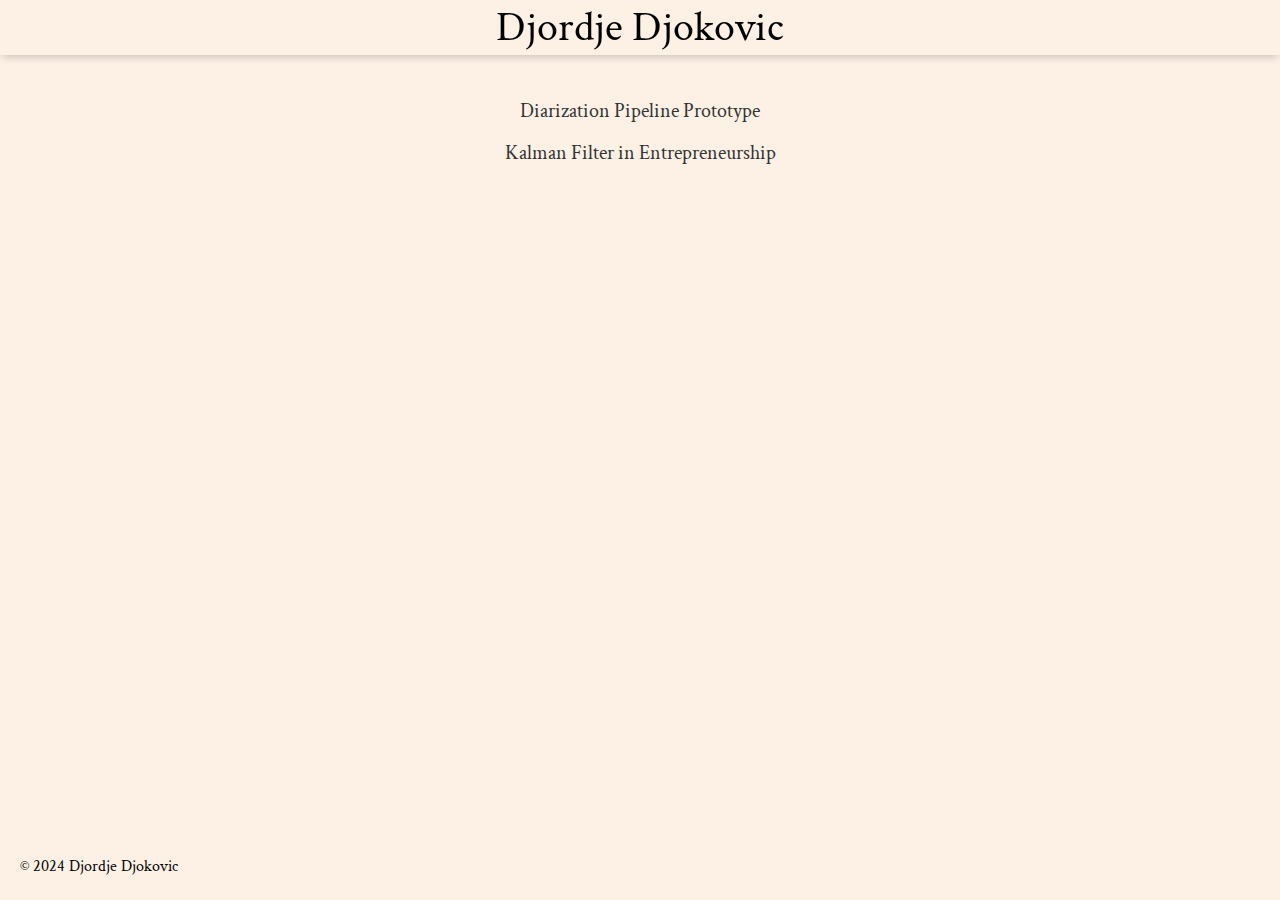
<file: index.html>
<!DOCTYPE html>
<html lang="en">
<head>
    <meta charset="UTF-8">
    <meta name="viewport" content="width=device-width, initial-scale=1.0">
    <title>Main Page</title>
    <link href="https://fonts.googleapis.com/css2?family=Crimson+Text&display=swap" rel="stylesheet"> <!-- Importing Crimson Text font -->
    <link rel="stylesheet" href="style.css"> <!-- Link to external CSS file -->
</head>
<body>
    <header>
        <p class="article-title">Djordje Djokovic</p>
    </header>
    <main>
        <section>
<!--            <h2>Main Content</h2>-->
<!--            <p>This is the main content of the homepage.</p>-->
            <nav>
                <ul>
                    <li><a href="diarization.html">Diarization Pipeline Prototype</a></li>
                    <li><a href="under_construction.html">Kalman Filter in Entrepreneurship</a></li>
                </ul>
            </nav>
        </section>
    </main>
    <footer>
        <p>&copy; 2024 Djordje Djokovic</p>
    </footer>
</body>
</html>
</file>
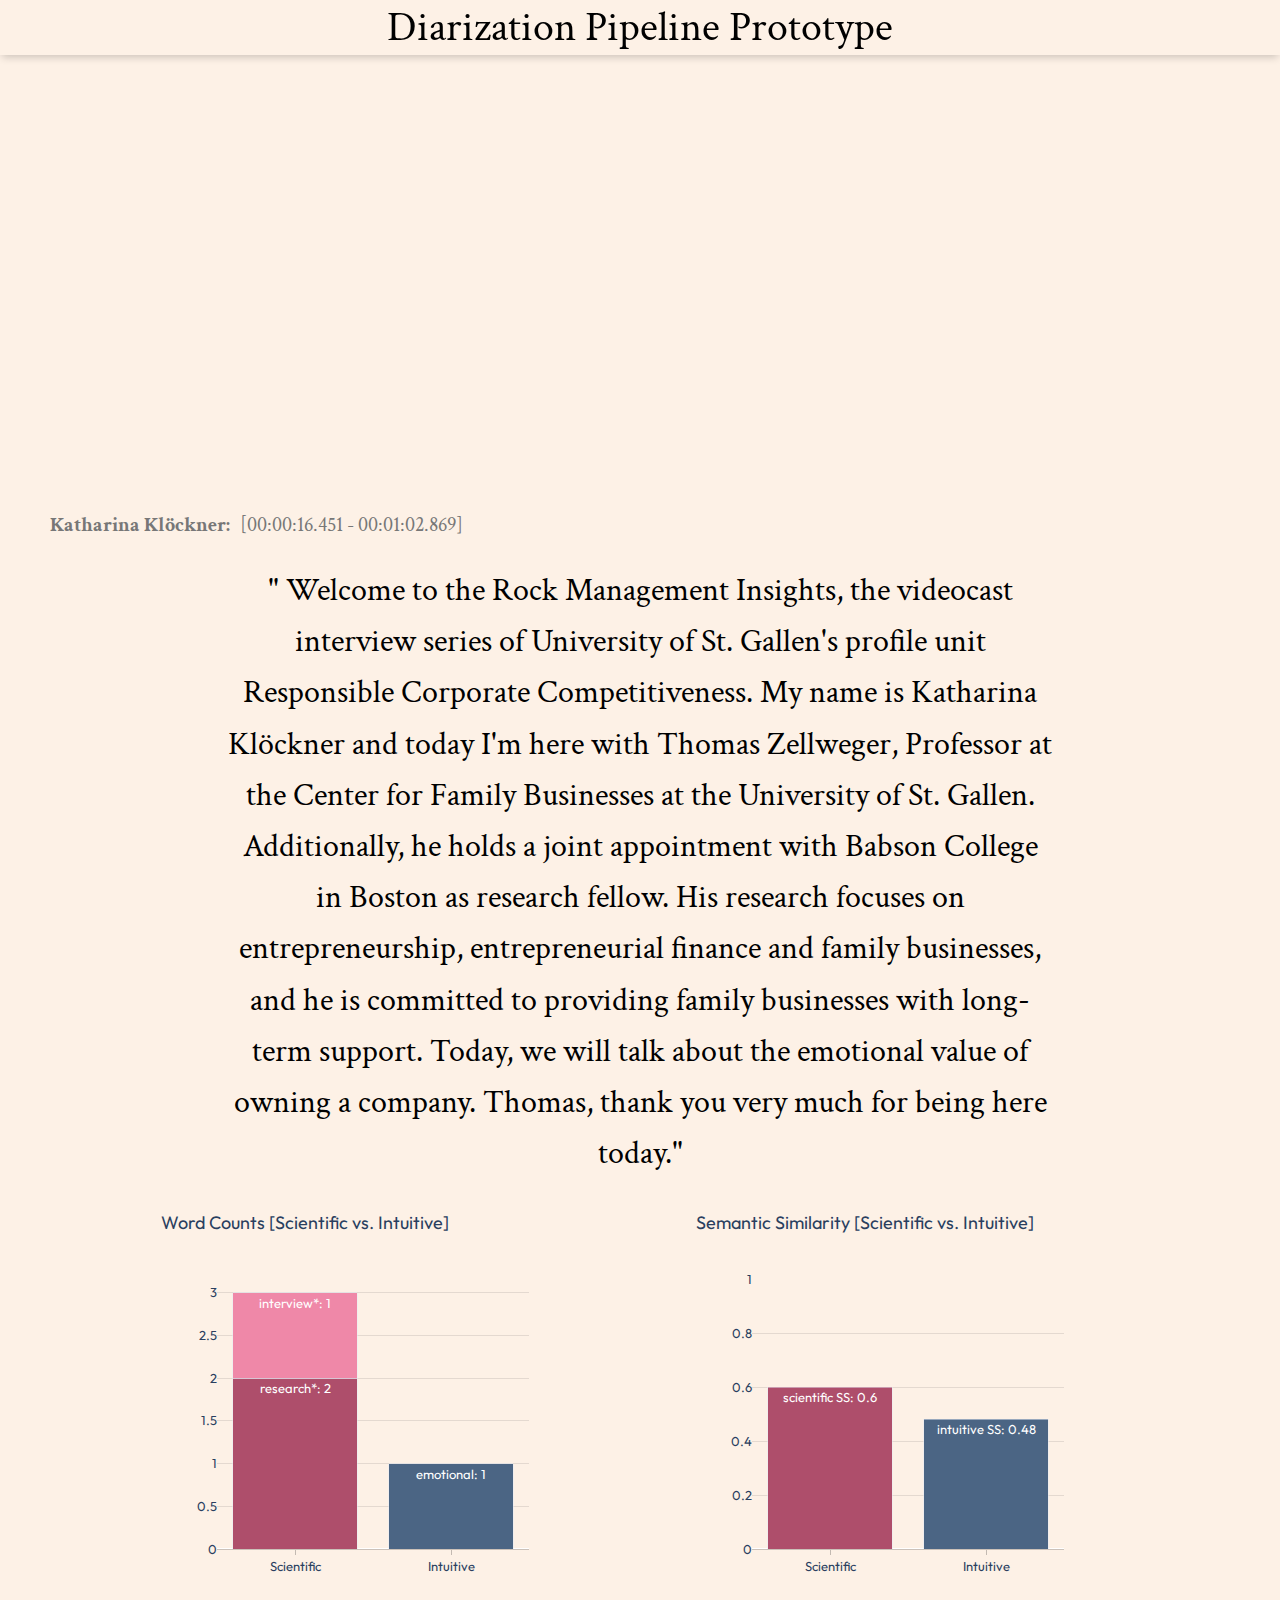
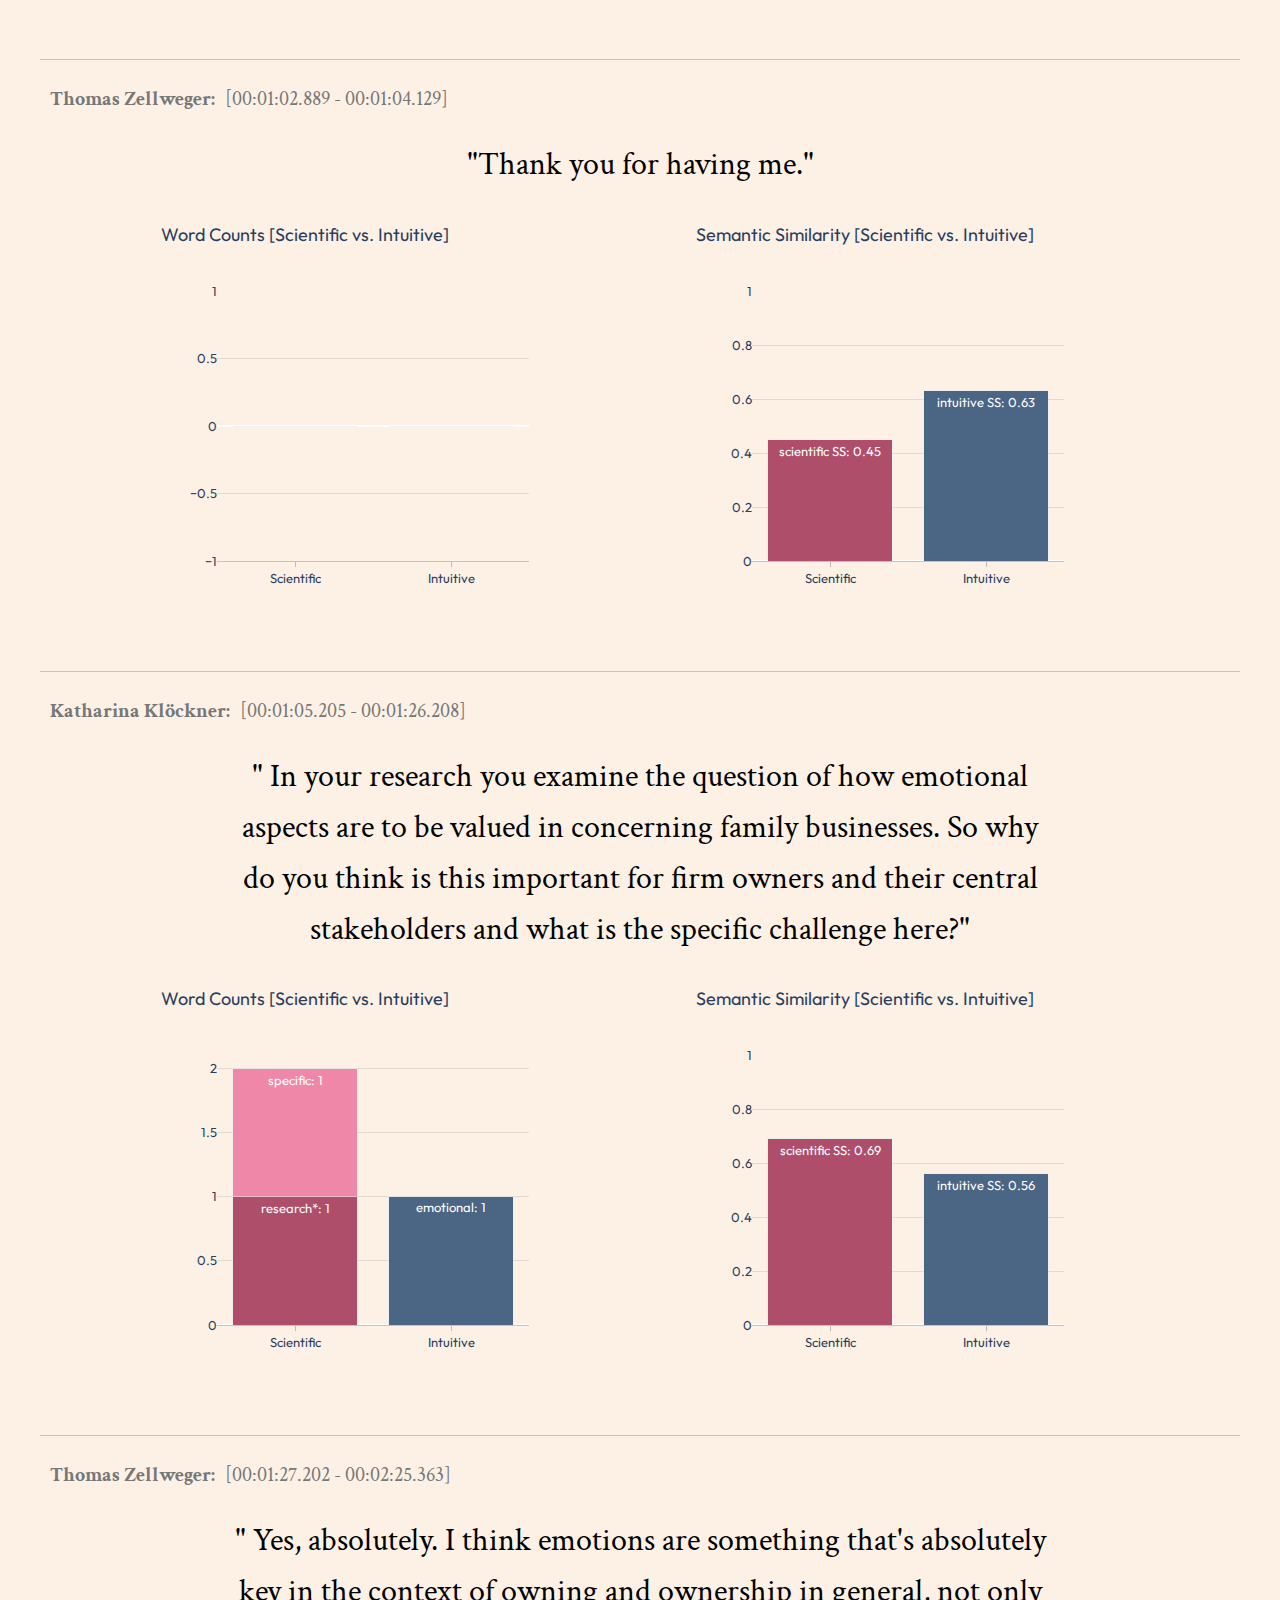
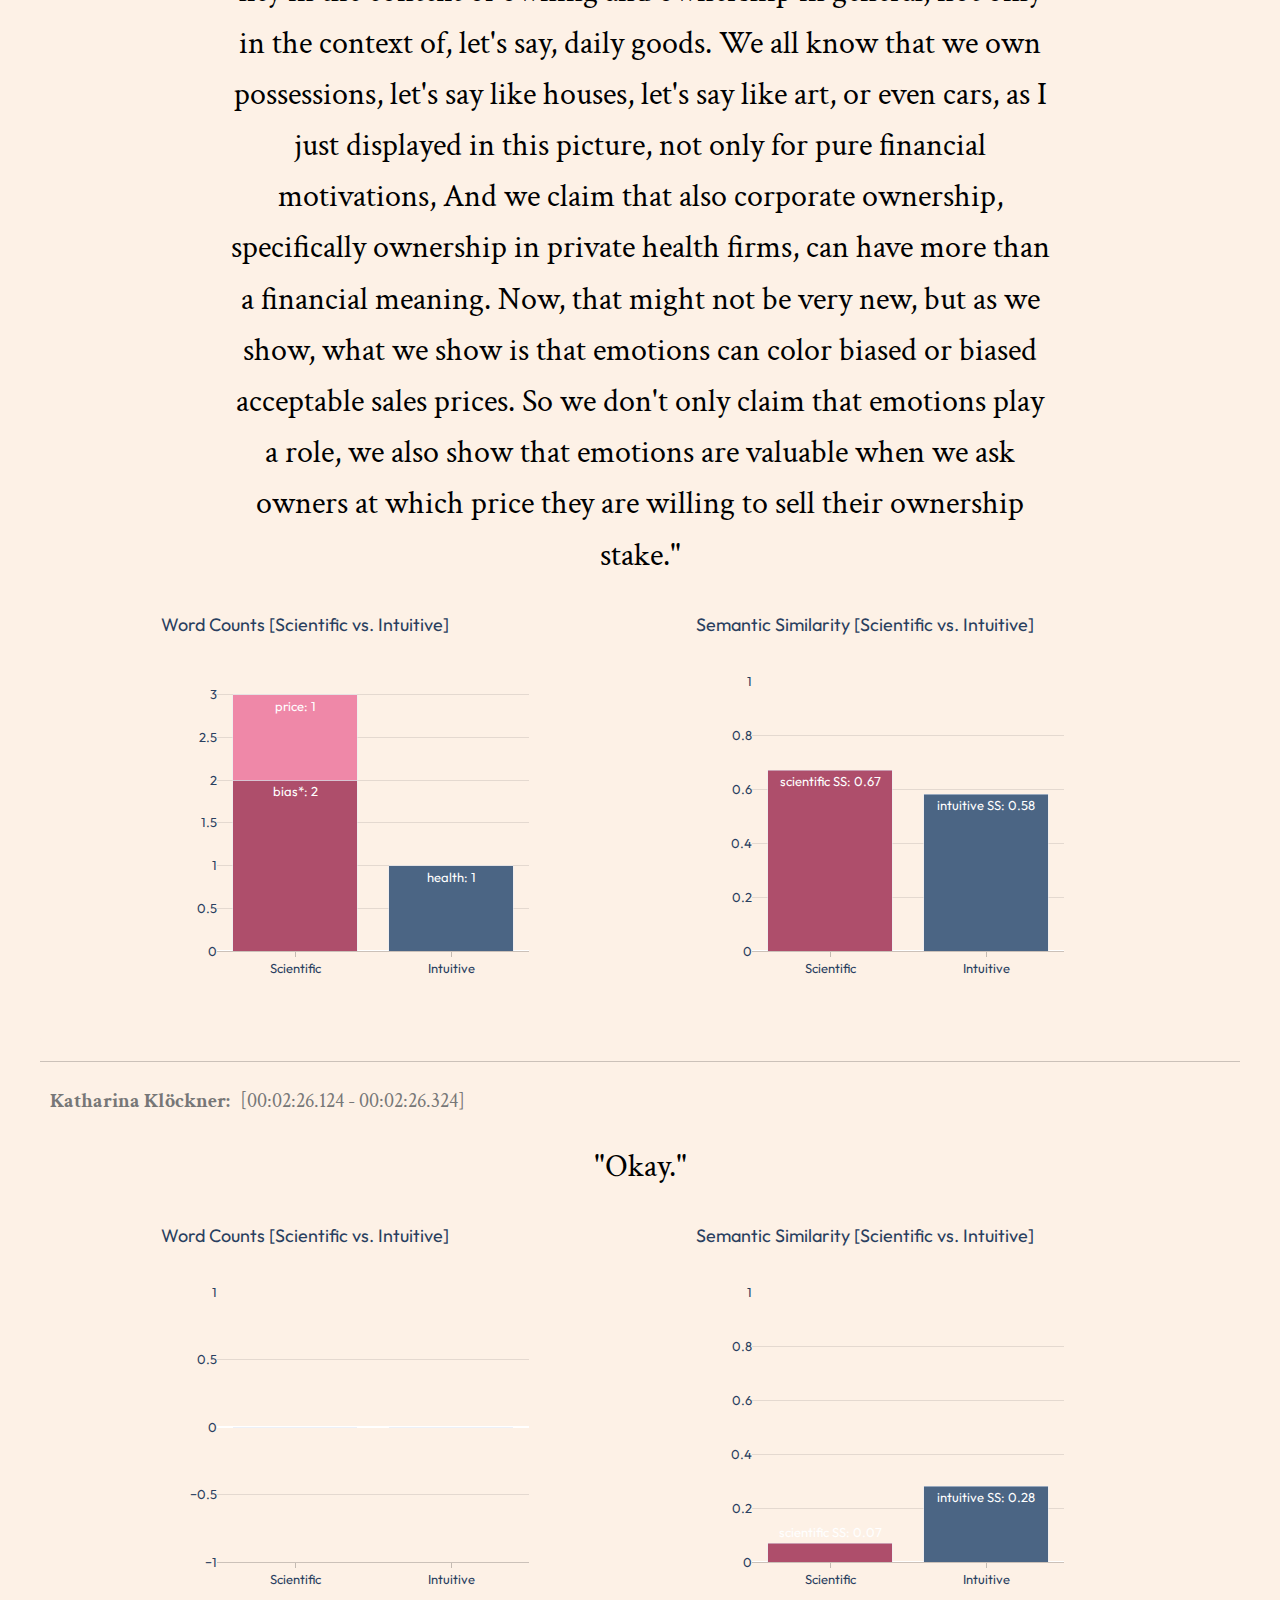
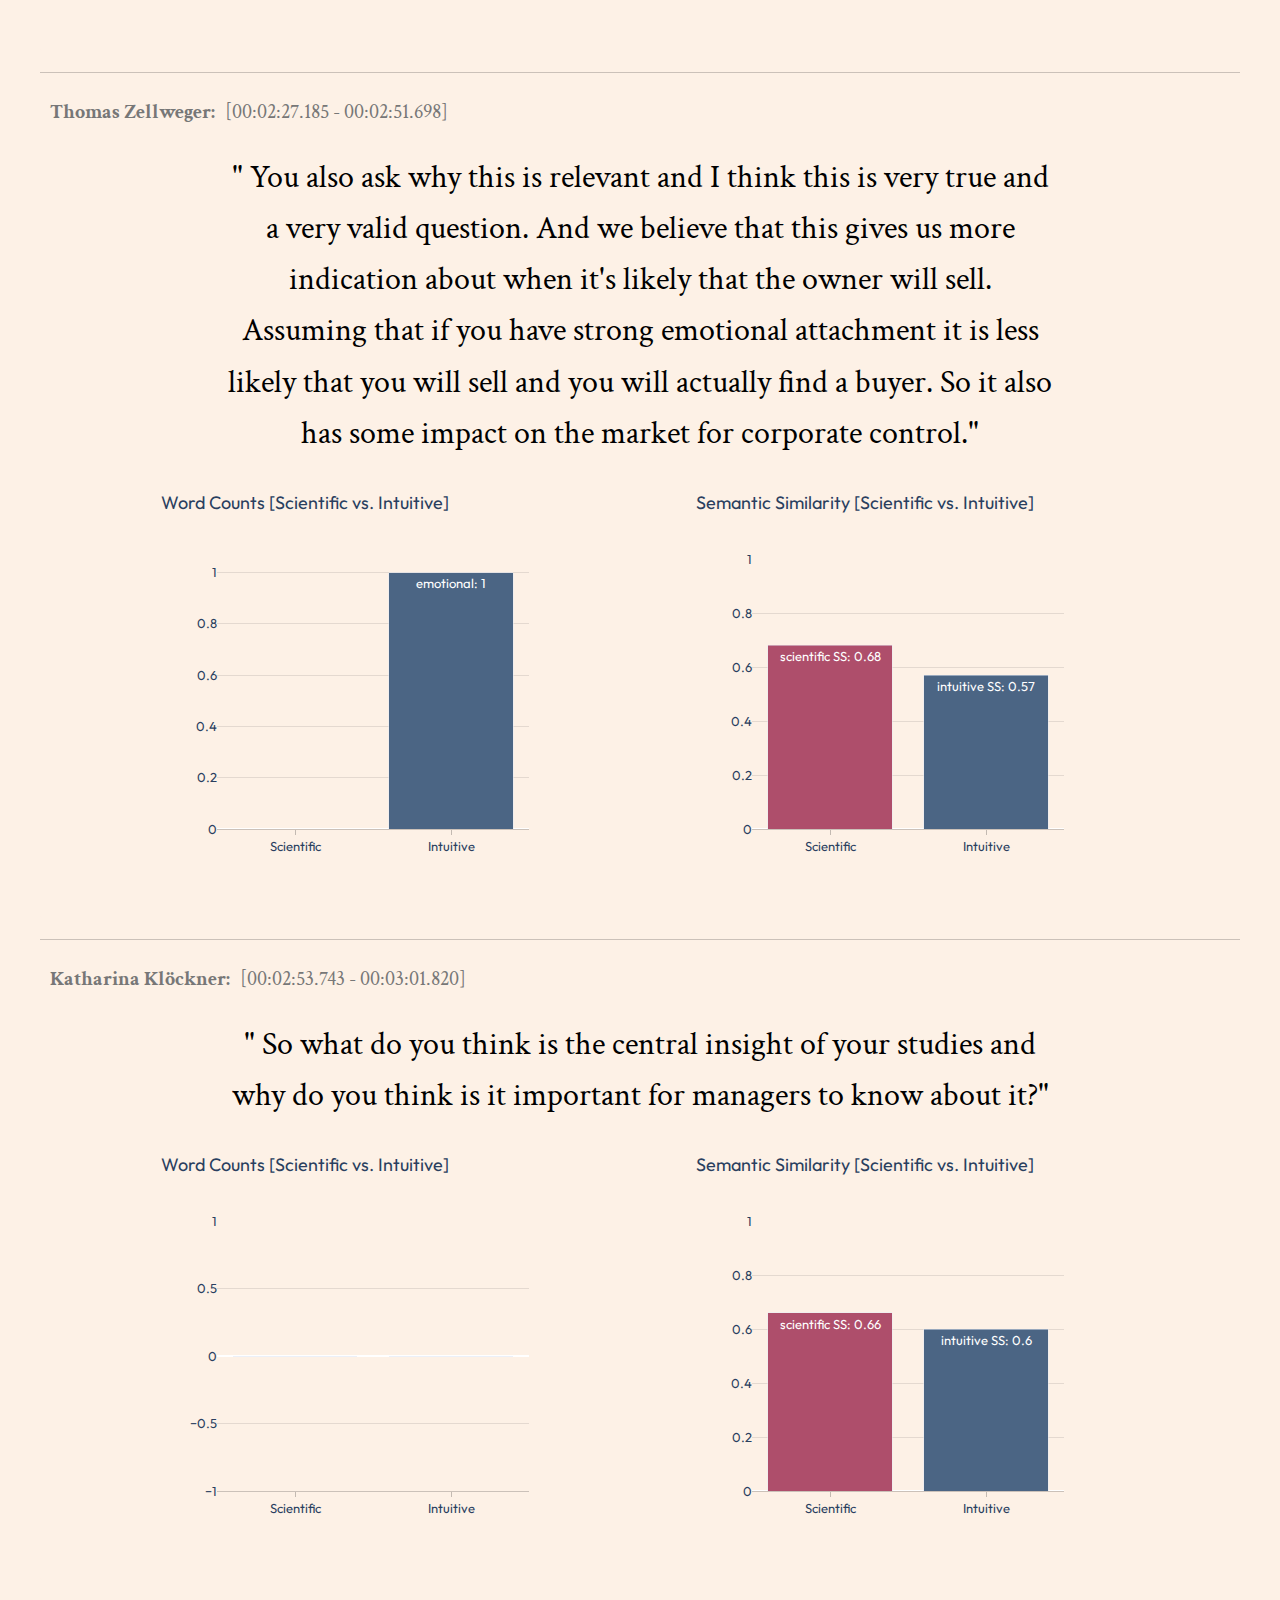
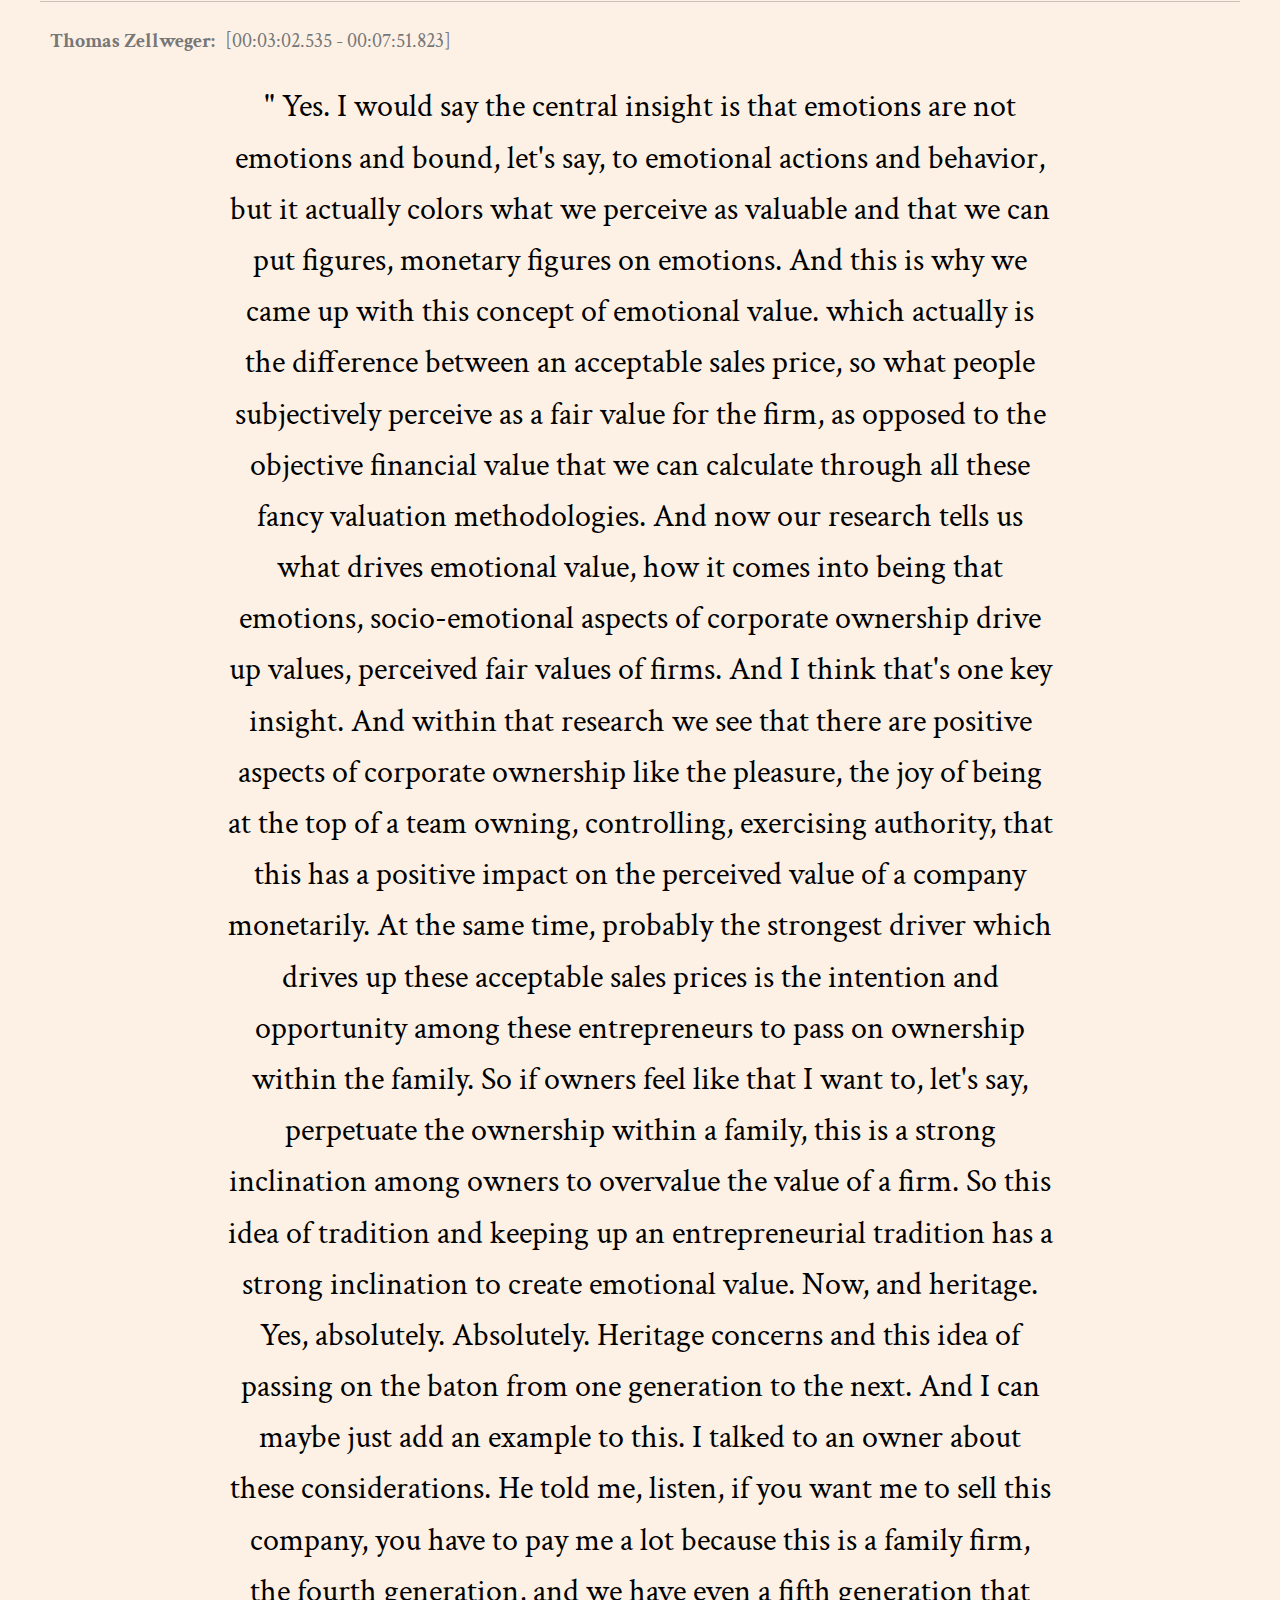
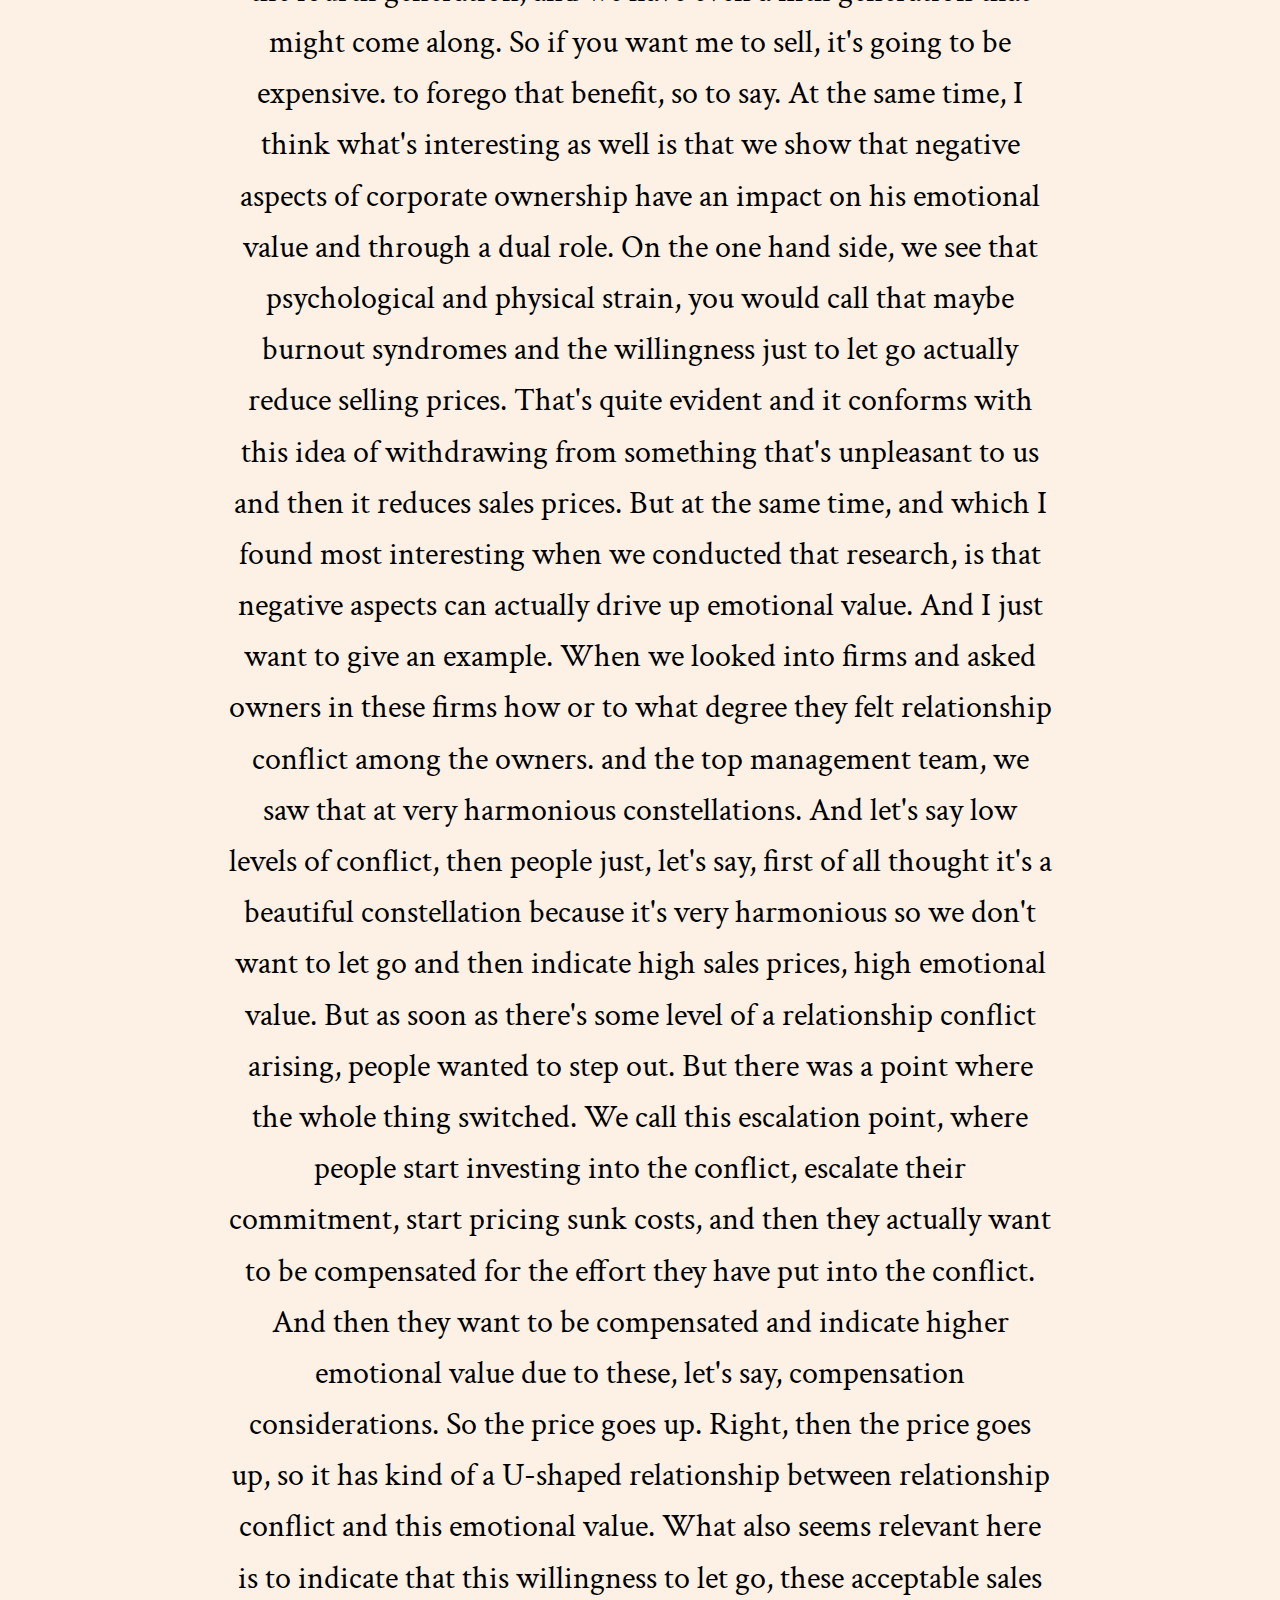
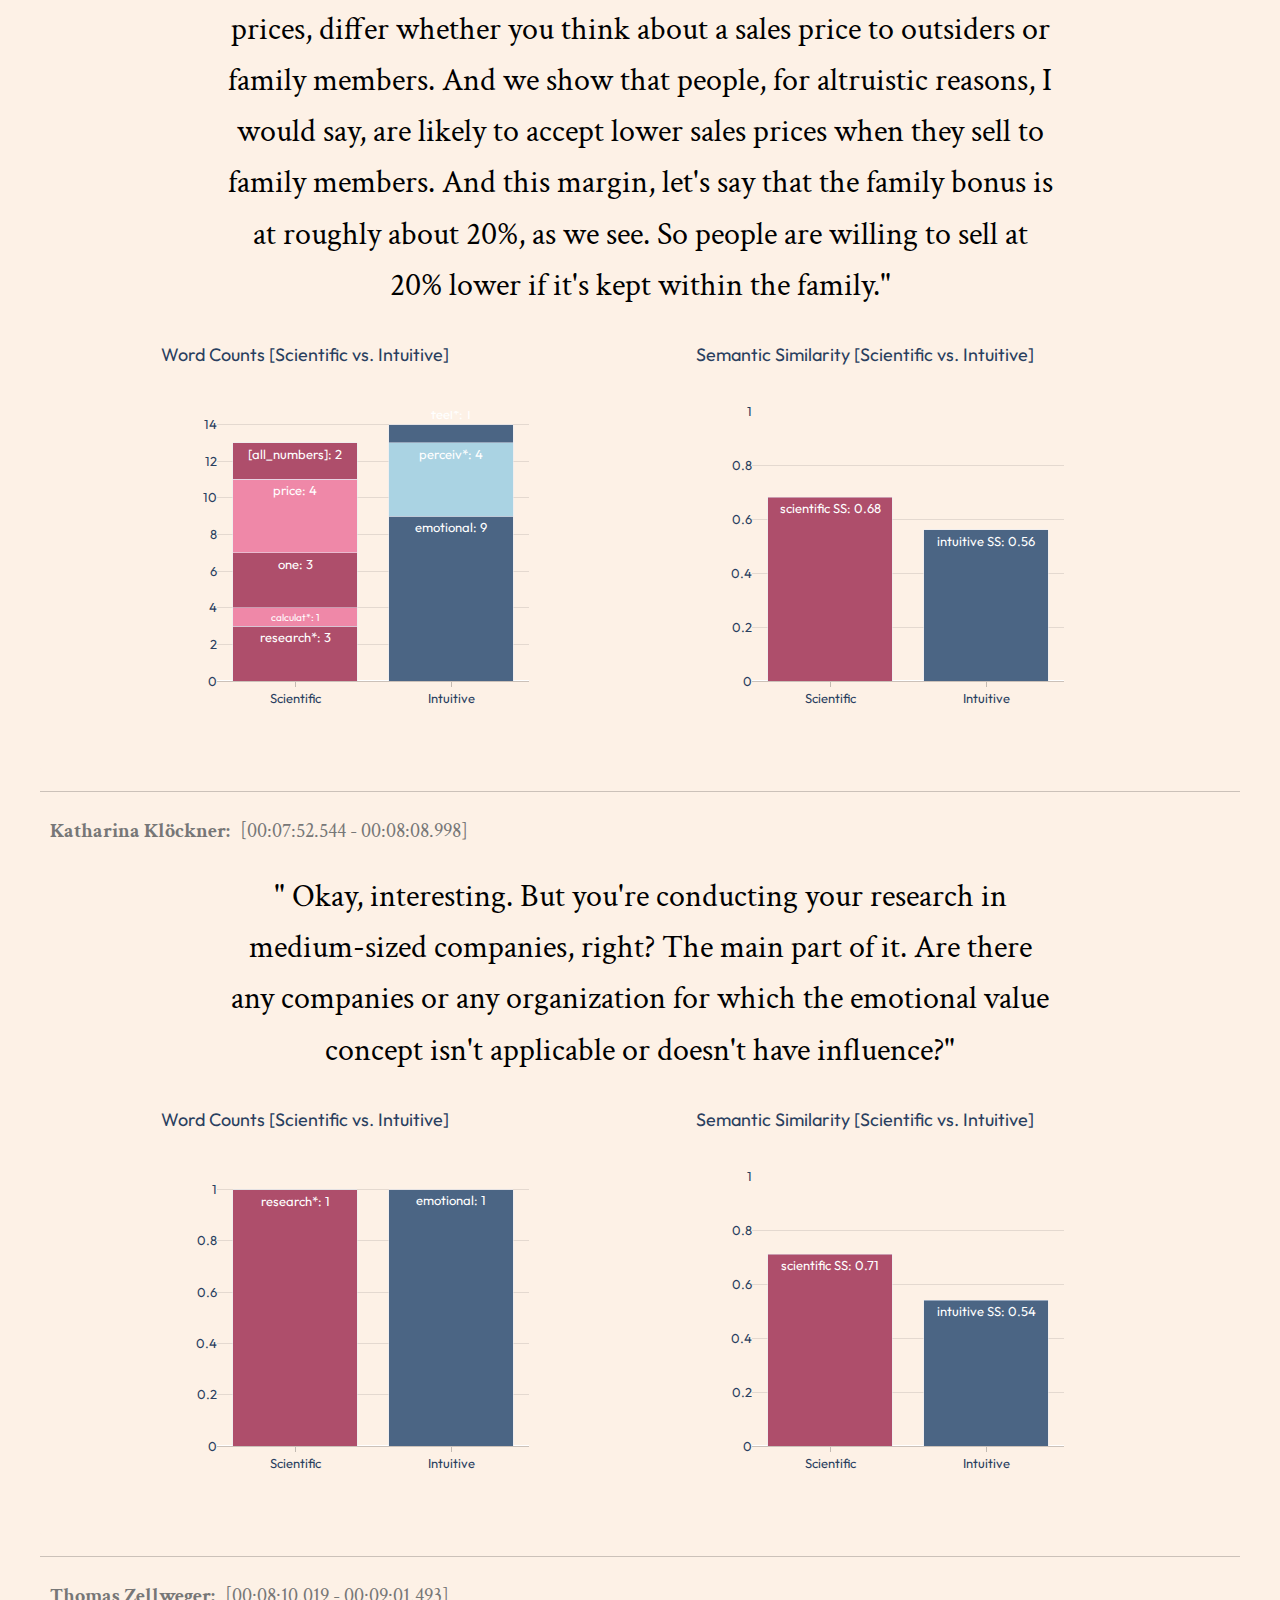
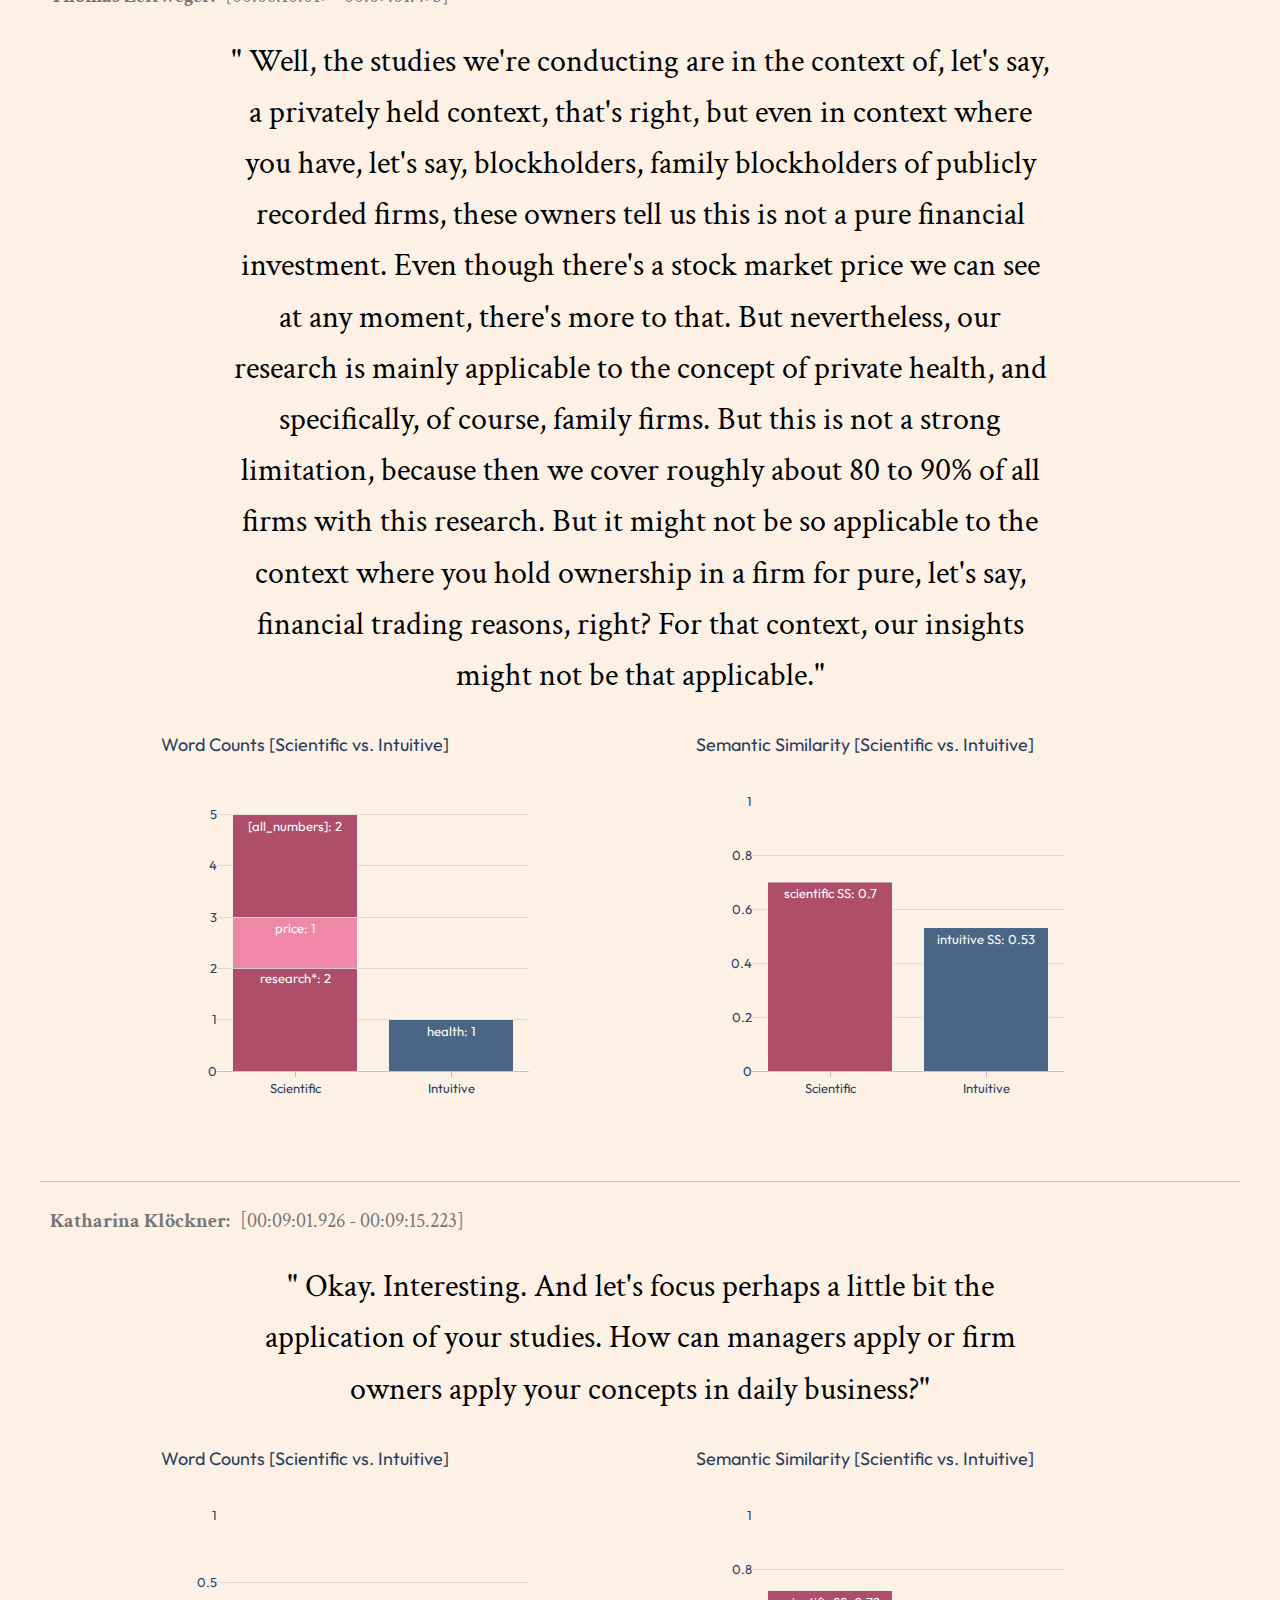
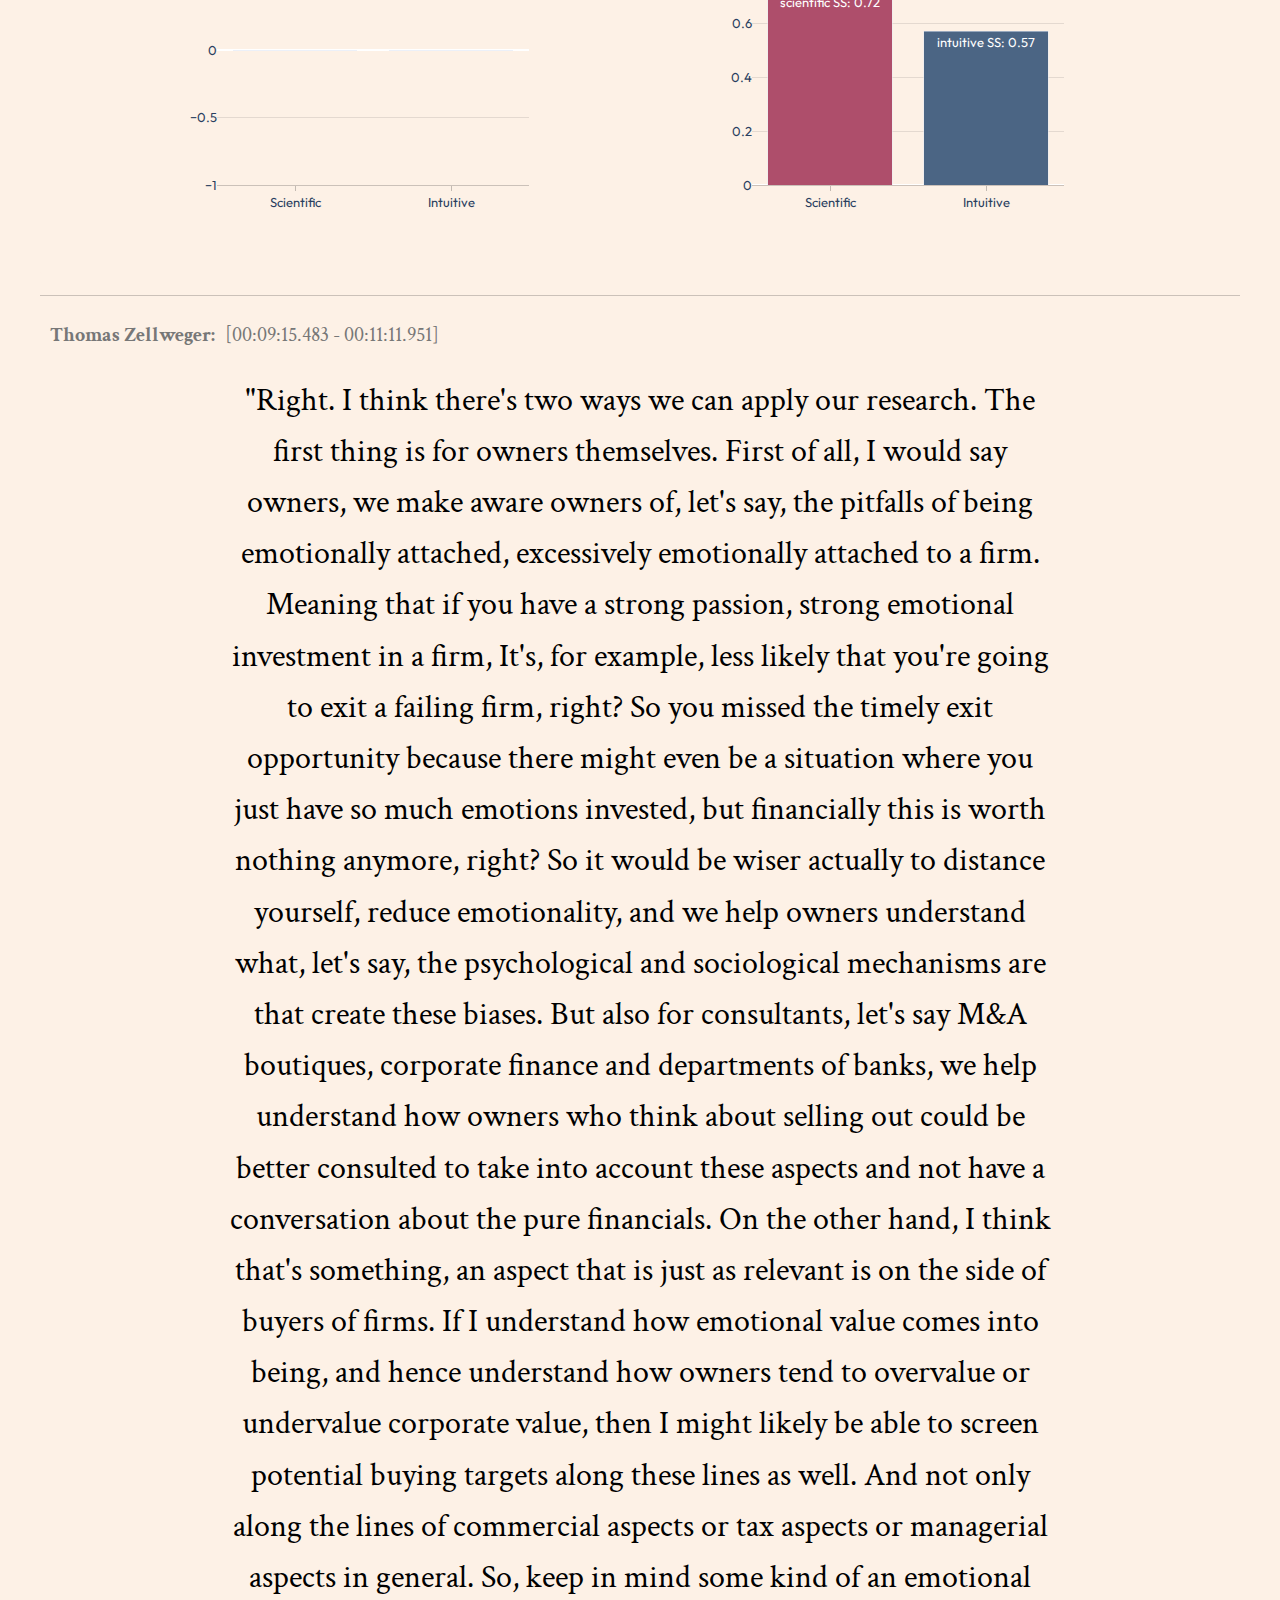
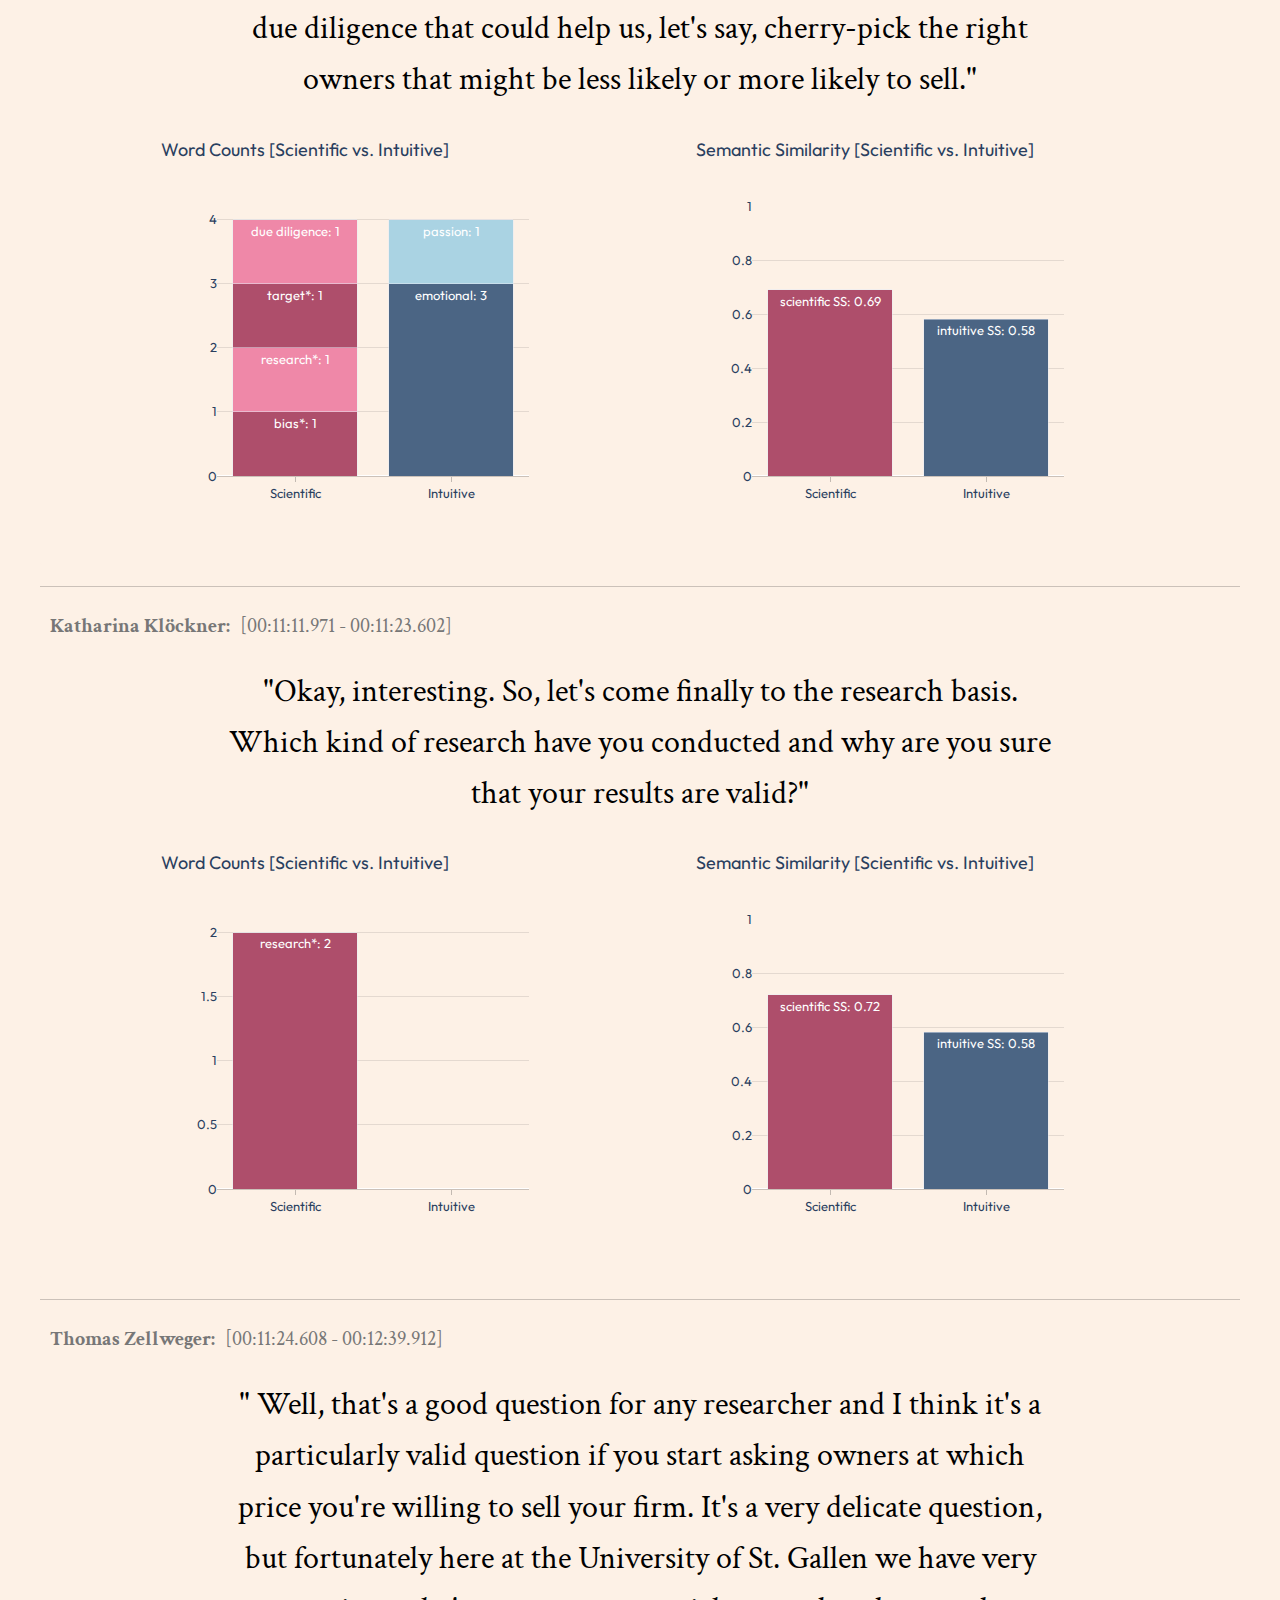
<file: diarization.html>
<!DOCTYPE html>
<html lang="en">
<head>
    <meta charset="UTF-8">
    <meta name="viewport" content="width=device-width, initial-scale=1.0">
    <title>Diarization Pipeline Prototype</title>
    <link href="https://fonts.googleapis.com/css2?family=Crimson+Text&display=swap" rel="stylesheet">
    <link href="https://fonts.googleapis.com/css2?family=Outfit&display=swap" rel="stylesheet">
    <script src="https://cdn.plot.ly/plotly-latest.min.js"></script>
    <link rel="stylesheet" href="style.css"> <!-- Link to external CSS file -->

</head>
<body>
    <header>
        <p class="article-title">Diarization Pipeline Prototype</p>
    </header>

    <main>
        <section class="video-section">
            <div class="video-container">
                <iframe src="https://www.youtube.com/embed/z4BJtNglZ10" frameborder="0" allowfullscreen></iframe>
            </div>
        </section>
        <section class="segments">
            
            <div class="segment">
                <div class="segment-info">
                    <p class="speaker"><b>Katharina Klöckner:</b></p>
                    <p class="time"> [00:00:16.451 - 00:01:02.869]</p>
                </div>
                <p class="quotation" style="text-align: center;">" Welcome to the Rock Management Insights, the videocast interview series of University of St. Gallen's profile unit Responsible Corporate Competitiveness. My name is Katharina Klöckner and today I'm here with Thomas Zellweger, Professor at the Center for Family Businesses at the University of St. Gallen.  Additionally, he holds a joint appointment with Babson College in Boston as research fellow. His research focuses on entrepreneurship, entrepreneurial finance and family businesses, and he is committed to providing family businesses with long-term support. Today, we will talk about the emotional value of owning a company. Thomas, thank you very much for being here today."</p>
                <!-- Display the Plotly chart for each segment -->
                <div class="chart-container">
                    <div class="plotly-chart" id="plotly-chart-wordcount-1">
                        <div>                            <div id="880f8531-0b6e-4065-bd2a-06ced228ade5" class="plotly-graph-div" style="height:100%; width:100%;"></div>            <script type="text/javascript">                                    window.PLOTLYENV=window.PLOTLYENV || {};                                    if (document.getElementById("880f8531-0b6e-4065-bd2a-06ced228ade5")) {                    Plotly.newPlot(                        "880f8531-0b6e-4065-bd2a-06ced228ade5",                        [{"hoverlabel":{"font":{"color":"white"}},"hovertemplate":"%{text}\u003cextra\u003e\u003c\u002fextra\u003e","marker":{"color":"rgb(174,78,107)"},"name":"research*","text":["research*: 2"],"textfont":{"color":"white"},"x":["Scientific"],"y":[2],"type":"bar"},{"hoverlabel":{"font":{"color":"white"}},"hovertemplate":"%{text}\u003cextra\u003e\u003c\u002fextra\u003e","marker":{"color":"rgb(239,136,168)"},"name":"interview*","text":["interview*: 1"],"textfont":{"color":"white"},"x":["Scientific"],"y":[1],"type":"bar"},{"hoverlabel":{"font":{"color":"white"}},"hovertemplate":"%{text}\u003cextra\u003e\u003c\u002fextra\u003e","marker":{"color":"rgb(75, 101, 132)"},"name":"emotional","text":["emotional: 1"],"textfont":{"color":"white"},"x":["Intuitive"],"y":[1],"type":"bar"}],                        {"barmode":"stack","font":{"family":"Outfit","size":13},"legend":{"traceorder":"reversed"},"paper_bgcolor":"rgb(253,241,230)","plot_bgcolor":"rgb(253,241,230)","showlegend":false,"template":{"data":{"barpolar":[{"marker":{"line":{"color":"#E5ECF6","width":0.5},"pattern":{"fillmode":"overlay","size":10,"solidity":0.2}},"type":"barpolar"}],"bar":[{"error_x":{"color":"#2a3f5f"},"error_y":{"color":"#2a3f5f"},"marker":{"line":{"color":"#E5ECF6","width":0.5},"pattern":{"fillmode":"overlay","size":10,"solidity":0.2}},"type":"bar"}],"carpet":[{"aaxis":{"endlinecolor":"#2a3f5f","gridcolor":"white","linecolor":"white","minorgridcolor":"white","startlinecolor":"#2a3f5f"},"baxis":{"endlinecolor":"#2a3f5f","gridcolor":"white","linecolor":"white","minorgridcolor":"white","startlinecolor":"#2a3f5f"},"type":"carpet"}],"choropleth":[{"colorbar":{"outlinewidth":0,"ticks":""},"type":"choropleth"}],"contourcarpet":[{"colorbar":{"outlinewidth":0,"ticks":""},"type":"contourcarpet"}],"contour":[{"colorbar":{"outlinewidth":0,"ticks":""},"colorscale":[[0.0,"#0d0887"],[0.1111111111111111,"#46039f"],[0.2222222222222222,"#7201a8"],[0.3333333333333333,"#9c179e"],[0.4444444444444444,"#bd3786"],[0.5555555555555556,"#d8576b"],[0.6666666666666666,"#ed7953"],[0.7777777777777778,"#fb9f3a"],[0.8888888888888888,"#fdca26"],[1.0,"#f0f921"]],"type":"contour"}],"heatmapgl":[{"colorbar":{"outlinewidth":0,"ticks":""},"colorscale":[[0.0,"#0d0887"],[0.1111111111111111,"#46039f"],[0.2222222222222222,"#7201a8"],[0.3333333333333333,"#9c179e"],[0.4444444444444444,"#bd3786"],[0.5555555555555556,"#d8576b"],[0.6666666666666666,"#ed7953"],[0.7777777777777778,"#fb9f3a"],[0.8888888888888888,"#fdca26"],[1.0,"#f0f921"]],"type":"heatmapgl"}],"heatmap":[{"colorbar":{"outlinewidth":0,"ticks":""},"colorscale":[[0.0,"#0d0887"],[0.1111111111111111,"#46039f"],[0.2222222222222222,"#7201a8"],[0.3333333333333333,"#9c179e"],[0.4444444444444444,"#bd3786"],[0.5555555555555556,"#d8576b"],[0.6666666666666666,"#ed7953"],[0.7777777777777778,"#fb9f3a"],[0.8888888888888888,"#fdca26"],[1.0,"#f0f921"]],"type":"heatmap"}],"histogram2dcontour":[{"colorbar":{"outlinewidth":0,"ticks":""},"colorscale":[[0.0,"#0d0887"],[0.1111111111111111,"#46039f"],[0.2222222222222222,"#7201a8"],[0.3333333333333333,"#9c179e"],[0.4444444444444444,"#bd3786"],[0.5555555555555556,"#d8576b"],[0.6666666666666666,"#ed7953"],[0.7777777777777778,"#fb9f3a"],[0.8888888888888888,"#fdca26"],[1.0,"#f0f921"]],"type":"histogram2dcontour"}],"histogram2d":[{"colorbar":{"outlinewidth":0,"ticks":""},"colorscale":[[0.0,"#0d0887"],[0.1111111111111111,"#46039f"],[0.2222222222222222,"#7201a8"],[0.3333333333333333,"#9c179e"],[0.4444444444444444,"#bd3786"],[0.5555555555555556,"#d8576b"],[0.6666666666666666,"#ed7953"],[0.7777777777777778,"#fb9f3a"],[0.8888888888888888,"#fdca26"],[1.0,"#f0f921"]],"type":"histogram2d"}],"histogram":[{"marker":{"pattern":{"fillmode":"overlay","size":10,"solidity":0.2}},"type":"histogram"}],"mesh3d":[{"colorbar":{"outlinewidth":0,"ticks":""},"type":"mesh3d"}],"parcoords":[{"line":{"colorbar":{"outlinewidth":0,"ticks":""}},"type":"parcoords"}],"pie":[{"automargin":true,"type":"pie"}],"scatter3d":[{"line":{"colorbar":{"outlinewidth":0,"ticks":""}},"marker":{"colorbar":{"outlinewidth":0,"ticks":""}},"type":"scatter3d"}],"scattercarpet":[{"marker":{"colorbar":{"outlinewidth":0,"ticks":""}},"type":"scattercarpet"}],"scattergeo":[{"marker":{"colorbar":{"outlinewidth":0,"ticks":""}},"type":"scattergeo"}],"scattergl":[{"marker":{"colorbar":{"outlinewidth":0,"ticks":""}},"type":"scattergl"}],"scattermapbox":[{"marker":{"colorbar":{"outlinewidth":0,"ticks":""}},"type":"scattermapbox"}],"scatterpolargl":[{"marker":{"colorbar":{"outlinewidth":0,"ticks":""}},"type":"scatterpolargl"}],"scatterpolar":[{"marker":{"colorbar":{"outlinewidth":0,"ticks":""}},"type":"scatterpolar"}],"scatter":[{"fillpattern":{"fillmode":"overlay","size":10,"solidity":0.2},"type":"scatter"}],"scatterternary":[{"marker":{"colorbar":{"outlinewidth":0,"ticks":""}},"type":"scatterternary"}],"surface":[{"colorbar":{"outlinewidth":0,"ticks":""},"colorscale":[[0.0,"#0d0887"],[0.1111111111111111,"#46039f"],[0.2222222222222222,"#7201a8"],[0.3333333333333333,"#9c179e"],[0.4444444444444444,"#bd3786"],[0.5555555555555556,"#d8576b"],[0.6666666666666666,"#ed7953"],[0.7777777777777778,"#fb9f3a"],[0.8888888888888888,"#fdca26"],[1.0,"#f0f921"]],"type":"surface"}],"table":[{"cells":{"fill":{"color":"#EBF0F8"},"line":{"color":"white"}},"header":{"fill":{"color":"#C8D4E3"},"line":{"color":"white"}},"type":"table"}]},"layout":{"annotationdefaults":{"arrowcolor":"#2a3f5f","arrowhead":0,"arrowwidth":1},"autotypenumbers":"strict","coloraxis":{"colorbar":{"outlinewidth":0,"ticks":""}},"colorscale":{"diverging":[[0,"#8e0152"],[0.1,"#c51b7d"],[0.2,"#de77ae"],[0.3,"#f1b6da"],[0.4,"#fde0ef"],[0.5,"#f7f7f7"],[0.6,"#e6f5d0"],[0.7,"#b8e186"],[0.8,"#7fbc41"],[0.9,"#4d9221"],[1,"#276419"]],"sequential":[[0.0,"#0d0887"],[0.1111111111111111,"#46039f"],[0.2222222222222222,"#7201a8"],[0.3333333333333333,"#9c179e"],[0.4444444444444444,"#bd3786"],[0.5555555555555556,"#d8576b"],[0.6666666666666666,"#ed7953"],[0.7777777777777778,"#fb9f3a"],[0.8888888888888888,"#fdca26"],[1.0,"#f0f921"]],"sequentialminus":[[0.0,"#0d0887"],[0.1111111111111111,"#46039f"],[0.2222222222222222,"#7201a8"],[0.3333333333333333,"#9c179e"],[0.4444444444444444,"#bd3786"],[0.5555555555555556,"#d8576b"],[0.6666666666666666,"#ed7953"],[0.7777777777777778,"#fb9f3a"],[0.8888888888888888,"#fdca26"],[1.0,"#f0f921"]]},"colorway":["#636efa","#EF553B","#00cc96","#ab63fa","#FFA15A","#19d3f3","#FF6692","#B6E880","#FF97FF","#FECB52"],"font":{"color":"#2a3f5f"},"geo":{"bgcolor":"white","lakecolor":"white","landcolor":"#E5ECF6","showlakes":true,"showland":true,"subunitcolor":"white"},"hoverlabel":{"align":"left"},"hovermode":"closest","mapbox":{"style":"light"},"paper_bgcolor":"white","plot_bgcolor":"#E5ECF6","polar":{"angularaxis":{"gridcolor":"white","linecolor":"white","ticks":""},"bgcolor":"#E5ECF6","radialaxis":{"gridcolor":"white","linecolor":"white","ticks":""}},"scene":{"xaxis":{"backgroundcolor":"#E5ECF6","gridcolor":"white","gridwidth":2,"linecolor":"white","showbackground":true,"ticks":"","zerolinecolor":"white"},"yaxis":{"backgroundcolor":"#E5ECF6","gridcolor":"white","gridwidth":2,"linecolor":"white","showbackground":true,"ticks":"","zerolinecolor":"white"},"zaxis":{"backgroundcolor":"#E5ECF6","gridcolor":"white","gridwidth":2,"linecolor":"white","showbackground":true,"ticks":"","zerolinecolor":"white"}},"shapedefaults":{"line":{"color":"#2a3f5f"}},"ternary":{"aaxis":{"gridcolor":"white","linecolor":"white","ticks":""},"baxis":{"gridcolor":"white","linecolor":"white","ticks":""},"bgcolor":"#E5ECF6","caxis":{"gridcolor":"white","linecolor":"white","ticks":""}},"title":{"x":0.05},"xaxis":{"automargin":true,"gridcolor":"white","linecolor":"white","ticks":"","title":{"standoff":15},"zerolinecolor":"white","zerolinewidth":2},"yaxis":{"automargin":true,"gridcolor":"white","linecolor":"white","ticks":"","title":{"standoff":15},"zerolinecolor":"white","zerolinewidth":2}}},"title":{"text":"Word Counts [Scientific vs. Intuitive]"},"xaxis":{"linecolor":"rgb(203,193,185)","tickcolor":"rgb(195,186,178)","ticklen":5,"ticks":"outside"},"yaxis":{"anchor":"free","gridcolor":"rgb(228,217,208)","range":[0,null],"shift":-10}},                        {"displayModeBar": false, "responsive": true}                    )                };                            </script>        </div>
                    </div>
                    <div class="plotly-chart" id="plotly-chart-semanticsimilarity-1">
                        <div>                            <div id="2bef9eaa-80f0-4959-a39f-a87055c1c540" class="plotly-graph-div" style="height:100%; width:100%;"></div>            <script type="text/javascript">                                    window.PLOTLYENV=window.PLOTLYENV || {};                                    if (document.getElementById("2bef9eaa-80f0-4959-a39f-a87055c1c540")) {                    Plotly.newPlot(                        "2bef9eaa-80f0-4959-a39f-a87055c1c540",                        [{"hoverlabel":{"font":{"color":"white"}},"hovertemplate":"%{text}\u003cextra\u003e\u003c\u002fextra\u003e","marker":{"color":"rgb(174,78,107)"},"name":"scientific SS","text":["scientific SS: 0.6"],"textfont":{"color":"white"},"x":["Scientific"],"y":[0.6],"type":"bar"},{"hoverlabel":{"font":{"color":"white"}},"hovertemplate":"%{text}\u003cextra\u003e\u003c\u002fextra\u003e","marker":{"color":"rgb(75, 101, 132)"},"name":"intuitive SS","text":["intuitive SS: 0.48"],"textfont":{"color":"white"},"x":["Intuitive"],"y":[0.48],"type":"bar"}],                        {"barmode":"stack","font":{"family":"Outfit","size":13},"legend":{"traceorder":"reversed"},"paper_bgcolor":"rgb(253,241,230)","plot_bgcolor":"rgb(253,241,230)","showlegend":false,"template":{"data":{"barpolar":[{"marker":{"line":{"color":"#E5ECF6","width":0.5},"pattern":{"fillmode":"overlay","size":10,"solidity":0.2}},"type":"barpolar"}],"bar":[{"error_x":{"color":"#2a3f5f"},"error_y":{"color":"#2a3f5f"},"marker":{"line":{"color":"#E5ECF6","width":0.5},"pattern":{"fillmode":"overlay","size":10,"solidity":0.2}},"type":"bar"}],"carpet":[{"aaxis":{"endlinecolor":"#2a3f5f","gridcolor":"white","linecolor":"white","minorgridcolor":"white","startlinecolor":"#2a3f5f"},"baxis":{"endlinecolor":"#2a3f5f","gridcolor":"white","linecolor":"white","minorgridcolor":"white","startlinecolor":"#2a3f5f"},"type":"carpet"}],"choropleth":[{"colorbar":{"outlinewidth":0,"ticks":""},"type":"choropleth"}],"contourcarpet":[{"colorbar":{"outlinewidth":0,"ticks":""},"type":"contourcarpet"}],"contour":[{"colorbar":{"outlinewidth":0,"ticks":""},"colorscale":[[0.0,"#0d0887"],[0.1111111111111111,"#46039f"],[0.2222222222222222,"#7201a8"],[0.3333333333333333,"#9c179e"],[0.4444444444444444,"#bd3786"],[0.5555555555555556,"#d8576b"],[0.6666666666666666,"#ed7953"],[0.7777777777777778,"#fb9f3a"],[0.8888888888888888,"#fdca26"],[1.0,"#f0f921"]],"type":"contour"}],"heatmapgl":[{"colorbar":{"outlinewidth":0,"ticks":""},"colorscale":[[0.0,"#0d0887"],[0.1111111111111111,"#46039f"],[0.2222222222222222,"#7201a8"],[0.3333333333333333,"#9c179e"],[0.4444444444444444,"#bd3786"],[0.5555555555555556,"#d8576b"],[0.6666666666666666,"#ed7953"],[0.7777777777777778,"#fb9f3a"],[0.8888888888888888,"#fdca26"],[1.0,"#f0f921"]],"type":"heatmapgl"}],"heatmap":[{"colorbar":{"outlinewidth":0,"ticks":""},"colorscale":[[0.0,"#0d0887"],[0.1111111111111111,"#46039f"],[0.2222222222222222,"#7201a8"],[0.3333333333333333,"#9c179e"],[0.4444444444444444,"#bd3786"],[0.5555555555555556,"#d8576b"],[0.6666666666666666,"#ed7953"],[0.7777777777777778,"#fb9f3a"],[0.8888888888888888,"#fdca26"],[1.0,"#f0f921"]],"type":"heatmap"}],"histogram2dcontour":[{"colorbar":{"outlinewidth":0,"ticks":""},"colorscale":[[0.0,"#0d0887"],[0.1111111111111111,"#46039f"],[0.2222222222222222,"#7201a8"],[0.3333333333333333,"#9c179e"],[0.4444444444444444,"#bd3786"],[0.5555555555555556,"#d8576b"],[0.6666666666666666,"#ed7953"],[0.7777777777777778,"#fb9f3a"],[0.8888888888888888,"#fdca26"],[1.0,"#f0f921"]],"type":"histogram2dcontour"}],"histogram2d":[{"colorbar":{"outlinewidth":0,"ticks":""},"colorscale":[[0.0,"#0d0887"],[0.1111111111111111,"#46039f"],[0.2222222222222222,"#7201a8"],[0.3333333333333333,"#9c179e"],[0.4444444444444444,"#bd3786"],[0.5555555555555556,"#d8576b"],[0.6666666666666666,"#ed7953"],[0.7777777777777778,"#fb9f3a"],[0.8888888888888888,"#fdca26"],[1.0,"#f0f921"]],"type":"histogram2d"}],"histogram":[{"marker":{"pattern":{"fillmode":"overlay","size":10,"solidity":0.2}},"type":"histogram"}],"mesh3d":[{"colorbar":{"outlinewidth":0,"ticks":""},"type":"mesh3d"}],"parcoords":[{"line":{"colorbar":{"outlinewidth":0,"ticks":""}},"type":"parcoords"}],"pie":[{"automargin":true,"type":"pie"}],"scatter3d":[{"line":{"colorbar":{"outlinewidth":0,"ticks":""}},"marker":{"colorbar":{"outlinewidth":0,"ticks":""}},"type":"scatter3d"}],"scattercarpet":[{"marker":{"colorbar":{"outlinewidth":0,"ticks":""}},"type":"scattercarpet"}],"scattergeo":[{"marker":{"colorbar":{"outlinewidth":0,"ticks":""}},"type":"scattergeo"}],"scattergl":[{"marker":{"colorbar":{"outlinewidth":0,"ticks":""}},"type":"scattergl"}],"scattermapbox":[{"marker":{"colorbar":{"outlinewidth":0,"ticks":""}},"type":"scattermapbox"}],"scatterpolargl":[{"marker":{"colorbar":{"outlinewidth":0,"ticks":""}},"type":"scatterpolargl"}],"scatterpolar":[{"marker":{"colorbar":{"outlinewidth":0,"ticks":""}},"type":"scatterpolar"}],"scatter":[{"fillpattern":{"fillmode":"overlay","size":10,"solidity":0.2},"type":"scatter"}],"scatterternary":[{"marker":{"colorbar":{"outlinewidth":0,"ticks":""}},"type":"scatterternary"}],"surface":[{"colorbar":{"outlinewidth":0,"ticks":""},"colorscale":[[0.0,"#0d0887"],[0.1111111111111111,"#46039f"],[0.2222222222222222,"#7201a8"],[0.3333333333333333,"#9c179e"],[0.4444444444444444,"#bd3786"],[0.5555555555555556,"#d8576b"],[0.6666666666666666,"#ed7953"],[0.7777777777777778,"#fb9f3a"],[0.8888888888888888,"#fdca26"],[1.0,"#f0f921"]],"type":"surface"}],"table":[{"cells":{"fill":{"color":"#EBF0F8"},"line":{"color":"white"}},"header":{"fill":{"color":"#C8D4E3"},"line":{"color":"white"}},"type":"table"}]},"layout":{"annotationdefaults":{"arrowcolor":"#2a3f5f","arrowhead":0,"arrowwidth":1},"autotypenumbers":"strict","coloraxis":{"colorbar":{"outlinewidth":0,"ticks":""}},"colorscale":{"diverging":[[0,"#8e0152"],[0.1,"#c51b7d"],[0.2,"#de77ae"],[0.3,"#f1b6da"],[0.4,"#fde0ef"],[0.5,"#f7f7f7"],[0.6,"#e6f5d0"],[0.7,"#b8e186"],[0.8,"#7fbc41"],[0.9,"#4d9221"],[1,"#276419"]],"sequential":[[0.0,"#0d0887"],[0.1111111111111111,"#46039f"],[0.2222222222222222,"#7201a8"],[0.3333333333333333,"#9c179e"],[0.4444444444444444,"#bd3786"],[0.5555555555555556,"#d8576b"],[0.6666666666666666,"#ed7953"],[0.7777777777777778,"#fb9f3a"],[0.8888888888888888,"#fdca26"],[1.0,"#f0f921"]],"sequentialminus":[[0.0,"#0d0887"],[0.1111111111111111,"#46039f"],[0.2222222222222222,"#7201a8"],[0.3333333333333333,"#9c179e"],[0.4444444444444444,"#bd3786"],[0.5555555555555556,"#d8576b"],[0.6666666666666666,"#ed7953"],[0.7777777777777778,"#fb9f3a"],[0.8888888888888888,"#fdca26"],[1.0,"#f0f921"]]},"colorway":["#636efa","#EF553B","#00cc96","#ab63fa","#FFA15A","#19d3f3","#FF6692","#B6E880","#FF97FF","#FECB52"],"font":{"color":"#2a3f5f"},"geo":{"bgcolor":"white","lakecolor":"white","landcolor":"#E5ECF6","showlakes":true,"showland":true,"subunitcolor":"white"},"hoverlabel":{"align":"left"},"hovermode":"closest","mapbox":{"style":"light"},"paper_bgcolor":"white","plot_bgcolor":"#E5ECF6","polar":{"angularaxis":{"gridcolor":"white","linecolor":"white","ticks":""},"bgcolor":"#E5ECF6","radialaxis":{"gridcolor":"white","linecolor":"white","ticks":""}},"scene":{"xaxis":{"backgroundcolor":"#E5ECF6","gridcolor":"white","gridwidth":2,"linecolor":"white","showbackground":true,"ticks":"","zerolinecolor":"white"},"yaxis":{"backgroundcolor":"#E5ECF6","gridcolor":"white","gridwidth":2,"linecolor":"white","showbackground":true,"ticks":"","zerolinecolor":"white"},"zaxis":{"backgroundcolor":"#E5ECF6","gridcolor":"white","gridwidth":2,"linecolor":"white","showbackground":true,"ticks":"","zerolinecolor":"white"}},"shapedefaults":{"line":{"color":"#2a3f5f"}},"ternary":{"aaxis":{"gridcolor":"white","linecolor":"white","ticks":""},"baxis":{"gridcolor":"white","linecolor":"white","ticks":""},"bgcolor":"#E5ECF6","caxis":{"gridcolor":"white","linecolor":"white","ticks":""}},"title":{"x":0.05},"xaxis":{"automargin":true,"gridcolor":"white","linecolor":"white","ticks":"","title":{"standoff":15},"zerolinecolor":"white","zerolinewidth":2},"yaxis":{"automargin":true,"gridcolor":"white","linecolor":"white","ticks":"","title":{"standoff":15},"zerolinecolor":"white","zerolinewidth":2}}},"title":{"text":"Semantic Similarity [Scientific vs. Intuitive]"},"xaxis":{"linecolor":"rgb(203,193,185)","tickcolor":"rgb(195,186,178)","ticklen":5,"ticks":"outside"},"yaxis":{"anchor":"free","gridcolor":"rgb(228,217,208)","range":[0,1],"shift":-10}},                        {"displayModeBar": false, "responsive": true}                    )                };                            </script>        </div>
                    </div>
                </div>

            </div>
            <hr>
            
            <div class="segment">
                <div class="segment-info">
                    <p class="speaker"><b>Thomas Zellweger:</b></p>
                    <p class="time"> [00:01:02.889 - 00:01:04.129]</p>
                </div>
                <p class="quotation" style="text-align: center;">"Thank you for having me."</p>
                <!-- Display the Plotly chart for each segment -->
                <div class="chart-container">
                    <div class="plotly-chart" id="plotly-chart-wordcount-2">
                        <div>                            <div id="96eb0566-03cb-4ae5-accc-cb893fa60b11" class="plotly-graph-div" style="height:100%; width:100%;"></div>            <script type="text/javascript">                                    window.PLOTLYENV=window.PLOTLYENV || {};                                    if (document.getElementById("96eb0566-03cb-4ae5-accc-cb893fa60b11")) {                    Plotly.newPlot(                        "96eb0566-03cb-4ae5-accc-cb893fa60b11",                        [{"hoverlabel":{"font":{"color":"white"}},"hovertemplate":"%{text}\u003cextra\u003e\u003c\u002fextra\u003e","marker":{"color":"rgb(174,78,107)"},"name":"None","text":["None: 0"],"textfont":{"color":"white"},"x":["Scientific"],"y":[0],"type":"bar"},{"hoverlabel":{"font":{"color":"white"}},"hovertemplate":"%{text}\u003cextra\u003e\u003c\u002fextra\u003e","marker":{"color":"rgb(75, 101, 132)"},"name":"None","text":["None: 0"],"textfont":{"color":"white"},"x":["Intuitive"],"y":[0],"type":"bar"}],                        {"barmode":"stack","font":{"family":"Outfit","size":13},"legend":{"traceorder":"reversed"},"paper_bgcolor":"rgb(253,241,230)","plot_bgcolor":"rgb(253,241,230)","showlegend":false,"template":{"data":{"barpolar":[{"marker":{"line":{"color":"#E5ECF6","width":0.5},"pattern":{"fillmode":"overlay","size":10,"solidity":0.2}},"type":"barpolar"}],"bar":[{"error_x":{"color":"#2a3f5f"},"error_y":{"color":"#2a3f5f"},"marker":{"line":{"color":"#E5ECF6","width":0.5},"pattern":{"fillmode":"overlay","size":10,"solidity":0.2}},"type":"bar"}],"carpet":[{"aaxis":{"endlinecolor":"#2a3f5f","gridcolor":"white","linecolor":"white","minorgridcolor":"white","startlinecolor":"#2a3f5f"},"baxis":{"endlinecolor":"#2a3f5f","gridcolor":"white","linecolor":"white","minorgridcolor":"white","startlinecolor":"#2a3f5f"},"type":"carpet"}],"choropleth":[{"colorbar":{"outlinewidth":0,"ticks":""},"type":"choropleth"}],"contourcarpet":[{"colorbar":{"outlinewidth":0,"ticks":""},"type":"contourcarpet"}],"contour":[{"colorbar":{"outlinewidth":0,"ticks":""},"colorscale":[[0.0,"#0d0887"],[0.1111111111111111,"#46039f"],[0.2222222222222222,"#7201a8"],[0.3333333333333333,"#9c179e"],[0.4444444444444444,"#bd3786"],[0.5555555555555556,"#d8576b"],[0.6666666666666666,"#ed7953"],[0.7777777777777778,"#fb9f3a"],[0.8888888888888888,"#fdca26"],[1.0,"#f0f921"]],"type":"contour"}],"heatmapgl":[{"colorbar":{"outlinewidth":0,"ticks":""},"colorscale":[[0.0,"#0d0887"],[0.1111111111111111,"#46039f"],[0.2222222222222222,"#7201a8"],[0.3333333333333333,"#9c179e"],[0.4444444444444444,"#bd3786"],[0.5555555555555556,"#d8576b"],[0.6666666666666666,"#ed7953"],[0.7777777777777778,"#fb9f3a"],[0.8888888888888888,"#fdca26"],[1.0,"#f0f921"]],"type":"heatmapgl"}],"heatmap":[{"colorbar":{"outlinewidth":0,"ticks":""},"colorscale":[[0.0,"#0d0887"],[0.1111111111111111,"#46039f"],[0.2222222222222222,"#7201a8"],[0.3333333333333333,"#9c179e"],[0.4444444444444444,"#bd3786"],[0.5555555555555556,"#d8576b"],[0.6666666666666666,"#ed7953"],[0.7777777777777778,"#fb9f3a"],[0.8888888888888888,"#fdca26"],[1.0,"#f0f921"]],"type":"heatmap"}],"histogram2dcontour":[{"colorbar":{"outlinewidth":0,"ticks":""},"colorscale":[[0.0,"#0d0887"],[0.1111111111111111,"#46039f"],[0.2222222222222222,"#7201a8"],[0.3333333333333333,"#9c179e"],[0.4444444444444444,"#bd3786"],[0.5555555555555556,"#d8576b"],[0.6666666666666666,"#ed7953"],[0.7777777777777778,"#fb9f3a"],[0.8888888888888888,"#fdca26"],[1.0,"#f0f921"]],"type":"histogram2dcontour"}],"histogram2d":[{"colorbar":{"outlinewidth":0,"ticks":""},"colorscale":[[0.0,"#0d0887"],[0.1111111111111111,"#46039f"],[0.2222222222222222,"#7201a8"],[0.3333333333333333,"#9c179e"],[0.4444444444444444,"#bd3786"],[0.5555555555555556,"#d8576b"],[0.6666666666666666,"#ed7953"],[0.7777777777777778,"#fb9f3a"],[0.8888888888888888,"#fdca26"],[1.0,"#f0f921"]],"type":"histogram2d"}],"histogram":[{"marker":{"pattern":{"fillmode":"overlay","size":10,"solidity":0.2}},"type":"histogram"}],"mesh3d":[{"colorbar":{"outlinewidth":0,"ticks":""},"type":"mesh3d"}],"parcoords":[{"line":{"colorbar":{"outlinewidth":0,"ticks":""}},"type":"parcoords"}],"pie":[{"automargin":true,"type":"pie"}],"scatter3d":[{"line":{"colorbar":{"outlinewidth":0,"ticks":""}},"marker":{"colorbar":{"outlinewidth":0,"ticks":""}},"type":"scatter3d"}],"scattercarpet":[{"marker":{"colorbar":{"outlinewidth":0,"ticks":""}},"type":"scattercarpet"}],"scattergeo":[{"marker":{"colorbar":{"outlinewidth":0,"ticks":""}},"type":"scattergeo"}],"scattergl":[{"marker":{"colorbar":{"outlinewidth":0,"ticks":""}},"type":"scattergl"}],"scattermapbox":[{"marker":{"colorbar":{"outlinewidth":0,"ticks":""}},"type":"scattermapbox"}],"scatterpolargl":[{"marker":{"colorbar":{"outlinewidth":0,"ticks":""}},"type":"scatterpolargl"}],"scatterpolar":[{"marker":{"colorbar":{"outlinewidth":0,"ticks":""}},"type":"scatterpolar"}],"scatter":[{"fillpattern":{"fillmode":"overlay","size":10,"solidity":0.2},"type":"scatter"}],"scatterternary":[{"marker":{"colorbar":{"outlinewidth":0,"ticks":""}},"type":"scatterternary"}],"surface":[{"colorbar":{"outlinewidth":0,"ticks":""},"colorscale":[[0.0,"#0d0887"],[0.1111111111111111,"#46039f"],[0.2222222222222222,"#7201a8"],[0.3333333333333333,"#9c179e"],[0.4444444444444444,"#bd3786"],[0.5555555555555556,"#d8576b"],[0.6666666666666666,"#ed7953"],[0.7777777777777778,"#fb9f3a"],[0.8888888888888888,"#fdca26"],[1.0,"#f0f921"]],"type":"surface"}],"table":[{"cells":{"fill":{"color":"#EBF0F8"},"line":{"color":"white"}},"header":{"fill":{"color":"#C8D4E3"},"line":{"color":"white"}},"type":"table"}]},"layout":{"annotationdefaults":{"arrowcolor":"#2a3f5f","arrowhead":0,"arrowwidth":1},"autotypenumbers":"strict","coloraxis":{"colorbar":{"outlinewidth":0,"ticks":""}},"colorscale":{"diverging":[[0,"#8e0152"],[0.1,"#c51b7d"],[0.2,"#de77ae"],[0.3,"#f1b6da"],[0.4,"#fde0ef"],[0.5,"#f7f7f7"],[0.6,"#e6f5d0"],[0.7,"#b8e186"],[0.8,"#7fbc41"],[0.9,"#4d9221"],[1,"#276419"]],"sequential":[[0.0,"#0d0887"],[0.1111111111111111,"#46039f"],[0.2222222222222222,"#7201a8"],[0.3333333333333333,"#9c179e"],[0.4444444444444444,"#bd3786"],[0.5555555555555556,"#d8576b"],[0.6666666666666666,"#ed7953"],[0.7777777777777778,"#fb9f3a"],[0.8888888888888888,"#fdca26"],[1.0,"#f0f921"]],"sequentialminus":[[0.0,"#0d0887"],[0.1111111111111111,"#46039f"],[0.2222222222222222,"#7201a8"],[0.3333333333333333,"#9c179e"],[0.4444444444444444,"#bd3786"],[0.5555555555555556,"#d8576b"],[0.6666666666666666,"#ed7953"],[0.7777777777777778,"#fb9f3a"],[0.8888888888888888,"#fdca26"],[1.0,"#f0f921"]]},"colorway":["#636efa","#EF553B","#00cc96","#ab63fa","#FFA15A","#19d3f3","#FF6692","#B6E880","#FF97FF","#FECB52"],"font":{"color":"#2a3f5f"},"geo":{"bgcolor":"white","lakecolor":"white","landcolor":"#E5ECF6","showlakes":true,"showland":true,"subunitcolor":"white"},"hoverlabel":{"align":"left"},"hovermode":"closest","mapbox":{"style":"light"},"paper_bgcolor":"white","plot_bgcolor":"#E5ECF6","polar":{"angularaxis":{"gridcolor":"white","linecolor":"white","ticks":""},"bgcolor":"#E5ECF6","radialaxis":{"gridcolor":"white","linecolor":"white","ticks":""}},"scene":{"xaxis":{"backgroundcolor":"#E5ECF6","gridcolor":"white","gridwidth":2,"linecolor":"white","showbackground":true,"ticks":"","zerolinecolor":"white"},"yaxis":{"backgroundcolor":"#E5ECF6","gridcolor":"white","gridwidth":2,"linecolor":"white","showbackground":true,"ticks":"","zerolinecolor":"white"},"zaxis":{"backgroundcolor":"#E5ECF6","gridcolor":"white","gridwidth":2,"linecolor":"white","showbackground":true,"ticks":"","zerolinecolor":"white"}},"shapedefaults":{"line":{"color":"#2a3f5f"}},"ternary":{"aaxis":{"gridcolor":"white","linecolor":"white","ticks":""},"baxis":{"gridcolor":"white","linecolor":"white","ticks":""},"bgcolor":"#E5ECF6","caxis":{"gridcolor":"white","linecolor":"white","ticks":""}},"title":{"x":0.05},"xaxis":{"automargin":true,"gridcolor":"white","linecolor":"white","ticks":"","title":{"standoff":15},"zerolinecolor":"white","zerolinewidth":2},"yaxis":{"automargin":true,"gridcolor":"white","linecolor":"white","ticks":"","title":{"standoff":15},"zerolinecolor":"white","zerolinewidth":2}}},"title":{"text":"Word Counts [Scientific vs. Intuitive]"},"xaxis":{"linecolor":"rgb(203,193,185)","tickcolor":"rgb(195,186,178)","ticklen":5,"ticks":"outside"},"yaxis":{"anchor":"free","gridcolor":"rgb(228,217,208)","range":[0,null],"shift":-10}},                        {"displayModeBar": false, "responsive": true}                    )                };                            </script>        </div>
                    </div>
                    <div class="plotly-chart" id="plotly-chart-semanticsimilarity-2">
                        <div>                            <div id="9f6d45ca-1d28-49aa-a6f0-f1c94894fc33" class="plotly-graph-div" style="height:100%; width:100%;"></div>            <script type="text/javascript">                                    window.PLOTLYENV=window.PLOTLYENV || {};                                    if (document.getElementById("9f6d45ca-1d28-49aa-a6f0-f1c94894fc33")) {                    Plotly.newPlot(                        "9f6d45ca-1d28-49aa-a6f0-f1c94894fc33",                        [{"hoverlabel":{"font":{"color":"white"}},"hovertemplate":"%{text}\u003cextra\u003e\u003c\u002fextra\u003e","marker":{"color":"rgb(174,78,107)"},"name":"scientific SS","text":["scientific SS: 0.45"],"textfont":{"color":"white"},"x":["Scientific"],"y":[0.45],"type":"bar"},{"hoverlabel":{"font":{"color":"white"}},"hovertemplate":"%{text}\u003cextra\u003e\u003c\u002fextra\u003e","marker":{"color":"rgb(75, 101, 132)"},"name":"intuitive SS","text":["intuitive SS: 0.63"],"textfont":{"color":"white"},"x":["Intuitive"],"y":[0.63],"type":"bar"}],                        {"barmode":"stack","font":{"family":"Outfit","size":13},"legend":{"traceorder":"reversed"},"paper_bgcolor":"rgb(253,241,230)","plot_bgcolor":"rgb(253,241,230)","showlegend":false,"template":{"data":{"barpolar":[{"marker":{"line":{"color":"#E5ECF6","width":0.5},"pattern":{"fillmode":"overlay","size":10,"solidity":0.2}},"type":"barpolar"}],"bar":[{"error_x":{"color":"#2a3f5f"},"error_y":{"color":"#2a3f5f"},"marker":{"line":{"color":"#E5ECF6","width":0.5},"pattern":{"fillmode":"overlay","size":10,"solidity":0.2}},"type":"bar"}],"carpet":[{"aaxis":{"endlinecolor":"#2a3f5f","gridcolor":"white","linecolor":"white","minorgridcolor":"white","startlinecolor":"#2a3f5f"},"baxis":{"endlinecolor":"#2a3f5f","gridcolor":"white","linecolor":"white","minorgridcolor":"white","startlinecolor":"#2a3f5f"},"type":"carpet"}],"choropleth":[{"colorbar":{"outlinewidth":0,"ticks":""},"type":"choropleth"}],"contourcarpet":[{"colorbar":{"outlinewidth":0,"ticks":""},"type":"contourcarpet"}],"contour":[{"colorbar":{"outlinewidth":0,"ticks":""},"colorscale":[[0.0,"#0d0887"],[0.1111111111111111,"#46039f"],[0.2222222222222222,"#7201a8"],[0.3333333333333333,"#9c179e"],[0.4444444444444444,"#bd3786"],[0.5555555555555556,"#d8576b"],[0.6666666666666666,"#ed7953"],[0.7777777777777778,"#fb9f3a"],[0.8888888888888888,"#fdca26"],[1.0,"#f0f921"]],"type":"contour"}],"heatmapgl":[{"colorbar":{"outlinewidth":0,"ticks":""},"colorscale":[[0.0,"#0d0887"],[0.1111111111111111,"#46039f"],[0.2222222222222222,"#7201a8"],[0.3333333333333333,"#9c179e"],[0.4444444444444444,"#bd3786"],[0.5555555555555556,"#d8576b"],[0.6666666666666666,"#ed7953"],[0.7777777777777778,"#fb9f3a"],[0.8888888888888888,"#fdca26"],[1.0,"#f0f921"]],"type":"heatmapgl"}],"heatmap":[{"colorbar":{"outlinewidth":0,"ticks":""},"colorscale":[[0.0,"#0d0887"],[0.1111111111111111,"#46039f"],[0.2222222222222222,"#7201a8"],[0.3333333333333333,"#9c179e"],[0.4444444444444444,"#bd3786"],[0.5555555555555556,"#d8576b"],[0.6666666666666666,"#ed7953"],[0.7777777777777778,"#fb9f3a"],[0.8888888888888888,"#fdca26"],[1.0,"#f0f921"]],"type":"heatmap"}],"histogram2dcontour":[{"colorbar":{"outlinewidth":0,"ticks":""},"colorscale":[[0.0,"#0d0887"],[0.1111111111111111,"#46039f"],[0.2222222222222222,"#7201a8"],[0.3333333333333333,"#9c179e"],[0.4444444444444444,"#bd3786"],[0.5555555555555556,"#d8576b"],[0.6666666666666666,"#ed7953"],[0.7777777777777778,"#fb9f3a"],[0.8888888888888888,"#fdca26"],[1.0,"#f0f921"]],"type":"histogram2dcontour"}],"histogram2d":[{"colorbar":{"outlinewidth":0,"ticks":""},"colorscale":[[0.0,"#0d0887"],[0.1111111111111111,"#46039f"],[0.2222222222222222,"#7201a8"],[0.3333333333333333,"#9c179e"],[0.4444444444444444,"#bd3786"],[0.5555555555555556,"#d8576b"],[0.6666666666666666,"#ed7953"],[0.7777777777777778,"#fb9f3a"],[0.8888888888888888,"#fdca26"],[1.0,"#f0f921"]],"type":"histogram2d"}],"histogram":[{"marker":{"pattern":{"fillmode":"overlay","size":10,"solidity":0.2}},"type":"histogram"}],"mesh3d":[{"colorbar":{"outlinewidth":0,"ticks":""},"type":"mesh3d"}],"parcoords":[{"line":{"colorbar":{"outlinewidth":0,"ticks":""}},"type":"parcoords"}],"pie":[{"automargin":true,"type":"pie"}],"scatter3d":[{"line":{"colorbar":{"outlinewidth":0,"ticks":""}},"marker":{"colorbar":{"outlinewidth":0,"ticks":""}},"type":"scatter3d"}],"scattercarpet":[{"marker":{"colorbar":{"outlinewidth":0,"ticks":""}},"type":"scattercarpet"}],"scattergeo":[{"marker":{"colorbar":{"outlinewidth":0,"ticks":""}},"type":"scattergeo"}],"scattergl":[{"marker":{"colorbar":{"outlinewidth":0,"ticks":""}},"type":"scattergl"}],"scattermapbox":[{"marker":{"colorbar":{"outlinewidth":0,"ticks":""}},"type":"scattermapbox"}],"scatterpolargl":[{"marker":{"colorbar":{"outlinewidth":0,"ticks":""}},"type":"scatterpolargl"}],"scatterpolar":[{"marker":{"colorbar":{"outlinewidth":0,"ticks":""}},"type":"scatterpolar"}],"scatter":[{"fillpattern":{"fillmode":"overlay","size":10,"solidity":0.2},"type":"scatter"}],"scatterternary":[{"marker":{"colorbar":{"outlinewidth":0,"ticks":""}},"type":"scatterternary"}],"surface":[{"colorbar":{"outlinewidth":0,"ticks":""},"colorscale":[[0.0,"#0d0887"],[0.1111111111111111,"#46039f"],[0.2222222222222222,"#7201a8"],[0.3333333333333333,"#9c179e"],[0.4444444444444444,"#bd3786"],[0.5555555555555556,"#d8576b"],[0.6666666666666666,"#ed7953"],[0.7777777777777778,"#fb9f3a"],[0.8888888888888888,"#fdca26"],[1.0,"#f0f921"]],"type":"surface"}],"table":[{"cells":{"fill":{"color":"#EBF0F8"},"line":{"color":"white"}},"header":{"fill":{"color":"#C8D4E3"},"line":{"color":"white"}},"type":"table"}]},"layout":{"annotationdefaults":{"arrowcolor":"#2a3f5f","arrowhead":0,"arrowwidth":1},"autotypenumbers":"strict","coloraxis":{"colorbar":{"outlinewidth":0,"ticks":""}},"colorscale":{"diverging":[[0,"#8e0152"],[0.1,"#c51b7d"],[0.2,"#de77ae"],[0.3,"#f1b6da"],[0.4,"#fde0ef"],[0.5,"#f7f7f7"],[0.6,"#e6f5d0"],[0.7,"#b8e186"],[0.8,"#7fbc41"],[0.9,"#4d9221"],[1,"#276419"]],"sequential":[[0.0,"#0d0887"],[0.1111111111111111,"#46039f"],[0.2222222222222222,"#7201a8"],[0.3333333333333333,"#9c179e"],[0.4444444444444444,"#bd3786"],[0.5555555555555556,"#d8576b"],[0.6666666666666666,"#ed7953"],[0.7777777777777778,"#fb9f3a"],[0.8888888888888888,"#fdca26"],[1.0,"#f0f921"]],"sequentialminus":[[0.0,"#0d0887"],[0.1111111111111111,"#46039f"],[0.2222222222222222,"#7201a8"],[0.3333333333333333,"#9c179e"],[0.4444444444444444,"#bd3786"],[0.5555555555555556,"#d8576b"],[0.6666666666666666,"#ed7953"],[0.7777777777777778,"#fb9f3a"],[0.8888888888888888,"#fdca26"],[1.0,"#f0f921"]]},"colorway":["#636efa","#EF553B","#00cc96","#ab63fa","#FFA15A","#19d3f3","#FF6692","#B6E880","#FF97FF","#FECB52"],"font":{"color":"#2a3f5f"},"geo":{"bgcolor":"white","lakecolor":"white","landcolor":"#E5ECF6","showlakes":true,"showland":true,"subunitcolor":"white"},"hoverlabel":{"align":"left"},"hovermode":"closest","mapbox":{"style":"light"},"paper_bgcolor":"white","plot_bgcolor":"#E5ECF6","polar":{"angularaxis":{"gridcolor":"white","linecolor":"white","ticks":""},"bgcolor":"#E5ECF6","radialaxis":{"gridcolor":"white","linecolor":"white","ticks":""}},"scene":{"xaxis":{"backgroundcolor":"#E5ECF6","gridcolor":"white","gridwidth":2,"linecolor":"white","showbackground":true,"ticks":"","zerolinecolor":"white"},"yaxis":{"backgroundcolor":"#E5ECF6","gridcolor":"white","gridwidth":2,"linecolor":"white","showbackground":true,"ticks":"","zerolinecolor":"white"},"zaxis":{"backgroundcolor":"#E5ECF6","gridcolor":"white","gridwidth":2,"linecolor":"white","showbackground":true,"ticks":"","zerolinecolor":"white"}},"shapedefaults":{"line":{"color":"#2a3f5f"}},"ternary":{"aaxis":{"gridcolor":"white","linecolor":"white","ticks":""},"baxis":{"gridcolor":"white","linecolor":"white","ticks":""},"bgcolor":"#E5ECF6","caxis":{"gridcolor":"white","linecolor":"white","ticks":""}},"title":{"x":0.05},"xaxis":{"automargin":true,"gridcolor":"white","linecolor":"white","ticks":"","title":{"standoff":15},"zerolinecolor":"white","zerolinewidth":2},"yaxis":{"automargin":true,"gridcolor":"white","linecolor":"white","ticks":"","title":{"standoff":15},"zerolinecolor":"white","zerolinewidth":2}}},"title":{"text":"Semantic Similarity [Scientific vs. Intuitive]"},"xaxis":{"linecolor":"rgb(203,193,185)","tickcolor":"rgb(195,186,178)","ticklen":5,"ticks":"outside"},"yaxis":{"anchor":"free","gridcolor":"rgb(228,217,208)","range":[0,1],"shift":-10}},                        {"displayModeBar": false, "responsive": true}                    )                };                            </script>        </div>
                    </div>
                </div>

            </div>
            <hr>
            
            <div class="segment">
                <div class="segment-info">
                    <p class="speaker"><b>Katharina Klöckner:</b></p>
                    <p class="time"> [00:01:05.205 - 00:01:26.208]</p>
                </div>
                <p class="quotation" style="text-align: center;">" In your research you examine the question of how emotional aspects are to be valued in concerning family businesses. So why do you think is this important for firm owners and their central stakeholders and what is the specific challenge here?"</p>
                <!-- Display the Plotly chart for each segment -->
                <div class="chart-container">
                    <div class="plotly-chart" id="plotly-chart-wordcount-3">
                        <div>                            <div id="8c6ac730-f535-4f11-abba-4ba5fb5bef40" class="plotly-graph-div" style="height:100%; width:100%;"></div>            <script type="text/javascript">                                    window.PLOTLYENV=window.PLOTLYENV || {};                                    if (document.getElementById("8c6ac730-f535-4f11-abba-4ba5fb5bef40")) {                    Plotly.newPlot(                        "8c6ac730-f535-4f11-abba-4ba5fb5bef40",                        [{"hoverlabel":{"font":{"color":"white"}},"hovertemplate":"%{text}\u003cextra\u003e\u003c\u002fextra\u003e","marker":{"color":"rgb(174,78,107)"},"name":"research*","text":["research*: 1"],"textfont":{"color":"white"},"x":["Scientific"],"y":[1],"type":"bar"},{"hoverlabel":{"font":{"color":"white"}},"hovertemplate":"%{text}\u003cextra\u003e\u003c\u002fextra\u003e","marker":{"color":"rgb(239,136,168)"},"name":"specific","text":["specific: 1"],"textfont":{"color":"white"},"x":["Scientific"],"y":[1],"type":"bar"},{"hoverlabel":{"font":{"color":"white"}},"hovertemplate":"%{text}\u003cextra\u003e\u003c\u002fextra\u003e","marker":{"color":"rgb(75, 101, 132)"},"name":"emotional","text":["emotional: 1"],"textfont":{"color":"white"},"x":["Intuitive"],"y":[1],"type":"bar"}],                        {"barmode":"stack","font":{"family":"Outfit","size":13},"legend":{"traceorder":"reversed"},"paper_bgcolor":"rgb(253,241,230)","plot_bgcolor":"rgb(253,241,230)","showlegend":false,"template":{"data":{"barpolar":[{"marker":{"line":{"color":"#E5ECF6","width":0.5},"pattern":{"fillmode":"overlay","size":10,"solidity":0.2}},"type":"barpolar"}],"bar":[{"error_x":{"color":"#2a3f5f"},"error_y":{"color":"#2a3f5f"},"marker":{"line":{"color":"#E5ECF6","width":0.5},"pattern":{"fillmode":"overlay","size":10,"solidity":0.2}},"type":"bar"}],"carpet":[{"aaxis":{"endlinecolor":"#2a3f5f","gridcolor":"white","linecolor":"white","minorgridcolor":"white","startlinecolor":"#2a3f5f"},"baxis":{"endlinecolor":"#2a3f5f","gridcolor":"white","linecolor":"white","minorgridcolor":"white","startlinecolor":"#2a3f5f"},"type":"carpet"}],"choropleth":[{"colorbar":{"outlinewidth":0,"ticks":""},"type":"choropleth"}],"contourcarpet":[{"colorbar":{"outlinewidth":0,"ticks":""},"type":"contourcarpet"}],"contour":[{"colorbar":{"outlinewidth":0,"ticks":""},"colorscale":[[0.0,"#0d0887"],[0.1111111111111111,"#46039f"],[0.2222222222222222,"#7201a8"],[0.3333333333333333,"#9c179e"],[0.4444444444444444,"#bd3786"],[0.5555555555555556,"#d8576b"],[0.6666666666666666,"#ed7953"],[0.7777777777777778,"#fb9f3a"],[0.8888888888888888,"#fdca26"],[1.0,"#f0f921"]],"type":"contour"}],"heatmapgl":[{"colorbar":{"outlinewidth":0,"ticks":""},"colorscale":[[0.0,"#0d0887"],[0.1111111111111111,"#46039f"],[0.2222222222222222,"#7201a8"],[0.3333333333333333,"#9c179e"],[0.4444444444444444,"#bd3786"],[0.5555555555555556,"#d8576b"],[0.6666666666666666,"#ed7953"],[0.7777777777777778,"#fb9f3a"],[0.8888888888888888,"#fdca26"],[1.0,"#f0f921"]],"type":"heatmapgl"}],"heatmap":[{"colorbar":{"outlinewidth":0,"ticks":""},"colorscale":[[0.0,"#0d0887"],[0.1111111111111111,"#46039f"],[0.2222222222222222,"#7201a8"],[0.3333333333333333,"#9c179e"],[0.4444444444444444,"#bd3786"],[0.5555555555555556,"#d8576b"],[0.6666666666666666,"#ed7953"],[0.7777777777777778,"#fb9f3a"],[0.8888888888888888,"#fdca26"],[1.0,"#f0f921"]],"type":"heatmap"}],"histogram2dcontour":[{"colorbar":{"outlinewidth":0,"ticks":""},"colorscale":[[0.0,"#0d0887"],[0.1111111111111111,"#46039f"],[0.2222222222222222,"#7201a8"],[0.3333333333333333,"#9c179e"],[0.4444444444444444,"#bd3786"],[0.5555555555555556,"#d8576b"],[0.6666666666666666,"#ed7953"],[0.7777777777777778,"#fb9f3a"],[0.8888888888888888,"#fdca26"],[1.0,"#f0f921"]],"type":"histogram2dcontour"}],"histogram2d":[{"colorbar":{"outlinewidth":0,"ticks":""},"colorscale":[[0.0,"#0d0887"],[0.1111111111111111,"#46039f"],[0.2222222222222222,"#7201a8"],[0.3333333333333333,"#9c179e"],[0.4444444444444444,"#bd3786"],[0.5555555555555556,"#d8576b"],[0.6666666666666666,"#ed7953"],[0.7777777777777778,"#fb9f3a"],[0.8888888888888888,"#fdca26"],[1.0,"#f0f921"]],"type":"histogram2d"}],"histogram":[{"marker":{"pattern":{"fillmode":"overlay","size":10,"solidity":0.2}},"type":"histogram"}],"mesh3d":[{"colorbar":{"outlinewidth":0,"ticks":""},"type":"mesh3d"}],"parcoords":[{"line":{"colorbar":{"outlinewidth":0,"ticks":""}},"type":"parcoords"}],"pie":[{"automargin":true,"type":"pie"}],"scatter3d":[{"line":{"colorbar":{"outlinewidth":0,"ticks":""}},"marker":{"colorbar":{"outlinewidth":0,"ticks":""}},"type":"scatter3d"}],"scattercarpet":[{"marker":{"colorbar":{"outlinewidth":0,"ticks":""}},"type":"scattercarpet"}],"scattergeo":[{"marker":{"colorbar":{"outlinewidth":0,"ticks":""}},"type":"scattergeo"}],"scattergl":[{"marker":{"colorbar":{"outlinewidth":0,"ticks":""}},"type":"scattergl"}],"scattermapbox":[{"marker":{"colorbar":{"outlinewidth":0,"ticks":""}},"type":"scattermapbox"}],"scatterpolargl":[{"marker":{"colorbar":{"outlinewidth":0,"ticks":""}},"type":"scatterpolargl"}],"scatterpolar":[{"marker":{"colorbar":{"outlinewidth":0,"ticks":""}},"type":"scatterpolar"}],"scatter":[{"fillpattern":{"fillmode":"overlay","size":10,"solidity":0.2},"type":"scatter"}],"scatterternary":[{"marker":{"colorbar":{"outlinewidth":0,"ticks":""}},"type":"scatterternary"}],"surface":[{"colorbar":{"outlinewidth":0,"ticks":""},"colorscale":[[0.0,"#0d0887"],[0.1111111111111111,"#46039f"],[0.2222222222222222,"#7201a8"],[0.3333333333333333,"#9c179e"],[0.4444444444444444,"#bd3786"],[0.5555555555555556,"#d8576b"],[0.6666666666666666,"#ed7953"],[0.7777777777777778,"#fb9f3a"],[0.8888888888888888,"#fdca26"],[1.0,"#f0f921"]],"type":"surface"}],"table":[{"cells":{"fill":{"color":"#EBF0F8"},"line":{"color":"white"}},"header":{"fill":{"color":"#C8D4E3"},"line":{"color":"white"}},"type":"table"}]},"layout":{"annotationdefaults":{"arrowcolor":"#2a3f5f","arrowhead":0,"arrowwidth":1},"autotypenumbers":"strict","coloraxis":{"colorbar":{"outlinewidth":0,"ticks":""}},"colorscale":{"diverging":[[0,"#8e0152"],[0.1,"#c51b7d"],[0.2,"#de77ae"],[0.3,"#f1b6da"],[0.4,"#fde0ef"],[0.5,"#f7f7f7"],[0.6,"#e6f5d0"],[0.7,"#b8e186"],[0.8,"#7fbc41"],[0.9,"#4d9221"],[1,"#276419"]],"sequential":[[0.0,"#0d0887"],[0.1111111111111111,"#46039f"],[0.2222222222222222,"#7201a8"],[0.3333333333333333,"#9c179e"],[0.4444444444444444,"#bd3786"],[0.5555555555555556,"#d8576b"],[0.6666666666666666,"#ed7953"],[0.7777777777777778,"#fb9f3a"],[0.8888888888888888,"#fdca26"],[1.0,"#f0f921"]],"sequentialminus":[[0.0,"#0d0887"],[0.1111111111111111,"#46039f"],[0.2222222222222222,"#7201a8"],[0.3333333333333333,"#9c179e"],[0.4444444444444444,"#bd3786"],[0.5555555555555556,"#d8576b"],[0.6666666666666666,"#ed7953"],[0.7777777777777778,"#fb9f3a"],[0.8888888888888888,"#fdca26"],[1.0,"#f0f921"]]},"colorway":["#636efa","#EF553B","#00cc96","#ab63fa","#FFA15A","#19d3f3","#FF6692","#B6E880","#FF97FF","#FECB52"],"font":{"color":"#2a3f5f"},"geo":{"bgcolor":"white","lakecolor":"white","landcolor":"#E5ECF6","showlakes":true,"showland":true,"subunitcolor":"white"},"hoverlabel":{"align":"left"},"hovermode":"closest","mapbox":{"style":"light"},"paper_bgcolor":"white","plot_bgcolor":"#E5ECF6","polar":{"angularaxis":{"gridcolor":"white","linecolor":"white","ticks":""},"bgcolor":"#E5ECF6","radialaxis":{"gridcolor":"white","linecolor":"white","ticks":""}},"scene":{"xaxis":{"backgroundcolor":"#E5ECF6","gridcolor":"white","gridwidth":2,"linecolor":"white","showbackground":true,"ticks":"","zerolinecolor":"white"},"yaxis":{"backgroundcolor":"#E5ECF6","gridcolor":"white","gridwidth":2,"linecolor":"white","showbackground":true,"ticks":"","zerolinecolor":"white"},"zaxis":{"backgroundcolor":"#E5ECF6","gridcolor":"white","gridwidth":2,"linecolor":"white","showbackground":true,"ticks":"","zerolinecolor":"white"}},"shapedefaults":{"line":{"color":"#2a3f5f"}},"ternary":{"aaxis":{"gridcolor":"white","linecolor":"white","ticks":""},"baxis":{"gridcolor":"white","linecolor":"white","ticks":""},"bgcolor":"#E5ECF6","caxis":{"gridcolor":"white","linecolor":"white","ticks":""}},"title":{"x":0.05},"xaxis":{"automargin":true,"gridcolor":"white","linecolor":"white","ticks":"","title":{"standoff":15},"zerolinecolor":"white","zerolinewidth":2},"yaxis":{"automargin":true,"gridcolor":"white","linecolor":"white","ticks":"","title":{"standoff":15},"zerolinecolor":"white","zerolinewidth":2}}},"title":{"text":"Word Counts [Scientific vs. Intuitive]"},"xaxis":{"linecolor":"rgb(203,193,185)","tickcolor":"rgb(195,186,178)","ticklen":5,"ticks":"outside"},"yaxis":{"anchor":"free","gridcolor":"rgb(228,217,208)","range":[0,null],"shift":-10}},                        {"displayModeBar": false, "responsive": true}                    )                };                            </script>        </div>
                    </div>
                    <div class="plotly-chart" id="plotly-chart-semanticsimilarity-3">
                        <div>                            <div id="13b530b1-ffe7-43ad-8d61-d48aecf92916" class="plotly-graph-div" style="height:100%; width:100%;"></div>            <script type="text/javascript">                                    window.PLOTLYENV=window.PLOTLYENV || {};                                    if (document.getElementById("13b530b1-ffe7-43ad-8d61-d48aecf92916")) {                    Plotly.newPlot(                        "13b530b1-ffe7-43ad-8d61-d48aecf92916",                        [{"hoverlabel":{"font":{"color":"white"}},"hovertemplate":"%{text}\u003cextra\u003e\u003c\u002fextra\u003e","marker":{"color":"rgb(174,78,107)"},"name":"scientific SS","text":["scientific SS: 0.69"],"textfont":{"color":"white"},"x":["Scientific"],"y":[0.69],"type":"bar"},{"hoverlabel":{"font":{"color":"white"}},"hovertemplate":"%{text}\u003cextra\u003e\u003c\u002fextra\u003e","marker":{"color":"rgb(75, 101, 132)"},"name":"intuitive SS","text":["intuitive SS: 0.56"],"textfont":{"color":"white"},"x":["Intuitive"],"y":[0.56],"type":"bar"}],                        {"barmode":"stack","font":{"family":"Outfit","size":13},"legend":{"traceorder":"reversed"},"paper_bgcolor":"rgb(253,241,230)","plot_bgcolor":"rgb(253,241,230)","showlegend":false,"template":{"data":{"barpolar":[{"marker":{"line":{"color":"#E5ECF6","width":0.5},"pattern":{"fillmode":"overlay","size":10,"solidity":0.2}},"type":"barpolar"}],"bar":[{"error_x":{"color":"#2a3f5f"},"error_y":{"color":"#2a3f5f"},"marker":{"line":{"color":"#E5ECF6","width":0.5},"pattern":{"fillmode":"overlay","size":10,"solidity":0.2}},"type":"bar"}],"carpet":[{"aaxis":{"endlinecolor":"#2a3f5f","gridcolor":"white","linecolor":"white","minorgridcolor":"white","startlinecolor":"#2a3f5f"},"baxis":{"endlinecolor":"#2a3f5f","gridcolor":"white","linecolor":"white","minorgridcolor":"white","startlinecolor":"#2a3f5f"},"type":"carpet"}],"choropleth":[{"colorbar":{"outlinewidth":0,"ticks":""},"type":"choropleth"}],"contourcarpet":[{"colorbar":{"outlinewidth":0,"ticks":""},"type":"contourcarpet"}],"contour":[{"colorbar":{"outlinewidth":0,"ticks":""},"colorscale":[[0.0,"#0d0887"],[0.1111111111111111,"#46039f"],[0.2222222222222222,"#7201a8"],[0.3333333333333333,"#9c179e"],[0.4444444444444444,"#bd3786"],[0.5555555555555556,"#d8576b"],[0.6666666666666666,"#ed7953"],[0.7777777777777778,"#fb9f3a"],[0.8888888888888888,"#fdca26"],[1.0,"#f0f921"]],"type":"contour"}],"heatmapgl":[{"colorbar":{"outlinewidth":0,"ticks":""},"colorscale":[[0.0,"#0d0887"],[0.1111111111111111,"#46039f"],[0.2222222222222222,"#7201a8"],[0.3333333333333333,"#9c179e"],[0.4444444444444444,"#bd3786"],[0.5555555555555556,"#d8576b"],[0.6666666666666666,"#ed7953"],[0.7777777777777778,"#fb9f3a"],[0.8888888888888888,"#fdca26"],[1.0,"#f0f921"]],"type":"heatmapgl"}],"heatmap":[{"colorbar":{"outlinewidth":0,"ticks":""},"colorscale":[[0.0,"#0d0887"],[0.1111111111111111,"#46039f"],[0.2222222222222222,"#7201a8"],[0.3333333333333333,"#9c179e"],[0.4444444444444444,"#bd3786"],[0.5555555555555556,"#d8576b"],[0.6666666666666666,"#ed7953"],[0.7777777777777778,"#fb9f3a"],[0.8888888888888888,"#fdca26"],[1.0,"#f0f921"]],"type":"heatmap"}],"histogram2dcontour":[{"colorbar":{"outlinewidth":0,"ticks":""},"colorscale":[[0.0,"#0d0887"],[0.1111111111111111,"#46039f"],[0.2222222222222222,"#7201a8"],[0.3333333333333333,"#9c179e"],[0.4444444444444444,"#bd3786"],[0.5555555555555556,"#d8576b"],[0.6666666666666666,"#ed7953"],[0.7777777777777778,"#fb9f3a"],[0.8888888888888888,"#fdca26"],[1.0,"#f0f921"]],"type":"histogram2dcontour"}],"histogram2d":[{"colorbar":{"outlinewidth":0,"ticks":""},"colorscale":[[0.0,"#0d0887"],[0.1111111111111111,"#46039f"],[0.2222222222222222,"#7201a8"],[0.3333333333333333,"#9c179e"],[0.4444444444444444,"#bd3786"],[0.5555555555555556,"#d8576b"],[0.6666666666666666,"#ed7953"],[0.7777777777777778,"#fb9f3a"],[0.8888888888888888,"#fdca26"],[1.0,"#f0f921"]],"type":"histogram2d"}],"histogram":[{"marker":{"pattern":{"fillmode":"overlay","size":10,"solidity":0.2}},"type":"histogram"}],"mesh3d":[{"colorbar":{"outlinewidth":0,"ticks":""},"type":"mesh3d"}],"parcoords":[{"line":{"colorbar":{"outlinewidth":0,"ticks":""}},"type":"parcoords"}],"pie":[{"automargin":true,"type":"pie"}],"scatter3d":[{"line":{"colorbar":{"outlinewidth":0,"ticks":""}},"marker":{"colorbar":{"outlinewidth":0,"ticks":""}},"type":"scatter3d"}],"scattercarpet":[{"marker":{"colorbar":{"outlinewidth":0,"ticks":""}},"type":"scattercarpet"}],"scattergeo":[{"marker":{"colorbar":{"outlinewidth":0,"ticks":""}},"type":"scattergeo"}],"scattergl":[{"marker":{"colorbar":{"outlinewidth":0,"ticks":""}},"type":"scattergl"}],"scattermapbox":[{"marker":{"colorbar":{"outlinewidth":0,"ticks":""}},"type":"scattermapbox"}],"scatterpolargl":[{"marker":{"colorbar":{"outlinewidth":0,"ticks":""}},"type":"scatterpolargl"}],"scatterpolar":[{"marker":{"colorbar":{"outlinewidth":0,"ticks":""}},"type":"scatterpolar"}],"scatter":[{"fillpattern":{"fillmode":"overlay","size":10,"solidity":0.2},"type":"scatter"}],"scatterternary":[{"marker":{"colorbar":{"outlinewidth":0,"ticks":""}},"type":"scatterternary"}],"surface":[{"colorbar":{"outlinewidth":0,"ticks":""},"colorscale":[[0.0,"#0d0887"],[0.1111111111111111,"#46039f"],[0.2222222222222222,"#7201a8"],[0.3333333333333333,"#9c179e"],[0.4444444444444444,"#bd3786"],[0.5555555555555556,"#d8576b"],[0.6666666666666666,"#ed7953"],[0.7777777777777778,"#fb9f3a"],[0.8888888888888888,"#fdca26"],[1.0,"#f0f921"]],"type":"surface"}],"table":[{"cells":{"fill":{"color":"#EBF0F8"},"line":{"color":"white"}},"header":{"fill":{"color":"#C8D4E3"},"line":{"color":"white"}},"type":"table"}]},"layout":{"annotationdefaults":{"arrowcolor":"#2a3f5f","arrowhead":0,"arrowwidth":1},"autotypenumbers":"strict","coloraxis":{"colorbar":{"outlinewidth":0,"ticks":""}},"colorscale":{"diverging":[[0,"#8e0152"],[0.1,"#c51b7d"],[0.2,"#de77ae"],[0.3,"#f1b6da"],[0.4,"#fde0ef"],[0.5,"#f7f7f7"],[0.6,"#e6f5d0"],[0.7,"#b8e186"],[0.8,"#7fbc41"],[0.9,"#4d9221"],[1,"#276419"]],"sequential":[[0.0,"#0d0887"],[0.1111111111111111,"#46039f"],[0.2222222222222222,"#7201a8"],[0.3333333333333333,"#9c179e"],[0.4444444444444444,"#bd3786"],[0.5555555555555556,"#d8576b"],[0.6666666666666666,"#ed7953"],[0.7777777777777778,"#fb9f3a"],[0.8888888888888888,"#fdca26"],[1.0,"#f0f921"]],"sequentialminus":[[0.0,"#0d0887"],[0.1111111111111111,"#46039f"],[0.2222222222222222,"#7201a8"],[0.3333333333333333,"#9c179e"],[0.4444444444444444,"#bd3786"],[0.5555555555555556,"#d8576b"],[0.6666666666666666,"#ed7953"],[0.7777777777777778,"#fb9f3a"],[0.8888888888888888,"#fdca26"],[1.0,"#f0f921"]]},"colorway":["#636efa","#EF553B","#00cc96","#ab63fa","#FFA15A","#19d3f3","#FF6692","#B6E880","#FF97FF","#FECB52"],"font":{"color":"#2a3f5f"},"geo":{"bgcolor":"white","lakecolor":"white","landcolor":"#E5ECF6","showlakes":true,"showland":true,"subunitcolor":"white"},"hoverlabel":{"align":"left"},"hovermode":"closest","mapbox":{"style":"light"},"paper_bgcolor":"white","plot_bgcolor":"#E5ECF6","polar":{"angularaxis":{"gridcolor":"white","linecolor":"white","ticks":""},"bgcolor":"#E5ECF6","radialaxis":{"gridcolor":"white","linecolor":"white","ticks":""}},"scene":{"xaxis":{"backgroundcolor":"#E5ECF6","gridcolor":"white","gridwidth":2,"linecolor":"white","showbackground":true,"ticks":"","zerolinecolor":"white"},"yaxis":{"backgroundcolor":"#E5ECF6","gridcolor":"white","gridwidth":2,"linecolor":"white","showbackground":true,"ticks":"","zerolinecolor":"white"},"zaxis":{"backgroundcolor":"#E5ECF6","gridcolor":"white","gridwidth":2,"linecolor":"white","showbackground":true,"ticks":"","zerolinecolor":"white"}},"shapedefaults":{"line":{"color":"#2a3f5f"}},"ternary":{"aaxis":{"gridcolor":"white","linecolor":"white","ticks":""},"baxis":{"gridcolor":"white","linecolor":"white","ticks":""},"bgcolor":"#E5ECF6","caxis":{"gridcolor":"white","linecolor":"white","ticks":""}},"title":{"x":0.05},"xaxis":{"automargin":true,"gridcolor":"white","linecolor":"white","ticks":"","title":{"standoff":15},"zerolinecolor":"white","zerolinewidth":2},"yaxis":{"automargin":true,"gridcolor":"white","linecolor":"white","ticks":"","title":{"standoff":15},"zerolinecolor":"white","zerolinewidth":2}}},"title":{"text":"Semantic Similarity [Scientific vs. Intuitive]"},"xaxis":{"linecolor":"rgb(203,193,185)","tickcolor":"rgb(195,186,178)","ticklen":5,"ticks":"outside"},"yaxis":{"anchor":"free","gridcolor":"rgb(228,217,208)","range":[0,1],"shift":-10}},                        {"displayModeBar": false, "responsive": true}                    )                };                            </script>        </div>
                    </div>
                </div>

            </div>
            <hr>
            
            <div class="segment">
                <div class="segment-info">
                    <p class="speaker"><b>Thomas Zellweger:</b></p>
                    <p class="time"> [00:01:27.202 - 00:02:25.363]</p>
                </div>
                <p class="quotation" style="text-align: center;">" Yes, absolutely. I think emotions are something that's absolutely key in the context of owning and ownership in general, not only in the context of, let's say, daily goods. We all know that we own possessions, let's say like houses, let's say like art, or even cars, as I just displayed in this picture, not only for pure financial motivations,  And we claim that also corporate ownership, specifically ownership in private health firms, can have more than a financial meaning. Now, that might not be very new, but as we show, what we show is that emotions can color  biased or biased acceptable sales prices. So we don't only claim that emotions play a role, we also show that emotions are valuable when we ask owners at which price they are willing to sell their ownership stake."</p>
                <!-- Display the Plotly chart for each segment -->
                <div class="chart-container">
                    <div class="plotly-chart" id="plotly-chart-wordcount-4">
                        <div>                            <div id="731e0999-d00b-47bf-900d-f2a969b3ca29" class="plotly-graph-div" style="height:100%; width:100%;"></div>            <script type="text/javascript">                                    window.PLOTLYENV=window.PLOTLYENV || {};                                    if (document.getElementById("731e0999-d00b-47bf-900d-f2a969b3ca29")) {                    Plotly.newPlot(                        "731e0999-d00b-47bf-900d-f2a969b3ca29",                        [{"hoverlabel":{"font":{"color":"white"}},"hovertemplate":"%{text}\u003cextra\u003e\u003c\u002fextra\u003e","marker":{"color":"rgb(174,78,107)"},"name":"bias*","text":["bias*: 2"],"textfont":{"color":"white"},"x":["Scientific"],"y":[2],"type":"bar"},{"hoverlabel":{"font":{"color":"white"}},"hovertemplate":"%{text}\u003cextra\u003e\u003c\u002fextra\u003e","marker":{"color":"rgb(239,136,168)"},"name":"price","text":["price: 1"],"textfont":{"color":"white"},"x":["Scientific"],"y":[1],"type":"bar"},{"hoverlabel":{"font":{"color":"white"}},"hovertemplate":"%{text}\u003cextra\u003e\u003c\u002fextra\u003e","marker":{"color":"rgb(75, 101, 132)"},"name":"health","text":["health: 1"],"textfont":{"color":"white"},"x":["Intuitive"],"y":[1],"type":"bar"}],                        {"barmode":"stack","font":{"family":"Outfit","size":13},"legend":{"traceorder":"reversed"},"paper_bgcolor":"rgb(253,241,230)","plot_bgcolor":"rgb(253,241,230)","showlegend":false,"template":{"data":{"barpolar":[{"marker":{"line":{"color":"#E5ECF6","width":0.5},"pattern":{"fillmode":"overlay","size":10,"solidity":0.2}},"type":"barpolar"}],"bar":[{"error_x":{"color":"#2a3f5f"},"error_y":{"color":"#2a3f5f"},"marker":{"line":{"color":"#E5ECF6","width":0.5},"pattern":{"fillmode":"overlay","size":10,"solidity":0.2}},"type":"bar"}],"carpet":[{"aaxis":{"endlinecolor":"#2a3f5f","gridcolor":"white","linecolor":"white","minorgridcolor":"white","startlinecolor":"#2a3f5f"},"baxis":{"endlinecolor":"#2a3f5f","gridcolor":"white","linecolor":"white","minorgridcolor":"white","startlinecolor":"#2a3f5f"},"type":"carpet"}],"choropleth":[{"colorbar":{"outlinewidth":0,"ticks":""},"type":"choropleth"}],"contourcarpet":[{"colorbar":{"outlinewidth":0,"ticks":""},"type":"contourcarpet"}],"contour":[{"colorbar":{"outlinewidth":0,"ticks":""},"colorscale":[[0.0,"#0d0887"],[0.1111111111111111,"#46039f"],[0.2222222222222222,"#7201a8"],[0.3333333333333333,"#9c179e"],[0.4444444444444444,"#bd3786"],[0.5555555555555556,"#d8576b"],[0.6666666666666666,"#ed7953"],[0.7777777777777778,"#fb9f3a"],[0.8888888888888888,"#fdca26"],[1.0,"#f0f921"]],"type":"contour"}],"heatmapgl":[{"colorbar":{"outlinewidth":0,"ticks":""},"colorscale":[[0.0,"#0d0887"],[0.1111111111111111,"#46039f"],[0.2222222222222222,"#7201a8"],[0.3333333333333333,"#9c179e"],[0.4444444444444444,"#bd3786"],[0.5555555555555556,"#d8576b"],[0.6666666666666666,"#ed7953"],[0.7777777777777778,"#fb9f3a"],[0.8888888888888888,"#fdca26"],[1.0,"#f0f921"]],"type":"heatmapgl"}],"heatmap":[{"colorbar":{"outlinewidth":0,"ticks":""},"colorscale":[[0.0,"#0d0887"],[0.1111111111111111,"#46039f"],[0.2222222222222222,"#7201a8"],[0.3333333333333333,"#9c179e"],[0.4444444444444444,"#bd3786"],[0.5555555555555556,"#d8576b"],[0.6666666666666666,"#ed7953"],[0.7777777777777778,"#fb9f3a"],[0.8888888888888888,"#fdca26"],[1.0,"#f0f921"]],"type":"heatmap"}],"histogram2dcontour":[{"colorbar":{"outlinewidth":0,"ticks":""},"colorscale":[[0.0,"#0d0887"],[0.1111111111111111,"#46039f"],[0.2222222222222222,"#7201a8"],[0.3333333333333333,"#9c179e"],[0.4444444444444444,"#bd3786"],[0.5555555555555556,"#d8576b"],[0.6666666666666666,"#ed7953"],[0.7777777777777778,"#fb9f3a"],[0.8888888888888888,"#fdca26"],[1.0,"#f0f921"]],"type":"histogram2dcontour"}],"histogram2d":[{"colorbar":{"outlinewidth":0,"ticks":""},"colorscale":[[0.0,"#0d0887"],[0.1111111111111111,"#46039f"],[0.2222222222222222,"#7201a8"],[0.3333333333333333,"#9c179e"],[0.4444444444444444,"#bd3786"],[0.5555555555555556,"#d8576b"],[0.6666666666666666,"#ed7953"],[0.7777777777777778,"#fb9f3a"],[0.8888888888888888,"#fdca26"],[1.0,"#f0f921"]],"type":"histogram2d"}],"histogram":[{"marker":{"pattern":{"fillmode":"overlay","size":10,"solidity":0.2}},"type":"histogram"}],"mesh3d":[{"colorbar":{"outlinewidth":0,"ticks":""},"type":"mesh3d"}],"parcoords":[{"line":{"colorbar":{"outlinewidth":0,"ticks":""}},"type":"parcoords"}],"pie":[{"automargin":true,"type":"pie"}],"scatter3d":[{"line":{"colorbar":{"outlinewidth":0,"ticks":""}},"marker":{"colorbar":{"outlinewidth":0,"ticks":""}},"type":"scatter3d"}],"scattercarpet":[{"marker":{"colorbar":{"outlinewidth":0,"ticks":""}},"type":"scattercarpet"}],"scattergeo":[{"marker":{"colorbar":{"outlinewidth":0,"ticks":""}},"type":"scattergeo"}],"scattergl":[{"marker":{"colorbar":{"outlinewidth":0,"ticks":""}},"type":"scattergl"}],"scattermapbox":[{"marker":{"colorbar":{"outlinewidth":0,"ticks":""}},"type":"scattermapbox"}],"scatterpolargl":[{"marker":{"colorbar":{"outlinewidth":0,"ticks":""}},"type":"scatterpolargl"}],"scatterpolar":[{"marker":{"colorbar":{"outlinewidth":0,"ticks":""}},"type":"scatterpolar"}],"scatter":[{"fillpattern":{"fillmode":"overlay","size":10,"solidity":0.2},"type":"scatter"}],"scatterternary":[{"marker":{"colorbar":{"outlinewidth":0,"ticks":""}},"type":"scatterternary"}],"surface":[{"colorbar":{"outlinewidth":0,"ticks":""},"colorscale":[[0.0,"#0d0887"],[0.1111111111111111,"#46039f"],[0.2222222222222222,"#7201a8"],[0.3333333333333333,"#9c179e"],[0.4444444444444444,"#bd3786"],[0.5555555555555556,"#d8576b"],[0.6666666666666666,"#ed7953"],[0.7777777777777778,"#fb9f3a"],[0.8888888888888888,"#fdca26"],[1.0,"#f0f921"]],"type":"surface"}],"table":[{"cells":{"fill":{"color":"#EBF0F8"},"line":{"color":"white"}},"header":{"fill":{"color":"#C8D4E3"},"line":{"color":"white"}},"type":"table"}]},"layout":{"annotationdefaults":{"arrowcolor":"#2a3f5f","arrowhead":0,"arrowwidth":1},"autotypenumbers":"strict","coloraxis":{"colorbar":{"outlinewidth":0,"ticks":""}},"colorscale":{"diverging":[[0,"#8e0152"],[0.1,"#c51b7d"],[0.2,"#de77ae"],[0.3,"#f1b6da"],[0.4,"#fde0ef"],[0.5,"#f7f7f7"],[0.6,"#e6f5d0"],[0.7,"#b8e186"],[0.8,"#7fbc41"],[0.9,"#4d9221"],[1,"#276419"]],"sequential":[[0.0,"#0d0887"],[0.1111111111111111,"#46039f"],[0.2222222222222222,"#7201a8"],[0.3333333333333333,"#9c179e"],[0.4444444444444444,"#bd3786"],[0.5555555555555556,"#d8576b"],[0.6666666666666666,"#ed7953"],[0.7777777777777778,"#fb9f3a"],[0.8888888888888888,"#fdca26"],[1.0,"#f0f921"]],"sequentialminus":[[0.0,"#0d0887"],[0.1111111111111111,"#46039f"],[0.2222222222222222,"#7201a8"],[0.3333333333333333,"#9c179e"],[0.4444444444444444,"#bd3786"],[0.5555555555555556,"#d8576b"],[0.6666666666666666,"#ed7953"],[0.7777777777777778,"#fb9f3a"],[0.8888888888888888,"#fdca26"],[1.0,"#f0f921"]]},"colorway":["#636efa","#EF553B","#00cc96","#ab63fa","#FFA15A","#19d3f3","#FF6692","#B6E880","#FF97FF","#FECB52"],"font":{"color":"#2a3f5f"},"geo":{"bgcolor":"white","lakecolor":"white","landcolor":"#E5ECF6","showlakes":true,"showland":true,"subunitcolor":"white"},"hoverlabel":{"align":"left"},"hovermode":"closest","mapbox":{"style":"light"},"paper_bgcolor":"white","plot_bgcolor":"#E5ECF6","polar":{"angularaxis":{"gridcolor":"white","linecolor":"white","ticks":""},"bgcolor":"#E5ECF6","radialaxis":{"gridcolor":"white","linecolor":"white","ticks":""}},"scene":{"xaxis":{"backgroundcolor":"#E5ECF6","gridcolor":"white","gridwidth":2,"linecolor":"white","showbackground":true,"ticks":"","zerolinecolor":"white"},"yaxis":{"backgroundcolor":"#E5ECF6","gridcolor":"white","gridwidth":2,"linecolor":"white","showbackground":true,"ticks":"","zerolinecolor":"white"},"zaxis":{"backgroundcolor":"#E5ECF6","gridcolor":"white","gridwidth":2,"linecolor":"white","showbackground":true,"ticks":"","zerolinecolor":"white"}},"shapedefaults":{"line":{"color":"#2a3f5f"}},"ternary":{"aaxis":{"gridcolor":"white","linecolor":"white","ticks":""},"baxis":{"gridcolor":"white","linecolor":"white","ticks":""},"bgcolor":"#E5ECF6","caxis":{"gridcolor":"white","linecolor":"white","ticks":""}},"title":{"x":0.05},"xaxis":{"automargin":true,"gridcolor":"white","linecolor":"white","ticks":"","title":{"standoff":15},"zerolinecolor":"white","zerolinewidth":2},"yaxis":{"automargin":true,"gridcolor":"white","linecolor":"white","ticks":"","title":{"standoff":15},"zerolinecolor":"white","zerolinewidth":2}}},"title":{"text":"Word Counts [Scientific vs. Intuitive]"},"xaxis":{"linecolor":"rgb(203,193,185)","tickcolor":"rgb(195,186,178)","ticklen":5,"ticks":"outside"},"yaxis":{"anchor":"free","gridcolor":"rgb(228,217,208)","range":[0,null],"shift":-10}},                        {"displayModeBar": false, "responsive": true}                    )                };                            </script>        </div>
                    </div>
                    <div class="plotly-chart" id="plotly-chart-semanticsimilarity-4">
                        <div>                            <div id="7ad05e3c-eff4-4a11-87c6-7a4d726dffe4" class="plotly-graph-div" style="height:100%; width:100%;"></div>            <script type="text/javascript">                                    window.PLOTLYENV=window.PLOTLYENV || {};                                    if (document.getElementById("7ad05e3c-eff4-4a11-87c6-7a4d726dffe4")) {                    Plotly.newPlot(                        "7ad05e3c-eff4-4a11-87c6-7a4d726dffe4",                        [{"hoverlabel":{"font":{"color":"white"}},"hovertemplate":"%{text}\u003cextra\u003e\u003c\u002fextra\u003e","marker":{"color":"rgb(174,78,107)"},"name":"scientific SS","text":["scientific SS: 0.67"],"textfont":{"color":"white"},"x":["Scientific"],"y":[0.67],"type":"bar"},{"hoverlabel":{"font":{"color":"white"}},"hovertemplate":"%{text}\u003cextra\u003e\u003c\u002fextra\u003e","marker":{"color":"rgb(75, 101, 132)"},"name":"intuitive SS","text":["intuitive SS: 0.58"],"textfont":{"color":"white"},"x":["Intuitive"],"y":[0.58],"type":"bar"}],                        {"barmode":"stack","font":{"family":"Outfit","size":13},"legend":{"traceorder":"reversed"},"paper_bgcolor":"rgb(253,241,230)","plot_bgcolor":"rgb(253,241,230)","showlegend":false,"template":{"data":{"barpolar":[{"marker":{"line":{"color":"#E5ECF6","width":0.5},"pattern":{"fillmode":"overlay","size":10,"solidity":0.2}},"type":"barpolar"}],"bar":[{"error_x":{"color":"#2a3f5f"},"error_y":{"color":"#2a3f5f"},"marker":{"line":{"color":"#E5ECF6","width":0.5},"pattern":{"fillmode":"overlay","size":10,"solidity":0.2}},"type":"bar"}],"carpet":[{"aaxis":{"endlinecolor":"#2a3f5f","gridcolor":"white","linecolor":"white","minorgridcolor":"white","startlinecolor":"#2a3f5f"},"baxis":{"endlinecolor":"#2a3f5f","gridcolor":"white","linecolor":"white","minorgridcolor":"white","startlinecolor":"#2a3f5f"},"type":"carpet"}],"choropleth":[{"colorbar":{"outlinewidth":0,"ticks":""},"type":"choropleth"}],"contourcarpet":[{"colorbar":{"outlinewidth":0,"ticks":""},"type":"contourcarpet"}],"contour":[{"colorbar":{"outlinewidth":0,"ticks":""},"colorscale":[[0.0,"#0d0887"],[0.1111111111111111,"#46039f"],[0.2222222222222222,"#7201a8"],[0.3333333333333333,"#9c179e"],[0.4444444444444444,"#bd3786"],[0.5555555555555556,"#d8576b"],[0.6666666666666666,"#ed7953"],[0.7777777777777778,"#fb9f3a"],[0.8888888888888888,"#fdca26"],[1.0,"#f0f921"]],"type":"contour"}],"heatmapgl":[{"colorbar":{"outlinewidth":0,"ticks":""},"colorscale":[[0.0,"#0d0887"],[0.1111111111111111,"#46039f"],[0.2222222222222222,"#7201a8"],[0.3333333333333333,"#9c179e"],[0.4444444444444444,"#bd3786"],[0.5555555555555556,"#d8576b"],[0.6666666666666666,"#ed7953"],[0.7777777777777778,"#fb9f3a"],[0.8888888888888888,"#fdca26"],[1.0,"#f0f921"]],"type":"heatmapgl"}],"heatmap":[{"colorbar":{"outlinewidth":0,"ticks":""},"colorscale":[[0.0,"#0d0887"],[0.1111111111111111,"#46039f"],[0.2222222222222222,"#7201a8"],[0.3333333333333333,"#9c179e"],[0.4444444444444444,"#bd3786"],[0.5555555555555556,"#d8576b"],[0.6666666666666666,"#ed7953"],[0.7777777777777778,"#fb9f3a"],[0.8888888888888888,"#fdca26"],[1.0,"#f0f921"]],"type":"heatmap"}],"histogram2dcontour":[{"colorbar":{"outlinewidth":0,"ticks":""},"colorscale":[[0.0,"#0d0887"],[0.1111111111111111,"#46039f"],[0.2222222222222222,"#7201a8"],[0.3333333333333333,"#9c179e"],[0.4444444444444444,"#bd3786"],[0.5555555555555556,"#d8576b"],[0.6666666666666666,"#ed7953"],[0.7777777777777778,"#fb9f3a"],[0.8888888888888888,"#fdca26"],[1.0,"#f0f921"]],"type":"histogram2dcontour"}],"histogram2d":[{"colorbar":{"outlinewidth":0,"ticks":""},"colorscale":[[0.0,"#0d0887"],[0.1111111111111111,"#46039f"],[0.2222222222222222,"#7201a8"],[0.3333333333333333,"#9c179e"],[0.4444444444444444,"#bd3786"],[0.5555555555555556,"#d8576b"],[0.6666666666666666,"#ed7953"],[0.7777777777777778,"#fb9f3a"],[0.8888888888888888,"#fdca26"],[1.0,"#f0f921"]],"type":"histogram2d"}],"histogram":[{"marker":{"pattern":{"fillmode":"overlay","size":10,"solidity":0.2}},"type":"histogram"}],"mesh3d":[{"colorbar":{"outlinewidth":0,"ticks":""},"type":"mesh3d"}],"parcoords":[{"line":{"colorbar":{"outlinewidth":0,"ticks":""}},"type":"parcoords"}],"pie":[{"automargin":true,"type":"pie"}],"scatter3d":[{"line":{"colorbar":{"outlinewidth":0,"ticks":""}},"marker":{"colorbar":{"outlinewidth":0,"ticks":""}},"type":"scatter3d"}],"scattercarpet":[{"marker":{"colorbar":{"outlinewidth":0,"ticks":""}},"type":"scattercarpet"}],"scattergeo":[{"marker":{"colorbar":{"outlinewidth":0,"ticks":""}},"type":"scattergeo"}],"scattergl":[{"marker":{"colorbar":{"outlinewidth":0,"ticks":""}},"type":"scattergl"}],"scattermapbox":[{"marker":{"colorbar":{"outlinewidth":0,"ticks":""}},"type":"scattermapbox"}],"scatterpolargl":[{"marker":{"colorbar":{"outlinewidth":0,"ticks":""}},"type":"scatterpolargl"}],"scatterpolar":[{"marker":{"colorbar":{"outlinewidth":0,"ticks":""}},"type":"scatterpolar"}],"scatter":[{"fillpattern":{"fillmode":"overlay","size":10,"solidity":0.2},"type":"scatter"}],"scatterternary":[{"marker":{"colorbar":{"outlinewidth":0,"ticks":""}},"type":"scatterternary"}],"surface":[{"colorbar":{"outlinewidth":0,"ticks":""},"colorscale":[[0.0,"#0d0887"],[0.1111111111111111,"#46039f"],[0.2222222222222222,"#7201a8"],[0.3333333333333333,"#9c179e"],[0.4444444444444444,"#bd3786"],[0.5555555555555556,"#d8576b"],[0.6666666666666666,"#ed7953"],[0.7777777777777778,"#fb9f3a"],[0.8888888888888888,"#fdca26"],[1.0,"#f0f921"]],"type":"surface"}],"table":[{"cells":{"fill":{"color":"#EBF0F8"},"line":{"color":"white"}},"header":{"fill":{"color":"#C8D4E3"},"line":{"color":"white"}},"type":"table"}]},"layout":{"annotationdefaults":{"arrowcolor":"#2a3f5f","arrowhead":0,"arrowwidth":1},"autotypenumbers":"strict","coloraxis":{"colorbar":{"outlinewidth":0,"ticks":""}},"colorscale":{"diverging":[[0,"#8e0152"],[0.1,"#c51b7d"],[0.2,"#de77ae"],[0.3,"#f1b6da"],[0.4,"#fde0ef"],[0.5,"#f7f7f7"],[0.6,"#e6f5d0"],[0.7,"#b8e186"],[0.8,"#7fbc41"],[0.9,"#4d9221"],[1,"#276419"]],"sequential":[[0.0,"#0d0887"],[0.1111111111111111,"#46039f"],[0.2222222222222222,"#7201a8"],[0.3333333333333333,"#9c179e"],[0.4444444444444444,"#bd3786"],[0.5555555555555556,"#d8576b"],[0.6666666666666666,"#ed7953"],[0.7777777777777778,"#fb9f3a"],[0.8888888888888888,"#fdca26"],[1.0,"#f0f921"]],"sequentialminus":[[0.0,"#0d0887"],[0.1111111111111111,"#46039f"],[0.2222222222222222,"#7201a8"],[0.3333333333333333,"#9c179e"],[0.4444444444444444,"#bd3786"],[0.5555555555555556,"#d8576b"],[0.6666666666666666,"#ed7953"],[0.7777777777777778,"#fb9f3a"],[0.8888888888888888,"#fdca26"],[1.0,"#f0f921"]]},"colorway":["#636efa","#EF553B","#00cc96","#ab63fa","#FFA15A","#19d3f3","#FF6692","#B6E880","#FF97FF","#FECB52"],"font":{"color":"#2a3f5f"},"geo":{"bgcolor":"white","lakecolor":"white","landcolor":"#E5ECF6","showlakes":true,"showland":true,"subunitcolor":"white"},"hoverlabel":{"align":"left"},"hovermode":"closest","mapbox":{"style":"light"},"paper_bgcolor":"white","plot_bgcolor":"#E5ECF6","polar":{"angularaxis":{"gridcolor":"white","linecolor":"white","ticks":""},"bgcolor":"#E5ECF6","radialaxis":{"gridcolor":"white","linecolor":"white","ticks":""}},"scene":{"xaxis":{"backgroundcolor":"#E5ECF6","gridcolor":"white","gridwidth":2,"linecolor":"white","showbackground":true,"ticks":"","zerolinecolor":"white"},"yaxis":{"backgroundcolor":"#E5ECF6","gridcolor":"white","gridwidth":2,"linecolor":"white","showbackground":true,"ticks":"","zerolinecolor":"white"},"zaxis":{"backgroundcolor":"#E5ECF6","gridcolor":"white","gridwidth":2,"linecolor":"white","showbackground":true,"ticks":"","zerolinecolor":"white"}},"shapedefaults":{"line":{"color":"#2a3f5f"}},"ternary":{"aaxis":{"gridcolor":"white","linecolor":"white","ticks":""},"baxis":{"gridcolor":"white","linecolor":"white","ticks":""},"bgcolor":"#E5ECF6","caxis":{"gridcolor":"white","linecolor":"white","ticks":""}},"title":{"x":0.05},"xaxis":{"automargin":true,"gridcolor":"white","linecolor":"white","ticks":"","title":{"standoff":15},"zerolinecolor":"white","zerolinewidth":2},"yaxis":{"automargin":true,"gridcolor":"white","linecolor":"white","ticks":"","title":{"standoff":15},"zerolinecolor":"white","zerolinewidth":2}}},"title":{"text":"Semantic Similarity [Scientific vs. Intuitive]"},"xaxis":{"linecolor":"rgb(203,193,185)","tickcolor":"rgb(195,186,178)","ticklen":5,"ticks":"outside"},"yaxis":{"anchor":"free","gridcolor":"rgb(228,217,208)","range":[0,1],"shift":-10}},                        {"displayModeBar": false, "responsive": true}                    )                };                            </script>        </div>
                    </div>
                </div>

            </div>
            <hr>
            
            <div class="segment">
                <div class="segment-info">
                    <p class="speaker"><b>Katharina Klöckner:</b></p>
                    <p class="time"> [00:02:26.124 - 00:02:26.324]</p>
                </div>
                <p class="quotation" style="text-align: center;">"Okay."</p>
                <!-- Display the Plotly chart for each segment -->
                <div class="chart-container">
                    <div class="plotly-chart" id="plotly-chart-wordcount-5">
                        <div>                            <div id="c1f24cba-c8e3-4a89-aa36-694f5789727f" class="plotly-graph-div" style="height:100%; width:100%;"></div>            <script type="text/javascript">                                    window.PLOTLYENV=window.PLOTLYENV || {};                                    if (document.getElementById("c1f24cba-c8e3-4a89-aa36-694f5789727f")) {                    Plotly.newPlot(                        "c1f24cba-c8e3-4a89-aa36-694f5789727f",                        [{"hoverlabel":{"font":{"color":"white"}},"hovertemplate":"%{text}\u003cextra\u003e\u003c\u002fextra\u003e","marker":{"color":"rgb(174,78,107)"},"name":"None","text":["None: 0"],"textfont":{"color":"white"},"x":["Scientific"],"y":[0],"type":"bar"},{"hoverlabel":{"font":{"color":"white"}},"hovertemplate":"%{text}\u003cextra\u003e\u003c\u002fextra\u003e","marker":{"color":"rgb(75, 101, 132)"},"name":"None","text":["None: 0"],"textfont":{"color":"white"},"x":["Intuitive"],"y":[0],"type":"bar"}],                        {"barmode":"stack","font":{"family":"Outfit","size":13},"legend":{"traceorder":"reversed"},"paper_bgcolor":"rgb(253,241,230)","plot_bgcolor":"rgb(253,241,230)","showlegend":false,"template":{"data":{"barpolar":[{"marker":{"line":{"color":"#E5ECF6","width":0.5},"pattern":{"fillmode":"overlay","size":10,"solidity":0.2}},"type":"barpolar"}],"bar":[{"error_x":{"color":"#2a3f5f"},"error_y":{"color":"#2a3f5f"},"marker":{"line":{"color":"#E5ECF6","width":0.5},"pattern":{"fillmode":"overlay","size":10,"solidity":0.2}},"type":"bar"}],"carpet":[{"aaxis":{"endlinecolor":"#2a3f5f","gridcolor":"white","linecolor":"white","minorgridcolor":"white","startlinecolor":"#2a3f5f"},"baxis":{"endlinecolor":"#2a3f5f","gridcolor":"white","linecolor":"white","minorgridcolor":"white","startlinecolor":"#2a3f5f"},"type":"carpet"}],"choropleth":[{"colorbar":{"outlinewidth":0,"ticks":""},"type":"choropleth"}],"contourcarpet":[{"colorbar":{"outlinewidth":0,"ticks":""},"type":"contourcarpet"}],"contour":[{"colorbar":{"outlinewidth":0,"ticks":""},"colorscale":[[0.0,"#0d0887"],[0.1111111111111111,"#46039f"],[0.2222222222222222,"#7201a8"],[0.3333333333333333,"#9c179e"],[0.4444444444444444,"#bd3786"],[0.5555555555555556,"#d8576b"],[0.6666666666666666,"#ed7953"],[0.7777777777777778,"#fb9f3a"],[0.8888888888888888,"#fdca26"],[1.0,"#f0f921"]],"type":"contour"}],"heatmapgl":[{"colorbar":{"outlinewidth":0,"ticks":""},"colorscale":[[0.0,"#0d0887"],[0.1111111111111111,"#46039f"],[0.2222222222222222,"#7201a8"],[0.3333333333333333,"#9c179e"],[0.4444444444444444,"#bd3786"],[0.5555555555555556,"#d8576b"],[0.6666666666666666,"#ed7953"],[0.7777777777777778,"#fb9f3a"],[0.8888888888888888,"#fdca26"],[1.0,"#f0f921"]],"type":"heatmapgl"}],"heatmap":[{"colorbar":{"outlinewidth":0,"ticks":""},"colorscale":[[0.0,"#0d0887"],[0.1111111111111111,"#46039f"],[0.2222222222222222,"#7201a8"],[0.3333333333333333,"#9c179e"],[0.4444444444444444,"#bd3786"],[0.5555555555555556,"#d8576b"],[0.6666666666666666,"#ed7953"],[0.7777777777777778,"#fb9f3a"],[0.8888888888888888,"#fdca26"],[1.0,"#f0f921"]],"type":"heatmap"}],"histogram2dcontour":[{"colorbar":{"outlinewidth":0,"ticks":""},"colorscale":[[0.0,"#0d0887"],[0.1111111111111111,"#46039f"],[0.2222222222222222,"#7201a8"],[0.3333333333333333,"#9c179e"],[0.4444444444444444,"#bd3786"],[0.5555555555555556,"#d8576b"],[0.6666666666666666,"#ed7953"],[0.7777777777777778,"#fb9f3a"],[0.8888888888888888,"#fdca26"],[1.0,"#f0f921"]],"type":"histogram2dcontour"}],"histogram2d":[{"colorbar":{"outlinewidth":0,"ticks":""},"colorscale":[[0.0,"#0d0887"],[0.1111111111111111,"#46039f"],[0.2222222222222222,"#7201a8"],[0.3333333333333333,"#9c179e"],[0.4444444444444444,"#bd3786"],[0.5555555555555556,"#d8576b"],[0.6666666666666666,"#ed7953"],[0.7777777777777778,"#fb9f3a"],[0.8888888888888888,"#fdca26"],[1.0,"#f0f921"]],"type":"histogram2d"}],"histogram":[{"marker":{"pattern":{"fillmode":"overlay","size":10,"solidity":0.2}},"type":"histogram"}],"mesh3d":[{"colorbar":{"outlinewidth":0,"ticks":""},"type":"mesh3d"}],"parcoords":[{"line":{"colorbar":{"outlinewidth":0,"ticks":""}},"type":"parcoords"}],"pie":[{"automargin":true,"type":"pie"}],"scatter3d":[{"line":{"colorbar":{"outlinewidth":0,"ticks":""}},"marker":{"colorbar":{"outlinewidth":0,"ticks":""}},"type":"scatter3d"}],"scattercarpet":[{"marker":{"colorbar":{"outlinewidth":0,"ticks":""}},"type":"scattercarpet"}],"scattergeo":[{"marker":{"colorbar":{"outlinewidth":0,"ticks":""}},"type":"scattergeo"}],"scattergl":[{"marker":{"colorbar":{"outlinewidth":0,"ticks":""}},"type":"scattergl"}],"scattermapbox":[{"marker":{"colorbar":{"outlinewidth":0,"ticks":""}},"type":"scattermapbox"}],"scatterpolargl":[{"marker":{"colorbar":{"outlinewidth":0,"ticks":""}},"type":"scatterpolargl"}],"scatterpolar":[{"marker":{"colorbar":{"outlinewidth":0,"ticks":""}},"type":"scatterpolar"}],"scatter":[{"fillpattern":{"fillmode":"overlay","size":10,"solidity":0.2},"type":"scatter"}],"scatterternary":[{"marker":{"colorbar":{"outlinewidth":0,"ticks":""}},"type":"scatterternary"}],"surface":[{"colorbar":{"outlinewidth":0,"ticks":""},"colorscale":[[0.0,"#0d0887"],[0.1111111111111111,"#46039f"],[0.2222222222222222,"#7201a8"],[0.3333333333333333,"#9c179e"],[0.4444444444444444,"#bd3786"],[0.5555555555555556,"#d8576b"],[0.6666666666666666,"#ed7953"],[0.7777777777777778,"#fb9f3a"],[0.8888888888888888,"#fdca26"],[1.0,"#f0f921"]],"type":"surface"}],"table":[{"cells":{"fill":{"color":"#EBF0F8"},"line":{"color":"white"}},"header":{"fill":{"color":"#C8D4E3"},"line":{"color":"white"}},"type":"table"}]},"layout":{"annotationdefaults":{"arrowcolor":"#2a3f5f","arrowhead":0,"arrowwidth":1},"autotypenumbers":"strict","coloraxis":{"colorbar":{"outlinewidth":0,"ticks":""}},"colorscale":{"diverging":[[0,"#8e0152"],[0.1,"#c51b7d"],[0.2,"#de77ae"],[0.3,"#f1b6da"],[0.4,"#fde0ef"],[0.5,"#f7f7f7"],[0.6,"#e6f5d0"],[0.7,"#b8e186"],[0.8,"#7fbc41"],[0.9,"#4d9221"],[1,"#276419"]],"sequential":[[0.0,"#0d0887"],[0.1111111111111111,"#46039f"],[0.2222222222222222,"#7201a8"],[0.3333333333333333,"#9c179e"],[0.4444444444444444,"#bd3786"],[0.5555555555555556,"#d8576b"],[0.6666666666666666,"#ed7953"],[0.7777777777777778,"#fb9f3a"],[0.8888888888888888,"#fdca26"],[1.0,"#f0f921"]],"sequentialminus":[[0.0,"#0d0887"],[0.1111111111111111,"#46039f"],[0.2222222222222222,"#7201a8"],[0.3333333333333333,"#9c179e"],[0.4444444444444444,"#bd3786"],[0.5555555555555556,"#d8576b"],[0.6666666666666666,"#ed7953"],[0.7777777777777778,"#fb9f3a"],[0.8888888888888888,"#fdca26"],[1.0,"#f0f921"]]},"colorway":["#636efa","#EF553B","#00cc96","#ab63fa","#FFA15A","#19d3f3","#FF6692","#B6E880","#FF97FF","#FECB52"],"font":{"color":"#2a3f5f"},"geo":{"bgcolor":"white","lakecolor":"white","landcolor":"#E5ECF6","showlakes":true,"showland":true,"subunitcolor":"white"},"hoverlabel":{"align":"left"},"hovermode":"closest","mapbox":{"style":"light"},"paper_bgcolor":"white","plot_bgcolor":"#E5ECF6","polar":{"angularaxis":{"gridcolor":"white","linecolor":"white","ticks":""},"bgcolor":"#E5ECF6","radialaxis":{"gridcolor":"white","linecolor":"white","ticks":""}},"scene":{"xaxis":{"backgroundcolor":"#E5ECF6","gridcolor":"white","gridwidth":2,"linecolor":"white","showbackground":true,"ticks":"","zerolinecolor":"white"},"yaxis":{"backgroundcolor":"#E5ECF6","gridcolor":"white","gridwidth":2,"linecolor":"white","showbackground":true,"ticks":"","zerolinecolor":"white"},"zaxis":{"backgroundcolor":"#E5ECF6","gridcolor":"white","gridwidth":2,"linecolor":"white","showbackground":true,"ticks":"","zerolinecolor":"white"}},"shapedefaults":{"line":{"color":"#2a3f5f"}},"ternary":{"aaxis":{"gridcolor":"white","linecolor":"white","ticks":""},"baxis":{"gridcolor":"white","linecolor":"white","ticks":""},"bgcolor":"#E5ECF6","caxis":{"gridcolor":"white","linecolor":"white","ticks":""}},"title":{"x":0.05},"xaxis":{"automargin":true,"gridcolor":"white","linecolor":"white","ticks":"","title":{"standoff":15},"zerolinecolor":"white","zerolinewidth":2},"yaxis":{"automargin":true,"gridcolor":"white","linecolor":"white","ticks":"","title":{"standoff":15},"zerolinecolor":"white","zerolinewidth":2}}},"title":{"text":"Word Counts [Scientific vs. Intuitive]"},"xaxis":{"linecolor":"rgb(203,193,185)","tickcolor":"rgb(195,186,178)","ticklen":5,"ticks":"outside"},"yaxis":{"anchor":"free","gridcolor":"rgb(228,217,208)","range":[0,null],"shift":-10}},                        {"displayModeBar": false, "responsive": true}                    )                };                            </script>        </div>
                    </div>
                    <div class="plotly-chart" id="plotly-chart-semanticsimilarity-5">
                        <div>                            <div id="041c2dcb-859a-4ddb-84fa-4fee04f9b7fb" class="plotly-graph-div" style="height:100%; width:100%;"></div>            <script type="text/javascript">                                    window.PLOTLYENV=window.PLOTLYENV || {};                                    if (document.getElementById("041c2dcb-859a-4ddb-84fa-4fee04f9b7fb")) {                    Plotly.newPlot(                        "041c2dcb-859a-4ddb-84fa-4fee04f9b7fb",                        [{"hoverlabel":{"font":{"color":"white"}},"hovertemplate":"%{text}\u003cextra\u003e\u003c\u002fextra\u003e","marker":{"color":"rgb(174,78,107)"},"name":"scientific SS","text":["scientific SS: 0.07"],"textfont":{"color":"white"},"x":["Scientific"],"y":[0.07],"type":"bar"},{"hoverlabel":{"font":{"color":"white"}},"hovertemplate":"%{text}\u003cextra\u003e\u003c\u002fextra\u003e","marker":{"color":"rgb(75, 101, 132)"},"name":"intuitive SS","text":["intuitive SS: 0.28"],"textfont":{"color":"white"},"x":["Intuitive"],"y":[0.28],"type":"bar"}],                        {"barmode":"stack","font":{"family":"Outfit","size":13},"legend":{"traceorder":"reversed"},"paper_bgcolor":"rgb(253,241,230)","plot_bgcolor":"rgb(253,241,230)","showlegend":false,"template":{"data":{"barpolar":[{"marker":{"line":{"color":"#E5ECF6","width":0.5},"pattern":{"fillmode":"overlay","size":10,"solidity":0.2}},"type":"barpolar"}],"bar":[{"error_x":{"color":"#2a3f5f"},"error_y":{"color":"#2a3f5f"},"marker":{"line":{"color":"#E5ECF6","width":0.5},"pattern":{"fillmode":"overlay","size":10,"solidity":0.2}},"type":"bar"}],"carpet":[{"aaxis":{"endlinecolor":"#2a3f5f","gridcolor":"white","linecolor":"white","minorgridcolor":"white","startlinecolor":"#2a3f5f"},"baxis":{"endlinecolor":"#2a3f5f","gridcolor":"white","linecolor":"white","minorgridcolor":"white","startlinecolor":"#2a3f5f"},"type":"carpet"}],"choropleth":[{"colorbar":{"outlinewidth":0,"ticks":""},"type":"choropleth"}],"contourcarpet":[{"colorbar":{"outlinewidth":0,"ticks":""},"type":"contourcarpet"}],"contour":[{"colorbar":{"outlinewidth":0,"ticks":""},"colorscale":[[0.0,"#0d0887"],[0.1111111111111111,"#46039f"],[0.2222222222222222,"#7201a8"],[0.3333333333333333,"#9c179e"],[0.4444444444444444,"#bd3786"],[0.5555555555555556,"#d8576b"],[0.6666666666666666,"#ed7953"],[0.7777777777777778,"#fb9f3a"],[0.8888888888888888,"#fdca26"],[1.0,"#f0f921"]],"type":"contour"}],"heatmapgl":[{"colorbar":{"outlinewidth":0,"ticks":""},"colorscale":[[0.0,"#0d0887"],[0.1111111111111111,"#46039f"],[0.2222222222222222,"#7201a8"],[0.3333333333333333,"#9c179e"],[0.4444444444444444,"#bd3786"],[0.5555555555555556,"#d8576b"],[0.6666666666666666,"#ed7953"],[0.7777777777777778,"#fb9f3a"],[0.8888888888888888,"#fdca26"],[1.0,"#f0f921"]],"type":"heatmapgl"}],"heatmap":[{"colorbar":{"outlinewidth":0,"ticks":""},"colorscale":[[0.0,"#0d0887"],[0.1111111111111111,"#46039f"],[0.2222222222222222,"#7201a8"],[0.3333333333333333,"#9c179e"],[0.4444444444444444,"#bd3786"],[0.5555555555555556,"#d8576b"],[0.6666666666666666,"#ed7953"],[0.7777777777777778,"#fb9f3a"],[0.8888888888888888,"#fdca26"],[1.0,"#f0f921"]],"type":"heatmap"}],"histogram2dcontour":[{"colorbar":{"outlinewidth":0,"ticks":""},"colorscale":[[0.0,"#0d0887"],[0.1111111111111111,"#46039f"],[0.2222222222222222,"#7201a8"],[0.3333333333333333,"#9c179e"],[0.4444444444444444,"#bd3786"],[0.5555555555555556,"#d8576b"],[0.6666666666666666,"#ed7953"],[0.7777777777777778,"#fb9f3a"],[0.8888888888888888,"#fdca26"],[1.0,"#f0f921"]],"type":"histogram2dcontour"}],"histogram2d":[{"colorbar":{"outlinewidth":0,"ticks":""},"colorscale":[[0.0,"#0d0887"],[0.1111111111111111,"#46039f"],[0.2222222222222222,"#7201a8"],[0.3333333333333333,"#9c179e"],[0.4444444444444444,"#bd3786"],[0.5555555555555556,"#d8576b"],[0.6666666666666666,"#ed7953"],[0.7777777777777778,"#fb9f3a"],[0.8888888888888888,"#fdca26"],[1.0,"#f0f921"]],"type":"histogram2d"}],"histogram":[{"marker":{"pattern":{"fillmode":"overlay","size":10,"solidity":0.2}},"type":"histogram"}],"mesh3d":[{"colorbar":{"outlinewidth":0,"ticks":""},"type":"mesh3d"}],"parcoords":[{"line":{"colorbar":{"outlinewidth":0,"ticks":""}},"type":"parcoords"}],"pie":[{"automargin":true,"type":"pie"}],"scatter3d":[{"line":{"colorbar":{"outlinewidth":0,"ticks":""}},"marker":{"colorbar":{"outlinewidth":0,"ticks":""}},"type":"scatter3d"}],"scattercarpet":[{"marker":{"colorbar":{"outlinewidth":0,"ticks":""}},"type":"scattercarpet"}],"scattergeo":[{"marker":{"colorbar":{"outlinewidth":0,"ticks":""}},"type":"scattergeo"}],"scattergl":[{"marker":{"colorbar":{"outlinewidth":0,"ticks":""}},"type":"scattergl"}],"scattermapbox":[{"marker":{"colorbar":{"outlinewidth":0,"ticks":""}},"type":"scattermapbox"}],"scatterpolargl":[{"marker":{"colorbar":{"outlinewidth":0,"ticks":""}},"type":"scatterpolargl"}],"scatterpolar":[{"marker":{"colorbar":{"outlinewidth":0,"ticks":""}},"type":"scatterpolar"}],"scatter":[{"fillpattern":{"fillmode":"overlay","size":10,"solidity":0.2},"type":"scatter"}],"scatterternary":[{"marker":{"colorbar":{"outlinewidth":0,"ticks":""}},"type":"scatterternary"}],"surface":[{"colorbar":{"outlinewidth":0,"ticks":""},"colorscale":[[0.0,"#0d0887"],[0.1111111111111111,"#46039f"],[0.2222222222222222,"#7201a8"],[0.3333333333333333,"#9c179e"],[0.4444444444444444,"#bd3786"],[0.5555555555555556,"#d8576b"],[0.6666666666666666,"#ed7953"],[0.7777777777777778,"#fb9f3a"],[0.8888888888888888,"#fdca26"],[1.0,"#f0f921"]],"type":"surface"}],"table":[{"cells":{"fill":{"color":"#EBF0F8"},"line":{"color":"white"}},"header":{"fill":{"color":"#C8D4E3"},"line":{"color":"white"}},"type":"table"}]},"layout":{"annotationdefaults":{"arrowcolor":"#2a3f5f","arrowhead":0,"arrowwidth":1},"autotypenumbers":"strict","coloraxis":{"colorbar":{"outlinewidth":0,"ticks":""}},"colorscale":{"diverging":[[0,"#8e0152"],[0.1,"#c51b7d"],[0.2,"#de77ae"],[0.3,"#f1b6da"],[0.4,"#fde0ef"],[0.5,"#f7f7f7"],[0.6,"#e6f5d0"],[0.7,"#b8e186"],[0.8,"#7fbc41"],[0.9,"#4d9221"],[1,"#276419"]],"sequential":[[0.0,"#0d0887"],[0.1111111111111111,"#46039f"],[0.2222222222222222,"#7201a8"],[0.3333333333333333,"#9c179e"],[0.4444444444444444,"#bd3786"],[0.5555555555555556,"#d8576b"],[0.6666666666666666,"#ed7953"],[0.7777777777777778,"#fb9f3a"],[0.8888888888888888,"#fdca26"],[1.0,"#f0f921"]],"sequentialminus":[[0.0,"#0d0887"],[0.1111111111111111,"#46039f"],[0.2222222222222222,"#7201a8"],[0.3333333333333333,"#9c179e"],[0.4444444444444444,"#bd3786"],[0.5555555555555556,"#d8576b"],[0.6666666666666666,"#ed7953"],[0.7777777777777778,"#fb9f3a"],[0.8888888888888888,"#fdca26"],[1.0,"#f0f921"]]},"colorway":["#636efa","#EF553B","#00cc96","#ab63fa","#FFA15A","#19d3f3","#FF6692","#B6E880","#FF97FF","#FECB52"],"font":{"color":"#2a3f5f"},"geo":{"bgcolor":"white","lakecolor":"white","landcolor":"#E5ECF6","showlakes":true,"showland":true,"subunitcolor":"white"},"hoverlabel":{"align":"left"},"hovermode":"closest","mapbox":{"style":"light"},"paper_bgcolor":"white","plot_bgcolor":"#E5ECF6","polar":{"angularaxis":{"gridcolor":"white","linecolor":"white","ticks":""},"bgcolor":"#E5ECF6","radialaxis":{"gridcolor":"white","linecolor":"white","ticks":""}},"scene":{"xaxis":{"backgroundcolor":"#E5ECF6","gridcolor":"white","gridwidth":2,"linecolor":"white","showbackground":true,"ticks":"","zerolinecolor":"white"},"yaxis":{"backgroundcolor":"#E5ECF6","gridcolor":"white","gridwidth":2,"linecolor":"white","showbackground":true,"ticks":"","zerolinecolor":"white"},"zaxis":{"backgroundcolor":"#E5ECF6","gridcolor":"white","gridwidth":2,"linecolor":"white","showbackground":true,"ticks":"","zerolinecolor":"white"}},"shapedefaults":{"line":{"color":"#2a3f5f"}},"ternary":{"aaxis":{"gridcolor":"white","linecolor":"white","ticks":""},"baxis":{"gridcolor":"white","linecolor":"white","ticks":""},"bgcolor":"#E5ECF6","caxis":{"gridcolor":"white","linecolor":"white","ticks":""}},"title":{"x":0.05},"xaxis":{"automargin":true,"gridcolor":"white","linecolor":"white","ticks":"","title":{"standoff":15},"zerolinecolor":"white","zerolinewidth":2},"yaxis":{"automargin":true,"gridcolor":"white","linecolor":"white","ticks":"","title":{"standoff":15},"zerolinecolor":"white","zerolinewidth":2}}},"title":{"text":"Semantic Similarity [Scientific vs. Intuitive]"},"xaxis":{"linecolor":"rgb(203,193,185)","tickcolor":"rgb(195,186,178)","ticklen":5,"ticks":"outside"},"yaxis":{"anchor":"free","gridcolor":"rgb(228,217,208)","range":[0,1],"shift":-10}},                        {"displayModeBar": false, "responsive": true}                    )                };                            </script>        </div>
                    </div>
                </div>

            </div>
            <hr>
            
            <div class="segment">
                <div class="segment-info">
                    <p class="speaker"><b>Thomas Zellweger:</b></p>
                    <p class="time"> [00:02:27.185 - 00:02:51.698]</p>
                </div>
                <p class="quotation" style="text-align: center;">" You also ask why this is relevant and I think this is very true and a very valid question. And we believe that this gives us more indication about when it's likely that the owner will sell. Assuming that if you have strong emotional attachment it is less likely that you will sell and you will actually find a buyer. So it also has some impact on the market for corporate control."</p>
                <!-- Display the Plotly chart for each segment -->
                <div class="chart-container">
                    <div class="plotly-chart" id="plotly-chart-wordcount-6">
                        <div>                            <div id="1731f46e-c517-49d2-a503-3607aaab27a0" class="plotly-graph-div" style="height:100%; width:100%;"></div>            <script type="text/javascript">                                    window.PLOTLYENV=window.PLOTLYENV || {};                                    if (document.getElementById("1731f46e-c517-49d2-a503-3607aaab27a0")) {                    Plotly.newPlot(                        "1731f46e-c517-49d2-a503-3607aaab27a0",                        [{"hoverlabel":{"font":{"color":"white"}},"hovertemplate":"%{text}\u003cextra\u003e\u003c\u002fextra\u003e","marker":{"color":"rgb(174,78,107)"},"name":"None","text":["None: 0"],"textfont":{"color":"white"},"x":["Scientific"],"y":[0],"type":"bar"},{"hoverlabel":{"font":{"color":"white"}},"hovertemplate":"%{text}\u003cextra\u003e\u003c\u002fextra\u003e","marker":{"color":"rgb(75, 101, 132)"},"name":"emotional","text":["emotional: 1"],"textfont":{"color":"white"},"x":["Intuitive"],"y":[1],"type":"bar"}],                        {"barmode":"stack","font":{"family":"Outfit","size":13},"legend":{"traceorder":"reversed"},"paper_bgcolor":"rgb(253,241,230)","plot_bgcolor":"rgb(253,241,230)","showlegend":false,"template":{"data":{"barpolar":[{"marker":{"line":{"color":"#E5ECF6","width":0.5},"pattern":{"fillmode":"overlay","size":10,"solidity":0.2}},"type":"barpolar"}],"bar":[{"error_x":{"color":"#2a3f5f"},"error_y":{"color":"#2a3f5f"},"marker":{"line":{"color":"#E5ECF6","width":0.5},"pattern":{"fillmode":"overlay","size":10,"solidity":0.2}},"type":"bar"}],"carpet":[{"aaxis":{"endlinecolor":"#2a3f5f","gridcolor":"white","linecolor":"white","minorgridcolor":"white","startlinecolor":"#2a3f5f"},"baxis":{"endlinecolor":"#2a3f5f","gridcolor":"white","linecolor":"white","minorgridcolor":"white","startlinecolor":"#2a3f5f"},"type":"carpet"}],"choropleth":[{"colorbar":{"outlinewidth":0,"ticks":""},"type":"choropleth"}],"contourcarpet":[{"colorbar":{"outlinewidth":0,"ticks":""},"type":"contourcarpet"}],"contour":[{"colorbar":{"outlinewidth":0,"ticks":""},"colorscale":[[0.0,"#0d0887"],[0.1111111111111111,"#46039f"],[0.2222222222222222,"#7201a8"],[0.3333333333333333,"#9c179e"],[0.4444444444444444,"#bd3786"],[0.5555555555555556,"#d8576b"],[0.6666666666666666,"#ed7953"],[0.7777777777777778,"#fb9f3a"],[0.8888888888888888,"#fdca26"],[1.0,"#f0f921"]],"type":"contour"}],"heatmapgl":[{"colorbar":{"outlinewidth":0,"ticks":""},"colorscale":[[0.0,"#0d0887"],[0.1111111111111111,"#46039f"],[0.2222222222222222,"#7201a8"],[0.3333333333333333,"#9c179e"],[0.4444444444444444,"#bd3786"],[0.5555555555555556,"#d8576b"],[0.6666666666666666,"#ed7953"],[0.7777777777777778,"#fb9f3a"],[0.8888888888888888,"#fdca26"],[1.0,"#f0f921"]],"type":"heatmapgl"}],"heatmap":[{"colorbar":{"outlinewidth":0,"ticks":""},"colorscale":[[0.0,"#0d0887"],[0.1111111111111111,"#46039f"],[0.2222222222222222,"#7201a8"],[0.3333333333333333,"#9c179e"],[0.4444444444444444,"#bd3786"],[0.5555555555555556,"#d8576b"],[0.6666666666666666,"#ed7953"],[0.7777777777777778,"#fb9f3a"],[0.8888888888888888,"#fdca26"],[1.0,"#f0f921"]],"type":"heatmap"}],"histogram2dcontour":[{"colorbar":{"outlinewidth":0,"ticks":""},"colorscale":[[0.0,"#0d0887"],[0.1111111111111111,"#46039f"],[0.2222222222222222,"#7201a8"],[0.3333333333333333,"#9c179e"],[0.4444444444444444,"#bd3786"],[0.5555555555555556,"#d8576b"],[0.6666666666666666,"#ed7953"],[0.7777777777777778,"#fb9f3a"],[0.8888888888888888,"#fdca26"],[1.0,"#f0f921"]],"type":"histogram2dcontour"}],"histogram2d":[{"colorbar":{"outlinewidth":0,"ticks":""},"colorscale":[[0.0,"#0d0887"],[0.1111111111111111,"#46039f"],[0.2222222222222222,"#7201a8"],[0.3333333333333333,"#9c179e"],[0.4444444444444444,"#bd3786"],[0.5555555555555556,"#d8576b"],[0.6666666666666666,"#ed7953"],[0.7777777777777778,"#fb9f3a"],[0.8888888888888888,"#fdca26"],[1.0,"#f0f921"]],"type":"histogram2d"}],"histogram":[{"marker":{"pattern":{"fillmode":"overlay","size":10,"solidity":0.2}},"type":"histogram"}],"mesh3d":[{"colorbar":{"outlinewidth":0,"ticks":""},"type":"mesh3d"}],"parcoords":[{"line":{"colorbar":{"outlinewidth":0,"ticks":""}},"type":"parcoords"}],"pie":[{"automargin":true,"type":"pie"}],"scatter3d":[{"line":{"colorbar":{"outlinewidth":0,"ticks":""}},"marker":{"colorbar":{"outlinewidth":0,"ticks":""}},"type":"scatter3d"}],"scattercarpet":[{"marker":{"colorbar":{"outlinewidth":0,"ticks":""}},"type":"scattercarpet"}],"scattergeo":[{"marker":{"colorbar":{"outlinewidth":0,"ticks":""}},"type":"scattergeo"}],"scattergl":[{"marker":{"colorbar":{"outlinewidth":0,"ticks":""}},"type":"scattergl"}],"scattermapbox":[{"marker":{"colorbar":{"outlinewidth":0,"ticks":""}},"type":"scattermapbox"}],"scatterpolargl":[{"marker":{"colorbar":{"outlinewidth":0,"ticks":""}},"type":"scatterpolargl"}],"scatterpolar":[{"marker":{"colorbar":{"outlinewidth":0,"ticks":""}},"type":"scatterpolar"}],"scatter":[{"fillpattern":{"fillmode":"overlay","size":10,"solidity":0.2},"type":"scatter"}],"scatterternary":[{"marker":{"colorbar":{"outlinewidth":0,"ticks":""}},"type":"scatterternary"}],"surface":[{"colorbar":{"outlinewidth":0,"ticks":""},"colorscale":[[0.0,"#0d0887"],[0.1111111111111111,"#46039f"],[0.2222222222222222,"#7201a8"],[0.3333333333333333,"#9c179e"],[0.4444444444444444,"#bd3786"],[0.5555555555555556,"#d8576b"],[0.6666666666666666,"#ed7953"],[0.7777777777777778,"#fb9f3a"],[0.8888888888888888,"#fdca26"],[1.0,"#f0f921"]],"type":"surface"}],"table":[{"cells":{"fill":{"color":"#EBF0F8"},"line":{"color":"white"}},"header":{"fill":{"color":"#C8D4E3"},"line":{"color":"white"}},"type":"table"}]},"layout":{"annotationdefaults":{"arrowcolor":"#2a3f5f","arrowhead":0,"arrowwidth":1},"autotypenumbers":"strict","coloraxis":{"colorbar":{"outlinewidth":0,"ticks":""}},"colorscale":{"diverging":[[0,"#8e0152"],[0.1,"#c51b7d"],[0.2,"#de77ae"],[0.3,"#f1b6da"],[0.4,"#fde0ef"],[0.5,"#f7f7f7"],[0.6,"#e6f5d0"],[0.7,"#b8e186"],[0.8,"#7fbc41"],[0.9,"#4d9221"],[1,"#276419"]],"sequential":[[0.0,"#0d0887"],[0.1111111111111111,"#46039f"],[0.2222222222222222,"#7201a8"],[0.3333333333333333,"#9c179e"],[0.4444444444444444,"#bd3786"],[0.5555555555555556,"#d8576b"],[0.6666666666666666,"#ed7953"],[0.7777777777777778,"#fb9f3a"],[0.8888888888888888,"#fdca26"],[1.0,"#f0f921"]],"sequentialminus":[[0.0,"#0d0887"],[0.1111111111111111,"#46039f"],[0.2222222222222222,"#7201a8"],[0.3333333333333333,"#9c179e"],[0.4444444444444444,"#bd3786"],[0.5555555555555556,"#d8576b"],[0.6666666666666666,"#ed7953"],[0.7777777777777778,"#fb9f3a"],[0.8888888888888888,"#fdca26"],[1.0,"#f0f921"]]},"colorway":["#636efa","#EF553B","#00cc96","#ab63fa","#FFA15A","#19d3f3","#FF6692","#B6E880","#FF97FF","#FECB52"],"font":{"color":"#2a3f5f"},"geo":{"bgcolor":"white","lakecolor":"white","landcolor":"#E5ECF6","showlakes":true,"showland":true,"subunitcolor":"white"},"hoverlabel":{"align":"left"},"hovermode":"closest","mapbox":{"style":"light"},"paper_bgcolor":"white","plot_bgcolor":"#E5ECF6","polar":{"angularaxis":{"gridcolor":"white","linecolor":"white","ticks":""},"bgcolor":"#E5ECF6","radialaxis":{"gridcolor":"white","linecolor":"white","ticks":""}},"scene":{"xaxis":{"backgroundcolor":"#E5ECF6","gridcolor":"white","gridwidth":2,"linecolor":"white","showbackground":true,"ticks":"","zerolinecolor":"white"},"yaxis":{"backgroundcolor":"#E5ECF6","gridcolor":"white","gridwidth":2,"linecolor":"white","showbackground":true,"ticks":"","zerolinecolor":"white"},"zaxis":{"backgroundcolor":"#E5ECF6","gridcolor":"white","gridwidth":2,"linecolor":"white","showbackground":true,"ticks":"","zerolinecolor":"white"}},"shapedefaults":{"line":{"color":"#2a3f5f"}},"ternary":{"aaxis":{"gridcolor":"white","linecolor":"white","ticks":""},"baxis":{"gridcolor":"white","linecolor":"white","ticks":""},"bgcolor":"#E5ECF6","caxis":{"gridcolor":"white","linecolor":"white","ticks":""}},"title":{"x":0.05},"xaxis":{"automargin":true,"gridcolor":"white","linecolor":"white","ticks":"","title":{"standoff":15},"zerolinecolor":"white","zerolinewidth":2},"yaxis":{"automargin":true,"gridcolor":"white","linecolor":"white","ticks":"","title":{"standoff":15},"zerolinecolor":"white","zerolinewidth":2}}},"title":{"text":"Word Counts [Scientific vs. Intuitive]"},"xaxis":{"linecolor":"rgb(203,193,185)","tickcolor":"rgb(195,186,178)","ticklen":5,"ticks":"outside"},"yaxis":{"anchor":"free","gridcolor":"rgb(228,217,208)","range":[0,null],"shift":-10}},                        {"displayModeBar": false, "responsive": true}                    )                };                            </script>        </div>
                    </div>
                    <div class="plotly-chart" id="plotly-chart-semanticsimilarity-6">
                        <div>                            <div id="7e131854-b22e-4fa6-a26b-3607f8f0f087" class="plotly-graph-div" style="height:100%; width:100%;"></div>            <script type="text/javascript">                                    window.PLOTLYENV=window.PLOTLYENV || {};                                    if (document.getElementById("7e131854-b22e-4fa6-a26b-3607f8f0f087")) {                    Plotly.newPlot(                        "7e131854-b22e-4fa6-a26b-3607f8f0f087",                        [{"hoverlabel":{"font":{"color":"white"}},"hovertemplate":"%{text}\u003cextra\u003e\u003c\u002fextra\u003e","marker":{"color":"rgb(174,78,107)"},"name":"scientific SS","text":["scientific SS: 0.68"],"textfont":{"color":"white"},"x":["Scientific"],"y":[0.68],"type":"bar"},{"hoverlabel":{"font":{"color":"white"}},"hovertemplate":"%{text}\u003cextra\u003e\u003c\u002fextra\u003e","marker":{"color":"rgb(75, 101, 132)"},"name":"intuitive SS","text":["intuitive SS: 0.57"],"textfont":{"color":"white"},"x":["Intuitive"],"y":[0.57],"type":"bar"}],                        {"barmode":"stack","font":{"family":"Outfit","size":13},"legend":{"traceorder":"reversed"},"paper_bgcolor":"rgb(253,241,230)","plot_bgcolor":"rgb(253,241,230)","showlegend":false,"template":{"data":{"barpolar":[{"marker":{"line":{"color":"#E5ECF6","width":0.5},"pattern":{"fillmode":"overlay","size":10,"solidity":0.2}},"type":"barpolar"}],"bar":[{"error_x":{"color":"#2a3f5f"},"error_y":{"color":"#2a3f5f"},"marker":{"line":{"color":"#E5ECF6","width":0.5},"pattern":{"fillmode":"overlay","size":10,"solidity":0.2}},"type":"bar"}],"carpet":[{"aaxis":{"endlinecolor":"#2a3f5f","gridcolor":"white","linecolor":"white","minorgridcolor":"white","startlinecolor":"#2a3f5f"},"baxis":{"endlinecolor":"#2a3f5f","gridcolor":"white","linecolor":"white","minorgridcolor":"white","startlinecolor":"#2a3f5f"},"type":"carpet"}],"choropleth":[{"colorbar":{"outlinewidth":0,"ticks":""},"type":"choropleth"}],"contourcarpet":[{"colorbar":{"outlinewidth":0,"ticks":""},"type":"contourcarpet"}],"contour":[{"colorbar":{"outlinewidth":0,"ticks":""},"colorscale":[[0.0,"#0d0887"],[0.1111111111111111,"#46039f"],[0.2222222222222222,"#7201a8"],[0.3333333333333333,"#9c179e"],[0.4444444444444444,"#bd3786"],[0.5555555555555556,"#d8576b"],[0.6666666666666666,"#ed7953"],[0.7777777777777778,"#fb9f3a"],[0.8888888888888888,"#fdca26"],[1.0,"#f0f921"]],"type":"contour"}],"heatmapgl":[{"colorbar":{"outlinewidth":0,"ticks":""},"colorscale":[[0.0,"#0d0887"],[0.1111111111111111,"#46039f"],[0.2222222222222222,"#7201a8"],[0.3333333333333333,"#9c179e"],[0.4444444444444444,"#bd3786"],[0.5555555555555556,"#d8576b"],[0.6666666666666666,"#ed7953"],[0.7777777777777778,"#fb9f3a"],[0.8888888888888888,"#fdca26"],[1.0,"#f0f921"]],"type":"heatmapgl"}],"heatmap":[{"colorbar":{"outlinewidth":0,"ticks":""},"colorscale":[[0.0,"#0d0887"],[0.1111111111111111,"#46039f"],[0.2222222222222222,"#7201a8"],[0.3333333333333333,"#9c179e"],[0.4444444444444444,"#bd3786"],[0.5555555555555556,"#d8576b"],[0.6666666666666666,"#ed7953"],[0.7777777777777778,"#fb9f3a"],[0.8888888888888888,"#fdca26"],[1.0,"#f0f921"]],"type":"heatmap"}],"histogram2dcontour":[{"colorbar":{"outlinewidth":0,"ticks":""},"colorscale":[[0.0,"#0d0887"],[0.1111111111111111,"#46039f"],[0.2222222222222222,"#7201a8"],[0.3333333333333333,"#9c179e"],[0.4444444444444444,"#bd3786"],[0.5555555555555556,"#d8576b"],[0.6666666666666666,"#ed7953"],[0.7777777777777778,"#fb9f3a"],[0.8888888888888888,"#fdca26"],[1.0,"#f0f921"]],"type":"histogram2dcontour"}],"histogram2d":[{"colorbar":{"outlinewidth":0,"ticks":""},"colorscale":[[0.0,"#0d0887"],[0.1111111111111111,"#46039f"],[0.2222222222222222,"#7201a8"],[0.3333333333333333,"#9c179e"],[0.4444444444444444,"#bd3786"],[0.5555555555555556,"#d8576b"],[0.6666666666666666,"#ed7953"],[0.7777777777777778,"#fb9f3a"],[0.8888888888888888,"#fdca26"],[1.0,"#f0f921"]],"type":"histogram2d"}],"histogram":[{"marker":{"pattern":{"fillmode":"overlay","size":10,"solidity":0.2}},"type":"histogram"}],"mesh3d":[{"colorbar":{"outlinewidth":0,"ticks":""},"type":"mesh3d"}],"parcoords":[{"line":{"colorbar":{"outlinewidth":0,"ticks":""}},"type":"parcoords"}],"pie":[{"automargin":true,"type":"pie"}],"scatter3d":[{"line":{"colorbar":{"outlinewidth":0,"ticks":""}},"marker":{"colorbar":{"outlinewidth":0,"ticks":""}},"type":"scatter3d"}],"scattercarpet":[{"marker":{"colorbar":{"outlinewidth":0,"ticks":""}},"type":"scattercarpet"}],"scattergeo":[{"marker":{"colorbar":{"outlinewidth":0,"ticks":""}},"type":"scattergeo"}],"scattergl":[{"marker":{"colorbar":{"outlinewidth":0,"ticks":""}},"type":"scattergl"}],"scattermapbox":[{"marker":{"colorbar":{"outlinewidth":0,"ticks":""}},"type":"scattermapbox"}],"scatterpolargl":[{"marker":{"colorbar":{"outlinewidth":0,"ticks":""}},"type":"scatterpolargl"}],"scatterpolar":[{"marker":{"colorbar":{"outlinewidth":0,"ticks":""}},"type":"scatterpolar"}],"scatter":[{"fillpattern":{"fillmode":"overlay","size":10,"solidity":0.2},"type":"scatter"}],"scatterternary":[{"marker":{"colorbar":{"outlinewidth":0,"ticks":""}},"type":"scatterternary"}],"surface":[{"colorbar":{"outlinewidth":0,"ticks":""},"colorscale":[[0.0,"#0d0887"],[0.1111111111111111,"#46039f"],[0.2222222222222222,"#7201a8"],[0.3333333333333333,"#9c179e"],[0.4444444444444444,"#bd3786"],[0.5555555555555556,"#d8576b"],[0.6666666666666666,"#ed7953"],[0.7777777777777778,"#fb9f3a"],[0.8888888888888888,"#fdca26"],[1.0,"#f0f921"]],"type":"surface"}],"table":[{"cells":{"fill":{"color":"#EBF0F8"},"line":{"color":"white"}},"header":{"fill":{"color":"#C8D4E3"},"line":{"color":"white"}},"type":"table"}]},"layout":{"annotationdefaults":{"arrowcolor":"#2a3f5f","arrowhead":0,"arrowwidth":1},"autotypenumbers":"strict","coloraxis":{"colorbar":{"outlinewidth":0,"ticks":""}},"colorscale":{"diverging":[[0,"#8e0152"],[0.1,"#c51b7d"],[0.2,"#de77ae"],[0.3,"#f1b6da"],[0.4,"#fde0ef"],[0.5,"#f7f7f7"],[0.6,"#e6f5d0"],[0.7,"#b8e186"],[0.8,"#7fbc41"],[0.9,"#4d9221"],[1,"#276419"]],"sequential":[[0.0,"#0d0887"],[0.1111111111111111,"#46039f"],[0.2222222222222222,"#7201a8"],[0.3333333333333333,"#9c179e"],[0.4444444444444444,"#bd3786"],[0.5555555555555556,"#d8576b"],[0.6666666666666666,"#ed7953"],[0.7777777777777778,"#fb9f3a"],[0.8888888888888888,"#fdca26"],[1.0,"#f0f921"]],"sequentialminus":[[0.0,"#0d0887"],[0.1111111111111111,"#46039f"],[0.2222222222222222,"#7201a8"],[0.3333333333333333,"#9c179e"],[0.4444444444444444,"#bd3786"],[0.5555555555555556,"#d8576b"],[0.6666666666666666,"#ed7953"],[0.7777777777777778,"#fb9f3a"],[0.8888888888888888,"#fdca26"],[1.0,"#f0f921"]]},"colorway":["#636efa","#EF553B","#00cc96","#ab63fa","#FFA15A","#19d3f3","#FF6692","#B6E880","#FF97FF","#FECB52"],"font":{"color":"#2a3f5f"},"geo":{"bgcolor":"white","lakecolor":"white","landcolor":"#E5ECF6","showlakes":true,"showland":true,"subunitcolor":"white"},"hoverlabel":{"align":"left"},"hovermode":"closest","mapbox":{"style":"light"},"paper_bgcolor":"white","plot_bgcolor":"#E5ECF6","polar":{"angularaxis":{"gridcolor":"white","linecolor":"white","ticks":""},"bgcolor":"#E5ECF6","radialaxis":{"gridcolor":"white","linecolor":"white","ticks":""}},"scene":{"xaxis":{"backgroundcolor":"#E5ECF6","gridcolor":"white","gridwidth":2,"linecolor":"white","showbackground":true,"ticks":"","zerolinecolor":"white"},"yaxis":{"backgroundcolor":"#E5ECF6","gridcolor":"white","gridwidth":2,"linecolor":"white","showbackground":true,"ticks":"","zerolinecolor":"white"},"zaxis":{"backgroundcolor":"#E5ECF6","gridcolor":"white","gridwidth":2,"linecolor":"white","showbackground":true,"ticks":"","zerolinecolor":"white"}},"shapedefaults":{"line":{"color":"#2a3f5f"}},"ternary":{"aaxis":{"gridcolor":"white","linecolor":"white","ticks":""},"baxis":{"gridcolor":"white","linecolor":"white","ticks":""},"bgcolor":"#E5ECF6","caxis":{"gridcolor":"white","linecolor":"white","ticks":""}},"title":{"x":0.05},"xaxis":{"automargin":true,"gridcolor":"white","linecolor":"white","ticks":"","title":{"standoff":15},"zerolinecolor":"white","zerolinewidth":2},"yaxis":{"automargin":true,"gridcolor":"white","linecolor":"white","ticks":"","title":{"standoff":15},"zerolinecolor":"white","zerolinewidth":2}}},"title":{"text":"Semantic Similarity [Scientific vs. Intuitive]"},"xaxis":{"linecolor":"rgb(203,193,185)","tickcolor":"rgb(195,186,178)","ticklen":5,"ticks":"outside"},"yaxis":{"anchor":"free","gridcolor":"rgb(228,217,208)","range":[0,1],"shift":-10}},                        {"displayModeBar": false, "responsive": true}                    )                };                            </script>        </div>
                    </div>
                </div>

            </div>
            <hr>
            
            <div class="segment">
                <div class="segment-info">
                    <p class="speaker"><b>Katharina Klöckner:</b></p>
                    <p class="time"> [00:02:53.743 - 00:03:01.820]</p>
                </div>
                <p class="quotation" style="text-align: center;">" So what do you think is the central insight of your studies and why do you think is it important for managers to know about it?"</p>
                <!-- Display the Plotly chart for each segment -->
                <div class="chart-container">
                    <div class="plotly-chart" id="plotly-chart-wordcount-7">
                        <div>                            <div id="de85c523-1c12-4843-beb0-1fee669da353" class="plotly-graph-div" style="height:100%; width:100%;"></div>            <script type="text/javascript">                                    window.PLOTLYENV=window.PLOTLYENV || {};                                    if (document.getElementById("de85c523-1c12-4843-beb0-1fee669da353")) {                    Plotly.newPlot(                        "de85c523-1c12-4843-beb0-1fee669da353",                        [{"hoverlabel":{"font":{"color":"white"}},"hovertemplate":"%{text}\u003cextra\u003e\u003c\u002fextra\u003e","marker":{"color":"rgb(174,78,107)"},"name":"None","text":["None: 0"],"textfont":{"color":"white"},"x":["Scientific"],"y":[0],"type":"bar"},{"hoverlabel":{"font":{"color":"white"}},"hovertemplate":"%{text}\u003cextra\u003e\u003c\u002fextra\u003e","marker":{"color":"rgb(75, 101, 132)"},"name":"None","text":["None: 0"],"textfont":{"color":"white"},"x":["Intuitive"],"y":[0],"type":"bar"}],                        {"barmode":"stack","font":{"family":"Outfit","size":13},"legend":{"traceorder":"reversed"},"paper_bgcolor":"rgb(253,241,230)","plot_bgcolor":"rgb(253,241,230)","showlegend":false,"template":{"data":{"barpolar":[{"marker":{"line":{"color":"#E5ECF6","width":0.5},"pattern":{"fillmode":"overlay","size":10,"solidity":0.2}},"type":"barpolar"}],"bar":[{"error_x":{"color":"#2a3f5f"},"error_y":{"color":"#2a3f5f"},"marker":{"line":{"color":"#E5ECF6","width":0.5},"pattern":{"fillmode":"overlay","size":10,"solidity":0.2}},"type":"bar"}],"carpet":[{"aaxis":{"endlinecolor":"#2a3f5f","gridcolor":"white","linecolor":"white","minorgridcolor":"white","startlinecolor":"#2a3f5f"},"baxis":{"endlinecolor":"#2a3f5f","gridcolor":"white","linecolor":"white","minorgridcolor":"white","startlinecolor":"#2a3f5f"},"type":"carpet"}],"choropleth":[{"colorbar":{"outlinewidth":0,"ticks":""},"type":"choropleth"}],"contourcarpet":[{"colorbar":{"outlinewidth":0,"ticks":""},"type":"contourcarpet"}],"contour":[{"colorbar":{"outlinewidth":0,"ticks":""},"colorscale":[[0.0,"#0d0887"],[0.1111111111111111,"#46039f"],[0.2222222222222222,"#7201a8"],[0.3333333333333333,"#9c179e"],[0.4444444444444444,"#bd3786"],[0.5555555555555556,"#d8576b"],[0.6666666666666666,"#ed7953"],[0.7777777777777778,"#fb9f3a"],[0.8888888888888888,"#fdca26"],[1.0,"#f0f921"]],"type":"contour"}],"heatmapgl":[{"colorbar":{"outlinewidth":0,"ticks":""},"colorscale":[[0.0,"#0d0887"],[0.1111111111111111,"#46039f"],[0.2222222222222222,"#7201a8"],[0.3333333333333333,"#9c179e"],[0.4444444444444444,"#bd3786"],[0.5555555555555556,"#d8576b"],[0.6666666666666666,"#ed7953"],[0.7777777777777778,"#fb9f3a"],[0.8888888888888888,"#fdca26"],[1.0,"#f0f921"]],"type":"heatmapgl"}],"heatmap":[{"colorbar":{"outlinewidth":0,"ticks":""},"colorscale":[[0.0,"#0d0887"],[0.1111111111111111,"#46039f"],[0.2222222222222222,"#7201a8"],[0.3333333333333333,"#9c179e"],[0.4444444444444444,"#bd3786"],[0.5555555555555556,"#d8576b"],[0.6666666666666666,"#ed7953"],[0.7777777777777778,"#fb9f3a"],[0.8888888888888888,"#fdca26"],[1.0,"#f0f921"]],"type":"heatmap"}],"histogram2dcontour":[{"colorbar":{"outlinewidth":0,"ticks":""},"colorscale":[[0.0,"#0d0887"],[0.1111111111111111,"#46039f"],[0.2222222222222222,"#7201a8"],[0.3333333333333333,"#9c179e"],[0.4444444444444444,"#bd3786"],[0.5555555555555556,"#d8576b"],[0.6666666666666666,"#ed7953"],[0.7777777777777778,"#fb9f3a"],[0.8888888888888888,"#fdca26"],[1.0,"#f0f921"]],"type":"histogram2dcontour"}],"histogram2d":[{"colorbar":{"outlinewidth":0,"ticks":""},"colorscale":[[0.0,"#0d0887"],[0.1111111111111111,"#46039f"],[0.2222222222222222,"#7201a8"],[0.3333333333333333,"#9c179e"],[0.4444444444444444,"#bd3786"],[0.5555555555555556,"#d8576b"],[0.6666666666666666,"#ed7953"],[0.7777777777777778,"#fb9f3a"],[0.8888888888888888,"#fdca26"],[1.0,"#f0f921"]],"type":"histogram2d"}],"histogram":[{"marker":{"pattern":{"fillmode":"overlay","size":10,"solidity":0.2}},"type":"histogram"}],"mesh3d":[{"colorbar":{"outlinewidth":0,"ticks":""},"type":"mesh3d"}],"parcoords":[{"line":{"colorbar":{"outlinewidth":0,"ticks":""}},"type":"parcoords"}],"pie":[{"automargin":true,"type":"pie"}],"scatter3d":[{"line":{"colorbar":{"outlinewidth":0,"ticks":""}},"marker":{"colorbar":{"outlinewidth":0,"ticks":""}},"type":"scatter3d"}],"scattercarpet":[{"marker":{"colorbar":{"outlinewidth":0,"ticks":""}},"type":"scattercarpet"}],"scattergeo":[{"marker":{"colorbar":{"outlinewidth":0,"ticks":""}},"type":"scattergeo"}],"scattergl":[{"marker":{"colorbar":{"outlinewidth":0,"ticks":""}},"type":"scattergl"}],"scattermapbox":[{"marker":{"colorbar":{"outlinewidth":0,"ticks":""}},"type":"scattermapbox"}],"scatterpolargl":[{"marker":{"colorbar":{"outlinewidth":0,"ticks":""}},"type":"scatterpolargl"}],"scatterpolar":[{"marker":{"colorbar":{"outlinewidth":0,"ticks":""}},"type":"scatterpolar"}],"scatter":[{"fillpattern":{"fillmode":"overlay","size":10,"solidity":0.2},"type":"scatter"}],"scatterternary":[{"marker":{"colorbar":{"outlinewidth":0,"ticks":""}},"type":"scatterternary"}],"surface":[{"colorbar":{"outlinewidth":0,"ticks":""},"colorscale":[[0.0,"#0d0887"],[0.1111111111111111,"#46039f"],[0.2222222222222222,"#7201a8"],[0.3333333333333333,"#9c179e"],[0.4444444444444444,"#bd3786"],[0.5555555555555556,"#d8576b"],[0.6666666666666666,"#ed7953"],[0.7777777777777778,"#fb9f3a"],[0.8888888888888888,"#fdca26"],[1.0,"#f0f921"]],"type":"surface"}],"table":[{"cells":{"fill":{"color":"#EBF0F8"},"line":{"color":"white"}},"header":{"fill":{"color":"#C8D4E3"},"line":{"color":"white"}},"type":"table"}]},"layout":{"annotationdefaults":{"arrowcolor":"#2a3f5f","arrowhead":0,"arrowwidth":1},"autotypenumbers":"strict","coloraxis":{"colorbar":{"outlinewidth":0,"ticks":""}},"colorscale":{"diverging":[[0,"#8e0152"],[0.1,"#c51b7d"],[0.2,"#de77ae"],[0.3,"#f1b6da"],[0.4,"#fde0ef"],[0.5,"#f7f7f7"],[0.6,"#e6f5d0"],[0.7,"#b8e186"],[0.8,"#7fbc41"],[0.9,"#4d9221"],[1,"#276419"]],"sequential":[[0.0,"#0d0887"],[0.1111111111111111,"#46039f"],[0.2222222222222222,"#7201a8"],[0.3333333333333333,"#9c179e"],[0.4444444444444444,"#bd3786"],[0.5555555555555556,"#d8576b"],[0.6666666666666666,"#ed7953"],[0.7777777777777778,"#fb9f3a"],[0.8888888888888888,"#fdca26"],[1.0,"#f0f921"]],"sequentialminus":[[0.0,"#0d0887"],[0.1111111111111111,"#46039f"],[0.2222222222222222,"#7201a8"],[0.3333333333333333,"#9c179e"],[0.4444444444444444,"#bd3786"],[0.5555555555555556,"#d8576b"],[0.6666666666666666,"#ed7953"],[0.7777777777777778,"#fb9f3a"],[0.8888888888888888,"#fdca26"],[1.0,"#f0f921"]]},"colorway":["#636efa","#EF553B","#00cc96","#ab63fa","#FFA15A","#19d3f3","#FF6692","#B6E880","#FF97FF","#FECB52"],"font":{"color":"#2a3f5f"},"geo":{"bgcolor":"white","lakecolor":"white","landcolor":"#E5ECF6","showlakes":true,"showland":true,"subunitcolor":"white"},"hoverlabel":{"align":"left"},"hovermode":"closest","mapbox":{"style":"light"},"paper_bgcolor":"white","plot_bgcolor":"#E5ECF6","polar":{"angularaxis":{"gridcolor":"white","linecolor":"white","ticks":""},"bgcolor":"#E5ECF6","radialaxis":{"gridcolor":"white","linecolor":"white","ticks":""}},"scene":{"xaxis":{"backgroundcolor":"#E5ECF6","gridcolor":"white","gridwidth":2,"linecolor":"white","showbackground":true,"ticks":"","zerolinecolor":"white"},"yaxis":{"backgroundcolor":"#E5ECF6","gridcolor":"white","gridwidth":2,"linecolor":"white","showbackground":true,"ticks":"","zerolinecolor":"white"},"zaxis":{"backgroundcolor":"#E5ECF6","gridcolor":"white","gridwidth":2,"linecolor":"white","showbackground":true,"ticks":"","zerolinecolor":"white"}},"shapedefaults":{"line":{"color":"#2a3f5f"}},"ternary":{"aaxis":{"gridcolor":"white","linecolor":"white","ticks":""},"baxis":{"gridcolor":"white","linecolor":"white","ticks":""},"bgcolor":"#E5ECF6","caxis":{"gridcolor":"white","linecolor":"white","ticks":""}},"title":{"x":0.05},"xaxis":{"automargin":true,"gridcolor":"white","linecolor":"white","ticks":"","title":{"standoff":15},"zerolinecolor":"white","zerolinewidth":2},"yaxis":{"automargin":true,"gridcolor":"white","linecolor":"white","ticks":"","title":{"standoff":15},"zerolinecolor":"white","zerolinewidth":2}}},"title":{"text":"Word Counts [Scientific vs. Intuitive]"},"xaxis":{"linecolor":"rgb(203,193,185)","tickcolor":"rgb(195,186,178)","ticklen":5,"ticks":"outside"},"yaxis":{"anchor":"free","gridcolor":"rgb(228,217,208)","range":[0,null],"shift":-10}},                        {"displayModeBar": false, "responsive": true}                    )                };                            </script>        </div>
                    </div>
                    <div class="plotly-chart" id="plotly-chart-semanticsimilarity-7">
                        <div>                            <div id="4fdbad63-34b5-4d8a-b1d4-77d3021b608e" class="plotly-graph-div" style="height:100%; width:100%;"></div>            <script type="text/javascript">                                    window.PLOTLYENV=window.PLOTLYENV || {};                                    if (document.getElementById("4fdbad63-34b5-4d8a-b1d4-77d3021b608e")) {                    Plotly.newPlot(                        "4fdbad63-34b5-4d8a-b1d4-77d3021b608e",                        [{"hoverlabel":{"font":{"color":"white"}},"hovertemplate":"%{text}\u003cextra\u003e\u003c\u002fextra\u003e","marker":{"color":"rgb(174,78,107)"},"name":"scientific SS","text":["scientific SS: 0.66"],"textfont":{"color":"white"},"x":["Scientific"],"y":[0.66],"type":"bar"},{"hoverlabel":{"font":{"color":"white"}},"hovertemplate":"%{text}\u003cextra\u003e\u003c\u002fextra\u003e","marker":{"color":"rgb(75, 101, 132)"},"name":"intuitive SS","text":["intuitive SS: 0.6"],"textfont":{"color":"white"},"x":["Intuitive"],"y":[0.6],"type":"bar"}],                        {"barmode":"stack","font":{"family":"Outfit","size":13},"legend":{"traceorder":"reversed"},"paper_bgcolor":"rgb(253,241,230)","plot_bgcolor":"rgb(253,241,230)","showlegend":false,"template":{"data":{"barpolar":[{"marker":{"line":{"color":"#E5ECF6","width":0.5},"pattern":{"fillmode":"overlay","size":10,"solidity":0.2}},"type":"barpolar"}],"bar":[{"error_x":{"color":"#2a3f5f"},"error_y":{"color":"#2a3f5f"},"marker":{"line":{"color":"#E5ECF6","width":0.5},"pattern":{"fillmode":"overlay","size":10,"solidity":0.2}},"type":"bar"}],"carpet":[{"aaxis":{"endlinecolor":"#2a3f5f","gridcolor":"white","linecolor":"white","minorgridcolor":"white","startlinecolor":"#2a3f5f"},"baxis":{"endlinecolor":"#2a3f5f","gridcolor":"white","linecolor":"white","minorgridcolor":"white","startlinecolor":"#2a3f5f"},"type":"carpet"}],"choropleth":[{"colorbar":{"outlinewidth":0,"ticks":""},"type":"choropleth"}],"contourcarpet":[{"colorbar":{"outlinewidth":0,"ticks":""},"type":"contourcarpet"}],"contour":[{"colorbar":{"outlinewidth":0,"ticks":""},"colorscale":[[0.0,"#0d0887"],[0.1111111111111111,"#46039f"],[0.2222222222222222,"#7201a8"],[0.3333333333333333,"#9c179e"],[0.4444444444444444,"#bd3786"],[0.5555555555555556,"#d8576b"],[0.6666666666666666,"#ed7953"],[0.7777777777777778,"#fb9f3a"],[0.8888888888888888,"#fdca26"],[1.0,"#f0f921"]],"type":"contour"}],"heatmapgl":[{"colorbar":{"outlinewidth":0,"ticks":""},"colorscale":[[0.0,"#0d0887"],[0.1111111111111111,"#46039f"],[0.2222222222222222,"#7201a8"],[0.3333333333333333,"#9c179e"],[0.4444444444444444,"#bd3786"],[0.5555555555555556,"#d8576b"],[0.6666666666666666,"#ed7953"],[0.7777777777777778,"#fb9f3a"],[0.8888888888888888,"#fdca26"],[1.0,"#f0f921"]],"type":"heatmapgl"}],"heatmap":[{"colorbar":{"outlinewidth":0,"ticks":""},"colorscale":[[0.0,"#0d0887"],[0.1111111111111111,"#46039f"],[0.2222222222222222,"#7201a8"],[0.3333333333333333,"#9c179e"],[0.4444444444444444,"#bd3786"],[0.5555555555555556,"#d8576b"],[0.6666666666666666,"#ed7953"],[0.7777777777777778,"#fb9f3a"],[0.8888888888888888,"#fdca26"],[1.0,"#f0f921"]],"type":"heatmap"}],"histogram2dcontour":[{"colorbar":{"outlinewidth":0,"ticks":""},"colorscale":[[0.0,"#0d0887"],[0.1111111111111111,"#46039f"],[0.2222222222222222,"#7201a8"],[0.3333333333333333,"#9c179e"],[0.4444444444444444,"#bd3786"],[0.5555555555555556,"#d8576b"],[0.6666666666666666,"#ed7953"],[0.7777777777777778,"#fb9f3a"],[0.8888888888888888,"#fdca26"],[1.0,"#f0f921"]],"type":"histogram2dcontour"}],"histogram2d":[{"colorbar":{"outlinewidth":0,"ticks":""},"colorscale":[[0.0,"#0d0887"],[0.1111111111111111,"#46039f"],[0.2222222222222222,"#7201a8"],[0.3333333333333333,"#9c179e"],[0.4444444444444444,"#bd3786"],[0.5555555555555556,"#d8576b"],[0.6666666666666666,"#ed7953"],[0.7777777777777778,"#fb9f3a"],[0.8888888888888888,"#fdca26"],[1.0,"#f0f921"]],"type":"histogram2d"}],"histogram":[{"marker":{"pattern":{"fillmode":"overlay","size":10,"solidity":0.2}},"type":"histogram"}],"mesh3d":[{"colorbar":{"outlinewidth":0,"ticks":""},"type":"mesh3d"}],"parcoords":[{"line":{"colorbar":{"outlinewidth":0,"ticks":""}},"type":"parcoords"}],"pie":[{"automargin":true,"type":"pie"}],"scatter3d":[{"line":{"colorbar":{"outlinewidth":0,"ticks":""}},"marker":{"colorbar":{"outlinewidth":0,"ticks":""}},"type":"scatter3d"}],"scattercarpet":[{"marker":{"colorbar":{"outlinewidth":0,"ticks":""}},"type":"scattercarpet"}],"scattergeo":[{"marker":{"colorbar":{"outlinewidth":0,"ticks":""}},"type":"scattergeo"}],"scattergl":[{"marker":{"colorbar":{"outlinewidth":0,"ticks":""}},"type":"scattergl"}],"scattermapbox":[{"marker":{"colorbar":{"outlinewidth":0,"ticks":""}},"type":"scattermapbox"}],"scatterpolargl":[{"marker":{"colorbar":{"outlinewidth":0,"ticks":""}},"type":"scatterpolargl"}],"scatterpolar":[{"marker":{"colorbar":{"outlinewidth":0,"ticks":""}},"type":"scatterpolar"}],"scatter":[{"fillpattern":{"fillmode":"overlay","size":10,"solidity":0.2},"type":"scatter"}],"scatterternary":[{"marker":{"colorbar":{"outlinewidth":0,"ticks":""}},"type":"scatterternary"}],"surface":[{"colorbar":{"outlinewidth":0,"ticks":""},"colorscale":[[0.0,"#0d0887"],[0.1111111111111111,"#46039f"],[0.2222222222222222,"#7201a8"],[0.3333333333333333,"#9c179e"],[0.4444444444444444,"#bd3786"],[0.5555555555555556,"#d8576b"],[0.6666666666666666,"#ed7953"],[0.7777777777777778,"#fb9f3a"],[0.8888888888888888,"#fdca26"],[1.0,"#f0f921"]],"type":"surface"}],"table":[{"cells":{"fill":{"color":"#EBF0F8"},"line":{"color":"white"}},"header":{"fill":{"color":"#C8D4E3"},"line":{"color":"white"}},"type":"table"}]},"layout":{"annotationdefaults":{"arrowcolor":"#2a3f5f","arrowhead":0,"arrowwidth":1},"autotypenumbers":"strict","coloraxis":{"colorbar":{"outlinewidth":0,"ticks":""}},"colorscale":{"diverging":[[0,"#8e0152"],[0.1,"#c51b7d"],[0.2,"#de77ae"],[0.3,"#f1b6da"],[0.4,"#fde0ef"],[0.5,"#f7f7f7"],[0.6,"#e6f5d0"],[0.7,"#b8e186"],[0.8,"#7fbc41"],[0.9,"#4d9221"],[1,"#276419"]],"sequential":[[0.0,"#0d0887"],[0.1111111111111111,"#46039f"],[0.2222222222222222,"#7201a8"],[0.3333333333333333,"#9c179e"],[0.4444444444444444,"#bd3786"],[0.5555555555555556,"#d8576b"],[0.6666666666666666,"#ed7953"],[0.7777777777777778,"#fb9f3a"],[0.8888888888888888,"#fdca26"],[1.0,"#f0f921"]],"sequentialminus":[[0.0,"#0d0887"],[0.1111111111111111,"#46039f"],[0.2222222222222222,"#7201a8"],[0.3333333333333333,"#9c179e"],[0.4444444444444444,"#bd3786"],[0.5555555555555556,"#d8576b"],[0.6666666666666666,"#ed7953"],[0.7777777777777778,"#fb9f3a"],[0.8888888888888888,"#fdca26"],[1.0,"#f0f921"]]},"colorway":["#636efa","#EF553B","#00cc96","#ab63fa","#FFA15A","#19d3f3","#FF6692","#B6E880","#FF97FF","#FECB52"],"font":{"color":"#2a3f5f"},"geo":{"bgcolor":"white","lakecolor":"white","landcolor":"#E5ECF6","showlakes":true,"showland":true,"subunitcolor":"white"},"hoverlabel":{"align":"left"},"hovermode":"closest","mapbox":{"style":"light"},"paper_bgcolor":"white","plot_bgcolor":"#E5ECF6","polar":{"angularaxis":{"gridcolor":"white","linecolor":"white","ticks":""},"bgcolor":"#E5ECF6","radialaxis":{"gridcolor":"white","linecolor":"white","ticks":""}},"scene":{"xaxis":{"backgroundcolor":"#E5ECF6","gridcolor":"white","gridwidth":2,"linecolor":"white","showbackground":true,"ticks":"","zerolinecolor":"white"},"yaxis":{"backgroundcolor":"#E5ECF6","gridcolor":"white","gridwidth":2,"linecolor":"white","showbackground":true,"ticks":"","zerolinecolor":"white"},"zaxis":{"backgroundcolor":"#E5ECF6","gridcolor":"white","gridwidth":2,"linecolor":"white","showbackground":true,"ticks":"","zerolinecolor":"white"}},"shapedefaults":{"line":{"color":"#2a3f5f"}},"ternary":{"aaxis":{"gridcolor":"white","linecolor":"white","ticks":""},"baxis":{"gridcolor":"white","linecolor":"white","ticks":""},"bgcolor":"#E5ECF6","caxis":{"gridcolor":"white","linecolor":"white","ticks":""}},"title":{"x":0.05},"xaxis":{"automargin":true,"gridcolor":"white","linecolor":"white","ticks":"","title":{"standoff":15},"zerolinecolor":"white","zerolinewidth":2},"yaxis":{"automargin":true,"gridcolor":"white","linecolor":"white","ticks":"","title":{"standoff":15},"zerolinecolor":"white","zerolinewidth":2}}},"title":{"text":"Semantic Similarity [Scientific vs. Intuitive]"},"xaxis":{"linecolor":"rgb(203,193,185)","tickcolor":"rgb(195,186,178)","ticklen":5,"ticks":"outside"},"yaxis":{"anchor":"free","gridcolor":"rgb(228,217,208)","range":[0,1],"shift":-10}},                        {"displayModeBar": false, "responsive": true}                    )                };                            </script>        </div>
                    </div>
                </div>

            </div>
            <hr>
            
            <div class="segment">
                <div class="segment-info">
                    <p class="speaker"><b>Thomas Zellweger:</b></p>
                    <p class="time"> [00:03:02.535 - 00:07:51.823]</p>
                </div>
                <p class="quotation" style="text-align: center;">" Yes. I would say the central insight is that emotions are not emotions and bound, let's say, to emotional actions and behavior, but it actually colors what we perceive as valuable and that we can put figures, monetary figures on emotions. And this is why we came up with this concept of emotional value.  which actually is the difference between an acceptable sales price, so what people subjectively perceive as a fair value for the firm, as opposed to the objective financial value that we can calculate through all these fancy valuation methodologies. And now our research tells us what drives emotional value, how it comes  into being that emotions, socio-emotional aspects of corporate ownership drive up values, perceived fair values of firms. And I think that's one key insight. And within that research we see that there are positive aspects of corporate ownership like  the pleasure, the joy of being at the top of a team owning, controlling, exercising authority, that this has a positive impact on the perceived value of a company monetarily. At the same time, probably the strongest driver which drives up these acceptable sales prices is the intention and opportunity among these entrepreneurs to pass on ownership within the family. So if owners feel like that I want to, let's say,  perpetuate the ownership within a family, this is a strong inclination among owners to overvalue the value of a firm. So this idea of tradition and keeping up an entrepreneurial tradition has a strong inclination to create emotional value.  Now, and heritage. Yes, absolutely. Absolutely. Heritage concerns and this idea of passing on the baton from one generation to the next. And I can maybe just add an example to this. I talked to an owner about these considerations. He told me, listen, if you want me to sell this company, you have to pay me a lot because this is a family firm, the fourth generation, and we have even a fifth generation that might come along. So if you want me to sell, it's going to be expensive.  to forego that benefit, so to say. At the same time, I think what's interesting as well is that we show that negative aspects of corporate ownership have an impact on his emotional value and through a dual role. On the one hand side, we see that psychological and physical strain, you would call that maybe burnout syndromes and the willingness just to let go actually reduce selling prices. That's quite  evident and it conforms with this idea of withdrawing from something that's unpleasant to us and then it reduces sales prices. But at the same time, and which I found most interesting when we conducted that research, is that negative aspects can actually drive up  emotional value. And I just want to give an example. When we looked into firms and asked owners in these firms how or to what degree they felt relationship conflict among the owners.  and the top management team, we saw that at very harmonious constellations. And let's say low levels of conflict, then people just, let's say, first of all thought it's a beautiful constellation because it's very harmonious so we don't want to let go and then indicate high sales prices, high emotional value. But as soon as there's some level of a relationship conflict arising,  people wanted to step out. But there was a point where the whole thing switched. We call this escalation point, where people start investing into the conflict, escalate their commitment, start pricing sunk costs, and then they actually want to be compensated for the effort they have put into the conflict. And then they want to be compensated and indicate higher emotional value due to these, let's say, compensation considerations. So the price goes up.  Right, then the price goes up, so it has kind of a U-shaped relationship between relationship conflict and this emotional value.  What also seems relevant here is to indicate that this willingness to let go, these acceptable sales prices, differ whether you think about a sales price to outsiders or family members. And we show that people, for altruistic reasons, I would say, are likely to accept lower sales prices when they sell to family members. And this margin, let's say that the family bonus is at roughly about 20%, as we see. So people are willing to sell at 20% lower if it's kept within the family."</p>
                <!-- Display the Plotly chart for each segment -->
                <div class="chart-container">
                    <div class="plotly-chart" id="plotly-chart-wordcount-8">
                        <div>                            <div id="3f5c9e7b-4715-4dbf-b1c5-181f934cc367" class="plotly-graph-div" style="height:100%; width:100%;"></div>            <script type="text/javascript">                                    window.PLOTLYENV=window.PLOTLYENV || {};                                    if (document.getElementById("3f5c9e7b-4715-4dbf-b1c5-181f934cc367")) {                    Plotly.newPlot(                        "3f5c9e7b-4715-4dbf-b1c5-181f934cc367",                        [{"hoverlabel":{"font":{"color":"white"}},"hovertemplate":"%{text}\u003cextra\u003e\u003c\u002fextra\u003e","marker":{"color":"rgb(174,78,107)"},"name":"research*","text":["research*: 3"],"textfont":{"color":"white"},"x":["Scientific"],"y":[3],"type":"bar"},{"hoverlabel":{"font":{"color":"white"}},"hovertemplate":"%{text}\u003cextra\u003e\u003c\u002fextra\u003e","marker":{"color":"rgb(239,136,168)"},"name":"calculat*","text":["calculat*: 1"],"textfont":{"color":"white"},"x":["Scientific"],"y":[1],"type":"bar"},{"hoverlabel":{"font":{"color":"white"}},"hovertemplate":"%{text}\u003cextra\u003e\u003c\u002fextra\u003e","marker":{"color":"rgb(174,78,107)"},"name":"one","text":["one: 3"],"textfont":{"color":"white"},"x":["Scientific"],"y":[3],"type":"bar"},{"hoverlabel":{"font":{"color":"white"}},"hovertemplate":"%{text}\u003cextra\u003e\u003c\u002fextra\u003e","marker":{"color":"rgb(239,136,168)"},"name":"price","text":["price: 4"],"textfont":{"color":"white"},"x":["Scientific"],"y":[4],"type":"bar"},{"hoverlabel":{"font":{"color":"white"}},"hovertemplate":"%{text}\u003cextra\u003e\u003c\u002fextra\u003e","marker":{"color":"rgb(174,78,107)"},"name":"[all_numbers]","text":["[all_numbers]: 2"],"textfont":{"color":"white"},"x":["Scientific"],"y":[2],"type":"bar"},{"hoverlabel":{"font":{"color":"white"}},"hovertemplate":"%{text}\u003cextra\u003e\u003c\u002fextra\u003e","marker":{"color":"rgb(75, 101, 132)"},"name":"emotional","text":["emotional: 9"],"textfont":{"color":"white"},"x":["Intuitive"],"y":[9],"type":"bar"},{"hoverlabel":{"font":{"color":"white"}},"hovertemplate":"%{text}\u003cextra\u003e\u003c\u002fextra\u003e","marker":{"color":"rgb(170,211,227)"},"name":"perceiv*","text":["perceiv*: 4"],"textfont":{"color":"white"},"x":["Intuitive"],"y":[4],"type":"bar"},{"hoverlabel":{"font":{"color":"white"}},"hovertemplate":"%{text}\u003cextra\u003e\u003c\u002fextra\u003e","marker":{"color":"rgb(75, 101, 132)"},"name":"feel*","text":["feel*: 1"],"textfont":{"color":"white"},"x":["Intuitive"],"y":[1],"type":"bar"}],                        {"barmode":"stack","font":{"family":"Outfit","size":13},"legend":{"traceorder":"reversed"},"paper_bgcolor":"rgb(253,241,230)","plot_bgcolor":"rgb(253,241,230)","showlegend":false,"template":{"data":{"barpolar":[{"marker":{"line":{"color":"#E5ECF6","width":0.5},"pattern":{"fillmode":"overlay","size":10,"solidity":0.2}},"type":"barpolar"}],"bar":[{"error_x":{"color":"#2a3f5f"},"error_y":{"color":"#2a3f5f"},"marker":{"line":{"color":"#E5ECF6","width":0.5},"pattern":{"fillmode":"overlay","size":10,"solidity":0.2}},"type":"bar"}],"carpet":[{"aaxis":{"endlinecolor":"#2a3f5f","gridcolor":"white","linecolor":"white","minorgridcolor":"white","startlinecolor":"#2a3f5f"},"baxis":{"endlinecolor":"#2a3f5f","gridcolor":"white","linecolor":"white","minorgridcolor":"white","startlinecolor":"#2a3f5f"},"type":"carpet"}],"choropleth":[{"colorbar":{"outlinewidth":0,"ticks":""},"type":"choropleth"}],"contourcarpet":[{"colorbar":{"outlinewidth":0,"ticks":""},"type":"contourcarpet"}],"contour":[{"colorbar":{"outlinewidth":0,"ticks":""},"colorscale":[[0.0,"#0d0887"],[0.1111111111111111,"#46039f"],[0.2222222222222222,"#7201a8"],[0.3333333333333333,"#9c179e"],[0.4444444444444444,"#bd3786"],[0.5555555555555556,"#d8576b"],[0.6666666666666666,"#ed7953"],[0.7777777777777778,"#fb9f3a"],[0.8888888888888888,"#fdca26"],[1.0,"#f0f921"]],"type":"contour"}],"heatmapgl":[{"colorbar":{"outlinewidth":0,"ticks":""},"colorscale":[[0.0,"#0d0887"],[0.1111111111111111,"#46039f"],[0.2222222222222222,"#7201a8"],[0.3333333333333333,"#9c179e"],[0.4444444444444444,"#bd3786"],[0.5555555555555556,"#d8576b"],[0.6666666666666666,"#ed7953"],[0.7777777777777778,"#fb9f3a"],[0.8888888888888888,"#fdca26"],[1.0,"#f0f921"]],"type":"heatmapgl"}],"heatmap":[{"colorbar":{"outlinewidth":0,"ticks":""},"colorscale":[[0.0,"#0d0887"],[0.1111111111111111,"#46039f"],[0.2222222222222222,"#7201a8"],[0.3333333333333333,"#9c179e"],[0.4444444444444444,"#bd3786"],[0.5555555555555556,"#d8576b"],[0.6666666666666666,"#ed7953"],[0.7777777777777778,"#fb9f3a"],[0.8888888888888888,"#fdca26"],[1.0,"#f0f921"]],"type":"heatmap"}],"histogram2dcontour":[{"colorbar":{"outlinewidth":0,"ticks":""},"colorscale":[[0.0,"#0d0887"],[0.1111111111111111,"#46039f"],[0.2222222222222222,"#7201a8"],[0.3333333333333333,"#9c179e"],[0.4444444444444444,"#bd3786"],[0.5555555555555556,"#d8576b"],[0.6666666666666666,"#ed7953"],[0.7777777777777778,"#fb9f3a"],[0.8888888888888888,"#fdca26"],[1.0,"#f0f921"]],"type":"histogram2dcontour"}],"histogram2d":[{"colorbar":{"outlinewidth":0,"ticks":""},"colorscale":[[0.0,"#0d0887"],[0.1111111111111111,"#46039f"],[0.2222222222222222,"#7201a8"],[0.3333333333333333,"#9c179e"],[0.4444444444444444,"#bd3786"],[0.5555555555555556,"#d8576b"],[0.6666666666666666,"#ed7953"],[0.7777777777777778,"#fb9f3a"],[0.8888888888888888,"#fdca26"],[1.0,"#f0f921"]],"type":"histogram2d"}],"histogram":[{"marker":{"pattern":{"fillmode":"overlay","size":10,"solidity":0.2}},"type":"histogram"}],"mesh3d":[{"colorbar":{"outlinewidth":0,"ticks":""},"type":"mesh3d"}],"parcoords":[{"line":{"colorbar":{"outlinewidth":0,"ticks":""}},"type":"parcoords"}],"pie":[{"automargin":true,"type":"pie"}],"scatter3d":[{"line":{"colorbar":{"outlinewidth":0,"ticks":""}},"marker":{"colorbar":{"outlinewidth":0,"ticks":""}},"type":"scatter3d"}],"scattercarpet":[{"marker":{"colorbar":{"outlinewidth":0,"ticks":""}},"type":"scattercarpet"}],"scattergeo":[{"marker":{"colorbar":{"outlinewidth":0,"ticks":""}},"type":"scattergeo"}],"scattergl":[{"marker":{"colorbar":{"outlinewidth":0,"ticks":""}},"type":"scattergl"}],"scattermapbox":[{"marker":{"colorbar":{"outlinewidth":0,"ticks":""}},"type":"scattermapbox"}],"scatterpolargl":[{"marker":{"colorbar":{"outlinewidth":0,"ticks":""}},"type":"scatterpolargl"}],"scatterpolar":[{"marker":{"colorbar":{"outlinewidth":0,"ticks":""}},"type":"scatterpolar"}],"scatter":[{"fillpattern":{"fillmode":"overlay","size":10,"solidity":0.2},"type":"scatter"}],"scatterternary":[{"marker":{"colorbar":{"outlinewidth":0,"ticks":""}},"type":"scatterternary"}],"surface":[{"colorbar":{"outlinewidth":0,"ticks":""},"colorscale":[[0.0,"#0d0887"],[0.1111111111111111,"#46039f"],[0.2222222222222222,"#7201a8"],[0.3333333333333333,"#9c179e"],[0.4444444444444444,"#bd3786"],[0.5555555555555556,"#d8576b"],[0.6666666666666666,"#ed7953"],[0.7777777777777778,"#fb9f3a"],[0.8888888888888888,"#fdca26"],[1.0,"#f0f921"]],"type":"surface"}],"table":[{"cells":{"fill":{"color":"#EBF0F8"},"line":{"color":"white"}},"header":{"fill":{"color":"#C8D4E3"},"line":{"color":"white"}},"type":"table"}]},"layout":{"annotationdefaults":{"arrowcolor":"#2a3f5f","arrowhead":0,"arrowwidth":1},"autotypenumbers":"strict","coloraxis":{"colorbar":{"outlinewidth":0,"ticks":""}},"colorscale":{"diverging":[[0,"#8e0152"],[0.1,"#c51b7d"],[0.2,"#de77ae"],[0.3,"#f1b6da"],[0.4,"#fde0ef"],[0.5,"#f7f7f7"],[0.6,"#e6f5d0"],[0.7,"#b8e186"],[0.8,"#7fbc41"],[0.9,"#4d9221"],[1,"#276419"]],"sequential":[[0.0,"#0d0887"],[0.1111111111111111,"#46039f"],[0.2222222222222222,"#7201a8"],[0.3333333333333333,"#9c179e"],[0.4444444444444444,"#bd3786"],[0.5555555555555556,"#d8576b"],[0.6666666666666666,"#ed7953"],[0.7777777777777778,"#fb9f3a"],[0.8888888888888888,"#fdca26"],[1.0,"#f0f921"]],"sequentialminus":[[0.0,"#0d0887"],[0.1111111111111111,"#46039f"],[0.2222222222222222,"#7201a8"],[0.3333333333333333,"#9c179e"],[0.4444444444444444,"#bd3786"],[0.5555555555555556,"#d8576b"],[0.6666666666666666,"#ed7953"],[0.7777777777777778,"#fb9f3a"],[0.8888888888888888,"#fdca26"],[1.0,"#f0f921"]]},"colorway":["#636efa","#EF553B","#00cc96","#ab63fa","#FFA15A","#19d3f3","#FF6692","#B6E880","#FF97FF","#FECB52"],"font":{"color":"#2a3f5f"},"geo":{"bgcolor":"white","lakecolor":"white","landcolor":"#E5ECF6","showlakes":true,"showland":true,"subunitcolor":"white"},"hoverlabel":{"align":"left"},"hovermode":"closest","mapbox":{"style":"light"},"paper_bgcolor":"white","plot_bgcolor":"#E5ECF6","polar":{"angularaxis":{"gridcolor":"white","linecolor":"white","ticks":""},"bgcolor":"#E5ECF6","radialaxis":{"gridcolor":"white","linecolor":"white","ticks":""}},"scene":{"xaxis":{"backgroundcolor":"#E5ECF6","gridcolor":"white","gridwidth":2,"linecolor":"white","showbackground":true,"ticks":"","zerolinecolor":"white"},"yaxis":{"backgroundcolor":"#E5ECF6","gridcolor":"white","gridwidth":2,"linecolor":"white","showbackground":true,"ticks":"","zerolinecolor":"white"},"zaxis":{"backgroundcolor":"#E5ECF6","gridcolor":"white","gridwidth":2,"linecolor":"white","showbackground":true,"ticks":"","zerolinecolor":"white"}},"shapedefaults":{"line":{"color":"#2a3f5f"}},"ternary":{"aaxis":{"gridcolor":"white","linecolor":"white","ticks":""},"baxis":{"gridcolor":"white","linecolor":"white","ticks":""},"bgcolor":"#E5ECF6","caxis":{"gridcolor":"white","linecolor":"white","ticks":""}},"title":{"x":0.05},"xaxis":{"automargin":true,"gridcolor":"white","linecolor":"white","ticks":"","title":{"standoff":15},"zerolinecolor":"white","zerolinewidth":2},"yaxis":{"automargin":true,"gridcolor":"white","linecolor":"white","ticks":"","title":{"standoff":15},"zerolinecolor":"white","zerolinewidth":2}}},"title":{"text":"Word Counts [Scientific vs. Intuitive]"},"xaxis":{"linecolor":"rgb(203,193,185)","tickcolor":"rgb(195,186,178)","ticklen":5,"ticks":"outside"},"yaxis":{"anchor":"free","gridcolor":"rgb(228,217,208)","range":[0,null],"shift":-10}},                        {"displayModeBar": false, "responsive": true}                    )                };                            </script>        </div>
                    </div>
                    <div class="plotly-chart" id="plotly-chart-semanticsimilarity-8">
                        <div>                            <div id="59a209c1-1c9b-457b-867c-e235bc88747e" class="plotly-graph-div" style="height:100%; width:100%;"></div>            <script type="text/javascript">                                    window.PLOTLYENV=window.PLOTLYENV || {};                                    if (document.getElementById("59a209c1-1c9b-457b-867c-e235bc88747e")) {                    Plotly.newPlot(                        "59a209c1-1c9b-457b-867c-e235bc88747e",                        [{"hoverlabel":{"font":{"color":"white"}},"hovertemplate":"%{text}\u003cextra\u003e\u003c\u002fextra\u003e","marker":{"color":"rgb(174,78,107)"},"name":"scientific SS","text":["scientific SS: 0.68"],"textfont":{"color":"white"},"x":["Scientific"],"y":[0.68],"type":"bar"},{"hoverlabel":{"font":{"color":"white"}},"hovertemplate":"%{text}\u003cextra\u003e\u003c\u002fextra\u003e","marker":{"color":"rgb(75, 101, 132)"},"name":"intuitive SS","text":["intuitive SS: 0.56"],"textfont":{"color":"white"},"x":["Intuitive"],"y":[0.56],"type":"bar"}],                        {"barmode":"stack","font":{"family":"Outfit","size":13},"legend":{"traceorder":"reversed"},"paper_bgcolor":"rgb(253,241,230)","plot_bgcolor":"rgb(253,241,230)","showlegend":false,"template":{"data":{"barpolar":[{"marker":{"line":{"color":"#E5ECF6","width":0.5},"pattern":{"fillmode":"overlay","size":10,"solidity":0.2}},"type":"barpolar"}],"bar":[{"error_x":{"color":"#2a3f5f"},"error_y":{"color":"#2a3f5f"},"marker":{"line":{"color":"#E5ECF6","width":0.5},"pattern":{"fillmode":"overlay","size":10,"solidity":0.2}},"type":"bar"}],"carpet":[{"aaxis":{"endlinecolor":"#2a3f5f","gridcolor":"white","linecolor":"white","minorgridcolor":"white","startlinecolor":"#2a3f5f"},"baxis":{"endlinecolor":"#2a3f5f","gridcolor":"white","linecolor":"white","minorgridcolor":"white","startlinecolor":"#2a3f5f"},"type":"carpet"}],"choropleth":[{"colorbar":{"outlinewidth":0,"ticks":""},"type":"choropleth"}],"contourcarpet":[{"colorbar":{"outlinewidth":0,"ticks":""},"type":"contourcarpet"}],"contour":[{"colorbar":{"outlinewidth":0,"ticks":""},"colorscale":[[0.0,"#0d0887"],[0.1111111111111111,"#46039f"],[0.2222222222222222,"#7201a8"],[0.3333333333333333,"#9c179e"],[0.4444444444444444,"#bd3786"],[0.5555555555555556,"#d8576b"],[0.6666666666666666,"#ed7953"],[0.7777777777777778,"#fb9f3a"],[0.8888888888888888,"#fdca26"],[1.0,"#f0f921"]],"type":"contour"}],"heatmapgl":[{"colorbar":{"outlinewidth":0,"ticks":""},"colorscale":[[0.0,"#0d0887"],[0.1111111111111111,"#46039f"],[0.2222222222222222,"#7201a8"],[0.3333333333333333,"#9c179e"],[0.4444444444444444,"#bd3786"],[0.5555555555555556,"#d8576b"],[0.6666666666666666,"#ed7953"],[0.7777777777777778,"#fb9f3a"],[0.8888888888888888,"#fdca26"],[1.0,"#f0f921"]],"type":"heatmapgl"}],"heatmap":[{"colorbar":{"outlinewidth":0,"ticks":""},"colorscale":[[0.0,"#0d0887"],[0.1111111111111111,"#46039f"],[0.2222222222222222,"#7201a8"],[0.3333333333333333,"#9c179e"],[0.4444444444444444,"#bd3786"],[0.5555555555555556,"#d8576b"],[0.6666666666666666,"#ed7953"],[0.7777777777777778,"#fb9f3a"],[0.8888888888888888,"#fdca26"],[1.0,"#f0f921"]],"type":"heatmap"}],"histogram2dcontour":[{"colorbar":{"outlinewidth":0,"ticks":""},"colorscale":[[0.0,"#0d0887"],[0.1111111111111111,"#46039f"],[0.2222222222222222,"#7201a8"],[0.3333333333333333,"#9c179e"],[0.4444444444444444,"#bd3786"],[0.5555555555555556,"#d8576b"],[0.6666666666666666,"#ed7953"],[0.7777777777777778,"#fb9f3a"],[0.8888888888888888,"#fdca26"],[1.0,"#f0f921"]],"type":"histogram2dcontour"}],"histogram2d":[{"colorbar":{"outlinewidth":0,"ticks":""},"colorscale":[[0.0,"#0d0887"],[0.1111111111111111,"#46039f"],[0.2222222222222222,"#7201a8"],[0.3333333333333333,"#9c179e"],[0.4444444444444444,"#bd3786"],[0.5555555555555556,"#d8576b"],[0.6666666666666666,"#ed7953"],[0.7777777777777778,"#fb9f3a"],[0.8888888888888888,"#fdca26"],[1.0,"#f0f921"]],"type":"histogram2d"}],"histogram":[{"marker":{"pattern":{"fillmode":"overlay","size":10,"solidity":0.2}},"type":"histogram"}],"mesh3d":[{"colorbar":{"outlinewidth":0,"ticks":""},"type":"mesh3d"}],"parcoords":[{"line":{"colorbar":{"outlinewidth":0,"ticks":""}},"type":"parcoords"}],"pie":[{"automargin":true,"type":"pie"}],"scatter3d":[{"line":{"colorbar":{"outlinewidth":0,"ticks":""}},"marker":{"colorbar":{"outlinewidth":0,"ticks":""}},"type":"scatter3d"}],"scattercarpet":[{"marker":{"colorbar":{"outlinewidth":0,"ticks":""}},"type":"scattercarpet"}],"scattergeo":[{"marker":{"colorbar":{"outlinewidth":0,"ticks":""}},"type":"scattergeo"}],"scattergl":[{"marker":{"colorbar":{"outlinewidth":0,"ticks":""}},"type":"scattergl"}],"scattermapbox":[{"marker":{"colorbar":{"outlinewidth":0,"ticks":""}},"type":"scattermapbox"}],"scatterpolargl":[{"marker":{"colorbar":{"outlinewidth":0,"ticks":""}},"type":"scatterpolargl"}],"scatterpolar":[{"marker":{"colorbar":{"outlinewidth":0,"ticks":""}},"type":"scatterpolar"}],"scatter":[{"fillpattern":{"fillmode":"overlay","size":10,"solidity":0.2},"type":"scatter"}],"scatterternary":[{"marker":{"colorbar":{"outlinewidth":0,"ticks":""}},"type":"scatterternary"}],"surface":[{"colorbar":{"outlinewidth":0,"ticks":""},"colorscale":[[0.0,"#0d0887"],[0.1111111111111111,"#46039f"],[0.2222222222222222,"#7201a8"],[0.3333333333333333,"#9c179e"],[0.4444444444444444,"#bd3786"],[0.5555555555555556,"#d8576b"],[0.6666666666666666,"#ed7953"],[0.7777777777777778,"#fb9f3a"],[0.8888888888888888,"#fdca26"],[1.0,"#f0f921"]],"type":"surface"}],"table":[{"cells":{"fill":{"color":"#EBF0F8"},"line":{"color":"white"}},"header":{"fill":{"color":"#C8D4E3"},"line":{"color":"white"}},"type":"table"}]},"layout":{"annotationdefaults":{"arrowcolor":"#2a3f5f","arrowhead":0,"arrowwidth":1},"autotypenumbers":"strict","coloraxis":{"colorbar":{"outlinewidth":0,"ticks":""}},"colorscale":{"diverging":[[0,"#8e0152"],[0.1,"#c51b7d"],[0.2,"#de77ae"],[0.3,"#f1b6da"],[0.4,"#fde0ef"],[0.5,"#f7f7f7"],[0.6,"#e6f5d0"],[0.7,"#b8e186"],[0.8,"#7fbc41"],[0.9,"#4d9221"],[1,"#276419"]],"sequential":[[0.0,"#0d0887"],[0.1111111111111111,"#46039f"],[0.2222222222222222,"#7201a8"],[0.3333333333333333,"#9c179e"],[0.4444444444444444,"#bd3786"],[0.5555555555555556,"#d8576b"],[0.6666666666666666,"#ed7953"],[0.7777777777777778,"#fb9f3a"],[0.8888888888888888,"#fdca26"],[1.0,"#f0f921"]],"sequentialminus":[[0.0,"#0d0887"],[0.1111111111111111,"#46039f"],[0.2222222222222222,"#7201a8"],[0.3333333333333333,"#9c179e"],[0.4444444444444444,"#bd3786"],[0.5555555555555556,"#d8576b"],[0.6666666666666666,"#ed7953"],[0.7777777777777778,"#fb9f3a"],[0.8888888888888888,"#fdca26"],[1.0,"#f0f921"]]},"colorway":["#636efa","#EF553B","#00cc96","#ab63fa","#FFA15A","#19d3f3","#FF6692","#B6E880","#FF97FF","#FECB52"],"font":{"color":"#2a3f5f"},"geo":{"bgcolor":"white","lakecolor":"white","landcolor":"#E5ECF6","showlakes":true,"showland":true,"subunitcolor":"white"},"hoverlabel":{"align":"left"},"hovermode":"closest","mapbox":{"style":"light"},"paper_bgcolor":"white","plot_bgcolor":"#E5ECF6","polar":{"angularaxis":{"gridcolor":"white","linecolor":"white","ticks":""},"bgcolor":"#E5ECF6","radialaxis":{"gridcolor":"white","linecolor":"white","ticks":""}},"scene":{"xaxis":{"backgroundcolor":"#E5ECF6","gridcolor":"white","gridwidth":2,"linecolor":"white","showbackground":true,"ticks":"","zerolinecolor":"white"},"yaxis":{"backgroundcolor":"#E5ECF6","gridcolor":"white","gridwidth":2,"linecolor":"white","showbackground":true,"ticks":"","zerolinecolor":"white"},"zaxis":{"backgroundcolor":"#E5ECF6","gridcolor":"white","gridwidth":2,"linecolor":"white","showbackground":true,"ticks":"","zerolinecolor":"white"}},"shapedefaults":{"line":{"color":"#2a3f5f"}},"ternary":{"aaxis":{"gridcolor":"white","linecolor":"white","ticks":""},"baxis":{"gridcolor":"white","linecolor":"white","ticks":""},"bgcolor":"#E5ECF6","caxis":{"gridcolor":"white","linecolor":"white","ticks":""}},"title":{"x":0.05},"xaxis":{"automargin":true,"gridcolor":"white","linecolor":"white","ticks":"","title":{"standoff":15},"zerolinecolor":"white","zerolinewidth":2},"yaxis":{"automargin":true,"gridcolor":"white","linecolor":"white","ticks":"","title":{"standoff":15},"zerolinecolor":"white","zerolinewidth":2}}},"title":{"text":"Semantic Similarity [Scientific vs. Intuitive]"},"xaxis":{"linecolor":"rgb(203,193,185)","tickcolor":"rgb(195,186,178)","ticklen":5,"ticks":"outside"},"yaxis":{"anchor":"free","gridcolor":"rgb(228,217,208)","range":[0,1],"shift":-10}},                        {"displayModeBar": false, "responsive": true}                    )                };                            </script>        </div>
                    </div>
                </div>

            </div>
            <hr>
            
            <div class="segment">
                <div class="segment-info">
                    <p class="speaker"><b>Katharina Klöckner:</b></p>
                    <p class="time"> [00:07:52.544 - 00:08:08.998]</p>
                </div>
                <p class="quotation" style="text-align: center;">" Okay, interesting. But you're conducting your research in medium-sized companies, right? The main part of it. Are there any companies or any organization for which the emotional value concept isn't applicable or doesn't have influence?"</p>
                <!-- Display the Plotly chart for each segment -->
                <div class="chart-container">
                    <div class="plotly-chart" id="plotly-chart-wordcount-9">
                        <div>                            <div id="a6665e4a-d3c3-435a-a7d4-cae25f71f987" class="plotly-graph-div" style="height:100%; width:100%;"></div>            <script type="text/javascript">                                    window.PLOTLYENV=window.PLOTLYENV || {};                                    if (document.getElementById("a6665e4a-d3c3-435a-a7d4-cae25f71f987")) {                    Plotly.newPlot(                        "a6665e4a-d3c3-435a-a7d4-cae25f71f987",                        [{"hoverlabel":{"font":{"color":"white"}},"hovertemplate":"%{text}\u003cextra\u003e\u003c\u002fextra\u003e","marker":{"color":"rgb(174,78,107)"},"name":"research*","text":["research*: 1"],"textfont":{"color":"white"},"x":["Scientific"],"y":[1],"type":"bar"},{"hoverlabel":{"font":{"color":"white"}},"hovertemplate":"%{text}\u003cextra\u003e\u003c\u002fextra\u003e","marker":{"color":"rgb(75, 101, 132)"},"name":"emotional","text":["emotional: 1"],"textfont":{"color":"white"},"x":["Intuitive"],"y":[1],"type":"bar"}],                        {"barmode":"stack","font":{"family":"Outfit","size":13},"legend":{"traceorder":"reversed"},"paper_bgcolor":"rgb(253,241,230)","plot_bgcolor":"rgb(253,241,230)","showlegend":false,"template":{"data":{"barpolar":[{"marker":{"line":{"color":"#E5ECF6","width":0.5},"pattern":{"fillmode":"overlay","size":10,"solidity":0.2}},"type":"barpolar"}],"bar":[{"error_x":{"color":"#2a3f5f"},"error_y":{"color":"#2a3f5f"},"marker":{"line":{"color":"#E5ECF6","width":0.5},"pattern":{"fillmode":"overlay","size":10,"solidity":0.2}},"type":"bar"}],"carpet":[{"aaxis":{"endlinecolor":"#2a3f5f","gridcolor":"white","linecolor":"white","minorgridcolor":"white","startlinecolor":"#2a3f5f"},"baxis":{"endlinecolor":"#2a3f5f","gridcolor":"white","linecolor":"white","minorgridcolor":"white","startlinecolor":"#2a3f5f"},"type":"carpet"}],"choropleth":[{"colorbar":{"outlinewidth":0,"ticks":""},"type":"choropleth"}],"contourcarpet":[{"colorbar":{"outlinewidth":0,"ticks":""},"type":"contourcarpet"}],"contour":[{"colorbar":{"outlinewidth":0,"ticks":""},"colorscale":[[0.0,"#0d0887"],[0.1111111111111111,"#46039f"],[0.2222222222222222,"#7201a8"],[0.3333333333333333,"#9c179e"],[0.4444444444444444,"#bd3786"],[0.5555555555555556,"#d8576b"],[0.6666666666666666,"#ed7953"],[0.7777777777777778,"#fb9f3a"],[0.8888888888888888,"#fdca26"],[1.0,"#f0f921"]],"type":"contour"}],"heatmapgl":[{"colorbar":{"outlinewidth":0,"ticks":""},"colorscale":[[0.0,"#0d0887"],[0.1111111111111111,"#46039f"],[0.2222222222222222,"#7201a8"],[0.3333333333333333,"#9c179e"],[0.4444444444444444,"#bd3786"],[0.5555555555555556,"#d8576b"],[0.6666666666666666,"#ed7953"],[0.7777777777777778,"#fb9f3a"],[0.8888888888888888,"#fdca26"],[1.0,"#f0f921"]],"type":"heatmapgl"}],"heatmap":[{"colorbar":{"outlinewidth":0,"ticks":""},"colorscale":[[0.0,"#0d0887"],[0.1111111111111111,"#46039f"],[0.2222222222222222,"#7201a8"],[0.3333333333333333,"#9c179e"],[0.4444444444444444,"#bd3786"],[0.5555555555555556,"#d8576b"],[0.6666666666666666,"#ed7953"],[0.7777777777777778,"#fb9f3a"],[0.8888888888888888,"#fdca26"],[1.0,"#f0f921"]],"type":"heatmap"}],"histogram2dcontour":[{"colorbar":{"outlinewidth":0,"ticks":""},"colorscale":[[0.0,"#0d0887"],[0.1111111111111111,"#46039f"],[0.2222222222222222,"#7201a8"],[0.3333333333333333,"#9c179e"],[0.4444444444444444,"#bd3786"],[0.5555555555555556,"#d8576b"],[0.6666666666666666,"#ed7953"],[0.7777777777777778,"#fb9f3a"],[0.8888888888888888,"#fdca26"],[1.0,"#f0f921"]],"type":"histogram2dcontour"}],"histogram2d":[{"colorbar":{"outlinewidth":0,"ticks":""},"colorscale":[[0.0,"#0d0887"],[0.1111111111111111,"#46039f"],[0.2222222222222222,"#7201a8"],[0.3333333333333333,"#9c179e"],[0.4444444444444444,"#bd3786"],[0.5555555555555556,"#d8576b"],[0.6666666666666666,"#ed7953"],[0.7777777777777778,"#fb9f3a"],[0.8888888888888888,"#fdca26"],[1.0,"#f0f921"]],"type":"histogram2d"}],"histogram":[{"marker":{"pattern":{"fillmode":"overlay","size":10,"solidity":0.2}},"type":"histogram"}],"mesh3d":[{"colorbar":{"outlinewidth":0,"ticks":""},"type":"mesh3d"}],"parcoords":[{"line":{"colorbar":{"outlinewidth":0,"ticks":""}},"type":"parcoords"}],"pie":[{"automargin":true,"type":"pie"}],"scatter3d":[{"line":{"colorbar":{"outlinewidth":0,"ticks":""}},"marker":{"colorbar":{"outlinewidth":0,"ticks":""}},"type":"scatter3d"}],"scattercarpet":[{"marker":{"colorbar":{"outlinewidth":0,"ticks":""}},"type":"scattercarpet"}],"scattergeo":[{"marker":{"colorbar":{"outlinewidth":0,"ticks":""}},"type":"scattergeo"}],"scattergl":[{"marker":{"colorbar":{"outlinewidth":0,"ticks":""}},"type":"scattergl"}],"scattermapbox":[{"marker":{"colorbar":{"outlinewidth":0,"ticks":""}},"type":"scattermapbox"}],"scatterpolargl":[{"marker":{"colorbar":{"outlinewidth":0,"ticks":""}},"type":"scatterpolargl"}],"scatterpolar":[{"marker":{"colorbar":{"outlinewidth":0,"ticks":""}},"type":"scatterpolar"}],"scatter":[{"fillpattern":{"fillmode":"overlay","size":10,"solidity":0.2},"type":"scatter"}],"scatterternary":[{"marker":{"colorbar":{"outlinewidth":0,"ticks":""}},"type":"scatterternary"}],"surface":[{"colorbar":{"outlinewidth":0,"ticks":""},"colorscale":[[0.0,"#0d0887"],[0.1111111111111111,"#46039f"],[0.2222222222222222,"#7201a8"],[0.3333333333333333,"#9c179e"],[0.4444444444444444,"#bd3786"],[0.5555555555555556,"#d8576b"],[0.6666666666666666,"#ed7953"],[0.7777777777777778,"#fb9f3a"],[0.8888888888888888,"#fdca26"],[1.0,"#f0f921"]],"type":"surface"}],"table":[{"cells":{"fill":{"color":"#EBF0F8"},"line":{"color":"white"}},"header":{"fill":{"color":"#C8D4E3"},"line":{"color":"white"}},"type":"table"}]},"layout":{"annotationdefaults":{"arrowcolor":"#2a3f5f","arrowhead":0,"arrowwidth":1},"autotypenumbers":"strict","coloraxis":{"colorbar":{"outlinewidth":0,"ticks":""}},"colorscale":{"diverging":[[0,"#8e0152"],[0.1,"#c51b7d"],[0.2,"#de77ae"],[0.3,"#f1b6da"],[0.4,"#fde0ef"],[0.5,"#f7f7f7"],[0.6,"#e6f5d0"],[0.7,"#b8e186"],[0.8,"#7fbc41"],[0.9,"#4d9221"],[1,"#276419"]],"sequential":[[0.0,"#0d0887"],[0.1111111111111111,"#46039f"],[0.2222222222222222,"#7201a8"],[0.3333333333333333,"#9c179e"],[0.4444444444444444,"#bd3786"],[0.5555555555555556,"#d8576b"],[0.6666666666666666,"#ed7953"],[0.7777777777777778,"#fb9f3a"],[0.8888888888888888,"#fdca26"],[1.0,"#f0f921"]],"sequentialminus":[[0.0,"#0d0887"],[0.1111111111111111,"#46039f"],[0.2222222222222222,"#7201a8"],[0.3333333333333333,"#9c179e"],[0.4444444444444444,"#bd3786"],[0.5555555555555556,"#d8576b"],[0.6666666666666666,"#ed7953"],[0.7777777777777778,"#fb9f3a"],[0.8888888888888888,"#fdca26"],[1.0,"#f0f921"]]},"colorway":["#636efa","#EF553B","#00cc96","#ab63fa","#FFA15A","#19d3f3","#FF6692","#B6E880","#FF97FF","#FECB52"],"font":{"color":"#2a3f5f"},"geo":{"bgcolor":"white","lakecolor":"white","landcolor":"#E5ECF6","showlakes":true,"showland":true,"subunitcolor":"white"},"hoverlabel":{"align":"left"},"hovermode":"closest","mapbox":{"style":"light"},"paper_bgcolor":"white","plot_bgcolor":"#E5ECF6","polar":{"angularaxis":{"gridcolor":"white","linecolor":"white","ticks":""},"bgcolor":"#E5ECF6","radialaxis":{"gridcolor":"white","linecolor":"white","ticks":""}},"scene":{"xaxis":{"backgroundcolor":"#E5ECF6","gridcolor":"white","gridwidth":2,"linecolor":"white","showbackground":true,"ticks":"","zerolinecolor":"white"},"yaxis":{"backgroundcolor":"#E5ECF6","gridcolor":"white","gridwidth":2,"linecolor":"white","showbackground":true,"ticks":"","zerolinecolor":"white"},"zaxis":{"backgroundcolor":"#E5ECF6","gridcolor":"white","gridwidth":2,"linecolor":"white","showbackground":true,"ticks":"","zerolinecolor":"white"}},"shapedefaults":{"line":{"color":"#2a3f5f"}},"ternary":{"aaxis":{"gridcolor":"white","linecolor":"white","ticks":""},"baxis":{"gridcolor":"white","linecolor":"white","ticks":""},"bgcolor":"#E5ECF6","caxis":{"gridcolor":"white","linecolor":"white","ticks":""}},"title":{"x":0.05},"xaxis":{"automargin":true,"gridcolor":"white","linecolor":"white","ticks":"","title":{"standoff":15},"zerolinecolor":"white","zerolinewidth":2},"yaxis":{"automargin":true,"gridcolor":"white","linecolor":"white","ticks":"","title":{"standoff":15},"zerolinecolor":"white","zerolinewidth":2}}},"title":{"text":"Word Counts [Scientific vs. Intuitive]"},"xaxis":{"linecolor":"rgb(203,193,185)","tickcolor":"rgb(195,186,178)","ticklen":5,"ticks":"outside"},"yaxis":{"anchor":"free","gridcolor":"rgb(228,217,208)","range":[0,null],"shift":-10}},                        {"displayModeBar": false, "responsive": true}                    )                };                            </script>        </div>
                    </div>
                    <div class="plotly-chart" id="plotly-chart-semanticsimilarity-9">
                        <div>                            <div id="7b236f76-e5bf-4f6a-a632-61eeaf270e14" class="plotly-graph-div" style="height:100%; width:100%;"></div>            <script type="text/javascript">                                    window.PLOTLYENV=window.PLOTLYENV || {};                                    if (document.getElementById("7b236f76-e5bf-4f6a-a632-61eeaf270e14")) {                    Plotly.newPlot(                        "7b236f76-e5bf-4f6a-a632-61eeaf270e14",                        [{"hoverlabel":{"font":{"color":"white"}},"hovertemplate":"%{text}\u003cextra\u003e\u003c\u002fextra\u003e","marker":{"color":"rgb(174,78,107)"},"name":"scientific SS","text":["scientific SS: 0.71"],"textfont":{"color":"white"},"x":["Scientific"],"y":[0.71],"type":"bar"},{"hoverlabel":{"font":{"color":"white"}},"hovertemplate":"%{text}\u003cextra\u003e\u003c\u002fextra\u003e","marker":{"color":"rgb(75, 101, 132)"},"name":"intuitive SS","text":["intuitive SS: 0.54"],"textfont":{"color":"white"},"x":["Intuitive"],"y":[0.54],"type":"bar"}],                        {"barmode":"stack","font":{"family":"Outfit","size":13},"legend":{"traceorder":"reversed"},"paper_bgcolor":"rgb(253,241,230)","plot_bgcolor":"rgb(253,241,230)","showlegend":false,"template":{"data":{"barpolar":[{"marker":{"line":{"color":"#E5ECF6","width":0.5},"pattern":{"fillmode":"overlay","size":10,"solidity":0.2}},"type":"barpolar"}],"bar":[{"error_x":{"color":"#2a3f5f"},"error_y":{"color":"#2a3f5f"},"marker":{"line":{"color":"#E5ECF6","width":0.5},"pattern":{"fillmode":"overlay","size":10,"solidity":0.2}},"type":"bar"}],"carpet":[{"aaxis":{"endlinecolor":"#2a3f5f","gridcolor":"white","linecolor":"white","minorgridcolor":"white","startlinecolor":"#2a3f5f"},"baxis":{"endlinecolor":"#2a3f5f","gridcolor":"white","linecolor":"white","minorgridcolor":"white","startlinecolor":"#2a3f5f"},"type":"carpet"}],"choropleth":[{"colorbar":{"outlinewidth":0,"ticks":""},"type":"choropleth"}],"contourcarpet":[{"colorbar":{"outlinewidth":0,"ticks":""},"type":"contourcarpet"}],"contour":[{"colorbar":{"outlinewidth":0,"ticks":""},"colorscale":[[0.0,"#0d0887"],[0.1111111111111111,"#46039f"],[0.2222222222222222,"#7201a8"],[0.3333333333333333,"#9c179e"],[0.4444444444444444,"#bd3786"],[0.5555555555555556,"#d8576b"],[0.6666666666666666,"#ed7953"],[0.7777777777777778,"#fb9f3a"],[0.8888888888888888,"#fdca26"],[1.0,"#f0f921"]],"type":"contour"}],"heatmapgl":[{"colorbar":{"outlinewidth":0,"ticks":""},"colorscale":[[0.0,"#0d0887"],[0.1111111111111111,"#46039f"],[0.2222222222222222,"#7201a8"],[0.3333333333333333,"#9c179e"],[0.4444444444444444,"#bd3786"],[0.5555555555555556,"#d8576b"],[0.6666666666666666,"#ed7953"],[0.7777777777777778,"#fb9f3a"],[0.8888888888888888,"#fdca26"],[1.0,"#f0f921"]],"type":"heatmapgl"}],"heatmap":[{"colorbar":{"outlinewidth":0,"ticks":""},"colorscale":[[0.0,"#0d0887"],[0.1111111111111111,"#46039f"],[0.2222222222222222,"#7201a8"],[0.3333333333333333,"#9c179e"],[0.4444444444444444,"#bd3786"],[0.5555555555555556,"#d8576b"],[0.6666666666666666,"#ed7953"],[0.7777777777777778,"#fb9f3a"],[0.8888888888888888,"#fdca26"],[1.0,"#f0f921"]],"type":"heatmap"}],"histogram2dcontour":[{"colorbar":{"outlinewidth":0,"ticks":""},"colorscale":[[0.0,"#0d0887"],[0.1111111111111111,"#46039f"],[0.2222222222222222,"#7201a8"],[0.3333333333333333,"#9c179e"],[0.4444444444444444,"#bd3786"],[0.5555555555555556,"#d8576b"],[0.6666666666666666,"#ed7953"],[0.7777777777777778,"#fb9f3a"],[0.8888888888888888,"#fdca26"],[1.0,"#f0f921"]],"type":"histogram2dcontour"}],"histogram2d":[{"colorbar":{"outlinewidth":0,"ticks":""},"colorscale":[[0.0,"#0d0887"],[0.1111111111111111,"#46039f"],[0.2222222222222222,"#7201a8"],[0.3333333333333333,"#9c179e"],[0.4444444444444444,"#bd3786"],[0.5555555555555556,"#d8576b"],[0.6666666666666666,"#ed7953"],[0.7777777777777778,"#fb9f3a"],[0.8888888888888888,"#fdca26"],[1.0,"#f0f921"]],"type":"histogram2d"}],"histogram":[{"marker":{"pattern":{"fillmode":"overlay","size":10,"solidity":0.2}},"type":"histogram"}],"mesh3d":[{"colorbar":{"outlinewidth":0,"ticks":""},"type":"mesh3d"}],"parcoords":[{"line":{"colorbar":{"outlinewidth":0,"ticks":""}},"type":"parcoords"}],"pie":[{"automargin":true,"type":"pie"}],"scatter3d":[{"line":{"colorbar":{"outlinewidth":0,"ticks":""}},"marker":{"colorbar":{"outlinewidth":0,"ticks":""}},"type":"scatter3d"}],"scattercarpet":[{"marker":{"colorbar":{"outlinewidth":0,"ticks":""}},"type":"scattercarpet"}],"scattergeo":[{"marker":{"colorbar":{"outlinewidth":0,"ticks":""}},"type":"scattergeo"}],"scattergl":[{"marker":{"colorbar":{"outlinewidth":0,"ticks":""}},"type":"scattergl"}],"scattermapbox":[{"marker":{"colorbar":{"outlinewidth":0,"ticks":""}},"type":"scattermapbox"}],"scatterpolargl":[{"marker":{"colorbar":{"outlinewidth":0,"ticks":""}},"type":"scatterpolargl"}],"scatterpolar":[{"marker":{"colorbar":{"outlinewidth":0,"ticks":""}},"type":"scatterpolar"}],"scatter":[{"fillpattern":{"fillmode":"overlay","size":10,"solidity":0.2},"type":"scatter"}],"scatterternary":[{"marker":{"colorbar":{"outlinewidth":0,"ticks":""}},"type":"scatterternary"}],"surface":[{"colorbar":{"outlinewidth":0,"ticks":""},"colorscale":[[0.0,"#0d0887"],[0.1111111111111111,"#46039f"],[0.2222222222222222,"#7201a8"],[0.3333333333333333,"#9c179e"],[0.4444444444444444,"#bd3786"],[0.5555555555555556,"#d8576b"],[0.6666666666666666,"#ed7953"],[0.7777777777777778,"#fb9f3a"],[0.8888888888888888,"#fdca26"],[1.0,"#f0f921"]],"type":"surface"}],"table":[{"cells":{"fill":{"color":"#EBF0F8"},"line":{"color":"white"}},"header":{"fill":{"color":"#C8D4E3"},"line":{"color":"white"}},"type":"table"}]},"layout":{"annotationdefaults":{"arrowcolor":"#2a3f5f","arrowhead":0,"arrowwidth":1},"autotypenumbers":"strict","coloraxis":{"colorbar":{"outlinewidth":0,"ticks":""}},"colorscale":{"diverging":[[0,"#8e0152"],[0.1,"#c51b7d"],[0.2,"#de77ae"],[0.3,"#f1b6da"],[0.4,"#fde0ef"],[0.5,"#f7f7f7"],[0.6,"#e6f5d0"],[0.7,"#b8e186"],[0.8,"#7fbc41"],[0.9,"#4d9221"],[1,"#276419"]],"sequential":[[0.0,"#0d0887"],[0.1111111111111111,"#46039f"],[0.2222222222222222,"#7201a8"],[0.3333333333333333,"#9c179e"],[0.4444444444444444,"#bd3786"],[0.5555555555555556,"#d8576b"],[0.6666666666666666,"#ed7953"],[0.7777777777777778,"#fb9f3a"],[0.8888888888888888,"#fdca26"],[1.0,"#f0f921"]],"sequentialminus":[[0.0,"#0d0887"],[0.1111111111111111,"#46039f"],[0.2222222222222222,"#7201a8"],[0.3333333333333333,"#9c179e"],[0.4444444444444444,"#bd3786"],[0.5555555555555556,"#d8576b"],[0.6666666666666666,"#ed7953"],[0.7777777777777778,"#fb9f3a"],[0.8888888888888888,"#fdca26"],[1.0,"#f0f921"]]},"colorway":["#636efa","#EF553B","#00cc96","#ab63fa","#FFA15A","#19d3f3","#FF6692","#B6E880","#FF97FF","#FECB52"],"font":{"color":"#2a3f5f"},"geo":{"bgcolor":"white","lakecolor":"white","landcolor":"#E5ECF6","showlakes":true,"showland":true,"subunitcolor":"white"},"hoverlabel":{"align":"left"},"hovermode":"closest","mapbox":{"style":"light"},"paper_bgcolor":"white","plot_bgcolor":"#E5ECF6","polar":{"angularaxis":{"gridcolor":"white","linecolor":"white","ticks":""},"bgcolor":"#E5ECF6","radialaxis":{"gridcolor":"white","linecolor":"white","ticks":""}},"scene":{"xaxis":{"backgroundcolor":"#E5ECF6","gridcolor":"white","gridwidth":2,"linecolor":"white","showbackground":true,"ticks":"","zerolinecolor":"white"},"yaxis":{"backgroundcolor":"#E5ECF6","gridcolor":"white","gridwidth":2,"linecolor":"white","showbackground":true,"ticks":"","zerolinecolor":"white"},"zaxis":{"backgroundcolor":"#E5ECF6","gridcolor":"white","gridwidth":2,"linecolor":"white","showbackground":true,"ticks":"","zerolinecolor":"white"}},"shapedefaults":{"line":{"color":"#2a3f5f"}},"ternary":{"aaxis":{"gridcolor":"white","linecolor":"white","ticks":""},"baxis":{"gridcolor":"white","linecolor":"white","ticks":""},"bgcolor":"#E5ECF6","caxis":{"gridcolor":"white","linecolor":"white","ticks":""}},"title":{"x":0.05},"xaxis":{"automargin":true,"gridcolor":"white","linecolor":"white","ticks":"","title":{"standoff":15},"zerolinecolor":"white","zerolinewidth":2},"yaxis":{"automargin":true,"gridcolor":"white","linecolor":"white","ticks":"","title":{"standoff":15},"zerolinecolor":"white","zerolinewidth":2}}},"title":{"text":"Semantic Similarity [Scientific vs. Intuitive]"},"xaxis":{"linecolor":"rgb(203,193,185)","tickcolor":"rgb(195,186,178)","ticklen":5,"ticks":"outside"},"yaxis":{"anchor":"free","gridcolor":"rgb(228,217,208)","range":[0,1],"shift":-10}},                        {"displayModeBar": false, "responsive": true}                    )                };                            </script>        </div>
                    </div>
                </div>

            </div>
            <hr>
            
            <div class="segment">
                <div class="segment-info">
                    <p class="speaker"><b>Thomas Zellweger:</b></p>
                    <p class="time"> [00:08:10.019 - 00:09:01.493]</p>
                </div>
                <p class="quotation" style="text-align: center;">" Well, the studies we're conducting are in the context of, let's say, a privately held context, that's right, but even in context where you have, let's say, blockholders, family blockholders of publicly recorded firms, these owners tell us this is not a pure financial investment. Even though there's a stock market price we can see at any moment, there's more to that.  But nevertheless, our research is mainly applicable to the concept of private health, and specifically, of course, family firms. But this is not a strong limitation, because then we cover roughly about 80 to 90% of all firms with this research. But it might not be so applicable to the context where you hold ownership in a firm for pure, let's say, financial trading reasons, right? For that context, our insights might not be that applicable."</p>
                <!-- Display the Plotly chart for each segment -->
                <div class="chart-container">
                    <div class="plotly-chart" id="plotly-chart-wordcount-10">
                        <div>                            <div id="64aaebf8-15de-4553-83ce-0261bc569eed" class="plotly-graph-div" style="height:100%; width:100%;"></div>            <script type="text/javascript">                                    window.PLOTLYENV=window.PLOTLYENV || {};                                    if (document.getElementById("64aaebf8-15de-4553-83ce-0261bc569eed")) {                    Plotly.newPlot(                        "64aaebf8-15de-4553-83ce-0261bc569eed",                        [{"hoverlabel":{"font":{"color":"white"}},"hovertemplate":"%{text}\u003cextra\u003e\u003c\u002fextra\u003e","marker":{"color":"rgb(174,78,107)"},"name":"research*","text":["research*: 2"],"textfont":{"color":"white"},"x":["Scientific"],"y":[2],"type":"bar"},{"hoverlabel":{"font":{"color":"white"}},"hovertemplate":"%{text}\u003cextra\u003e\u003c\u002fextra\u003e","marker":{"color":"rgb(239,136,168)"},"name":"price","text":["price: 1"],"textfont":{"color":"white"},"x":["Scientific"],"y":[1],"type":"bar"},{"hoverlabel":{"font":{"color":"white"}},"hovertemplate":"%{text}\u003cextra\u003e\u003c\u002fextra\u003e","marker":{"color":"rgb(174,78,107)"},"name":"[all_numbers]","text":["[all_numbers]: 2"],"textfont":{"color":"white"},"x":["Scientific"],"y":[2],"type":"bar"},{"hoverlabel":{"font":{"color":"white"}},"hovertemplate":"%{text}\u003cextra\u003e\u003c\u002fextra\u003e","marker":{"color":"rgb(75, 101, 132)"},"name":"health","text":["health: 1"],"textfont":{"color":"white"},"x":["Intuitive"],"y":[1],"type":"bar"}],                        {"barmode":"stack","font":{"family":"Outfit","size":13},"legend":{"traceorder":"reversed"},"paper_bgcolor":"rgb(253,241,230)","plot_bgcolor":"rgb(253,241,230)","showlegend":false,"template":{"data":{"barpolar":[{"marker":{"line":{"color":"#E5ECF6","width":0.5},"pattern":{"fillmode":"overlay","size":10,"solidity":0.2}},"type":"barpolar"}],"bar":[{"error_x":{"color":"#2a3f5f"},"error_y":{"color":"#2a3f5f"},"marker":{"line":{"color":"#E5ECF6","width":0.5},"pattern":{"fillmode":"overlay","size":10,"solidity":0.2}},"type":"bar"}],"carpet":[{"aaxis":{"endlinecolor":"#2a3f5f","gridcolor":"white","linecolor":"white","minorgridcolor":"white","startlinecolor":"#2a3f5f"},"baxis":{"endlinecolor":"#2a3f5f","gridcolor":"white","linecolor":"white","minorgridcolor":"white","startlinecolor":"#2a3f5f"},"type":"carpet"}],"choropleth":[{"colorbar":{"outlinewidth":0,"ticks":""},"type":"choropleth"}],"contourcarpet":[{"colorbar":{"outlinewidth":0,"ticks":""},"type":"contourcarpet"}],"contour":[{"colorbar":{"outlinewidth":0,"ticks":""},"colorscale":[[0.0,"#0d0887"],[0.1111111111111111,"#46039f"],[0.2222222222222222,"#7201a8"],[0.3333333333333333,"#9c179e"],[0.4444444444444444,"#bd3786"],[0.5555555555555556,"#d8576b"],[0.6666666666666666,"#ed7953"],[0.7777777777777778,"#fb9f3a"],[0.8888888888888888,"#fdca26"],[1.0,"#f0f921"]],"type":"contour"}],"heatmapgl":[{"colorbar":{"outlinewidth":0,"ticks":""},"colorscale":[[0.0,"#0d0887"],[0.1111111111111111,"#46039f"],[0.2222222222222222,"#7201a8"],[0.3333333333333333,"#9c179e"],[0.4444444444444444,"#bd3786"],[0.5555555555555556,"#d8576b"],[0.6666666666666666,"#ed7953"],[0.7777777777777778,"#fb9f3a"],[0.8888888888888888,"#fdca26"],[1.0,"#f0f921"]],"type":"heatmapgl"}],"heatmap":[{"colorbar":{"outlinewidth":0,"ticks":""},"colorscale":[[0.0,"#0d0887"],[0.1111111111111111,"#46039f"],[0.2222222222222222,"#7201a8"],[0.3333333333333333,"#9c179e"],[0.4444444444444444,"#bd3786"],[0.5555555555555556,"#d8576b"],[0.6666666666666666,"#ed7953"],[0.7777777777777778,"#fb9f3a"],[0.8888888888888888,"#fdca26"],[1.0,"#f0f921"]],"type":"heatmap"}],"histogram2dcontour":[{"colorbar":{"outlinewidth":0,"ticks":""},"colorscale":[[0.0,"#0d0887"],[0.1111111111111111,"#46039f"],[0.2222222222222222,"#7201a8"],[0.3333333333333333,"#9c179e"],[0.4444444444444444,"#bd3786"],[0.5555555555555556,"#d8576b"],[0.6666666666666666,"#ed7953"],[0.7777777777777778,"#fb9f3a"],[0.8888888888888888,"#fdca26"],[1.0,"#f0f921"]],"type":"histogram2dcontour"}],"histogram2d":[{"colorbar":{"outlinewidth":0,"ticks":""},"colorscale":[[0.0,"#0d0887"],[0.1111111111111111,"#46039f"],[0.2222222222222222,"#7201a8"],[0.3333333333333333,"#9c179e"],[0.4444444444444444,"#bd3786"],[0.5555555555555556,"#d8576b"],[0.6666666666666666,"#ed7953"],[0.7777777777777778,"#fb9f3a"],[0.8888888888888888,"#fdca26"],[1.0,"#f0f921"]],"type":"histogram2d"}],"histogram":[{"marker":{"pattern":{"fillmode":"overlay","size":10,"solidity":0.2}},"type":"histogram"}],"mesh3d":[{"colorbar":{"outlinewidth":0,"ticks":""},"type":"mesh3d"}],"parcoords":[{"line":{"colorbar":{"outlinewidth":0,"ticks":""}},"type":"parcoords"}],"pie":[{"automargin":true,"type":"pie"}],"scatter3d":[{"line":{"colorbar":{"outlinewidth":0,"ticks":""}},"marker":{"colorbar":{"outlinewidth":0,"ticks":""}},"type":"scatter3d"}],"scattercarpet":[{"marker":{"colorbar":{"outlinewidth":0,"ticks":""}},"type":"scattercarpet"}],"scattergeo":[{"marker":{"colorbar":{"outlinewidth":0,"ticks":""}},"type":"scattergeo"}],"scattergl":[{"marker":{"colorbar":{"outlinewidth":0,"ticks":""}},"type":"scattergl"}],"scattermapbox":[{"marker":{"colorbar":{"outlinewidth":0,"ticks":""}},"type":"scattermapbox"}],"scatterpolargl":[{"marker":{"colorbar":{"outlinewidth":0,"ticks":""}},"type":"scatterpolargl"}],"scatterpolar":[{"marker":{"colorbar":{"outlinewidth":0,"ticks":""}},"type":"scatterpolar"}],"scatter":[{"fillpattern":{"fillmode":"overlay","size":10,"solidity":0.2},"type":"scatter"}],"scatterternary":[{"marker":{"colorbar":{"outlinewidth":0,"ticks":""}},"type":"scatterternary"}],"surface":[{"colorbar":{"outlinewidth":0,"ticks":""},"colorscale":[[0.0,"#0d0887"],[0.1111111111111111,"#46039f"],[0.2222222222222222,"#7201a8"],[0.3333333333333333,"#9c179e"],[0.4444444444444444,"#bd3786"],[0.5555555555555556,"#d8576b"],[0.6666666666666666,"#ed7953"],[0.7777777777777778,"#fb9f3a"],[0.8888888888888888,"#fdca26"],[1.0,"#f0f921"]],"type":"surface"}],"table":[{"cells":{"fill":{"color":"#EBF0F8"},"line":{"color":"white"}},"header":{"fill":{"color":"#C8D4E3"},"line":{"color":"white"}},"type":"table"}]},"layout":{"annotationdefaults":{"arrowcolor":"#2a3f5f","arrowhead":0,"arrowwidth":1},"autotypenumbers":"strict","coloraxis":{"colorbar":{"outlinewidth":0,"ticks":""}},"colorscale":{"diverging":[[0,"#8e0152"],[0.1,"#c51b7d"],[0.2,"#de77ae"],[0.3,"#f1b6da"],[0.4,"#fde0ef"],[0.5,"#f7f7f7"],[0.6,"#e6f5d0"],[0.7,"#b8e186"],[0.8,"#7fbc41"],[0.9,"#4d9221"],[1,"#276419"]],"sequential":[[0.0,"#0d0887"],[0.1111111111111111,"#46039f"],[0.2222222222222222,"#7201a8"],[0.3333333333333333,"#9c179e"],[0.4444444444444444,"#bd3786"],[0.5555555555555556,"#d8576b"],[0.6666666666666666,"#ed7953"],[0.7777777777777778,"#fb9f3a"],[0.8888888888888888,"#fdca26"],[1.0,"#f0f921"]],"sequentialminus":[[0.0,"#0d0887"],[0.1111111111111111,"#46039f"],[0.2222222222222222,"#7201a8"],[0.3333333333333333,"#9c179e"],[0.4444444444444444,"#bd3786"],[0.5555555555555556,"#d8576b"],[0.6666666666666666,"#ed7953"],[0.7777777777777778,"#fb9f3a"],[0.8888888888888888,"#fdca26"],[1.0,"#f0f921"]]},"colorway":["#636efa","#EF553B","#00cc96","#ab63fa","#FFA15A","#19d3f3","#FF6692","#B6E880","#FF97FF","#FECB52"],"font":{"color":"#2a3f5f"},"geo":{"bgcolor":"white","lakecolor":"white","landcolor":"#E5ECF6","showlakes":true,"showland":true,"subunitcolor":"white"},"hoverlabel":{"align":"left"},"hovermode":"closest","mapbox":{"style":"light"},"paper_bgcolor":"white","plot_bgcolor":"#E5ECF6","polar":{"angularaxis":{"gridcolor":"white","linecolor":"white","ticks":""},"bgcolor":"#E5ECF6","radialaxis":{"gridcolor":"white","linecolor":"white","ticks":""}},"scene":{"xaxis":{"backgroundcolor":"#E5ECF6","gridcolor":"white","gridwidth":2,"linecolor":"white","showbackground":true,"ticks":"","zerolinecolor":"white"},"yaxis":{"backgroundcolor":"#E5ECF6","gridcolor":"white","gridwidth":2,"linecolor":"white","showbackground":true,"ticks":"","zerolinecolor":"white"},"zaxis":{"backgroundcolor":"#E5ECF6","gridcolor":"white","gridwidth":2,"linecolor":"white","showbackground":true,"ticks":"","zerolinecolor":"white"}},"shapedefaults":{"line":{"color":"#2a3f5f"}},"ternary":{"aaxis":{"gridcolor":"white","linecolor":"white","ticks":""},"baxis":{"gridcolor":"white","linecolor":"white","ticks":""},"bgcolor":"#E5ECF6","caxis":{"gridcolor":"white","linecolor":"white","ticks":""}},"title":{"x":0.05},"xaxis":{"automargin":true,"gridcolor":"white","linecolor":"white","ticks":"","title":{"standoff":15},"zerolinecolor":"white","zerolinewidth":2},"yaxis":{"automargin":true,"gridcolor":"white","linecolor":"white","ticks":"","title":{"standoff":15},"zerolinecolor":"white","zerolinewidth":2}}},"title":{"text":"Word Counts [Scientific vs. Intuitive]"},"xaxis":{"linecolor":"rgb(203,193,185)","tickcolor":"rgb(195,186,178)","ticklen":5,"ticks":"outside"},"yaxis":{"anchor":"free","gridcolor":"rgb(228,217,208)","range":[0,null],"shift":-10}},                        {"displayModeBar": false, "responsive": true}                    )                };                            </script>        </div>
                    </div>
                    <div class="plotly-chart" id="plotly-chart-semanticsimilarity-10">
                        <div>                            <div id="b968a9bd-c4e3-466c-a5ff-060dfa58d799" class="plotly-graph-div" style="height:100%; width:100%;"></div>            <script type="text/javascript">                                    window.PLOTLYENV=window.PLOTLYENV || {};                                    if (document.getElementById("b968a9bd-c4e3-466c-a5ff-060dfa58d799")) {                    Plotly.newPlot(                        "b968a9bd-c4e3-466c-a5ff-060dfa58d799",                        [{"hoverlabel":{"font":{"color":"white"}},"hovertemplate":"%{text}\u003cextra\u003e\u003c\u002fextra\u003e","marker":{"color":"rgb(174,78,107)"},"name":"scientific SS","text":["scientific SS: 0.7"],"textfont":{"color":"white"},"x":["Scientific"],"y":[0.7],"type":"bar"},{"hoverlabel":{"font":{"color":"white"}},"hovertemplate":"%{text}\u003cextra\u003e\u003c\u002fextra\u003e","marker":{"color":"rgb(75, 101, 132)"},"name":"intuitive SS","text":["intuitive SS: 0.53"],"textfont":{"color":"white"},"x":["Intuitive"],"y":[0.53],"type":"bar"}],                        {"barmode":"stack","font":{"family":"Outfit","size":13},"legend":{"traceorder":"reversed"},"paper_bgcolor":"rgb(253,241,230)","plot_bgcolor":"rgb(253,241,230)","showlegend":false,"template":{"data":{"barpolar":[{"marker":{"line":{"color":"#E5ECF6","width":0.5},"pattern":{"fillmode":"overlay","size":10,"solidity":0.2}},"type":"barpolar"}],"bar":[{"error_x":{"color":"#2a3f5f"},"error_y":{"color":"#2a3f5f"},"marker":{"line":{"color":"#E5ECF6","width":0.5},"pattern":{"fillmode":"overlay","size":10,"solidity":0.2}},"type":"bar"}],"carpet":[{"aaxis":{"endlinecolor":"#2a3f5f","gridcolor":"white","linecolor":"white","minorgridcolor":"white","startlinecolor":"#2a3f5f"},"baxis":{"endlinecolor":"#2a3f5f","gridcolor":"white","linecolor":"white","minorgridcolor":"white","startlinecolor":"#2a3f5f"},"type":"carpet"}],"choropleth":[{"colorbar":{"outlinewidth":0,"ticks":""},"type":"choropleth"}],"contourcarpet":[{"colorbar":{"outlinewidth":0,"ticks":""},"type":"contourcarpet"}],"contour":[{"colorbar":{"outlinewidth":0,"ticks":""},"colorscale":[[0.0,"#0d0887"],[0.1111111111111111,"#46039f"],[0.2222222222222222,"#7201a8"],[0.3333333333333333,"#9c179e"],[0.4444444444444444,"#bd3786"],[0.5555555555555556,"#d8576b"],[0.6666666666666666,"#ed7953"],[0.7777777777777778,"#fb9f3a"],[0.8888888888888888,"#fdca26"],[1.0,"#f0f921"]],"type":"contour"}],"heatmapgl":[{"colorbar":{"outlinewidth":0,"ticks":""},"colorscale":[[0.0,"#0d0887"],[0.1111111111111111,"#46039f"],[0.2222222222222222,"#7201a8"],[0.3333333333333333,"#9c179e"],[0.4444444444444444,"#bd3786"],[0.5555555555555556,"#d8576b"],[0.6666666666666666,"#ed7953"],[0.7777777777777778,"#fb9f3a"],[0.8888888888888888,"#fdca26"],[1.0,"#f0f921"]],"type":"heatmapgl"}],"heatmap":[{"colorbar":{"outlinewidth":0,"ticks":""},"colorscale":[[0.0,"#0d0887"],[0.1111111111111111,"#46039f"],[0.2222222222222222,"#7201a8"],[0.3333333333333333,"#9c179e"],[0.4444444444444444,"#bd3786"],[0.5555555555555556,"#d8576b"],[0.6666666666666666,"#ed7953"],[0.7777777777777778,"#fb9f3a"],[0.8888888888888888,"#fdca26"],[1.0,"#f0f921"]],"type":"heatmap"}],"histogram2dcontour":[{"colorbar":{"outlinewidth":0,"ticks":""},"colorscale":[[0.0,"#0d0887"],[0.1111111111111111,"#46039f"],[0.2222222222222222,"#7201a8"],[0.3333333333333333,"#9c179e"],[0.4444444444444444,"#bd3786"],[0.5555555555555556,"#d8576b"],[0.6666666666666666,"#ed7953"],[0.7777777777777778,"#fb9f3a"],[0.8888888888888888,"#fdca26"],[1.0,"#f0f921"]],"type":"histogram2dcontour"}],"histogram2d":[{"colorbar":{"outlinewidth":0,"ticks":""},"colorscale":[[0.0,"#0d0887"],[0.1111111111111111,"#46039f"],[0.2222222222222222,"#7201a8"],[0.3333333333333333,"#9c179e"],[0.4444444444444444,"#bd3786"],[0.5555555555555556,"#d8576b"],[0.6666666666666666,"#ed7953"],[0.7777777777777778,"#fb9f3a"],[0.8888888888888888,"#fdca26"],[1.0,"#f0f921"]],"type":"histogram2d"}],"histogram":[{"marker":{"pattern":{"fillmode":"overlay","size":10,"solidity":0.2}},"type":"histogram"}],"mesh3d":[{"colorbar":{"outlinewidth":0,"ticks":""},"type":"mesh3d"}],"parcoords":[{"line":{"colorbar":{"outlinewidth":0,"ticks":""}},"type":"parcoords"}],"pie":[{"automargin":true,"type":"pie"}],"scatter3d":[{"line":{"colorbar":{"outlinewidth":0,"ticks":""}},"marker":{"colorbar":{"outlinewidth":0,"ticks":""}},"type":"scatter3d"}],"scattercarpet":[{"marker":{"colorbar":{"outlinewidth":0,"ticks":""}},"type":"scattercarpet"}],"scattergeo":[{"marker":{"colorbar":{"outlinewidth":0,"ticks":""}},"type":"scattergeo"}],"scattergl":[{"marker":{"colorbar":{"outlinewidth":0,"ticks":""}},"type":"scattergl"}],"scattermapbox":[{"marker":{"colorbar":{"outlinewidth":0,"ticks":""}},"type":"scattermapbox"}],"scatterpolargl":[{"marker":{"colorbar":{"outlinewidth":0,"ticks":""}},"type":"scatterpolargl"}],"scatterpolar":[{"marker":{"colorbar":{"outlinewidth":0,"ticks":""}},"type":"scatterpolar"}],"scatter":[{"fillpattern":{"fillmode":"overlay","size":10,"solidity":0.2},"type":"scatter"}],"scatterternary":[{"marker":{"colorbar":{"outlinewidth":0,"ticks":""}},"type":"scatterternary"}],"surface":[{"colorbar":{"outlinewidth":0,"ticks":""},"colorscale":[[0.0,"#0d0887"],[0.1111111111111111,"#46039f"],[0.2222222222222222,"#7201a8"],[0.3333333333333333,"#9c179e"],[0.4444444444444444,"#bd3786"],[0.5555555555555556,"#d8576b"],[0.6666666666666666,"#ed7953"],[0.7777777777777778,"#fb9f3a"],[0.8888888888888888,"#fdca26"],[1.0,"#f0f921"]],"type":"surface"}],"table":[{"cells":{"fill":{"color":"#EBF0F8"},"line":{"color":"white"}},"header":{"fill":{"color":"#C8D4E3"},"line":{"color":"white"}},"type":"table"}]},"layout":{"annotationdefaults":{"arrowcolor":"#2a3f5f","arrowhead":0,"arrowwidth":1},"autotypenumbers":"strict","coloraxis":{"colorbar":{"outlinewidth":0,"ticks":""}},"colorscale":{"diverging":[[0,"#8e0152"],[0.1,"#c51b7d"],[0.2,"#de77ae"],[0.3,"#f1b6da"],[0.4,"#fde0ef"],[0.5,"#f7f7f7"],[0.6,"#e6f5d0"],[0.7,"#b8e186"],[0.8,"#7fbc41"],[0.9,"#4d9221"],[1,"#276419"]],"sequential":[[0.0,"#0d0887"],[0.1111111111111111,"#46039f"],[0.2222222222222222,"#7201a8"],[0.3333333333333333,"#9c179e"],[0.4444444444444444,"#bd3786"],[0.5555555555555556,"#d8576b"],[0.6666666666666666,"#ed7953"],[0.7777777777777778,"#fb9f3a"],[0.8888888888888888,"#fdca26"],[1.0,"#f0f921"]],"sequentialminus":[[0.0,"#0d0887"],[0.1111111111111111,"#46039f"],[0.2222222222222222,"#7201a8"],[0.3333333333333333,"#9c179e"],[0.4444444444444444,"#bd3786"],[0.5555555555555556,"#d8576b"],[0.6666666666666666,"#ed7953"],[0.7777777777777778,"#fb9f3a"],[0.8888888888888888,"#fdca26"],[1.0,"#f0f921"]]},"colorway":["#636efa","#EF553B","#00cc96","#ab63fa","#FFA15A","#19d3f3","#FF6692","#B6E880","#FF97FF","#FECB52"],"font":{"color":"#2a3f5f"},"geo":{"bgcolor":"white","lakecolor":"white","landcolor":"#E5ECF6","showlakes":true,"showland":true,"subunitcolor":"white"},"hoverlabel":{"align":"left"},"hovermode":"closest","mapbox":{"style":"light"},"paper_bgcolor":"white","plot_bgcolor":"#E5ECF6","polar":{"angularaxis":{"gridcolor":"white","linecolor":"white","ticks":""},"bgcolor":"#E5ECF6","radialaxis":{"gridcolor":"white","linecolor":"white","ticks":""}},"scene":{"xaxis":{"backgroundcolor":"#E5ECF6","gridcolor":"white","gridwidth":2,"linecolor":"white","showbackground":true,"ticks":"","zerolinecolor":"white"},"yaxis":{"backgroundcolor":"#E5ECF6","gridcolor":"white","gridwidth":2,"linecolor":"white","showbackground":true,"ticks":"","zerolinecolor":"white"},"zaxis":{"backgroundcolor":"#E5ECF6","gridcolor":"white","gridwidth":2,"linecolor":"white","showbackground":true,"ticks":"","zerolinecolor":"white"}},"shapedefaults":{"line":{"color":"#2a3f5f"}},"ternary":{"aaxis":{"gridcolor":"white","linecolor":"white","ticks":""},"baxis":{"gridcolor":"white","linecolor":"white","ticks":""},"bgcolor":"#E5ECF6","caxis":{"gridcolor":"white","linecolor":"white","ticks":""}},"title":{"x":0.05},"xaxis":{"automargin":true,"gridcolor":"white","linecolor":"white","ticks":"","title":{"standoff":15},"zerolinecolor":"white","zerolinewidth":2},"yaxis":{"automargin":true,"gridcolor":"white","linecolor":"white","ticks":"","title":{"standoff":15},"zerolinecolor":"white","zerolinewidth":2}}},"title":{"text":"Semantic Similarity [Scientific vs. Intuitive]"},"xaxis":{"linecolor":"rgb(203,193,185)","tickcolor":"rgb(195,186,178)","ticklen":5,"ticks":"outside"},"yaxis":{"anchor":"free","gridcolor":"rgb(228,217,208)","range":[0,1],"shift":-10}},                        {"displayModeBar": false, "responsive": true}                    )                };                            </script>        </div>
                    </div>
                </div>

            </div>
            <hr>
            
            <div class="segment">
                <div class="segment-info">
                    <p class="speaker"><b>Katharina Klöckner:</b></p>
                    <p class="time"> [00:09:01.926 - 00:09:15.223]</p>
                </div>
                <p class="quotation" style="text-align: center;">" Okay. Interesting. And let's focus perhaps a little bit the application of your studies. How can managers apply or firm owners apply your concepts in daily business?"</p>
                <!-- Display the Plotly chart for each segment -->
                <div class="chart-container">
                    <div class="plotly-chart" id="plotly-chart-wordcount-11">
                        <div>                            <div id="c2284cd6-1b35-4749-9c9b-07ff8c9f4faa" class="plotly-graph-div" style="height:100%; width:100%;"></div>            <script type="text/javascript">                                    window.PLOTLYENV=window.PLOTLYENV || {};                                    if (document.getElementById("c2284cd6-1b35-4749-9c9b-07ff8c9f4faa")) {                    Plotly.newPlot(                        "c2284cd6-1b35-4749-9c9b-07ff8c9f4faa",                        [{"hoverlabel":{"font":{"color":"white"}},"hovertemplate":"%{text}\u003cextra\u003e\u003c\u002fextra\u003e","marker":{"color":"rgb(174,78,107)"},"name":"None","text":["None: 0"],"textfont":{"color":"white"},"x":["Scientific"],"y":[0],"type":"bar"},{"hoverlabel":{"font":{"color":"white"}},"hovertemplate":"%{text}\u003cextra\u003e\u003c\u002fextra\u003e","marker":{"color":"rgb(75, 101, 132)"},"name":"None","text":["None: 0"],"textfont":{"color":"white"},"x":["Intuitive"],"y":[0],"type":"bar"}],                        {"barmode":"stack","font":{"family":"Outfit","size":13},"legend":{"traceorder":"reversed"},"paper_bgcolor":"rgb(253,241,230)","plot_bgcolor":"rgb(253,241,230)","showlegend":false,"template":{"data":{"barpolar":[{"marker":{"line":{"color":"#E5ECF6","width":0.5},"pattern":{"fillmode":"overlay","size":10,"solidity":0.2}},"type":"barpolar"}],"bar":[{"error_x":{"color":"#2a3f5f"},"error_y":{"color":"#2a3f5f"},"marker":{"line":{"color":"#E5ECF6","width":0.5},"pattern":{"fillmode":"overlay","size":10,"solidity":0.2}},"type":"bar"}],"carpet":[{"aaxis":{"endlinecolor":"#2a3f5f","gridcolor":"white","linecolor":"white","minorgridcolor":"white","startlinecolor":"#2a3f5f"},"baxis":{"endlinecolor":"#2a3f5f","gridcolor":"white","linecolor":"white","minorgridcolor":"white","startlinecolor":"#2a3f5f"},"type":"carpet"}],"choropleth":[{"colorbar":{"outlinewidth":0,"ticks":""},"type":"choropleth"}],"contourcarpet":[{"colorbar":{"outlinewidth":0,"ticks":""},"type":"contourcarpet"}],"contour":[{"colorbar":{"outlinewidth":0,"ticks":""},"colorscale":[[0.0,"#0d0887"],[0.1111111111111111,"#46039f"],[0.2222222222222222,"#7201a8"],[0.3333333333333333,"#9c179e"],[0.4444444444444444,"#bd3786"],[0.5555555555555556,"#d8576b"],[0.6666666666666666,"#ed7953"],[0.7777777777777778,"#fb9f3a"],[0.8888888888888888,"#fdca26"],[1.0,"#f0f921"]],"type":"contour"}],"heatmapgl":[{"colorbar":{"outlinewidth":0,"ticks":""},"colorscale":[[0.0,"#0d0887"],[0.1111111111111111,"#46039f"],[0.2222222222222222,"#7201a8"],[0.3333333333333333,"#9c179e"],[0.4444444444444444,"#bd3786"],[0.5555555555555556,"#d8576b"],[0.6666666666666666,"#ed7953"],[0.7777777777777778,"#fb9f3a"],[0.8888888888888888,"#fdca26"],[1.0,"#f0f921"]],"type":"heatmapgl"}],"heatmap":[{"colorbar":{"outlinewidth":0,"ticks":""},"colorscale":[[0.0,"#0d0887"],[0.1111111111111111,"#46039f"],[0.2222222222222222,"#7201a8"],[0.3333333333333333,"#9c179e"],[0.4444444444444444,"#bd3786"],[0.5555555555555556,"#d8576b"],[0.6666666666666666,"#ed7953"],[0.7777777777777778,"#fb9f3a"],[0.8888888888888888,"#fdca26"],[1.0,"#f0f921"]],"type":"heatmap"}],"histogram2dcontour":[{"colorbar":{"outlinewidth":0,"ticks":""},"colorscale":[[0.0,"#0d0887"],[0.1111111111111111,"#46039f"],[0.2222222222222222,"#7201a8"],[0.3333333333333333,"#9c179e"],[0.4444444444444444,"#bd3786"],[0.5555555555555556,"#d8576b"],[0.6666666666666666,"#ed7953"],[0.7777777777777778,"#fb9f3a"],[0.8888888888888888,"#fdca26"],[1.0,"#f0f921"]],"type":"histogram2dcontour"}],"histogram2d":[{"colorbar":{"outlinewidth":0,"ticks":""},"colorscale":[[0.0,"#0d0887"],[0.1111111111111111,"#46039f"],[0.2222222222222222,"#7201a8"],[0.3333333333333333,"#9c179e"],[0.4444444444444444,"#bd3786"],[0.5555555555555556,"#d8576b"],[0.6666666666666666,"#ed7953"],[0.7777777777777778,"#fb9f3a"],[0.8888888888888888,"#fdca26"],[1.0,"#f0f921"]],"type":"histogram2d"}],"histogram":[{"marker":{"pattern":{"fillmode":"overlay","size":10,"solidity":0.2}},"type":"histogram"}],"mesh3d":[{"colorbar":{"outlinewidth":0,"ticks":""},"type":"mesh3d"}],"parcoords":[{"line":{"colorbar":{"outlinewidth":0,"ticks":""}},"type":"parcoords"}],"pie":[{"automargin":true,"type":"pie"}],"scatter3d":[{"line":{"colorbar":{"outlinewidth":0,"ticks":""}},"marker":{"colorbar":{"outlinewidth":0,"ticks":""}},"type":"scatter3d"}],"scattercarpet":[{"marker":{"colorbar":{"outlinewidth":0,"ticks":""}},"type":"scattercarpet"}],"scattergeo":[{"marker":{"colorbar":{"outlinewidth":0,"ticks":""}},"type":"scattergeo"}],"scattergl":[{"marker":{"colorbar":{"outlinewidth":0,"ticks":""}},"type":"scattergl"}],"scattermapbox":[{"marker":{"colorbar":{"outlinewidth":0,"ticks":""}},"type":"scattermapbox"}],"scatterpolargl":[{"marker":{"colorbar":{"outlinewidth":0,"ticks":""}},"type":"scatterpolargl"}],"scatterpolar":[{"marker":{"colorbar":{"outlinewidth":0,"ticks":""}},"type":"scatterpolar"}],"scatter":[{"fillpattern":{"fillmode":"overlay","size":10,"solidity":0.2},"type":"scatter"}],"scatterternary":[{"marker":{"colorbar":{"outlinewidth":0,"ticks":""}},"type":"scatterternary"}],"surface":[{"colorbar":{"outlinewidth":0,"ticks":""},"colorscale":[[0.0,"#0d0887"],[0.1111111111111111,"#46039f"],[0.2222222222222222,"#7201a8"],[0.3333333333333333,"#9c179e"],[0.4444444444444444,"#bd3786"],[0.5555555555555556,"#d8576b"],[0.6666666666666666,"#ed7953"],[0.7777777777777778,"#fb9f3a"],[0.8888888888888888,"#fdca26"],[1.0,"#f0f921"]],"type":"surface"}],"table":[{"cells":{"fill":{"color":"#EBF0F8"},"line":{"color":"white"}},"header":{"fill":{"color":"#C8D4E3"},"line":{"color":"white"}},"type":"table"}]},"layout":{"annotationdefaults":{"arrowcolor":"#2a3f5f","arrowhead":0,"arrowwidth":1},"autotypenumbers":"strict","coloraxis":{"colorbar":{"outlinewidth":0,"ticks":""}},"colorscale":{"diverging":[[0,"#8e0152"],[0.1,"#c51b7d"],[0.2,"#de77ae"],[0.3,"#f1b6da"],[0.4,"#fde0ef"],[0.5,"#f7f7f7"],[0.6,"#e6f5d0"],[0.7,"#b8e186"],[0.8,"#7fbc41"],[0.9,"#4d9221"],[1,"#276419"]],"sequential":[[0.0,"#0d0887"],[0.1111111111111111,"#46039f"],[0.2222222222222222,"#7201a8"],[0.3333333333333333,"#9c179e"],[0.4444444444444444,"#bd3786"],[0.5555555555555556,"#d8576b"],[0.6666666666666666,"#ed7953"],[0.7777777777777778,"#fb9f3a"],[0.8888888888888888,"#fdca26"],[1.0,"#f0f921"]],"sequentialminus":[[0.0,"#0d0887"],[0.1111111111111111,"#46039f"],[0.2222222222222222,"#7201a8"],[0.3333333333333333,"#9c179e"],[0.4444444444444444,"#bd3786"],[0.5555555555555556,"#d8576b"],[0.6666666666666666,"#ed7953"],[0.7777777777777778,"#fb9f3a"],[0.8888888888888888,"#fdca26"],[1.0,"#f0f921"]]},"colorway":["#636efa","#EF553B","#00cc96","#ab63fa","#FFA15A","#19d3f3","#FF6692","#B6E880","#FF97FF","#FECB52"],"font":{"color":"#2a3f5f"},"geo":{"bgcolor":"white","lakecolor":"white","landcolor":"#E5ECF6","showlakes":true,"showland":true,"subunitcolor":"white"},"hoverlabel":{"align":"left"},"hovermode":"closest","mapbox":{"style":"light"},"paper_bgcolor":"white","plot_bgcolor":"#E5ECF6","polar":{"angularaxis":{"gridcolor":"white","linecolor":"white","ticks":""},"bgcolor":"#E5ECF6","radialaxis":{"gridcolor":"white","linecolor":"white","ticks":""}},"scene":{"xaxis":{"backgroundcolor":"#E5ECF6","gridcolor":"white","gridwidth":2,"linecolor":"white","showbackground":true,"ticks":"","zerolinecolor":"white"},"yaxis":{"backgroundcolor":"#E5ECF6","gridcolor":"white","gridwidth":2,"linecolor":"white","showbackground":true,"ticks":"","zerolinecolor":"white"},"zaxis":{"backgroundcolor":"#E5ECF6","gridcolor":"white","gridwidth":2,"linecolor":"white","showbackground":true,"ticks":"","zerolinecolor":"white"}},"shapedefaults":{"line":{"color":"#2a3f5f"}},"ternary":{"aaxis":{"gridcolor":"white","linecolor":"white","ticks":""},"baxis":{"gridcolor":"white","linecolor":"white","ticks":""},"bgcolor":"#E5ECF6","caxis":{"gridcolor":"white","linecolor":"white","ticks":""}},"title":{"x":0.05},"xaxis":{"automargin":true,"gridcolor":"white","linecolor":"white","ticks":"","title":{"standoff":15},"zerolinecolor":"white","zerolinewidth":2},"yaxis":{"automargin":true,"gridcolor":"white","linecolor":"white","ticks":"","title":{"standoff":15},"zerolinecolor":"white","zerolinewidth":2}}},"title":{"text":"Word Counts [Scientific vs. Intuitive]"},"xaxis":{"linecolor":"rgb(203,193,185)","tickcolor":"rgb(195,186,178)","ticklen":5,"ticks":"outside"},"yaxis":{"anchor":"free","gridcolor":"rgb(228,217,208)","range":[0,null],"shift":-10}},                        {"displayModeBar": false, "responsive": true}                    )                };                            </script>        </div>
                    </div>
                    <div class="plotly-chart" id="plotly-chart-semanticsimilarity-11">
                        <div>                            <div id="2b4b235b-9589-4ffa-ba15-59db16eb99ec" class="plotly-graph-div" style="height:100%; width:100%;"></div>            <script type="text/javascript">                                    window.PLOTLYENV=window.PLOTLYENV || {};                                    if (document.getElementById("2b4b235b-9589-4ffa-ba15-59db16eb99ec")) {                    Plotly.newPlot(                        "2b4b235b-9589-4ffa-ba15-59db16eb99ec",                        [{"hoverlabel":{"font":{"color":"white"}},"hovertemplate":"%{text}\u003cextra\u003e\u003c\u002fextra\u003e","marker":{"color":"rgb(174,78,107)"},"name":"scientific SS","text":["scientific SS: 0.72"],"textfont":{"color":"white"},"x":["Scientific"],"y":[0.72],"type":"bar"},{"hoverlabel":{"font":{"color":"white"}},"hovertemplate":"%{text}\u003cextra\u003e\u003c\u002fextra\u003e","marker":{"color":"rgb(75, 101, 132)"},"name":"intuitive SS","text":["intuitive SS: 0.57"],"textfont":{"color":"white"},"x":["Intuitive"],"y":[0.57],"type":"bar"}],                        {"barmode":"stack","font":{"family":"Outfit","size":13},"legend":{"traceorder":"reversed"},"paper_bgcolor":"rgb(253,241,230)","plot_bgcolor":"rgb(253,241,230)","showlegend":false,"template":{"data":{"barpolar":[{"marker":{"line":{"color":"#E5ECF6","width":0.5},"pattern":{"fillmode":"overlay","size":10,"solidity":0.2}},"type":"barpolar"}],"bar":[{"error_x":{"color":"#2a3f5f"},"error_y":{"color":"#2a3f5f"},"marker":{"line":{"color":"#E5ECF6","width":0.5},"pattern":{"fillmode":"overlay","size":10,"solidity":0.2}},"type":"bar"}],"carpet":[{"aaxis":{"endlinecolor":"#2a3f5f","gridcolor":"white","linecolor":"white","minorgridcolor":"white","startlinecolor":"#2a3f5f"},"baxis":{"endlinecolor":"#2a3f5f","gridcolor":"white","linecolor":"white","minorgridcolor":"white","startlinecolor":"#2a3f5f"},"type":"carpet"}],"choropleth":[{"colorbar":{"outlinewidth":0,"ticks":""},"type":"choropleth"}],"contourcarpet":[{"colorbar":{"outlinewidth":0,"ticks":""},"type":"contourcarpet"}],"contour":[{"colorbar":{"outlinewidth":0,"ticks":""},"colorscale":[[0.0,"#0d0887"],[0.1111111111111111,"#46039f"],[0.2222222222222222,"#7201a8"],[0.3333333333333333,"#9c179e"],[0.4444444444444444,"#bd3786"],[0.5555555555555556,"#d8576b"],[0.6666666666666666,"#ed7953"],[0.7777777777777778,"#fb9f3a"],[0.8888888888888888,"#fdca26"],[1.0,"#f0f921"]],"type":"contour"}],"heatmapgl":[{"colorbar":{"outlinewidth":0,"ticks":""},"colorscale":[[0.0,"#0d0887"],[0.1111111111111111,"#46039f"],[0.2222222222222222,"#7201a8"],[0.3333333333333333,"#9c179e"],[0.4444444444444444,"#bd3786"],[0.5555555555555556,"#d8576b"],[0.6666666666666666,"#ed7953"],[0.7777777777777778,"#fb9f3a"],[0.8888888888888888,"#fdca26"],[1.0,"#f0f921"]],"type":"heatmapgl"}],"heatmap":[{"colorbar":{"outlinewidth":0,"ticks":""},"colorscale":[[0.0,"#0d0887"],[0.1111111111111111,"#46039f"],[0.2222222222222222,"#7201a8"],[0.3333333333333333,"#9c179e"],[0.4444444444444444,"#bd3786"],[0.5555555555555556,"#d8576b"],[0.6666666666666666,"#ed7953"],[0.7777777777777778,"#fb9f3a"],[0.8888888888888888,"#fdca26"],[1.0,"#f0f921"]],"type":"heatmap"}],"histogram2dcontour":[{"colorbar":{"outlinewidth":0,"ticks":""},"colorscale":[[0.0,"#0d0887"],[0.1111111111111111,"#46039f"],[0.2222222222222222,"#7201a8"],[0.3333333333333333,"#9c179e"],[0.4444444444444444,"#bd3786"],[0.5555555555555556,"#d8576b"],[0.6666666666666666,"#ed7953"],[0.7777777777777778,"#fb9f3a"],[0.8888888888888888,"#fdca26"],[1.0,"#f0f921"]],"type":"histogram2dcontour"}],"histogram2d":[{"colorbar":{"outlinewidth":0,"ticks":""},"colorscale":[[0.0,"#0d0887"],[0.1111111111111111,"#46039f"],[0.2222222222222222,"#7201a8"],[0.3333333333333333,"#9c179e"],[0.4444444444444444,"#bd3786"],[0.5555555555555556,"#d8576b"],[0.6666666666666666,"#ed7953"],[0.7777777777777778,"#fb9f3a"],[0.8888888888888888,"#fdca26"],[1.0,"#f0f921"]],"type":"histogram2d"}],"histogram":[{"marker":{"pattern":{"fillmode":"overlay","size":10,"solidity":0.2}},"type":"histogram"}],"mesh3d":[{"colorbar":{"outlinewidth":0,"ticks":""},"type":"mesh3d"}],"parcoords":[{"line":{"colorbar":{"outlinewidth":0,"ticks":""}},"type":"parcoords"}],"pie":[{"automargin":true,"type":"pie"}],"scatter3d":[{"line":{"colorbar":{"outlinewidth":0,"ticks":""}},"marker":{"colorbar":{"outlinewidth":0,"ticks":""}},"type":"scatter3d"}],"scattercarpet":[{"marker":{"colorbar":{"outlinewidth":0,"ticks":""}},"type":"scattercarpet"}],"scattergeo":[{"marker":{"colorbar":{"outlinewidth":0,"ticks":""}},"type":"scattergeo"}],"scattergl":[{"marker":{"colorbar":{"outlinewidth":0,"ticks":""}},"type":"scattergl"}],"scattermapbox":[{"marker":{"colorbar":{"outlinewidth":0,"ticks":""}},"type":"scattermapbox"}],"scatterpolargl":[{"marker":{"colorbar":{"outlinewidth":0,"ticks":""}},"type":"scatterpolargl"}],"scatterpolar":[{"marker":{"colorbar":{"outlinewidth":0,"ticks":""}},"type":"scatterpolar"}],"scatter":[{"fillpattern":{"fillmode":"overlay","size":10,"solidity":0.2},"type":"scatter"}],"scatterternary":[{"marker":{"colorbar":{"outlinewidth":0,"ticks":""}},"type":"scatterternary"}],"surface":[{"colorbar":{"outlinewidth":0,"ticks":""},"colorscale":[[0.0,"#0d0887"],[0.1111111111111111,"#46039f"],[0.2222222222222222,"#7201a8"],[0.3333333333333333,"#9c179e"],[0.4444444444444444,"#bd3786"],[0.5555555555555556,"#d8576b"],[0.6666666666666666,"#ed7953"],[0.7777777777777778,"#fb9f3a"],[0.8888888888888888,"#fdca26"],[1.0,"#f0f921"]],"type":"surface"}],"table":[{"cells":{"fill":{"color":"#EBF0F8"},"line":{"color":"white"}},"header":{"fill":{"color":"#C8D4E3"},"line":{"color":"white"}},"type":"table"}]},"layout":{"annotationdefaults":{"arrowcolor":"#2a3f5f","arrowhead":0,"arrowwidth":1},"autotypenumbers":"strict","coloraxis":{"colorbar":{"outlinewidth":0,"ticks":""}},"colorscale":{"diverging":[[0,"#8e0152"],[0.1,"#c51b7d"],[0.2,"#de77ae"],[0.3,"#f1b6da"],[0.4,"#fde0ef"],[0.5,"#f7f7f7"],[0.6,"#e6f5d0"],[0.7,"#b8e186"],[0.8,"#7fbc41"],[0.9,"#4d9221"],[1,"#276419"]],"sequential":[[0.0,"#0d0887"],[0.1111111111111111,"#46039f"],[0.2222222222222222,"#7201a8"],[0.3333333333333333,"#9c179e"],[0.4444444444444444,"#bd3786"],[0.5555555555555556,"#d8576b"],[0.6666666666666666,"#ed7953"],[0.7777777777777778,"#fb9f3a"],[0.8888888888888888,"#fdca26"],[1.0,"#f0f921"]],"sequentialminus":[[0.0,"#0d0887"],[0.1111111111111111,"#46039f"],[0.2222222222222222,"#7201a8"],[0.3333333333333333,"#9c179e"],[0.4444444444444444,"#bd3786"],[0.5555555555555556,"#d8576b"],[0.6666666666666666,"#ed7953"],[0.7777777777777778,"#fb9f3a"],[0.8888888888888888,"#fdca26"],[1.0,"#f0f921"]]},"colorway":["#636efa","#EF553B","#00cc96","#ab63fa","#FFA15A","#19d3f3","#FF6692","#B6E880","#FF97FF","#FECB52"],"font":{"color":"#2a3f5f"},"geo":{"bgcolor":"white","lakecolor":"white","landcolor":"#E5ECF6","showlakes":true,"showland":true,"subunitcolor":"white"},"hoverlabel":{"align":"left"},"hovermode":"closest","mapbox":{"style":"light"},"paper_bgcolor":"white","plot_bgcolor":"#E5ECF6","polar":{"angularaxis":{"gridcolor":"white","linecolor":"white","ticks":""},"bgcolor":"#E5ECF6","radialaxis":{"gridcolor":"white","linecolor":"white","ticks":""}},"scene":{"xaxis":{"backgroundcolor":"#E5ECF6","gridcolor":"white","gridwidth":2,"linecolor":"white","showbackground":true,"ticks":"","zerolinecolor":"white"},"yaxis":{"backgroundcolor":"#E5ECF6","gridcolor":"white","gridwidth":2,"linecolor":"white","showbackground":true,"ticks":"","zerolinecolor":"white"},"zaxis":{"backgroundcolor":"#E5ECF6","gridcolor":"white","gridwidth":2,"linecolor":"white","showbackground":true,"ticks":"","zerolinecolor":"white"}},"shapedefaults":{"line":{"color":"#2a3f5f"}},"ternary":{"aaxis":{"gridcolor":"white","linecolor":"white","ticks":""},"baxis":{"gridcolor":"white","linecolor":"white","ticks":""},"bgcolor":"#E5ECF6","caxis":{"gridcolor":"white","linecolor":"white","ticks":""}},"title":{"x":0.05},"xaxis":{"automargin":true,"gridcolor":"white","linecolor":"white","ticks":"","title":{"standoff":15},"zerolinecolor":"white","zerolinewidth":2},"yaxis":{"automargin":true,"gridcolor":"white","linecolor":"white","ticks":"","title":{"standoff":15},"zerolinecolor":"white","zerolinewidth":2}}},"title":{"text":"Semantic Similarity [Scientific vs. Intuitive]"},"xaxis":{"linecolor":"rgb(203,193,185)","tickcolor":"rgb(195,186,178)","ticklen":5,"ticks":"outside"},"yaxis":{"anchor":"free","gridcolor":"rgb(228,217,208)","range":[0,1],"shift":-10}},                        {"displayModeBar": false, "responsive": true}                    )                };                            </script>        </div>
                    </div>
                </div>

            </div>
            <hr>
            
            <div class="segment">
                <div class="segment-info">
                    <p class="speaker"><b>Thomas Zellweger:</b></p>
                    <p class="time"> [00:09:15.483 - 00:11:11.951]</p>
                </div>
                <p class="quotation" style="text-align: center;">"Right.  I think there's two ways we can apply our research. The first thing is for owners themselves. First of all, I would say owners, we make aware owners of, let's say, the pitfalls of being emotionally attached, excessively emotionally attached to a firm. Meaning that if you have a strong passion, strong emotional investment in a firm,  It's, for example, less likely that you're going to exit a failing firm, right? So you missed the timely exit opportunity because there might even be a situation where you just have so much emotions invested, but financially this is worth nothing anymore, right? So it would be wiser actually to distance yourself, reduce emotionality, and we help owners understand what, let's say, the psychological and sociological mechanisms are that create these biases.  But also for consultants, let's say M&A boutiques, corporate finance and departments of banks, we help understand how owners who think about selling out could be better consulted to take into account these aspects and not have a conversation about the pure financials.  On the other hand, I think that's something, an aspect that is just as relevant is on the side of buyers of firms. If I understand how emotional value comes into being, and hence understand how owners tend to overvalue or undervalue corporate value, then I might likely be able to screen potential buying targets along these lines as well. And not only along the lines of commercial aspects or tax aspects or  managerial aspects in general. So, keep in mind some kind of an emotional due diligence that could help us, let's say, cherry-pick the right owners that might be less likely or more likely to sell."</p>
                <!-- Display the Plotly chart for each segment -->
                <div class="chart-container">
                    <div class="plotly-chart" id="plotly-chart-wordcount-12">
                        <div>                            <div id="4bf8e6d1-a459-4497-924f-5314f9f17ee3" class="plotly-graph-div" style="height:100%; width:100%;"></div>            <script type="text/javascript">                                    window.PLOTLYENV=window.PLOTLYENV || {};                                    if (document.getElementById("4bf8e6d1-a459-4497-924f-5314f9f17ee3")) {                    Plotly.newPlot(                        "4bf8e6d1-a459-4497-924f-5314f9f17ee3",                        [{"hoverlabel":{"font":{"color":"white"}},"hovertemplate":"%{text}\u003cextra\u003e\u003c\u002fextra\u003e","marker":{"color":"rgb(174,78,107)"},"name":"bias*","text":["bias*: 1"],"textfont":{"color":"white"},"x":["Scientific"],"y":[1],"type":"bar"},{"hoverlabel":{"font":{"color":"white"}},"hovertemplate":"%{text}\u003cextra\u003e\u003c\u002fextra\u003e","marker":{"color":"rgb(239,136,168)"},"name":"research*","text":["research*: 1"],"textfont":{"color":"white"},"x":["Scientific"],"y":[1],"type":"bar"},{"hoverlabel":{"font":{"color":"white"}},"hovertemplate":"%{text}\u003cextra\u003e\u003c\u002fextra\u003e","marker":{"color":"rgb(174,78,107)"},"name":"target*","text":["target*: 1"],"textfont":{"color":"white"},"x":["Scientific"],"y":[1],"type":"bar"},{"hoverlabel":{"font":{"color":"white"}},"hovertemplate":"%{text}\u003cextra\u003e\u003c\u002fextra\u003e","marker":{"color":"rgb(239,136,168)"},"name":"due diligence","text":["due diligence: 1"],"textfont":{"color":"white"},"x":["Scientific"],"y":[1],"type":"bar"},{"hoverlabel":{"font":{"color":"white"}},"hovertemplate":"%{text}\u003cextra\u003e\u003c\u002fextra\u003e","marker":{"color":"rgb(75, 101, 132)"},"name":"emotional","text":["emotional: 3"],"textfont":{"color":"white"},"x":["Intuitive"],"y":[3],"type":"bar"},{"hoverlabel":{"font":{"color":"white"}},"hovertemplate":"%{text}\u003cextra\u003e\u003c\u002fextra\u003e","marker":{"color":"rgb(170,211,227)"},"name":"passion","text":["passion: 1"],"textfont":{"color":"white"},"x":["Intuitive"],"y":[1],"type":"bar"}],                        {"barmode":"stack","font":{"family":"Outfit","size":13},"legend":{"traceorder":"reversed"},"paper_bgcolor":"rgb(253,241,230)","plot_bgcolor":"rgb(253,241,230)","showlegend":false,"template":{"data":{"barpolar":[{"marker":{"line":{"color":"#E5ECF6","width":0.5},"pattern":{"fillmode":"overlay","size":10,"solidity":0.2}},"type":"barpolar"}],"bar":[{"error_x":{"color":"#2a3f5f"},"error_y":{"color":"#2a3f5f"},"marker":{"line":{"color":"#E5ECF6","width":0.5},"pattern":{"fillmode":"overlay","size":10,"solidity":0.2}},"type":"bar"}],"carpet":[{"aaxis":{"endlinecolor":"#2a3f5f","gridcolor":"white","linecolor":"white","minorgridcolor":"white","startlinecolor":"#2a3f5f"},"baxis":{"endlinecolor":"#2a3f5f","gridcolor":"white","linecolor":"white","minorgridcolor":"white","startlinecolor":"#2a3f5f"},"type":"carpet"}],"choropleth":[{"colorbar":{"outlinewidth":0,"ticks":""},"type":"choropleth"}],"contourcarpet":[{"colorbar":{"outlinewidth":0,"ticks":""},"type":"contourcarpet"}],"contour":[{"colorbar":{"outlinewidth":0,"ticks":""},"colorscale":[[0.0,"#0d0887"],[0.1111111111111111,"#46039f"],[0.2222222222222222,"#7201a8"],[0.3333333333333333,"#9c179e"],[0.4444444444444444,"#bd3786"],[0.5555555555555556,"#d8576b"],[0.6666666666666666,"#ed7953"],[0.7777777777777778,"#fb9f3a"],[0.8888888888888888,"#fdca26"],[1.0,"#f0f921"]],"type":"contour"}],"heatmapgl":[{"colorbar":{"outlinewidth":0,"ticks":""},"colorscale":[[0.0,"#0d0887"],[0.1111111111111111,"#46039f"],[0.2222222222222222,"#7201a8"],[0.3333333333333333,"#9c179e"],[0.4444444444444444,"#bd3786"],[0.5555555555555556,"#d8576b"],[0.6666666666666666,"#ed7953"],[0.7777777777777778,"#fb9f3a"],[0.8888888888888888,"#fdca26"],[1.0,"#f0f921"]],"type":"heatmapgl"}],"heatmap":[{"colorbar":{"outlinewidth":0,"ticks":""},"colorscale":[[0.0,"#0d0887"],[0.1111111111111111,"#46039f"],[0.2222222222222222,"#7201a8"],[0.3333333333333333,"#9c179e"],[0.4444444444444444,"#bd3786"],[0.5555555555555556,"#d8576b"],[0.6666666666666666,"#ed7953"],[0.7777777777777778,"#fb9f3a"],[0.8888888888888888,"#fdca26"],[1.0,"#f0f921"]],"type":"heatmap"}],"histogram2dcontour":[{"colorbar":{"outlinewidth":0,"ticks":""},"colorscale":[[0.0,"#0d0887"],[0.1111111111111111,"#46039f"],[0.2222222222222222,"#7201a8"],[0.3333333333333333,"#9c179e"],[0.4444444444444444,"#bd3786"],[0.5555555555555556,"#d8576b"],[0.6666666666666666,"#ed7953"],[0.7777777777777778,"#fb9f3a"],[0.8888888888888888,"#fdca26"],[1.0,"#f0f921"]],"type":"histogram2dcontour"}],"histogram2d":[{"colorbar":{"outlinewidth":0,"ticks":""},"colorscale":[[0.0,"#0d0887"],[0.1111111111111111,"#46039f"],[0.2222222222222222,"#7201a8"],[0.3333333333333333,"#9c179e"],[0.4444444444444444,"#bd3786"],[0.5555555555555556,"#d8576b"],[0.6666666666666666,"#ed7953"],[0.7777777777777778,"#fb9f3a"],[0.8888888888888888,"#fdca26"],[1.0,"#f0f921"]],"type":"histogram2d"}],"histogram":[{"marker":{"pattern":{"fillmode":"overlay","size":10,"solidity":0.2}},"type":"histogram"}],"mesh3d":[{"colorbar":{"outlinewidth":0,"ticks":""},"type":"mesh3d"}],"parcoords":[{"line":{"colorbar":{"outlinewidth":0,"ticks":""}},"type":"parcoords"}],"pie":[{"automargin":true,"type":"pie"}],"scatter3d":[{"line":{"colorbar":{"outlinewidth":0,"ticks":""}},"marker":{"colorbar":{"outlinewidth":0,"ticks":""}},"type":"scatter3d"}],"scattercarpet":[{"marker":{"colorbar":{"outlinewidth":0,"ticks":""}},"type":"scattercarpet"}],"scattergeo":[{"marker":{"colorbar":{"outlinewidth":0,"ticks":""}},"type":"scattergeo"}],"scattergl":[{"marker":{"colorbar":{"outlinewidth":0,"ticks":""}},"type":"scattergl"}],"scattermapbox":[{"marker":{"colorbar":{"outlinewidth":0,"ticks":""}},"type":"scattermapbox"}],"scatterpolargl":[{"marker":{"colorbar":{"outlinewidth":0,"ticks":""}},"type":"scatterpolargl"}],"scatterpolar":[{"marker":{"colorbar":{"outlinewidth":0,"ticks":""}},"type":"scatterpolar"}],"scatter":[{"fillpattern":{"fillmode":"overlay","size":10,"solidity":0.2},"type":"scatter"}],"scatterternary":[{"marker":{"colorbar":{"outlinewidth":0,"ticks":""}},"type":"scatterternary"}],"surface":[{"colorbar":{"outlinewidth":0,"ticks":""},"colorscale":[[0.0,"#0d0887"],[0.1111111111111111,"#46039f"],[0.2222222222222222,"#7201a8"],[0.3333333333333333,"#9c179e"],[0.4444444444444444,"#bd3786"],[0.5555555555555556,"#d8576b"],[0.6666666666666666,"#ed7953"],[0.7777777777777778,"#fb9f3a"],[0.8888888888888888,"#fdca26"],[1.0,"#f0f921"]],"type":"surface"}],"table":[{"cells":{"fill":{"color":"#EBF0F8"},"line":{"color":"white"}},"header":{"fill":{"color":"#C8D4E3"},"line":{"color":"white"}},"type":"table"}]},"layout":{"annotationdefaults":{"arrowcolor":"#2a3f5f","arrowhead":0,"arrowwidth":1},"autotypenumbers":"strict","coloraxis":{"colorbar":{"outlinewidth":0,"ticks":""}},"colorscale":{"diverging":[[0,"#8e0152"],[0.1,"#c51b7d"],[0.2,"#de77ae"],[0.3,"#f1b6da"],[0.4,"#fde0ef"],[0.5,"#f7f7f7"],[0.6,"#e6f5d0"],[0.7,"#b8e186"],[0.8,"#7fbc41"],[0.9,"#4d9221"],[1,"#276419"]],"sequential":[[0.0,"#0d0887"],[0.1111111111111111,"#46039f"],[0.2222222222222222,"#7201a8"],[0.3333333333333333,"#9c179e"],[0.4444444444444444,"#bd3786"],[0.5555555555555556,"#d8576b"],[0.6666666666666666,"#ed7953"],[0.7777777777777778,"#fb9f3a"],[0.8888888888888888,"#fdca26"],[1.0,"#f0f921"]],"sequentialminus":[[0.0,"#0d0887"],[0.1111111111111111,"#46039f"],[0.2222222222222222,"#7201a8"],[0.3333333333333333,"#9c179e"],[0.4444444444444444,"#bd3786"],[0.5555555555555556,"#d8576b"],[0.6666666666666666,"#ed7953"],[0.7777777777777778,"#fb9f3a"],[0.8888888888888888,"#fdca26"],[1.0,"#f0f921"]]},"colorway":["#636efa","#EF553B","#00cc96","#ab63fa","#FFA15A","#19d3f3","#FF6692","#B6E880","#FF97FF","#FECB52"],"font":{"color":"#2a3f5f"},"geo":{"bgcolor":"white","lakecolor":"white","landcolor":"#E5ECF6","showlakes":true,"showland":true,"subunitcolor":"white"},"hoverlabel":{"align":"left"},"hovermode":"closest","mapbox":{"style":"light"},"paper_bgcolor":"white","plot_bgcolor":"#E5ECF6","polar":{"angularaxis":{"gridcolor":"white","linecolor":"white","ticks":""},"bgcolor":"#E5ECF6","radialaxis":{"gridcolor":"white","linecolor":"white","ticks":""}},"scene":{"xaxis":{"backgroundcolor":"#E5ECF6","gridcolor":"white","gridwidth":2,"linecolor":"white","showbackground":true,"ticks":"","zerolinecolor":"white"},"yaxis":{"backgroundcolor":"#E5ECF6","gridcolor":"white","gridwidth":2,"linecolor":"white","showbackground":true,"ticks":"","zerolinecolor":"white"},"zaxis":{"backgroundcolor":"#E5ECF6","gridcolor":"white","gridwidth":2,"linecolor":"white","showbackground":true,"ticks":"","zerolinecolor":"white"}},"shapedefaults":{"line":{"color":"#2a3f5f"}},"ternary":{"aaxis":{"gridcolor":"white","linecolor":"white","ticks":""},"baxis":{"gridcolor":"white","linecolor":"white","ticks":""},"bgcolor":"#E5ECF6","caxis":{"gridcolor":"white","linecolor":"white","ticks":""}},"title":{"x":0.05},"xaxis":{"automargin":true,"gridcolor":"white","linecolor":"white","ticks":"","title":{"standoff":15},"zerolinecolor":"white","zerolinewidth":2},"yaxis":{"automargin":true,"gridcolor":"white","linecolor":"white","ticks":"","title":{"standoff":15},"zerolinecolor":"white","zerolinewidth":2}}},"title":{"text":"Word Counts [Scientific vs. Intuitive]"},"xaxis":{"linecolor":"rgb(203,193,185)","tickcolor":"rgb(195,186,178)","ticklen":5,"ticks":"outside"},"yaxis":{"anchor":"free","gridcolor":"rgb(228,217,208)","range":[0,null],"shift":-10}},                        {"displayModeBar": false, "responsive": true}                    )                };                            </script>        </div>
                    </div>
                    <div class="plotly-chart" id="plotly-chart-semanticsimilarity-12">
                        <div>                            <div id="e7f22ce6-84a2-4ca7-923c-15dd0abbc2f5" class="plotly-graph-div" style="height:100%; width:100%;"></div>            <script type="text/javascript">                                    window.PLOTLYENV=window.PLOTLYENV || {};                                    if (document.getElementById("e7f22ce6-84a2-4ca7-923c-15dd0abbc2f5")) {                    Plotly.newPlot(                        "e7f22ce6-84a2-4ca7-923c-15dd0abbc2f5",                        [{"hoverlabel":{"font":{"color":"white"}},"hovertemplate":"%{text}\u003cextra\u003e\u003c\u002fextra\u003e","marker":{"color":"rgb(174,78,107)"},"name":"scientific SS","text":["scientific SS: 0.69"],"textfont":{"color":"white"},"x":["Scientific"],"y":[0.69],"type":"bar"},{"hoverlabel":{"font":{"color":"white"}},"hovertemplate":"%{text}\u003cextra\u003e\u003c\u002fextra\u003e","marker":{"color":"rgb(75, 101, 132)"},"name":"intuitive SS","text":["intuitive SS: 0.58"],"textfont":{"color":"white"},"x":["Intuitive"],"y":[0.58],"type":"bar"}],                        {"barmode":"stack","font":{"family":"Outfit","size":13},"legend":{"traceorder":"reversed"},"paper_bgcolor":"rgb(253,241,230)","plot_bgcolor":"rgb(253,241,230)","showlegend":false,"template":{"data":{"barpolar":[{"marker":{"line":{"color":"#E5ECF6","width":0.5},"pattern":{"fillmode":"overlay","size":10,"solidity":0.2}},"type":"barpolar"}],"bar":[{"error_x":{"color":"#2a3f5f"},"error_y":{"color":"#2a3f5f"},"marker":{"line":{"color":"#E5ECF6","width":0.5},"pattern":{"fillmode":"overlay","size":10,"solidity":0.2}},"type":"bar"}],"carpet":[{"aaxis":{"endlinecolor":"#2a3f5f","gridcolor":"white","linecolor":"white","minorgridcolor":"white","startlinecolor":"#2a3f5f"},"baxis":{"endlinecolor":"#2a3f5f","gridcolor":"white","linecolor":"white","minorgridcolor":"white","startlinecolor":"#2a3f5f"},"type":"carpet"}],"choropleth":[{"colorbar":{"outlinewidth":0,"ticks":""},"type":"choropleth"}],"contourcarpet":[{"colorbar":{"outlinewidth":0,"ticks":""},"type":"contourcarpet"}],"contour":[{"colorbar":{"outlinewidth":0,"ticks":""},"colorscale":[[0.0,"#0d0887"],[0.1111111111111111,"#46039f"],[0.2222222222222222,"#7201a8"],[0.3333333333333333,"#9c179e"],[0.4444444444444444,"#bd3786"],[0.5555555555555556,"#d8576b"],[0.6666666666666666,"#ed7953"],[0.7777777777777778,"#fb9f3a"],[0.8888888888888888,"#fdca26"],[1.0,"#f0f921"]],"type":"contour"}],"heatmapgl":[{"colorbar":{"outlinewidth":0,"ticks":""},"colorscale":[[0.0,"#0d0887"],[0.1111111111111111,"#46039f"],[0.2222222222222222,"#7201a8"],[0.3333333333333333,"#9c179e"],[0.4444444444444444,"#bd3786"],[0.5555555555555556,"#d8576b"],[0.6666666666666666,"#ed7953"],[0.7777777777777778,"#fb9f3a"],[0.8888888888888888,"#fdca26"],[1.0,"#f0f921"]],"type":"heatmapgl"}],"heatmap":[{"colorbar":{"outlinewidth":0,"ticks":""},"colorscale":[[0.0,"#0d0887"],[0.1111111111111111,"#46039f"],[0.2222222222222222,"#7201a8"],[0.3333333333333333,"#9c179e"],[0.4444444444444444,"#bd3786"],[0.5555555555555556,"#d8576b"],[0.6666666666666666,"#ed7953"],[0.7777777777777778,"#fb9f3a"],[0.8888888888888888,"#fdca26"],[1.0,"#f0f921"]],"type":"heatmap"}],"histogram2dcontour":[{"colorbar":{"outlinewidth":0,"ticks":""},"colorscale":[[0.0,"#0d0887"],[0.1111111111111111,"#46039f"],[0.2222222222222222,"#7201a8"],[0.3333333333333333,"#9c179e"],[0.4444444444444444,"#bd3786"],[0.5555555555555556,"#d8576b"],[0.6666666666666666,"#ed7953"],[0.7777777777777778,"#fb9f3a"],[0.8888888888888888,"#fdca26"],[1.0,"#f0f921"]],"type":"histogram2dcontour"}],"histogram2d":[{"colorbar":{"outlinewidth":0,"ticks":""},"colorscale":[[0.0,"#0d0887"],[0.1111111111111111,"#46039f"],[0.2222222222222222,"#7201a8"],[0.3333333333333333,"#9c179e"],[0.4444444444444444,"#bd3786"],[0.5555555555555556,"#d8576b"],[0.6666666666666666,"#ed7953"],[0.7777777777777778,"#fb9f3a"],[0.8888888888888888,"#fdca26"],[1.0,"#f0f921"]],"type":"histogram2d"}],"histogram":[{"marker":{"pattern":{"fillmode":"overlay","size":10,"solidity":0.2}},"type":"histogram"}],"mesh3d":[{"colorbar":{"outlinewidth":0,"ticks":""},"type":"mesh3d"}],"parcoords":[{"line":{"colorbar":{"outlinewidth":0,"ticks":""}},"type":"parcoords"}],"pie":[{"automargin":true,"type":"pie"}],"scatter3d":[{"line":{"colorbar":{"outlinewidth":0,"ticks":""}},"marker":{"colorbar":{"outlinewidth":0,"ticks":""}},"type":"scatter3d"}],"scattercarpet":[{"marker":{"colorbar":{"outlinewidth":0,"ticks":""}},"type":"scattercarpet"}],"scattergeo":[{"marker":{"colorbar":{"outlinewidth":0,"ticks":""}},"type":"scattergeo"}],"scattergl":[{"marker":{"colorbar":{"outlinewidth":0,"ticks":""}},"type":"scattergl"}],"scattermapbox":[{"marker":{"colorbar":{"outlinewidth":0,"ticks":""}},"type":"scattermapbox"}],"scatterpolargl":[{"marker":{"colorbar":{"outlinewidth":0,"ticks":""}},"type":"scatterpolargl"}],"scatterpolar":[{"marker":{"colorbar":{"outlinewidth":0,"ticks":""}},"type":"scatterpolar"}],"scatter":[{"fillpattern":{"fillmode":"overlay","size":10,"solidity":0.2},"type":"scatter"}],"scatterternary":[{"marker":{"colorbar":{"outlinewidth":0,"ticks":""}},"type":"scatterternary"}],"surface":[{"colorbar":{"outlinewidth":0,"ticks":""},"colorscale":[[0.0,"#0d0887"],[0.1111111111111111,"#46039f"],[0.2222222222222222,"#7201a8"],[0.3333333333333333,"#9c179e"],[0.4444444444444444,"#bd3786"],[0.5555555555555556,"#d8576b"],[0.6666666666666666,"#ed7953"],[0.7777777777777778,"#fb9f3a"],[0.8888888888888888,"#fdca26"],[1.0,"#f0f921"]],"type":"surface"}],"table":[{"cells":{"fill":{"color":"#EBF0F8"},"line":{"color":"white"}},"header":{"fill":{"color":"#C8D4E3"},"line":{"color":"white"}},"type":"table"}]},"layout":{"annotationdefaults":{"arrowcolor":"#2a3f5f","arrowhead":0,"arrowwidth":1},"autotypenumbers":"strict","coloraxis":{"colorbar":{"outlinewidth":0,"ticks":""}},"colorscale":{"diverging":[[0,"#8e0152"],[0.1,"#c51b7d"],[0.2,"#de77ae"],[0.3,"#f1b6da"],[0.4,"#fde0ef"],[0.5,"#f7f7f7"],[0.6,"#e6f5d0"],[0.7,"#b8e186"],[0.8,"#7fbc41"],[0.9,"#4d9221"],[1,"#276419"]],"sequential":[[0.0,"#0d0887"],[0.1111111111111111,"#46039f"],[0.2222222222222222,"#7201a8"],[0.3333333333333333,"#9c179e"],[0.4444444444444444,"#bd3786"],[0.5555555555555556,"#d8576b"],[0.6666666666666666,"#ed7953"],[0.7777777777777778,"#fb9f3a"],[0.8888888888888888,"#fdca26"],[1.0,"#f0f921"]],"sequentialminus":[[0.0,"#0d0887"],[0.1111111111111111,"#46039f"],[0.2222222222222222,"#7201a8"],[0.3333333333333333,"#9c179e"],[0.4444444444444444,"#bd3786"],[0.5555555555555556,"#d8576b"],[0.6666666666666666,"#ed7953"],[0.7777777777777778,"#fb9f3a"],[0.8888888888888888,"#fdca26"],[1.0,"#f0f921"]]},"colorway":["#636efa","#EF553B","#00cc96","#ab63fa","#FFA15A","#19d3f3","#FF6692","#B6E880","#FF97FF","#FECB52"],"font":{"color":"#2a3f5f"},"geo":{"bgcolor":"white","lakecolor":"white","landcolor":"#E5ECF6","showlakes":true,"showland":true,"subunitcolor":"white"},"hoverlabel":{"align":"left"},"hovermode":"closest","mapbox":{"style":"light"},"paper_bgcolor":"white","plot_bgcolor":"#E5ECF6","polar":{"angularaxis":{"gridcolor":"white","linecolor":"white","ticks":""},"bgcolor":"#E5ECF6","radialaxis":{"gridcolor":"white","linecolor":"white","ticks":""}},"scene":{"xaxis":{"backgroundcolor":"#E5ECF6","gridcolor":"white","gridwidth":2,"linecolor":"white","showbackground":true,"ticks":"","zerolinecolor":"white"},"yaxis":{"backgroundcolor":"#E5ECF6","gridcolor":"white","gridwidth":2,"linecolor":"white","showbackground":true,"ticks":"","zerolinecolor":"white"},"zaxis":{"backgroundcolor":"#E5ECF6","gridcolor":"white","gridwidth":2,"linecolor":"white","showbackground":true,"ticks":"","zerolinecolor":"white"}},"shapedefaults":{"line":{"color":"#2a3f5f"}},"ternary":{"aaxis":{"gridcolor":"white","linecolor":"white","ticks":""},"baxis":{"gridcolor":"white","linecolor":"white","ticks":""},"bgcolor":"#E5ECF6","caxis":{"gridcolor":"white","linecolor":"white","ticks":""}},"title":{"x":0.05},"xaxis":{"automargin":true,"gridcolor":"white","linecolor":"white","ticks":"","title":{"standoff":15},"zerolinecolor":"white","zerolinewidth":2},"yaxis":{"automargin":true,"gridcolor":"white","linecolor":"white","ticks":"","title":{"standoff":15},"zerolinecolor":"white","zerolinewidth":2}}},"title":{"text":"Semantic Similarity [Scientific vs. Intuitive]"},"xaxis":{"linecolor":"rgb(203,193,185)","tickcolor":"rgb(195,186,178)","ticklen":5,"ticks":"outside"},"yaxis":{"anchor":"free","gridcolor":"rgb(228,217,208)","range":[0,1],"shift":-10}},                        {"displayModeBar": false, "responsive": true}                    )                };                            </script>        </div>
                    </div>
                </div>

            </div>
            <hr>
            
            <div class="segment">
                <div class="segment-info">
                    <p class="speaker"><b>Katharina Klöckner:</b></p>
                    <p class="time"> [00:11:11.971 - 00:11:23.602]</p>
                </div>
                <p class="quotation" style="text-align: center;">"Okay, interesting. So, let's come finally to the research basis. Which kind of research have you conducted and why are you sure that your results are valid?"</p>
                <!-- Display the Plotly chart for each segment -->
                <div class="chart-container">
                    <div class="plotly-chart" id="plotly-chart-wordcount-13">
                        <div>                            <div id="adb353ff-a0b5-430f-b721-7f1c5c449132" class="plotly-graph-div" style="height:100%; width:100%;"></div>            <script type="text/javascript">                                    window.PLOTLYENV=window.PLOTLYENV || {};                                    if (document.getElementById("adb353ff-a0b5-430f-b721-7f1c5c449132")) {                    Plotly.newPlot(                        "adb353ff-a0b5-430f-b721-7f1c5c449132",                        [{"hoverlabel":{"font":{"color":"white"}},"hovertemplate":"%{text}\u003cextra\u003e\u003c\u002fextra\u003e","marker":{"color":"rgb(174,78,107)"},"name":"research*","text":["research*: 2"],"textfont":{"color":"white"},"x":["Scientific"],"y":[2],"type":"bar"},{"hoverlabel":{"font":{"color":"white"}},"hovertemplate":"%{text}\u003cextra\u003e\u003c\u002fextra\u003e","marker":{"color":"rgb(75, 101, 132)"},"name":"None","text":["None: 0"],"textfont":{"color":"white"},"x":["Intuitive"],"y":[0],"type":"bar"}],                        {"barmode":"stack","font":{"family":"Outfit","size":13},"legend":{"traceorder":"reversed"},"paper_bgcolor":"rgb(253,241,230)","plot_bgcolor":"rgb(253,241,230)","showlegend":false,"template":{"data":{"barpolar":[{"marker":{"line":{"color":"#E5ECF6","width":0.5},"pattern":{"fillmode":"overlay","size":10,"solidity":0.2}},"type":"barpolar"}],"bar":[{"error_x":{"color":"#2a3f5f"},"error_y":{"color":"#2a3f5f"},"marker":{"line":{"color":"#E5ECF6","width":0.5},"pattern":{"fillmode":"overlay","size":10,"solidity":0.2}},"type":"bar"}],"carpet":[{"aaxis":{"endlinecolor":"#2a3f5f","gridcolor":"white","linecolor":"white","minorgridcolor":"white","startlinecolor":"#2a3f5f"},"baxis":{"endlinecolor":"#2a3f5f","gridcolor":"white","linecolor":"white","minorgridcolor":"white","startlinecolor":"#2a3f5f"},"type":"carpet"}],"choropleth":[{"colorbar":{"outlinewidth":0,"ticks":""},"type":"choropleth"}],"contourcarpet":[{"colorbar":{"outlinewidth":0,"ticks":""},"type":"contourcarpet"}],"contour":[{"colorbar":{"outlinewidth":0,"ticks":""},"colorscale":[[0.0,"#0d0887"],[0.1111111111111111,"#46039f"],[0.2222222222222222,"#7201a8"],[0.3333333333333333,"#9c179e"],[0.4444444444444444,"#bd3786"],[0.5555555555555556,"#d8576b"],[0.6666666666666666,"#ed7953"],[0.7777777777777778,"#fb9f3a"],[0.8888888888888888,"#fdca26"],[1.0,"#f0f921"]],"type":"contour"}],"heatmapgl":[{"colorbar":{"outlinewidth":0,"ticks":""},"colorscale":[[0.0,"#0d0887"],[0.1111111111111111,"#46039f"],[0.2222222222222222,"#7201a8"],[0.3333333333333333,"#9c179e"],[0.4444444444444444,"#bd3786"],[0.5555555555555556,"#d8576b"],[0.6666666666666666,"#ed7953"],[0.7777777777777778,"#fb9f3a"],[0.8888888888888888,"#fdca26"],[1.0,"#f0f921"]],"type":"heatmapgl"}],"heatmap":[{"colorbar":{"outlinewidth":0,"ticks":""},"colorscale":[[0.0,"#0d0887"],[0.1111111111111111,"#46039f"],[0.2222222222222222,"#7201a8"],[0.3333333333333333,"#9c179e"],[0.4444444444444444,"#bd3786"],[0.5555555555555556,"#d8576b"],[0.6666666666666666,"#ed7953"],[0.7777777777777778,"#fb9f3a"],[0.8888888888888888,"#fdca26"],[1.0,"#f0f921"]],"type":"heatmap"}],"histogram2dcontour":[{"colorbar":{"outlinewidth":0,"ticks":""},"colorscale":[[0.0,"#0d0887"],[0.1111111111111111,"#46039f"],[0.2222222222222222,"#7201a8"],[0.3333333333333333,"#9c179e"],[0.4444444444444444,"#bd3786"],[0.5555555555555556,"#d8576b"],[0.6666666666666666,"#ed7953"],[0.7777777777777778,"#fb9f3a"],[0.8888888888888888,"#fdca26"],[1.0,"#f0f921"]],"type":"histogram2dcontour"}],"histogram2d":[{"colorbar":{"outlinewidth":0,"ticks":""},"colorscale":[[0.0,"#0d0887"],[0.1111111111111111,"#46039f"],[0.2222222222222222,"#7201a8"],[0.3333333333333333,"#9c179e"],[0.4444444444444444,"#bd3786"],[0.5555555555555556,"#d8576b"],[0.6666666666666666,"#ed7953"],[0.7777777777777778,"#fb9f3a"],[0.8888888888888888,"#fdca26"],[1.0,"#f0f921"]],"type":"histogram2d"}],"histogram":[{"marker":{"pattern":{"fillmode":"overlay","size":10,"solidity":0.2}},"type":"histogram"}],"mesh3d":[{"colorbar":{"outlinewidth":0,"ticks":""},"type":"mesh3d"}],"parcoords":[{"line":{"colorbar":{"outlinewidth":0,"ticks":""}},"type":"parcoords"}],"pie":[{"automargin":true,"type":"pie"}],"scatter3d":[{"line":{"colorbar":{"outlinewidth":0,"ticks":""}},"marker":{"colorbar":{"outlinewidth":0,"ticks":""}},"type":"scatter3d"}],"scattercarpet":[{"marker":{"colorbar":{"outlinewidth":0,"ticks":""}},"type":"scattercarpet"}],"scattergeo":[{"marker":{"colorbar":{"outlinewidth":0,"ticks":""}},"type":"scattergeo"}],"scattergl":[{"marker":{"colorbar":{"outlinewidth":0,"ticks":""}},"type":"scattergl"}],"scattermapbox":[{"marker":{"colorbar":{"outlinewidth":0,"ticks":""}},"type":"scattermapbox"}],"scatterpolargl":[{"marker":{"colorbar":{"outlinewidth":0,"ticks":""}},"type":"scatterpolargl"}],"scatterpolar":[{"marker":{"colorbar":{"outlinewidth":0,"ticks":""}},"type":"scatterpolar"}],"scatter":[{"fillpattern":{"fillmode":"overlay","size":10,"solidity":0.2},"type":"scatter"}],"scatterternary":[{"marker":{"colorbar":{"outlinewidth":0,"ticks":""}},"type":"scatterternary"}],"surface":[{"colorbar":{"outlinewidth":0,"ticks":""},"colorscale":[[0.0,"#0d0887"],[0.1111111111111111,"#46039f"],[0.2222222222222222,"#7201a8"],[0.3333333333333333,"#9c179e"],[0.4444444444444444,"#bd3786"],[0.5555555555555556,"#d8576b"],[0.6666666666666666,"#ed7953"],[0.7777777777777778,"#fb9f3a"],[0.8888888888888888,"#fdca26"],[1.0,"#f0f921"]],"type":"surface"}],"table":[{"cells":{"fill":{"color":"#EBF0F8"},"line":{"color":"white"}},"header":{"fill":{"color":"#C8D4E3"},"line":{"color":"white"}},"type":"table"}]},"layout":{"annotationdefaults":{"arrowcolor":"#2a3f5f","arrowhead":0,"arrowwidth":1},"autotypenumbers":"strict","coloraxis":{"colorbar":{"outlinewidth":0,"ticks":""}},"colorscale":{"diverging":[[0,"#8e0152"],[0.1,"#c51b7d"],[0.2,"#de77ae"],[0.3,"#f1b6da"],[0.4,"#fde0ef"],[0.5,"#f7f7f7"],[0.6,"#e6f5d0"],[0.7,"#b8e186"],[0.8,"#7fbc41"],[0.9,"#4d9221"],[1,"#276419"]],"sequential":[[0.0,"#0d0887"],[0.1111111111111111,"#46039f"],[0.2222222222222222,"#7201a8"],[0.3333333333333333,"#9c179e"],[0.4444444444444444,"#bd3786"],[0.5555555555555556,"#d8576b"],[0.6666666666666666,"#ed7953"],[0.7777777777777778,"#fb9f3a"],[0.8888888888888888,"#fdca26"],[1.0,"#f0f921"]],"sequentialminus":[[0.0,"#0d0887"],[0.1111111111111111,"#46039f"],[0.2222222222222222,"#7201a8"],[0.3333333333333333,"#9c179e"],[0.4444444444444444,"#bd3786"],[0.5555555555555556,"#d8576b"],[0.6666666666666666,"#ed7953"],[0.7777777777777778,"#fb9f3a"],[0.8888888888888888,"#fdca26"],[1.0,"#f0f921"]]},"colorway":["#636efa","#EF553B","#00cc96","#ab63fa","#FFA15A","#19d3f3","#FF6692","#B6E880","#FF97FF","#FECB52"],"font":{"color":"#2a3f5f"},"geo":{"bgcolor":"white","lakecolor":"white","landcolor":"#E5ECF6","showlakes":true,"showland":true,"subunitcolor":"white"},"hoverlabel":{"align":"left"},"hovermode":"closest","mapbox":{"style":"light"},"paper_bgcolor":"white","plot_bgcolor":"#E5ECF6","polar":{"angularaxis":{"gridcolor":"white","linecolor":"white","ticks":""},"bgcolor":"#E5ECF6","radialaxis":{"gridcolor":"white","linecolor":"white","ticks":""}},"scene":{"xaxis":{"backgroundcolor":"#E5ECF6","gridcolor":"white","gridwidth":2,"linecolor":"white","showbackground":true,"ticks":"","zerolinecolor":"white"},"yaxis":{"backgroundcolor":"#E5ECF6","gridcolor":"white","gridwidth":2,"linecolor":"white","showbackground":true,"ticks":"","zerolinecolor":"white"},"zaxis":{"backgroundcolor":"#E5ECF6","gridcolor":"white","gridwidth":2,"linecolor":"white","showbackground":true,"ticks":"","zerolinecolor":"white"}},"shapedefaults":{"line":{"color":"#2a3f5f"}},"ternary":{"aaxis":{"gridcolor":"white","linecolor":"white","ticks":""},"baxis":{"gridcolor":"white","linecolor":"white","ticks":""},"bgcolor":"#E5ECF6","caxis":{"gridcolor":"white","linecolor":"white","ticks":""}},"title":{"x":0.05},"xaxis":{"automargin":true,"gridcolor":"white","linecolor":"white","ticks":"","title":{"standoff":15},"zerolinecolor":"white","zerolinewidth":2},"yaxis":{"automargin":true,"gridcolor":"white","linecolor":"white","ticks":"","title":{"standoff":15},"zerolinecolor":"white","zerolinewidth":2}}},"title":{"text":"Word Counts [Scientific vs. Intuitive]"},"xaxis":{"linecolor":"rgb(203,193,185)","tickcolor":"rgb(195,186,178)","ticklen":5,"ticks":"outside"},"yaxis":{"anchor":"free","gridcolor":"rgb(228,217,208)","range":[0,null],"shift":-10}},                        {"displayModeBar": false, "responsive": true}                    )                };                            </script>        </div>
                    </div>
                    <div class="plotly-chart" id="plotly-chart-semanticsimilarity-13">
                        <div>                            <div id="62066cd1-e8bd-471b-b059-54db2dc67ab5" class="plotly-graph-div" style="height:100%; width:100%;"></div>            <script type="text/javascript">                                    window.PLOTLYENV=window.PLOTLYENV || {};                                    if (document.getElementById("62066cd1-e8bd-471b-b059-54db2dc67ab5")) {                    Plotly.newPlot(                        "62066cd1-e8bd-471b-b059-54db2dc67ab5",                        [{"hoverlabel":{"font":{"color":"white"}},"hovertemplate":"%{text}\u003cextra\u003e\u003c\u002fextra\u003e","marker":{"color":"rgb(174,78,107)"},"name":"scientific SS","text":["scientific SS: 0.72"],"textfont":{"color":"white"},"x":["Scientific"],"y":[0.72],"type":"bar"},{"hoverlabel":{"font":{"color":"white"}},"hovertemplate":"%{text}\u003cextra\u003e\u003c\u002fextra\u003e","marker":{"color":"rgb(75, 101, 132)"},"name":"intuitive SS","text":["intuitive SS: 0.58"],"textfont":{"color":"white"},"x":["Intuitive"],"y":[0.58],"type":"bar"}],                        {"barmode":"stack","font":{"family":"Outfit","size":13},"legend":{"traceorder":"reversed"},"paper_bgcolor":"rgb(253,241,230)","plot_bgcolor":"rgb(253,241,230)","showlegend":false,"template":{"data":{"barpolar":[{"marker":{"line":{"color":"#E5ECF6","width":0.5},"pattern":{"fillmode":"overlay","size":10,"solidity":0.2}},"type":"barpolar"}],"bar":[{"error_x":{"color":"#2a3f5f"},"error_y":{"color":"#2a3f5f"},"marker":{"line":{"color":"#E5ECF6","width":0.5},"pattern":{"fillmode":"overlay","size":10,"solidity":0.2}},"type":"bar"}],"carpet":[{"aaxis":{"endlinecolor":"#2a3f5f","gridcolor":"white","linecolor":"white","minorgridcolor":"white","startlinecolor":"#2a3f5f"},"baxis":{"endlinecolor":"#2a3f5f","gridcolor":"white","linecolor":"white","minorgridcolor":"white","startlinecolor":"#2a3f5f"},"type":"carpet"}],"choropleth":[{"colorbar":{"outlinewidth":0,"ticks":""},"type":"choropleth"}],"contourcarpet":[{"colorbar":{"outlinewidth":0,"ticks":""},"type":"contourcarpet"}],"contour":[{"colorbar":{"outlinewidth":0,"ticks":""},"colorscale":[[0.0,"#0d0887"],[0.1111111111111111,"#46039f"],[0.2222222222222222,"#7201a8"],[0.3333333333333333,"#9c179e"],[0.4444444444444444,"#bd3786"],[0.5555555555555556,"#d8576b"],[0.6666666666666666,"#ed7953"],[0.7777777777777778,"#fb9f3a"],[0.8888888888888888,"#fdca26"],[1.0,"#f0f921"]],"type":"contour"}],"heatmapgl":[{"colorbar":{"outlinewidth":0,"ticks":""},"colorscale":[[0.0,"#0d0887"],[0.1111111111111111,"#46039f"],[0.2222222222222222,"#7201a8"],[0.3333333333333333,"#9c179e"],[0.4444444444444444,"#bd3786"],[0.5555555555555556,"#d8576b"],[0.6666666666666666,"#ed7953"],[0.7777777777777778,"#fb9f3a"],[0.8888888888888888,"#fdca26"],[1.0,"#f0f921"]],"type":"heatmapgl"}],"heatmap":[{"colorbar":{"outlinewidth":0,"ticks":""},"colorscale":[[0.0,"#0d0887"],[0.1111111111111111,"#46039f"],[0.2222222222222222,"#7201a8"],[0.3333333333333333,"#9c179e"],[0.4444444444444444,"#bd3786"],[0.5555555555555556,"#d8576b"],[0.6666666666666666,"#ed7953"],[0.7777777777777778,"#fb9f3a"],[0.8888888888888888,"#fdca26"],[1.0,"#f0f921"]],"type":"heatmap"}],"histogram2dcontour":[{"colorbar":{"outlinewidth":0,"ticks":""},"colorscale":[[0.0,"#0d0887"],[0.1111111111111111,"#46039f"],[0.2222222222222222,"#7201a8"],[0.3333333333333333,"#9c179e"],[0.4444444444444444,"#bd3786"],[0.5555555555555556,"#d8576b"],[0.6666666666666666,"#ed7953"],[0.7777777777777778,"#fb9f3a"],[0.8888888888888888,"#fdca26"],[1.0,"#f0f921"]],"type":"histogram2dcontour"}],"histogram2d":[{"colorbar":{"outlinewidth":0,"ticks":""},"colorscale":[[0.0,"#0d0887"],[0.1111111111111111,"#46039f"],[0.2222222222222222,"#7201a8"],[0.3333333333333333,"#9c179e"],[0.4444444444444444,"#bd3786"],[0.5555555555555556,"#d8576b"],[0.6666666666666666,"#ed7953"],[0.7777777777777778,"#fb9f3a"],[0.8888888888888888,"#fdca26"],[1.0,"#f0f921"]],"type":"histogram2d"}],"histogram":[{"marker":{"pattern":{"fillmode":"overlay","size":10,"solidity":0.2}},"type":"histogram"}],"mesh3d":[{"colorbar":{"outlinewidth":0,"ticks":""},"type":"mesh3d"}],"parcoords":[{"line":{"colorbar":{"outlinewidth":0,"ticks":""}},"type":"parcoords"}],"pie":[{"automargin":true,"type":"pie"}],"scatter3d":[{"line":{"colorbar":{"outlinewidth":0,"ticks":""}},"marker":{"colorbar":{"outlinewidth":0,"ticks":""}},"type":"scatter3d"}],"scattercarpet":[{"marker":{"colorbar":{"outlinewidth":0,"ticks":""}},"type":"scattercarpet"}],"scattergeo":[{"marker":{"colorbar":{"outlinewidth":0,"ticks":""}},"type":"scattergeo"}],"scattergl":[{"marker":{"colorbar":{"outlinewidth":0,"ticks":""}},"type":"scattergl"}],"scattermapbox":[{"marker":{"colorbar":{"outlinewidth":0,"ticks":""}},"type":"scattermapbox"}],"scatterpolargl":[{"marker":{"colorbar":{"outlinewidth":0,"ticks":""}},"type":"scatterpolargl"}],"scatterpolar":[{"marker":{"colorbar":{"outlinewidth":0,"ticks":""}},"type":"scatterpolar"}],"scatter":[{"fillpattern":{"fillmode":"overlay","size":10,"solidity":0.2},"type":"scatter"}],"scatterternary":[{"marker":{"colorbar":{"outlinewidth":0,"ticks":""}},"type":"scatterternary"}],"surface":[{"colorbar":{"outlinewidth":0,"ticks":""},"colorscale":[[0.0,"#0d0887"],[0.1111111111111111,"#46039f"],[0.2222222222222222,"#7201a8"],[0.3333333333333333,"#9c179e"],[0.4444444444444444,"#bd3786"],[0.5555555555555556,"#d8576b"],[0.6666666666666666,"#ed7953"],[0.7777777777777778,"#fb9f3a"],[0.8888888888888888,"#fdca26"],[1.0,"#f0f921"]],"type":"surface"}],"table":[{"cells":{"fill":{"color":"#EBF0F8"},"line":{"color":"white"}},"header":{"fill":{"color":"#C8D4E3"},"line":{"color":"white"}},"type":"table"}]},"layout":{"annotationdefaults":{"arrowcolor":"#2a3f5f","arrowhead":0,"arrowwidth":1},"autotypenumbers":"strict","coloraxis":{"colorbar":{"outlinewidth":0,"ticks":""}},"colorscale":{"diverging":[[0,"#8e0152"],[0.1,"#c51b7d"],[0.2,"#de77ae"],[0.3,"#f1b6da"],[0.4,"#fde0ef"],[0.5,"#f7f7f7"],[0.6,"#e6f5d0"],[0.7,"#b8e186"],[0.8,"#7fbc41"],[0.9,"#4d9221"],[1,"#276419"]],"sequential":[[0.0,"#0d0887"],[0.1111111111111111,"#46039f"],[0.2222222222222222,"#7201a8"],[0.3333333333333333,"#9c179e"],[0.4444444444444444,"#bd3786"],[0.5555555555555556,"#d8576b"],[0.6666666666666666,"#ed7953"],[0.7777777777777778,"#fb9f3a"],[0.8888888888888888,"#fdca26"],[1.0,"#f0f921"]],"sequentialminus":[[0.0,"#0d0887"],[0.1111111111111111,"#46039f"],[0.2222222222222222,"#7201a8"],[0.3333333333333333,"#9c179e"],[0.4444444444444444,"#bd3786"],[0.5555555555555556,"#d8576b"],[0.6666666666666666,"#ed7953"],[0.7777777777777778,"#fb9f3a"],[0.8888888888888888,"#fdca26"],[1.0,"#f0f921"]]},"colorway":["#636efa","#EF553B","#00cc96","#ab63fa","#FFA15A","#19d3f3","#FF6692","#B6E880","#FF97FF","#FECB52"],"font":{"color":"#2a3f5f"},"geo":{"bgcolor":"white","lakecolor":"white","landcolor":"#E5ECF6","showlakes":true,"showland":true,"subunitcolor":"white"},"hoverlabel":{"align":"left"},"hovermode":"closest","mapbox":{"style":"light"},"paper_bgcolor":"white","plot_bgcolor":"#E5ECF6","polar":{"angularaxis":{"gridcolor":"white","linecolor":"white","ticks":""},"bgcolor":"#E5ECF6","radialaxis":{"gridcolor":"white","linecolor":"white","ticks":""}},"scene":{"xaxis":{"backgroundcolor":"#E5ECF6","gridcolor":"white","gridwidth":2,"linecolor":"white","showbackground":true,"ticks":"","zerolinecolor":"white"},"yaxis":{"backgroundcolor":"#E5ECF6","gridcolor":"white","gridwidth":2,"linecolor":"white","showbackground":true,"ticks":"","zerolinecolor":"white"},"zaxis":{"backgroundcolor":"#E5ECF6","gridcolor":"white","gridwidth":2,"linecolor":"white","showbackground":true,"ticks":"","zerolinecolor":"white"}},"shapedefaults":{"line":{"color":"#2a3f5f"}},"ternary":{"aaxis":{"gridcolor":"white","linecolor":"white","ticks":""},"baxis":{"gridcolor":"white","linecolor":"white","ticks":""},"bgcolor":"#E5ECF6","caxis":{"gridcolor":"white","linecolor":"white","ticks":""}},"title":{"x":0.05},"xaxis":{"automargin":true,"gridcolor":"white","linecolor":"white","ticks":"","title":{"standoff":15},"zerolinecolor":"white","zerolinewidth":2},"yaxis":{"automargin":true,"gridcolor":"white","linecolor":"white","ticks":"","title":{"standoff":15},"zerolinecolor":"white","zerolinewidth":2}}},"title":{"text":"Semantic Similarity [Scientific vs. Intuitive]"},"xaxis":{"linecolor":"rgb(203,193,185)","tickcolor":"rgb(195,186,178)","ticklen":5,"ticks":"outside"},"yaxis":{"anchor":"free","gridcolor":"rgb(228,217,208)","range":[0,1],"shift":-10}},                        {"displayModeBar": false, "responsive": true}                    )                };                            </script>        </div>
                    </div>
                </div>

            </div>
            <hr>
            
            <div class="segment">
                <div class="segment-info">
                    <p class="speaker"><b>Thomas Zellweger:</b></p>
                    <p class="time"> [00:11:24.608 - 00:12:39.912]</p>
                </div>
                <p class="quotation" style="text-align: center;">" Well, that's a good question for any researcher and I think it's a particularly valid question if you start asking owners at which price you're willing to sell your firm. It's a very delicate question, but fortunately here at the University of St. Gallen we have very strong ties to, let's say, entrepreneurial networks where we have the necessary, let's say, closeness so that owners are willing to tell us these very, let's say,  delicate answers. And we have conducted studies in several countries already so we have findings not only from one country which helps us corroborating our findings. We have done large-scale studies in Germany and Switzerland for example with several thousands people being addressed with these questions and having conducted rigorous empirical research with a control for any type of  financial considerations that the owners might have before we then actually show that emotions on top of that play a role. And for example, just on average, we find that this emotional value is about 30% of what owners have in mind and the rest 70% is objective financial value."</p>
                <!-- Display the Plotly chart for each segment -->
                <div class="chart-container">
                    <div class="plotly-chart" id="plotly-chart-wordcount-14">
                        <div>                            <div id="95afde1a-0493-41be-864f-82edecab93eb" class="plotly-graph-div" style="height:100%; width:100%;"></div>            <script type="text/javascript">                                    window.PLOTLYENV=window.PLOTLYENV || {};                                    if (document.getElementById("95afde1a-0493-41be-864f-82edecab93eb")) {                    Plotly.newPlot(                        "95afde1a-0493-41be-864f-82edecab93eb",                        [{"hoverlabel":{"font":{"color":"white"}},"hovertemplate":"%{text}\u003cextra\u003e\u003c\u002fextra\u003e","marker":{"color":"rgb(174,78,107)"},"name":"research*","text":["research*: 2"],"textfont":{"color":"white"},"x":["Scientific"],"y":[2],"type":"bar"},{"hoverlabel":{"font":{"color":"white"}},"hovertemplate":"%{text}\u003cextra\u003e\u003c\u002fextra\u003e","marker":{"color":"rgb(239,136,168)"},"name":"count*","text":["count*: 2"],"textfont":{"color":"white"},"x":["Scientific"],"y":[2],"type":"bar"},{"hoverlabel":{"font":{"color":"white"}},"hovertemplate":"%{text}\u003cextra\u003e\u003c\u002fextra\u003e","marker":{"color":"rgb(174,78,107)"},"name":"one","text":["one: 1"],"textfont":{"color":"white"},"x":["Scientific"],"y":[1],"type":"bar"},{"hoverlabel":{"font":{"color":"white"}},"hovertemplate":"%{text}\u003cextra\u003e\u003c\u002fextra\u003e","marker":{"color":"rgb(239,136,168)"},"name":"price","text":["price: 1"],"textfont":{"color":"white"},"x":["Scientific"],"y":[1],"type":"bar"},{"hoverlabel":{"font":{"color":"white"}},"hovertemplate":"%{text}\u003cextra\u003e\u003c\u002fextra\u003e","marker":{"color":"rgb(174,78,107)"},"name":"[all_numbers]","text":["[all_numbers]: 2"],"textfont":{"color":"white"},"x":["Scientific"],"y":[2],"type":"bar"},{"hoverlabel":{"font":{"color":"white"}},"hovertemplate":"%{text}\u003cextra\u003e\u003c\u002fextra\u003e","marker":{"color":"rgb(75, 101, 132)"},"name":"emotional","text":["emotional: 1"],"textfont":{"color":"white"},"x":["Intuitive"],"y":[1],"type":"bar"}],                        {"barmode":"stack","font":{"family":"Outfit","size":13},"legend":{"traceorder":"reversed"},"paper_bgcolor":"rgb(253,241,230)","plot_bgcolor":"rgb(253,241,230)","showlegend":false,"template":{"data":{"barpolar":[{"marker":{"line":{"color":"#E5ECF6","width":0.5},"pattern":{"fillmode":"overlay","size":10,"solidity":0.2}},"type":"barpolar"}],"bar":[{"error_x":{"color":"#2a3f5f"},"error_y":{"color":"#2a3f5f"},"marker":{"line":{"color":"#E5ECF6","width":0.5},"pattern":{"fillmode":"overlay","size":10,"solidity":0.2}},"type":"bar"}],"carpet":[{"aaxis":{"endlinecolor":"#2a3f5f","gridcolor":"white","linecolor":"white","minorgridcolor":"white","startlinecolor":"#2a3f5f"},"baxis":{"endlinecolor":"#2a3f5f","gridcolor":"white","linecolor":"white","minorgridcolor":"white","startlinecolor":"#2a3f5f"},"type":"carpet"}],"choropleth":[{"colorbar":{"outlinewidth":0,"ticks":""},"type":"choropleth"}],"contourcarpet":[{"colorbar":{"outlinewidth":0,"ticks":""},"type":"contourcarpet"}],"contour":[{"colorbar":{"outlinewidth":0,"ticks":""},"colorscale":[[0.0,"#0d0887"],[0.1111111111111111,"#46039f"],[0.2222222222222222,"#7201a8"],[0.3333333333333333,"#9c179e"],[0.4444444444444444,"#bd3786"],[0.5555555555555556,"#d8576b"],[0.6666666666666666,"#ed7953"],[0.7777777777777778,"#fb9f3a"],[0.8888888888888888,"#fdca26"],[1.0,"#f0f921"]],"type":"contour"}],"heatmapgl":[{"colorbar":{"outlinewidth":0,"ticks":""},"colorscale":[[0.0,"#0d0887"],[0.1111111111111111,"#46039f"],[0.2222222222222222,"#7201a8"],[0.3333333333333333,"#9c179e"],[0.4444444444444444,"#bd3786"],[0.5555555555555556,"#d8576b"],[0.6666666666666666,"#ed7953"],[0.7777777777777778,"#fb9f3a"],[0.8888888888888888,"#fdca26"],[1.0,"#f0f921"]],"type":"heatmapgl"}],"heatmap":[{"colorbar":{"outlinewidth":0,"ticks":""},"colorscale":[[0.0,"#0d0887"],[0.1111111111111111,"#46039f"],[0.2222222222222222,"#7201a8"],[0.3333333333333333,"#9c179e"],[0.4444444444444444,"#bd3786"],[0.5555555555555556,"#d8576b"],[0.6666666666666666,"#ed7953"],[0.7777777777777778,"#fb9f3a"],[0.8888888888888888,"#fdca26"],[1.0,"#f0f921"]],"type":"heatmap"}],"histogram2dcontour":[{"colorbar":{"outlinewidth":0,"ticks":""},"colorscale":[[0.0,"#0d0887"],[0.1111111111111111,"#46039f"],[0.2222222222222222,"#7201a8"],[0.3333333333333333,"#9c179e"],[0.4444444444444444,"#bd3786"],[0.5555555555555556,"#d8576b"],[0.6666666666666666,"#ed7953"],[0.7777777777777778,"#fb9f3a"],[0.8888888888888888,"#fdca26"],[1.0,"#f0f921"]],"type":"histogram2dcontour"}],"histogram2d":[{"colorbar":{"outlinewidth":0,"ticks":""},"colorscale":[[0.0,"#0d0887"],[0.1111111111111111,"#46039f"],[0.2222222222222222,"#7201a8"],[0.3333333333333333,"#9c179e"],[0.4444444444444444,"#bd3786"],[0.5555555555555556,"#d8576b"],[0.6666666666666666,"#ed7953"],[0.7777777777777778,"#fb9f3a"],[0.8888888888888888,"#fdca26"],[1.0,"#f0f921"]],"type":"histogram2d"}],"histogram":[{"marker":{"pattern":{"fillmode":"overlay","size":10,"solidity":0.2}},"type":"histogram"}],"mesh3d":[{"colorbar":{"outlinewidth":0,"ticks":""},"type":"mesh3d"}],"parcoords":[{"line":{"colorbar":{"outlinewidth":0,"ticks":""}},"type":"parcoords"}],"pie":[{"automargin":true,"type":"pie"}],"scatter3d":[{"line":{"colorbar":{"outlinewidth":0,"ticks":""}},"marker":{"colorbar":{"outlinewidth":0,"ticks":""}},"type":"scatter3d"}],"scattercarpet":[{"marker":{"colorbar":{"outlinewidth":0,"ticks":""}},"type":"scattercarpet"}],"scattergeo":[{"marker":{"colorbar":{"outlinewidth":0,"ticks":""}},"type":"scattergeo"}],"scattergl":[{"marker":{"colorbar":{"outlinewidth":0,"ticks":""}},"type":"scattergl"}],"scattermapbox":[{"marker":{"colorbar":{"outlinewidth":0,"ticks":""}},"type":"scattermapbox"}],"scatterpolargl":[{"marker":{"colorbar":{"outlinewidth":0,"ticks":""}},"type":"scatterpolargl"}],"scatterpolar":[{"marker":{"colorbar":{"outlinewidth":0,"ticks":""}},"type":"scatterpolar"}],"scatter":[{"fillpattern":{"fillmode":"overlay","size":10,"solidity":0.2},"type":"scatter"}],"scatterternary":[{"marker":{"colorbar":{"outlinewidth":0,"ticks":""}},"type":"scatterternary"}],"surface":[{"colorbar":{"outlinewidth":0,"ticks":""},"colorscale":[[0.0,"#0d0887"],[0.1111111111111111,"#46039f"],[0.2222222222222222,"#7201a8"],[0.3333333333333333,"#9c179e"],[0.4444444444444444,"#bd3786"],[0.5555555555555556,"#d8576b"],[0.6666666666666666,"#ed7953"],[0.7777777777777778,"#fb9f3a"],[0.8888888888888888,"#fdca26"],[1.0,"#f0f921"]],"type":"surface"}],"table":[{"cells":{"fill":{"color":"#EBF0F8"},"line":{"color":"white"}},"header":{"fill":{"color":"#C8D4E3"},"line":{"color":"white"}},"type":"table"}]},"layout":{"annotationdefaults":{"arrowcolor":"#2a3f5f","arrowhead":0,"arrowwidth":1},"autotypenumbers":"strict","coloraxis":{"colorbar":{"outlinewidth":0,"ticks":""}},"colorscale":{"diverging":[[0,"#8e0152"],[0.1,"#c51b7d"],[0.2,"#de77ae"],[0.3,"#f1b6da"],[0.4,"#fde0ef"],[0.5,"#f7f7f7"],[0.6,"#e6f5d0"],[0.7,"#b8e186"],[0.8,"#7fbc41"],[0.9,"#4d9221"],[1,"#276419"]],"sequential":[[0.0,"#0d0887"],[0.1111111111111111,"#46039f"],[0.2222222222222222,"#7201a8"],[0.3333333333333333,"#9c179e"],[0.4444444444444444,"#bd3786"],[0.5555555555555556,"#d8576b"],[0.6666666666666666,"#ed7953"],[0.7777777777777778,"#fb9f3a"],[0.8888888888888888,"#fdca26"],[1.0,"#f0f921"]],"sequentialminus":[[0.0,"#0d0887"],[0.1111111111111111,"#46039f"],[0.2222222222222222,"#7201a8"],[0.3333333333333333,"#9c179e"],[0.4444444444444444,"#bd3786"],[0.5555555555555556,"#d8576b"],[0.6666666666666666,"#ed7953"],[0.7777777777777778,"#fb9f3a"],[0.8888888888888888,"#fdca26"],[1.0,"#f0f921"]]},"colorway":["#636efa","#EF553B","#00cc96","#ab63fa","#FFA15A","#19d3f3","#FF6692","#B6E880","#FF97FF","#FECB52"],"font":{"color":"#2a3f5f"},"geo":{"bgcolor":"white","lakecolor":"white","landcolor":"#E5ECF6","showlakes":true,"showland":true,"subunitcolor":"white"},"hoverlabel":{"align":"left"},"hovermode":"closest","mapbox":{"style":"light"},"paper_bgcolor":"white","plot_bgcolor":"#E5ECF6","polar":{"angularaxis":{"gridcolor":"white","linecolor":"white","ticks":""},"bgcolor":"#E5ECF6","radialaxis":{"gridcolor":"white","linecolor":"white","ticks":""}},"scene":{"xaxis":{"backgroundcolor":"#E5ECF6","gridcolor":"white","gridwidth":2,"linecolor":"white","showbackground":true,"ticks":"","zerolinecolor":"white"},"yaxis":{"backgroundcolor":"#E5ECF6","gridcolor":"white","gridwidth":2,"linecolor":"white","showbackground":true,"ticks":"","zerolinecolor":"white"},"zaxis":{"backgroundcolor":"#E5ECF6","gridcolor":"white","gridwidth":2,"linecolor":"white","showbackground":true,"ticks":"","zerolinecolor":"white"}},"shapedefaults":{"line":{"color":"#2a3f5f"}},"ternary":{"aaxis":{"gridcolor":"white","linecolor":"white","ticks":""},"baxis":{"gridcolor":"white","linecolor":"white","ticks":""},"bgcolor":"#E5ECF6","caxis":{"gridcolor":"white","linecolor":"white","ticks":""}},"title":{"x":0.05},"xaxis":{"automargin":true,"gridcolor":"white","linecolor":"white","ticks":"","title":{"standoff":15},"zerolinecolor":"white","zerolinewidth":2},"yaxis":{"automargin":true,"gridcolor":"white","linecolor":"white","ticks":"","title":{"standoff":15},"zerolinecolor":"white","zerolinewidth":2}}},"title":{"text":"Word Counts [Scientific vs. Intuitive]"},"xaxis":{"linecolor":"rgb(203,193,185)","tickcolor":"rgb(195,186,178)","ticklen":5,"ticks":"outside"},"yaxis":{"anchor":"free","gridcolor":"rgb(228,217,208)","range":[0,null],"shift":-10}},                        {"displayModeBar": false, "responsive": true}                    )                };                            </script>        </div>
                    </div>
                    <div class="plotly-chart" id="plotly-chart-semanticsimilarity-14">
                        <div>                            <div id="eee97ea1-42e1-425c-80c6-0f13b9d1ce3b" class="plotly-graph-div" style="height:100%; width:100%;"></div>            <script type="text/javascript">                                    window.PLOTLYENV=window.PLOTLYENV || {};                                    if (document.getElementById("eee97ea1-42e1-425c-80c6-0f13b9d1ce3b")) {                    Plotly.newPlot(                        "eee97ea1-42e1-425c-80c6-0f13b9d1ce3b",                        [{"hoverlabel":{"font":{"color":"white"}},"hovertemplate":"%{text}\u003cextra\u003e\u003c\u002fextra\u003e","marker":{"color":"rgb(174,78,107)"},"name":"scientific SS","text":["scientific SS: 0.69"],"textfont":{"color":"white"},"x":["Scientific"],"y":[0.69],"type":"bar"},{"hoverlabel":{"font":{"color":"white"}},"hovertemplate":"%{text}\u003cextra\u003e\u003c\u002fextra\u003e","marker":{"color":"rgb(75, 101, 132)"},"name":"intuitive SS","text":["intuitive SS: 0.55"],"textfont":{"color":"white"},"x":["Intuitive"],"y":[0.55],"type":"bar"}],                        {"barmode":"stack","font":{"family":"Outfit","size":13},"legend":{"traceorder":"reversed"},"paper_bgcolor":"rgb(253,241,230)","plot_bgcolor":"rgb(253,241,230)","showlegend":false,"template":{"data":{"barpolar":[{"marker":{"line":{"color":"#E5ECF6","width":0.5},"pattern":{"fillmode":"overlay","size":10,"solidity":0.2}},"type":"barpolar"}],"bar":[{"error_x":{"color":"#2a3f5f"},"error_y":{"color":"#2a3f5f"},"marker":{"line":{"color":"#E5ECF6","width":0.5},"pattern":{"fillmode":"overlay","size":10,"solidity":0.2}},"type":"bar"}],"carpet":[{"aaxis":{"endlinecolor":"#2a3f5f","gridcolor":"white","linecolor":"white","minorgridcolor":"white","startlinecolor":"#2a3f5f"},"baxis":{"endlinecolor":"#2a3f5f","gridcolor":"white","linecolor":"white","minorgridcolor":"white","startlinecolor":"#2a3f5f"},"type":"carpet"}],"choropleth":[{"colorbar":{"outlinewidth":0,"ticks":""},"type":"choropleth"}],"contourcarpet":[{"colorbar":{"outlinewidth":0,"ticks":""},"type":"contourcarpet"}],"contour":[{"colorbar":{"outlinewidth":0,"ticks":""},"colorscale":[[0.0,"#0d0887"],[0.1111111111111111,"#46039f"],[0.2222222222222222,"#7201a8"],[0.3333333333333333,"#9c179e"],[0.4444444444444444,"#bd3786"],[0.5555555555555556,"#d8576b"],[0.6666666666666666,"#ed7953"],[0.7777777777777778,"#fb9f3a"],[0.8888888888888888,"#fdca26"],[1.0,"#f0f921"]],"type":"contour"}],"heatmapgl":[{"colorbar":{"outlinewidth":0,"ticks":""},"colorscale":[[0.0,"#0d0887"],[0.1111111111111111,"#46039f"],[0.2222222222222222,"#7201a8"],[0.3333333333333333,"#9c179e"],[0.4444444444444444,"#bd3786"],[0.5555555555555556,"#d8576b"],[0.6666666666666666,"#ed7953"],[0.7777777777777778,"#fb9f3a"],[0.8888888888888888,"#fdca26"],[1.0,"#f0f921"]],"type":"heatmapgl"}],"heatmap":[{"colorbar":{"outlinewidth":0,"ticks":""},"colorscale":[[0.0,"#0d0887"],[0.1111111111111111,"#46039f"],[0.2222222222222222,"#7201a8"],[0.3333333333333333,"#9c179e"],[0.4444444444444444,"#bd3786"],[0.5555555555555556,"#d8576b"],[0.6666666666666666,"#ed7953"],[0.7777777777777778,"#fb9f3a"],[0.8888888888888888,"#fdca26"],[1.0,"#f0f921"]],"type":"heatmap"}],"histogram2dcontour":[{"colorbar":{"outlinewidth":0,"ticks":""},"colorscale":[[0.0,"#0d0887"],[0.1111111111111111,"#46039f"],[0.2222222222222222,"#7201a8"],[0.3333333333333333,"#9c179e"],[0.4444444444444444,"#bd3786"],[0.5555555555555556,"#d8576b"],[0.6666666666666666,"#ed7953"],[0.7777777777777778,"#fb9f3a"],[0.8888888888888888,"#fdca26"],[1.0,"#f0f921"]],"type":"histogram2dcontour"}],"histogram2d":[{"colorbar":{"outlinewidth":0,"ticks":""},"colorscale":[[0.0,"#0d0887"],[0.1111111111111111,"#46039f"],[0.2222222222222222,"#7201a8"],[0.3333333333333333,"#9c179e"],[0.4444444444444444,"#bd3786"],[0.5555555555555556,"#d8576b"],[0.6666666666666666,"#ed7953"],[0.7777777777777778,"#fb9f3a"],[0.8888888888888888,"#fdca26"],[1.0,"#f0f921"]],"type":"histogram2d"}],"histogram":[{"marker":{"pattern":{"fillmode":"overlay","size":10,"solidity":0.2}},"type":"histogram"}],"mesh3d":[{"colorbar":{"outlinewidth":0,"ticks":""},"type":"mesh3d"}],"parcoords":[{"line":{"colorbar":{"outlinewidth":0,"ticks":""}},"type":"parcoords"}],"pie":[{"automargin":true,"type":"pie"}],"scatter3d":[{"line":{"colorbar":{"outlinewidth":0,"ticks":""}},"marker":{"colorbar":{"outlinewidth":0,"ticks":""}},"type":"scatter3d"}],"scattercarpet":[{"marker":{"colorbar":{"outlinewidth":0,"ticks":""}},"type":"scattercarpet"}],"scattergeo":[{"marker":{"colorbar":{"outlinewidth":0,"ticks":""}},"type":"scattergeo"}],"scattergl":[{"marker":{"colorbar":{"outlinewidth":0,"ticks":""}},"type":"scattergl"}],"scattermapbox":[{"marker":{"colorbar":{"outlinewidth":0,"ticks":""}},"type":"scattermapbox"}],"scatterpolargl":[{"marker":{"colorbar":{"outlinewidth":0,"ticks":""}},"type":"scatterpolargl"}],"scatterpolar":[{"marker":{"colorbar":{"outlinewidth":0,"ticks":""}},"type":"scatterpolar"}],"scatter":[{"fillpattern":{"fillmode":"overlay","size":10,"solidity":0.2},"type":"scatter"}],"scatterternary":[{"marker":{"colorbar":{"outlinewidth":0,"ticks":""}},"type":"scatterternary"}],"surface":[{"colorbar":{"outlinewidth":0,"ticks":""},"colorscale":[[0.0,"#0d0887"],[0.1111111111111111,"#46039f"],[0.2222222222222222,"#7201a8"],[0.3333333333333333,"#9c179e"],[0.4444444444444444,"#bd3786"],[0.5555555555555556,"#d8576b"],[0.6666666666666666,"#ed7953"],[0.7777777777777778,"#fb9f3a"],[0.8888888888888888,"#fdca26"],[1.0,"#f0f921"]],"type":"surface"}],"table":[{"cells":{"fill":{"color":"#EBF0F8"},"line":{"color":"white"}},"header":{"fill":{"color":"#C8D4E3"},"line":{"color":"white"}},"type":"table"}]},"layout":{"annotationdefaults":{"arrowcolor":"#2a3f5f","arrowhead":0,"arrowwidth":1},"autotypenumbers":"strict","coloraxis":{"colorbar":{"outlinewidth":0,"ticks":""}},"colorscale":{"diverging":[[0,"#8e0152"],[0.1,"#c51b7d"],[0.2,"#de77ae"],[0.3,"#f1b6da"],[0.4,"#fde0ef"],[0.5,"#f7f7f7"],[0.6,"#e6f5d0"],[0.7,"#b8e186"],[0.8,"#7fbc41"],[0.9,"#4d9221"],[1,"#276419"]],"sequential":[[0.0,"#0d0887"],[0.1111111111111111,"#46039f"],[0.2222222222222222,"#7201a8"],[0.3333333333333333,"#9c179e"],[0.4444444444444444,"#bd3786"],[0.5555555555555556,"#d8576b"],[0.6666666666666666,"#ed7953"],[0.7777777777777778,"#fb9f3a"],[0.8888888888888888,"#fdca26"],[1.0,"#f0f921"]],"sequentialminus":[[0.0,"#0d0887"],[0.1111111111111111,"#46039f"],[0.2222222222222222,"#7201a8"],[0.3333333333333333,"#9c179e"],[0.4444444444444444,"#bd3786"],[0.5555555555555556,"#d8576b"],[0.6666666666666666,"#ed7953"],[0.7777777777777778,"#fb9f3a"],[0.8888888888888888,"#fdca26"],[1.0,"#f0f921"]]},"colorway":["#636efa","#EF553B","#00cc96","#ab63fa","#FFA15A","#19d3f3","#FF6692","#B6E880","#FF97FF","#FECB52"],"font":{"color":"#2a3f5f"},"geo":{"bgcolor":"white","lakecolor":"white","landcolor":"#E5ECF6","showlakes":true,"showland":true,"subunitcolor":"white"},"hoverlabel":{"align":"left"},"hovermode":"closest","mapbox":{"style":"light"},"paper_bgcolor":"white","plot_bgcolor":"#E5ECF6","polar":{"angularaxis":{"gridcolor":"white","linecolor":"white","ticks":""},"bgcolor":"#E5ECF6","radialaxis":{"gridcolor":"white","linecolor":"white","ticks":""}},"scene":{"xaxis":{"backgroundcolor":"#E5ECF6","gridcolor":"white","gridwidth":2,"linecolor":"white","showbackground":true,"ticks":"","zerolinecolor":"white"},"yaxis":{"backgroundcolor":"#E5ECF6","gridcolor":"white","gridwidth":2,"linecolor":"white","showbackground":true,"ticks":"","zerolinecolor":"white"},"zaxis":{"backgroundcolor":"#E5ECF6","gridcolor":"white","gridwidth":2,"linecolor":"white","showbackground":true,"ticks":"","zerolinecolor":"white"}},"shapedefaults":{"line":{"color":"#2a3f5f"}},"ternary":{"aaxis":{"gridcolor":"white","linecolor":"white","ticks":""},"baxis":{"gridcolor":"white","linecolor":"white","ticks":""},"bgcolor":"#E5ECF6","caxis":{"gridcolor":"white","linecolor":"white","ticks":""}},"title":{"x":0.05},"xaxis":{"automargin":true,"gridcolor":"white","linecolor":"white","ticks":"","title":{"standoff":15},"zerolinecolor":"white","zerolinewidth":2},"yaxis":{"automargin":true,"gridcolor":"white","linecolor":"white","ticks":"","title":{"standoff":15},"zerolinecolor":"white","zerolinewidth":2}}},"title":{"text":"Semantic Similarity [Scientific vs. Intuitive]"},"xaxis":{"linecolor":"rgb(203,193,185)","tickcolor":"rgb(195,186,178)","ticklen":5,"ticks":"outside"},"yaxis":{"anchor":"free","gridcolor":"rgb(228,217,208)","range":[0,1],"shift":-10}},                        {"displayModeBar": false, "responsive": true}                    )                };                            </script>        </div>
                    </div>
                </div>

            </div>
            <hr>
            
            <div class="segment">
                <div class="segment-info">
                    <p class="speaker"><b>Katharina Klöckner:</b></p>
                    <p class="time"> [00:12:41.253 - 00:12:43.753]</p>
                </div>
                <p class="quotation" style="text-align: center;">"So, Thomas, thank you very much for joining us today."</p>
                <!-- Display the Plotly chart for each segment -->
                <div class="chart-container">
                    <div class="plotly-chart" id="plotly-chart-wordcount-15">
                        <div>                            <div id="12b4e340-ed91-424c-b2ba-6ab34e966e9c" class="plotly-graph-div" style="height:100%; width:100%;"></div>            <script type="text/javascript">                                    window.PLOTLYENV=window.PLOTLYENV || {};                                    if (document.getElementById("12b4e340-ed91-424c-b2ba-6ab34e966e9c")) {                    Plotly.newPlot(                        "12b4e340-ed91-424c-b2ba-6ab34e966e9c",                        [{"hoverlabel":{"font":{"color":"white"}},"hovertemplate":"%{text}\u003cextra\u003e\u003c\u002fextra\u003e","marker":{"color":"rgb(174,78,107)"},"name":"None","text":["None: 0"],"textfont":{"color":"white"},"x":["Scientific"],"y":[0],"type":"bar"},{"hoverlabel":{"font":{"color":"white"}},"hovertemplate":"%{text}\u003cextra\u003e\u003c\u002fextra\u003e","marker":{"color":"rgb(75, 101, 132)"},"name":"None","text":["None: 0"],"textfont":{"color":"white"},"x":["Intuitive"],"y":[0],"type":"bar"}],                        {"barmode":"stack","font":{"family":"Outfit","size":13},"legend":{"traceorder":"reversed"},"paper_bgcolor":"rgb(253,241,230)","plot_bgcolor":"rgb(253,241,230)","showlegend":false,"template":{"data":{"barpolar":[{"marker":{"line":{"color":"#E5ECF6","width":0.5},"pattern":{"fillmode":"overlay","size":10,"solidity":0.2}},"type":"barpolar"}],"bar":[{"error_x":{"color":"#2a3f5f"},"error_y":{"color":"#2a3f5f"},"marker":{"line":{"color":"#E5ECF6","width":0.5},"pattern":{"fillmode":"overlay","size":10,"solidity":0.2}},"type":"bar"}],"carpet":[{"aaxis":{"endlinecolor":"#2a3f5f","gridcolor":"white","linecolor":"white","minorgridcolor":"white","startlinecolor":"#2a3f5f"},"baxis":{"endlinecolor":"#2a3f5f","gridcolor":"white","linecolor":"white","minorgridcolor":"white","startlinecolor":"#2a3f5f"},"type":"carpet"}],"choropleth":[{"colorbar":{"outlinewidth":0,"ticks":""},"type":"choropleth"}],"contourcarpet":[{"colorbar":{"outlinewidth":0,"ticks":""},"type":"contourcarpet"}],"contour":[{"colorbar":{"outlinewidth":0,"ticks":""},"colorscale":[[0.0,"#0d0887"],[0.1111111111111111,"#46039f"],[0.2222222222222222,"#7201a8"],[0.3333333333333333,"#9c179e"],[0.4444444444444444,"#bd3786"],[0.5555555555555556,"#d8576b"],[0.6666666666666666,"#ed7953"],[0.7777777777777778,"#fb9f3a"],[0.8888888888888888,"#fdca26"],[1.0,"#f0f921"]],"type":"contour"}],"heatmapgl":[{"colorbar":{"outlinewidth":0,"ticks":""},"colorscale":[[0.0,"#0d0887"],[0.1111111111111111,"#46039f"],[0.2222222222222222,"#7201a8"],[0.3333333333333333,"#9c179e"],[0.4444444444444444,"#bd3786"],[0.5555555555555556,"#d8576b"],[0.6666666666666666,"#ed7953"],[0.7777777777777778,"#fb9f3a"],[0.8888888888888888,"#fdca26"],[1.0,"#f0f921"]],"type":"heatmapgl"}],"heatmap":[{"colorbar":{"outlinewidth":0,"ticks":""},"colorscale":[[0.0,"#0d0887"],[0.1111111111111111,"#46039f"],[0.2222222222222222,"#7201a8"],[0.3333333333333333,"#9c179e"],[0.4444444444444444,"#bd3786"],[0.5555555555555556,"#d8576b"],[0.6666666666666666,"#ed7953"],[0.7777777777777778,"#fb9f3a"],[0.8888888888888888,"#fdca26"],[1.0,"#f0f921"]],"type":"heatmap"}],"histogram2dcontour":[{"colorbar":{"outlinewidth":0,"ticks":""},"colorscale":[[0.0,"#0d0887"],[0.1111111111111111,"#46039f"],[0.2222222222222222,"#7201a8"],[0.3333333333333333,"#9c179e"],[0.4444444444444444,"#bd3786"],[0.5555555555555556,"#d8576b"],[0.6666666666666666,"#ed7953"],[0.7777777777777778,"#fb9f3a"],[0.8888888888888888,"#fdca26"],[1.0,"#f0f921"]],"type":"histogram2dcontour"}],"histogram2d":[{"colorbar":{"outlinewidth":0,"ticks":""},"colorscale":[[0.0,"#0d0887"],[0.1111111111111111,"#46039f"],[0.2222222222222222,"#7201a8"],[0.3333333333333333,"#9c179e"],[0.4444444444444444,"#bd3786"],[0.5555555555555556,"#d8576b"],[0.6666666666666666,"#ed7953"],[0.7777777777777778,"#fb9f3a"],[0.8888888888888888,"#fdca26"],[1.0,"#f0f921"]],"type":"histogram2d"}],"histogram":[{"marker":{"pattern":{"fillmode":"overlay","size":10,"solidity":0.2}},"type":"histogram"}],"mesh3d":[{"colorbar":{"outlinewidth":0,"ticks":""},"type":"mesh3d"}],"parcoords":[{"line":{"colorbar":{"outlinewidth":0,"ticks":""}},"type":"parcoords"}],"pie":[{"automargin":true,"type":"pie"}],"scatter3d":[{"line":{"colorbar":{"outlinewidth":0,"ticks":""}},"marker":{"colorbar":{"outlinewidth":0,"ticks":""}},"type":"scatter3d"}],"scattercarpet":[{"marker":{"colorbar":{"outlinewidth":0,"ticks":""}},"type":"scattercarpet"}],"scattergeo":[{"marker":{"colorbar":{"outlinewidth":0,"ticks":""}},"type":"scattergeo"}],"scattergl":[{"marker":{"colorbar":{"outlinewidth":0,"ticks":""}},"type":"scattergl"}],"scattermapbox":[{"marker":{"colorbar":{"outlinewidth":0,"ticks":""}},"type":"scattermapbox"}],"scatterpolargl":[{"marker":{"colorbar":{"outlinewidth":0,"ticks":""}},"type":"scatterpolargl"}],"scatterpolar":[{"marker":{"colorbar":{"outlinewidth":0,"ticks":""}},"type":"scatterpolar"}],"scatter":[{"fillpattern":{"fillmode":"overlay","size":10,"solidity":0.2},"type":"scatter"}],"scatterternary":[{"marker":{"colorbar":{"outlinewidth":0,"ticks":""}},"type":"scatterternary"}],"surface":[{"colorbar":{"outlinewidth":0,"ticks":""},"colorscale":[[0.0,"#0d0887"],[0.1111111111111111,"#46039f"],[0.2222222222222222,"#7201a8"],[0.3333333333333333,"#9c179e"],[0.4444444444444444,"#bd3786"],[0.5555555555555556,"#d8576b"],[0.6666666666666666,"#ed7953"],[0.7777777777777778,"#fb9f3a"],[0.8888888888888888,"#fdca26"],[1.0,"#f0f921"]],"type":"surface"}],"table":[{"cells":{"fill":{"color":"#EBF0F8"},"line":{"color":"white"}},"header":{"fill":{"color":"#C8D4E3"},"line":{"color":"white"}},"type":"table"}]},"layout":{"annotationdefaults":{"arrowcolor":"#2a3f5f","arrowhead":0,"arrowwidth":1},"autotypenumbers":"strict","coloraxis":{"colorbar":{"outlinewidth":0,"ticks":""}},"colorscale":{"diverging":[[0,"#8e0152"],[0.1,"#c51b7d"],[0.2,"#de77ae"],[0.3,"#f1b6da"],[0.4,"#fde0ef"],[0.5,"#f7f7f7"],[0.6,"#e6f5d0"],[0.7,"#b8e186"],[0.8,"#7fbc41"],[0.9,"#4d9221"],[1,"#276419"]],"sequential":[[0.0,"#0d0887"],[0.1111111111111111,"#46039f"],[0.2222222222222222,"#7201a8"],[0.3333333333333333,"#9c179e"],[0.4444444444444444,"#bd3786"],[0.5555555555555556,"#d8576b"],[0.6666666666666666,"#ed7953"],[0.7777777777777778,"#fb9f3a"],[0.8888888888888888,"#fdca26"],[1.0,"#f0f921"]],"sequentialminus":[[0.0,"#0d0887"],[0.1111111111111111,"#46039f"],[0.2222222222222222,"#7201a8"],[0.3333333333333333,"#9c179e"],[0.4444444444444444,"#bd3786"],[0.5555555555555556,"#d8576b"],[0.6666666666666666,"#ed7953"],[0.7777777777777778,"#fb9f3a"],[0.8888888888888888,"#fdca26"],[1.0,"#f0f921"]]},"colorway":["#636efa","#EF553B","#00cc96","#ab63fa","#FFA15A","#19d3f3","#FF6692","#B6E880","#FF97FF","#FECB52"],"font":{"color":"#2a3f5f"},"geo":{"bgcolor":"white","lakecolor":"white","landcolor":"#E5ECF6","showlakes":true,"showland":true,"subunitcolor":"white"},"hoverlabel":{"align":"left"},"hovermode":"closest","mapbox":{"style":"light"},"paper_bgcolor":"white","plot_bgcolor":"#E5ECF6","polar":{"angularaxis":{"gridcolor":"white","linecolor":"white","ticks":""},"bgcolor":"#E5ECF6","radialaxis":{"gridcolor":"white","linecolor":"white","ticks":""}},"scene":{"xaxis":{"backgroundcolor":"#E5ECF6","gridcolor":"white","gridwidth":2,"linecolor":"white","showbackground":true,"ticks":"","zerolinecolor":"white"},"yaxis":{"backgroundcolor":"#E5ECF6","gridcolor":"white","gridwidth":2,"linecolor":"white","showbackground":true,"ticks":"","zerolinecolor":"white"},"zaxis":{"backgroundcolor":"#E5ECF6","gridcolor":"white","gridwidth":2,"linecolor":"white","showbackground":true,"ticks":"","zerolinecolor":"white"}},"shapedefaults":{"line":{"color":"#2a3f5f"}},"ternary":{"aaxis":{"gridcolor":"white","linecolor":"white","ticks":""},"baxis":{"gridcolor":"white","linecolor":"white","ticks":""},"bgcolor":"#E5ECF6","caxis":{"gridcolor":"white","linecolor":"white","ticks":""}},"title":{"x":0.05},"xaxis":{"automargin":true,"gridcolor":"white","linecolor":"white","ticks":"","title":{"standoff":15},"zerolinecolor":"white","zerolinewidth":2},"yaxis":{"automargin":true,"gridcolor":"white","linecolor":"white","ticks":"","title":{"standoff":15},"zerolinecolor":"white","zerolinewidth":2}}},"title":{"text":"Word Counts [Scientific vs. Intuitive]"},"xaxis":{"linecolor":"rgb(203,193,185)","tickcolor":"rgb(195,186,178)","ticklen":5,"ticks":"outside"},"yaxis":{"anchor":"free","gridcolor":"rgb(228,217,208)","range":[0,null],"shift":-10}},                        {"displayModeBar": false, "responsive": true}                    )                };                            </script>        </div>
                    </div>
                    <div class="plotly-chart" id="plotly-chart-semanticsimilarity-15">
                        <div>                            <div id="bb2234b5-9e92-4b36-a673-ac78cbe06dcb" class="plotly-graph-div" style="height:100%; width:100%;"></div>            <script type="text/javascript">                                    window.PLOTLYENV=window.PLOTLYENV || {};                                    if (document.getElementById("bb2234b5-9e92-4b36-a673-ac78cbe06dcb")) {                    Plotly.newPlot(                        "bb2234b5-9e92-4b36-a673-ac78cbe06dcb",                        [{"hoverlabel":{"font":{"color":"white"}},"hovertemplate":"%{text}\u003cextra\u003e\u003c\u002fextra\u003e","marker":{"color":"rgb(174,78,107)"},"name":"scientific SS","text":["scientific SS: 0.54"],"textfont":{"color":"white"},"x":["Scientific"],"y":[0.54],"type":"bar"},{"hoverlabel":{"font":{"color":"white"}},"hovertemplate":"%{text}\u003cextra\u003e\u003c\u002fextra\u003e","marker":{"color":"rgb(75, 101, 132)"},"name":"intuitive SS","text":["intuitive SS: 0.56"],"textfont":{"color":"white"},"x":["Intuitive"],"y":[0.56],"type":"bar"}],                        {"barmode":"stack","font":{"family":"Outfit","size":13},"legend":{"traceorder":"reversed"},"paper_bgcolor":"rgb(253,241,230)","plot_bgcolor":"rgb(253,241,230)","showlegend":false,"template":{"data":{"barpolar":[{"marker":{"line":{"color":"#E5ECF6","width":0.5},"pattern":{"fillmode":"overlay","size":10,"solidity":0.2}},"type":"barpolar"}],"bar":[{"error_x":{"color":"#2a3f5f"},"error_y":{"color":"#2a3f5f"},"marker":{"line":{"color":"#E5ECF6","width":0.5},"pattern":{"fillmode":"overlay","size":10,"solidity":0.2}},"type":"bar"}],"carpet":[{"aaxis":{"endlinecolor":"#2a3f5f","gridcolor":"white","linecolor":"white","minorgridcolor":"white","startlinecolor":"#2a3f5f"},"baxis":{"endlinecolor":"#2a3f5f","gridcolor":"white","linecolor":"white","minorgridcolor":"white","startlinecolor":"#2a3f5f"},"type":"carpet"}],"choropleth":[{"colorbar":{"outlinewidth":0,"ticks":""},"type":"choropleth"}],"contourcarpet":[{"colorbar":{"outlinewidth":0,"ticks":""},"type":"contourcarpet"}],"contour":[{"colorbar":{"outlinewidth":0,"ticks":""},"colorscale":[[0.0,"#0d0887"],[0.1111111111111111,"#46039f"],[0.2222222222222222,"#7201a8"],[0.3333333333333333,"#9c179e"],[0.4444444444444444,"#bd3786"],[0.5555555555555556,"#d8576b"],[0.6666666666666666,"#ed7953"],[0.7777777777777778,"#fb9f3a"],[0.8888888888888888,"#fdca26"],[1.0,"#f0f921"]],"type":"contour"}],"heatmapgl":[{"colorbar":{"outlinewidth":0,"ticks":""},"colorscale":[[0.0,"#0d0887"],[0.1111111111111111,"#46039f"],[0.2222222222222222,"#7201a8"],[0.3333333333333333,"#9c179e"],[0.4444444444444444,"#bd3786"],[0.5555555555555556,"#d8576b"],[0.6666666666666666,"#ed7953"],[0.7777777777777778,"#fb9f3a"],[0.8888888888888888,"#fdca26"],[1.0,"#f0f921"]],"type":"heatmapgl"}],"heatmap":[{"colorbar":{"outlinewidth":0,"ticks":""},"colorscale":[[0.0,"#0d0887"],[0.1111111111111111,"#46039f"],[0.2222222222222222,"#7201a8"],[0.3333333333333333,"#9c179e"],[0.4444444444444444,"#bd3786"],[0.5555555555555556,"#d8576b"],[0.6666666666666666,"#ed7953"],[0.7777777777777778,"#fb9f3a"],[0.8888888888888888,"#fdca26"],[1.0,"#f0f921"]],"type":"heatmap"}],"histogram2dcontour":[{"colorbar":{"outlinewidth":0,"ticks":""},"colorscale":[[0.0,"#0d0887"],[0.1111111111111111,"#46039f"],[0.2222222222222222,"#7201a8"],[0.3333333333333333,"#9c179e"],[0.4444444444444444,"#bd3786"],[0.5555555555555556,"#d8576b"],[0.6666666666666666,"#ed7953"],[0.7777777777777778,"#fb9f3a"],[0.8888888888888888,"#fdca26"],[1.0,"#f0f921"]],"type":"histogram2dcontour"}],"histogram2d":[{"colorbar":{"outlinewidth":0,"ticks":""},"colorscale":[[0.0,"#0d0887"],[0.1111111111111111,"#46039f"],[0.2222222222222222,"#7201a8"],[0.3333333333333333,"#9c179e"],[0.4444444444444444,"#bd3786"],[0.5555555555555556,"#d8576b"],[0.6666666666666666,"#ed7953"],[0.7777777777777778,"#fb9f3a"],[0.8888888888888888,"#fdca26"],[1.0,"#f0f921"]],"type":"histogram2d"}],"histogram":[{"marker":{"pattern":{"fillmode":"overlay","size":10,"solidity":0.2}},"type":"histogram"}],"mesh3d":[{"colorbar":{"outlinewidth":0,"ticks":""},"type":"mesh3d"}],"parcoords":[{"line":{"colorbar":{"outlinewidth":0,"ticks":""}},"type":"parcoords"}],"pie":[{"automargin":true,"type":"pie"}],"scatter3d":[{"line":{"colorbar":{"outlinewidth":0,"ticks":""}},"marker":{"colorbar":{"outlinewidth":0,"ticks":""}},"type":"scatter3d"}],"scattercarpet":[{"marker":{"colorbar":{"outlinewidth":0,"ticks":""}},"type":"scattercarpet"}],"scattergeo":[{"marker":{"colorbar":{"outlinewidth":0,"ticks":""}},"type":"scattergeo"}],"scattergl":[{"marker":{"colorbar":{"outlinewidth":0,"ticks":""}},"type":"scattergl"}],"scattermapbox":[{"marker":{"colorbar":{"outlinewidth":0,"ticks":""}},"type":"scattermapbox"}],"scatterpolargl":[{"marker":{"colorbar":{"outlinewidth":0,"ticks":""}},"type":"scatterpolargl"}],"scatterpolar":[{"marker":{"colorbar":{"outlinewidth":0,"ticks":""}},"type":"scatterpolar"}],"scatter":[{"fillpattern":{"fillmode":"overlay","size":10,"solidity":0.2},"type":"scatter"}],"scatterternary":[{"marker":{"colorbar":{"outlinewidth":0,"ticks":""}},"type":"scatterternary"}],"surface":[{"colorbar":{"outlinewidth":0,"ticks":""},"colorscale":[[0.0,"#0d0887"],[0.1111111111111111,"#46039f"],[0.2222222222222222,"#7201a8"],[0.3333333333333333,"#9c179e"],[0.4444444444444444,"#bd3786"],[0.5555555555555556,"#d8576b"],[0.6666666666666666,"#ed7953"],[0.7777777777777778,"#fb9f3a"],[0.8888888888888888,"#fdca26"],[1.0,"#f0f921"]],"type":"surface"}],"table":[{"cells":{"fill":{"color":"#EBF0F8"},"line":{"color":"white"}},"header":{"fill":{"color":"#C8D4E3"},"line":{"color":"white"}},"type":"table"}]},"layout":{"annotationdefaults":{"arrowcolor":"#2a3f5f","arrowhead":0,"arrowwidth":1},"autotypenumbers":"strict","coloraxis":{"colorbar":{"outlinewidth":0,"ticks":""}},"colorscale":{"diverging":[[0,"#8e0152"],[0.1,"#c51b7d"],[0.2,"#de77ae"],[0.3,"#f1b6da"],[0.4,"#fde0ef"],[0.5,"#f7f7f7"],[0.6,"#e6f5d0"],[0.7,"#b8e186"],[0.8,"#7fbc41"],[0.9,"#4d9221"],[1,"#276419"]],"sequential":[[0.0,"#0d0887"],[0.1111111111111111,"#46039f"],[0.2222222222222222,"#7201a8"],[0.3333333333333333,"#9c179e"],[0.4444444444444444,"#bd3786"],[0.5555555555555556,"#d8576b"],[0.6666666666666666,"#ed7953"],[0.7777777777777778,"#fb9f3a"],[0.8888888888888888,"#fdca26"],[1.0,"#f0f921"]],"sequentialminus":[[0.0,"#0d0887"],[0.1111111111111111,"#46039f"],[0.2222222222222222,"#7201a8"],[0.3333333333333333,"#9c179e"],[0.4444444444444444,"#bd3786"],[0.5555555555555556,"#d8576b"],[0.6666666666666666,"#ed7953"],[0.7777777777777778,"#fb9f3a"],[0.8888888888888888,"#fdca26"],[1.0,"#f0f921"]]},"colorway":["#636efa","#EF553B","#00cc96","#ab63fa","#FFA15A","#19d3f3","#FF6692","#B6E880","#FF97FF","#FECB52"],"font":{"color":"#2a3f5f"},"geo":{"bgcolor":"white","lakecolor":"white","landcolor":"#E5ECF6","showlakes":true,"showland":true,"subunitcolor":"white"},"hoverlabel":{"align":"left"},"hovermode":"closest","mapbox":{"style":"light"},"paper_bgcolor":"white","plot_bgcolor":"#E5ECF6","polar":{"angularaxis":{"gridcolor":"white","linecolor":"white","ticks":""},"bgcolor":"#E5ECF6","radialaxis":{"gridcolor":"white","linecolor":"white","ticks":""}},"scene":{"xaxis":{"backgroundcolor":"#E5ECF6","gridcolor":"white","gridwidth":2,"linecolor":"white","showbackground":true,"ticks":"","zerolinecolor":"white"},"yaxis":{"backgroundcolor":"#E5ECF6","gridcolor":"white","gridwidth":2,"linecolor":"white","showbackground":true,"ticks":"","zerolinecolor":"white"},"zaxis":{"backgroundcolor":"#E5ECF6","gridcolor":"white","gridwidth":2,"linecolor":"white","showbackground":true,"ticks":"","zerolinecolor":"white"}},"shapedefaults":{"line":{"color":"#2a3f5f"}},"ternary":{"aaxis":{"gridcolor":"white","linecolor":"white","ticks":""},"baxis":{"gridcolor":"white","linecolor":"white","ticks":""},"bgcolor":"#E5ECF6","caxis":{"gridcolor":"white","linecolor":"white","ticks":""}},"title":{"x":0.05},"xaxis":{"automargin":true,"gridcolor":"white","linecolor":"white","ticks":"","title":{"standoff":15},"zerolinecolor":"white","zerolinewidth":2},"yaxis":{"automargin":true,"gridcolor":"white","linecolor":"white","ticks":"","title":{"standoff":15},"zerolinecolor":"white","zerolinewidth":2}}},"title":{"text":"Semantic Similarity [Scientific vs. Intuitive]"},"xaxis":{"linecolor":"rgb(203,193,185)","tickcolor":"rgb(195,186,178)","ticklen":5,"ticks":"outside"},"yaxis":{"anchor":"free","gridcolor":"rgb(228,217,208)","range":[0,1],"shift":-10}},                        {"displayModeBar": false, "responsive": true}                    )                };                            </script>        </div>
                    </div>
                </div>

            </div>
            <hr>
            
            <div class="segment">
                <div class="segment-info">
                    <p class="speaker"><b>Thomas Zellweger:</b></p>
                    <p class="time"> [00:12:43.773 - 00:12:44.894]</p>
                </div>
                <p class="quotation" style="text-align: center;">"My pleasure."</p>
                <!-- Display the Plotly chart for each segment -->
                <div class="chart-container">
                    <div class="plotly-chart" id="plotly-chart-wordcount-16">
                        <div>                            <div id="00b7cd1c-b54b-4d2c-819f-bf7768b653c8" class="plotly-graph-div" style="height:100%; width:100%;"></div>            <script type="text/javascript">                                    window.PLOTLYENV=window.PLOTLYENV || {};                                    if (document.getElementById("00b7cd1c-b54b-4d2c-819f-bf7768b653c8")) {                    Plotly.newPlot(                        "00b7cd1c-b54b-4d2c-819f-bf7768b653c8",                        [{"hoverlabel":{"font":{"color":"white"}},"hovertemplate":"%{text}\u003cextra\u003e\u003c\u002fextra\u003e","marker":{"color":"rgb(174,78,107)"},"name":"None","text":["None: 0"],"textfont":{"color":"white"},"x":["Scientific"],"y":[0],"type":"bar"},{"hoverlabel":{"font":{"color":"white"}},"hovertemplate":"%{text}\u003cextra\u003e\u003c\u002fextra\u003e","marker":{"color":"rgb(75, 101, 132)"},"name":"None","text":["None: 0"],"textfont":{"color":"white"},"x":["Intuitive"],"y":[0],"type":"bar"}],                        {"barmode":"stack","font":{"family":"Outfit","size":13},"legend":{"traceorder":"reversed"},"paper_bgcolor":"rgb(253,241,230)","plot_bgcolor":"rgb(253,241,230)","showlegend":false,"template":{"data":{"barpolar":[{"marker":{"line":{"color":"#E5ECF6","width":0.5},"pattern":{"fillmode":"overlay","size":10,"solidity":0.2}},"type":"barpolar"}],"bar":[{"error_x":{"color":"#2a3f5f"},"error_y":{"color":"#2a3f5f"},"marker":{"line":{"color":"#E5ECF6","width":0.5},"pattern":{"fillmode":"overlay","size":10,"solidity":0.2}},"type":"bar"}],"carpet":[{"aaxis":{"endlinecolor":"#2a3f5f","gridcolor":"white","linecolor":"white","minorgridcolor":"white","startlinecolor":"#2a3f5f"},"baxis":{"endlinecolor":"#2a3f5f","gridcolor":"white","linecolor":"white","minorgridcolor":"white","startlinecolor":"#2a3f5f"},"type":"carpet"}],"choropleth":[{"colorbar":{"outlinewidth":0,"ticks":""},"type":"choropleth"}],"contourcarpet":[{"colorbar":{"outlinewidth":0,"ticks":""},"type":"contourcarpet"}],"contour":[{"colorbar":{"outlinewidth":0,"ticks":""},"colorscale":[[0.0,"#0d0887"],[0.1111111111111111,"#46039f"],[0.2222222222222222,"#7201a8"],[0.3333333333333333,"#9c179e"],[0.4444444444444444,"#bd3786"],[0.5555555555555556,"#d8576b"],[0.6666666666666666,"#ed7953"],[0.7777777777777778,"#fb9f3a"],[0.8888888888888888,"#fdca26"],[1.0,"#f0f921"]],"type":"contour"}],"heatmapgl":[{"colorbar":{"outlinewidth":0,"ticks":""},"colorscale":[[0.0,"#0d0887"],[0.1111111111111111,"#46039f"],[0.2222222222222222,"#7201a8"],[0.3333333333333333,"#9c179e"],[0.4444444444444444,"#bd3786"],[0.5555555555555556,"#d8576b"],[0.6666666666666666,"#ed7953"],[0.7777777777777778,"#fb9f3a"],[0.8888888888888888,"#fdca26"],[1.0,"#f0f921"]],"type":"heatmapgl"}],"heatmap":[{"colorbar":{"outlinewidth":0,"ticks":""},"colorscale":[[0.0,"#0d0887"],[0.1111111111111111,"#46039f"],[0.2222222222222222,"#7201a8"],[0.3333333333333333,"#9c179e"],[0.4444444444444444,"#bd3786"],[0.5555555555555556,"#d8576b"],[0.6666666666666666,"#ed7953"],[0.7777777777777778,"#fb9f3a"],[0.8888888888888888,"#fdca26"],[1.0,"#f0f921"]],"type":"heatmap"}],"histogram2dcontour":[{"colorbar":{"outlinewidth":0,"ticks":""},"colorscale":[[0.0,"#0d0887"],[0.1111111111111111,"#46039f"],[0.2222222222222222,"#7201a8"],[0.3333333333333333,"#9c179e"],[0.4444444444444444,"#bd3786"],[0.5555555555555556,"#d8576b"],[0.6666666666666666,"#ed7953"],[0.7777777777777778,"#fb9f3a"],[0.8888888888888888,"#fdca26"],[1.0,"#f0f921"]],"type":"histogram2dcontour"}],"histogram2d":[{"colorbar":{"outlinewidth":0,"ticks":""},"colorscale":[[0.0,"#0d0887"],[0.1111111111111111,"#46039f"],[0.2222222222222222,"#7201a8"],[0.3333333333333333,"#9c179e"],[0.4444444444444444,"#bd3786"],[0.5555555555555556,"#d8576b"],[0.6666666666666666,"#ed7953"],[0.7777777777777778,"#fb9f3a"],[0.8888888888888888,"#fdca26"],[1.0,"#f0f921"]],"type":"histogram2d"}],"histogram":[{"marker":{"pattern":{"fillmode":"overlay","size":10,"solidity":0.2}},"type":"histogram"}],"mesh3d":[{"colorbar":{"outlinewidth":0,"ticks":""},"type":"mesh3d"}],"parcoords":[{"line":{"colorbar":{"outlinewidth":0,"ticks":""}},"type":"parcoords"}],"pie":[{"automargin":true,"type":"pie"}],"scatter3d":[{"line":{"colorbar":{"outlinewidth":0,"ticks":""}},"marker":{"colorbar":{"outlinewidth":0,"ticks":""}},"type":"scatter3d"}],"scattercarpet":[{"marker":{"colorbar":{"outlinewidth":0,"ticks":""}},"type":"scattercarpet"}],"scattergeo":[{"marker":{"colorbar":{"outlinewidth":0,"ticks":""}},"type":"scattergeo"}],"scattergl":[{"marker":{"colorbar":{"outlinewidth":0,"ticks":""}},"type":"scattergl"}],"scattermapbox":[{"marker":{"colorbar":{"outlinewidth":0,"ticks":""}},"type":"scattermapbox"}],"scatterpolargl":[{"marker":{"colorbar":{"outlinewidth":0,"ticks":""}},"type":"scatterpolargl"}],"scatterpolar":[{"marker":{"colorbar":{"outlinewidth":0,"ticks":""}},"type":"scatterpolar"}],"scatter":[{"fillpattern":{"fillmode":"overlay","size":10,"solidity":0.2},"type":"scatter"}],"scatterternary":[{"marker":{"colorbar":{"outlinewidth":0,"ticks":""}},"type":"scatterternary"}],"surface":[{"colorbar":{"outlinewidth":0,"ticks":""},"colorscale":[[0.0,"#0d0887"],[0.1111111111111111,"#46039f"],[0.2222222222222222,"#7201a8"],[0.3333333333333333,"#9c179e"],[0.4444444444444444,"#bd3786"],[0.5555555555555556,"#d8576b"],[0.6666666666666666,"#ed7953"],[0.7777777777777778,"#fb9f3a"],[0.8888888888888888,"#fdca26"],[1.0,"#f0f921"]],"type":"surface"}],"table":[{"cells":{"fill":{"color":"#EBF0F8"},"line":{"color":"white"}},"header":{"fill":{"color":"#C8D4E3"},"line":{"color":"white"}},"type":"table"}]},"layout":{"annotationdefaults":{"arrowcolor":"#2a3f5f","arrowhead":0,"arrowwidth":1},"autotypenumbers":"strict","coloraxis":{"colorbar":{"outlinewidth":0,"ticks":""}},"colorscale":{"diverging":[[0,"#8e0152"],[0.1,"#c51b7d"],[0.2,"#de77ae"],[0.3,"#f1b6da"],[0.4,"#fde0ef"],[0.5,"#f7f7f7"],[0.6,"#e6f5d0"],[0.7,"#b8e186"],[0.8,"#7fbc41"],[0.9,"#4d9221"],[1,"#276419"]],"sequential":[[0.0,"#0d0887"],[0.1111111111111111,"#46039f"],[0.2222222222222222,"#7201a8"],[0.3333333333333333,"#9c179e"],[0.4444444444444444,"#bd3786"],[0.5555555555555556,"#d8576b"],[0.6666666666666666,"#ed7953"],[0.7777777777777778,"#fb9f3a"],[0.8888888888888888,"#fdca26"],[1.0,"#f0f921"]],"sequentialminus":[[0.0,"#0d0887"],[0.1111111111111111,"#46039f"],[0.2222222222222222,"#7201a8"],[0.3333333333333333,"#9c179e"],[0.4444444444444444,"#bd3786"],[0.5555555555555556,"#d8576b"],[0.6666666666666666,"#ed7953"],[0.7777777777777778,"#fb9f3a"],[0.8888888888888888,"#fdca26"],[1.0,"#f0f921"]]},"colorway":["#636efa","#EF553B","#00cc96","#ab63fa","#FFA15A","#19d3f3","#FF6692","#B6E880","#FF97FF","#FECB52"],"font":{"color":"#2a3f5f"},"geo":{"bgcolor":"white","lakecolor":"white","landcolor":"#E5ECF6","showlakes":true,"showland":true,"subunitcolor":"white"},"hoverlabel":{"align":"left"},"hovermode":"closest","mapbox":{"style":"light"},"paper_bgcolor":"white","plot_bgcolor":"#E5ECF6","polar":{"angularaxis":{"gridcolor":"white","linecolor":"white","ticks":""},"bgcolor":"#E5ECF6","radialaxis":{"gridcolor":"white","linecolor":"white","ticks":""}},"scene":{"xaxis":{"backgroundcolor":"#E5ECF6","gridcolor":"white","gridwidth":2,"linecolor":"white","showbackground":true,"ticks":"","zerolinecolor":"white"},"yaxis":{"backgroundcolor":"#E5ECF6","gridcolor":"white","gridwidth":2,"linecolor":"white","showbackground":true,"ticks":"","zerolinecolor":"white"},"zaxis":{"backgroundcolor":"#E5ECF6","gridcolor":"white","gridwidth":2,"linecolor":"white","showbackground":true,"ticks":"","zerolinecolor":"white"}},"shapedefaults":{"line":{"color":"#2a3f5f"}},"ternary":{"aaxis":{"gridcolor":"white","linecolor":"white","ticks":""},"baxis":{"gridcolor":"white","linecolor":"white","ticks":""},"bgcolor":"#E5ECF6","caxis":{"gridcolor":"white","linecolor":"white","ticks":""}},"title":{"x":0.05},"xaxis":{"automargin":true,"gridcolor":"white","linecolor":"white","ticks":"","title":{"standoff":15},"zerolinecolor":"white","zerolinewidth":2},"yaxis":{"automargin":true,"gridcolor":"white","linecolor":"white","ticks":"","title":{"standoff":15},"zerolinecolor":"white","zerolinewidth":2}}},"title":{"text":"Word Counts [Scientific vs. Intuitive]"},"xaxis":{"linecolor":"rgb(203,193,185)","tickcolor":"rgb(195,186,178)","ticklen":5,"ticks":"outside"},"yaxis":{"anchor":"free","gridcolor":"rgb(228,217,208)","range":[0,null],"shift":-10}},                        {"displayModeBar": false, "responsive": true}                    )                };                            </script>        </div>
                    </div>
                    <div class="plotly-chart" id="plotly-chart-semanticsimilarity-16">
                        <div>                            <div id="04f3eb95-c996-4130-b219-fd9859d54430" class="plotly-graph-div" style="height:100%; width:100%;"></div>            <script type="text/javascript">                                    window.PLOTLYENV=window.PLOTLYENV || {};                                    if (document.getElementById("04f3eb95-c996-4130-b219-fd9859d54430")) {                    Plotly.newPlot(                        "04f3eb95-c996-4130-b219-fd9859d54430",                        [{"hoverlabel":{"font":{"color":"white"}},"hovertemplate":"%{text}\u003cextra\u003e\u003c\u002fextra\u003e","marker":{"color":"rgb(174,78,107)"},"name":"scientific SS","text":["scientific SS: 0.31"],"textfont":{"color":"white"},"x":["Scientific"],"y":[0.31],"type":"bar"},{"hoverlabel":{"font":{"color":"white"}},"hovertemplate":"%{text}\u003cextra\u003e\u003c\u002fextra\u003e","marker":{"color":"rgb(75, 101, 132)"},"name":"intuitive SS","text":["intuitive SS: 0.67"],"textfont":{"color":"white"},"x":["Intuitive"],"y":[0.67],"type":"bar"}],                        {"barmode":"stack","font":{"family":"Outfit","size":13},"legend":{"traceorder":"reversed"},"paper_bgcolor":"rgb(253,241,230)","plot_bgcolor":"rgb(253,241,230)","showlegend":false,"template":{"data":{"barpolar":[{"marker":{"line":{"color":"#E5ECF6","width":0.5},"pattern":{"fillmode":"overlay","size":10,"solidity":0.2}},"type":"barpolar"}],"bar":[{"error_x":{"color":"#2a3f5f"},"error_y":{"color":"#2a3f5f"},"marker":{"line":{"color":"#E5ECF6","width":0.5},"pattern":{"fillmode":"overlay","size":10,"solidity":0.2}},"type":"bar"}],"carpet":[{"aaxis":{"endlinecolor":"#2a3f5f","gridcolor":"white","linecolor":"white","minorgridcolor":"white","startlinecolor":"#2a3f5f"},"baxis":{"endlinecolor":"#2a3f5f","gridcolor":"white","linecolor":"white","minorgridcolor":"white","startlinecolor":"#2a3f5f"},"type":"carpet"}],"choropleth":[{"colorbar":{"outlinewidth":0,"ticks":""},"type":"choropleth"}],"contourcarpet":[{"colorbar":{"outlinewidth":0,"ticks":""},"type":"contourcarpet"}],"contour":[{"colorbar":{"outlinewidth":0,"ticks":""},"colorscale":[[0.0,"#0d0887"],[0.1111111111111111,"#46039f"],[0.2222222222222222,"#7201a8"],[0.3333333333333333,"#9c179e"],[0.4444444444444444,"#bd3786"],[0.5555555555555556,"#d8576b"],[0.6666666666666666,"#ed7953"],[0.7777777777777778,"#fb9f3a"],[0.8888888888888888,"#fdca26"],[1.0,"#f0f921"]],"type":"contour"}],"heatmapgl":[{"colorbar":{"outlinewidth":0,"ticks":""},"colorscale":[[0.0,"#0d0887"],[0.1111111111111111,"#46039f"],[0.2222222222222222,"#7201a8"],[0.3333333333333333,"#9c179e"],[0.4444444444444444,"#bd3786"],[0.5555555555555556,"#d8576b"],[0.6666666666666666,"#ed7953"],[0.7777777777777778,"#fb9f3a"],[0.8888888888888888,"#fdca26"],[1.0,"#f0f921"]],"type":"heatmapgl"}],"heatmap":[{"colorbar":{"outlinewidth":0,"ticks":""},"colorscale":[[0.0,"#0d0887"],[0.1111111111111111,"#46039f"],[0.2222222222222222,"#7201a8"],[0.3333333333333333,"#9c179e"],[0.4444444444444444,"#bd3786"],[0.5555555555555556,"#d8576b"],[0.6666666666666666,"#ed7953"],[0.7777777777777778,"#fb9f3a"],[0.8888888888888888,"#fdca26"],[1.0,"#f0f921"]],"type":"heatmap"}],"histogram2dcontour":[{"colorbar":{"outlinewidth":0,"ticks":""},"colorscale":[[0.0,"#0d0887"],[0.1111111111111111,"#46039f"],[0.2222222222222222,"#7201a8"],[0.3333333333333333,"#9c179e"],[0.4444444444444444,"#bd3786"],[0.5555555555555556,"#d8576b"],[0.6666666666666666,"#ed7953"],[0.7777777777777778,"#fb9f3a"],[0.8888888888888888,"#fdca26"],[1.0,"#f0f921"]],"type":"histogram2dcontour"}],"histogram2d":[{"colorbar":{"outlinewidth":0,"ticks":""},"colorscale":[[0.0,"#0d0887"],[0.1111111111111111,"#46039f"],[0.2222222222222222,"#7201a8"],[0.3333333333333333,"#9c179e"],[0.4444444444444444,"#bd3786"],[0.5555555555555556,"#d8576b"],[0.6666666666666666,"#ed7953"],[0.7777777777777778,"#fb9f3a"],[0.8888888888888888,"#fdca26"],[1.0,"#f0f921"]],"type":"histogram2d"}],"histogram":[{"marker":{"pattern":{"fillmode":"overlay","size":10,"solidity":0.2}},"type":"histogram"}],"mesh3d":[{"colorbar":{"outlinewidth":0,"ticks":""},"type":"mesh3d"}],"parcoords":[{"line":{"colorbar":{"outlinewidth":0,"ticks":""}},"type":"parcoords"}],"pie":[{"automargin":true,"type":"pie"}],"scatter3d":[{"line":{"colorbar":{"outlinewidth":0,"ticks":""}},"marker":{"colorbar":{"outlinewidth":0,"ticks":""}},"type":"scatter3d"}],"scattercarpet":[{"marker":{"colorbar":{"outlinewidth":0,"ticks":""}},"type":"scattercarpet"}],"scattergeo":[{"marker":{"colorbar":{"outlinewidth":0,"ticks":""}},"type":"scattergeo"}],"scattergl":[{"marker":{"colorbar":{"outlinewidth":0,"ticks":""}},"type":"scattergl"}],"scattermapbox":[{"marker":{"colorbar":{"outlinewidth":0,"ticks":""}},"type":"scattermapbox"}],"scatterpolargl":[{"marker":{"colorbar":{"outlinewidth":0,"ticks":""}},"type":"scatterpolargl"}],"scatterpolar":[{"marker":{"colorbar":{"outlinewidth":0,"ticks":""}},"type":"scatterpolar"}],"scatter":[{"fillpattern":{"fillmode":"overlay","size":10,"solidity":0.2},"type":"scatter"}],"scatterternary":[{"marker":{"colorbar":{"outlinewidth":0,"ticks":""}},"type":"scatterternary"}],"surface":[{"colorbar":{"outlinewidth":0,"ticks":""},"colorscale":[[0.0,"#0d0887"],[0.1111111111111111,"#46039f"],[0.2222222222222222,"#7201a8"],[0.3333333333333333,"#9c179e"],[0.4444444444444444,"#bd3786"],[0.5555555555555556,"#d8576b"],[0.6666666666666666,"#ed7953"],[0.7777777777777778,"#fb9f3a"],[0.8888888888888888,"#fdca26"],[1.0,"#f0f921"]],"type":"surface"}],"table":[{"cells":{"fill":{"color":"#EBF0F8"},"line":{"color":"white"}},"header":{"fill":{"color":"#C8D4E3"},"line":{"color":"white"}},"type":"table"}]},"layout":{"annotationdefaults":{"arrowcolor":"#2a3f5f","arrowhead":0,"arrowwidth":1},"autotypenumbers":"strict","coloraxis":{"colorbar":{"outlinewidth":0,"ticks":""}},"colorscale":{"diverging":[[0,"#8e0152"],[0.1,"#c51b7d"],[0.2,"#de77ae"],[0.3,"#f1b6da"],[0.4,"#fde0ef"],[0.5,"#f7f7f7"],[0.6,"#e6f5d0"],[0.7,"#b8e186"],[0.8,"#7fbc41"],[0.9,"#4d9221"],[1,"#276419"]],"sequential":[[0.0,"#0d0887"],[0.1111111111111111,"#46039f"],[0.2222222222222222,"#7201a8"],[0.3333333333333333,"#9c179e"],[0.4444444444444444,"#bd3786"],[0.5555555555555556,"#d8576b"],[0.6666666666666666,"#ed7953"],[0.7777777777777778,"#fb9f3a"],[0.8888888888888888,"#fdca26"],[1.0,"#f0f921"]],"sequentialminus":[[0.0,"#0d0887"],[0.1111111111111111,"#46039f"],[0.2222222222222222,"#7201a8"],[0.3333333333333333,"#9c179e"],[0.4444444444444444,"#bd3786"],[0.5555555555555556,"#d8576b"],[0.6666666666666666,"#ed7953"],[0.7777777777777778,"#fb9f3a"],[0.8888888888888888,"#fdca26"],[1.0,"#f0f921"]]},"colorway":["#636efa","#EF553B","#00cc96","#ab63fa","#FFA15A","#19d3f3","#FF6692","#B6E880","#FF97FF","#FECB52"],"font":{"color":"#2a3f5f"},"geo":{"bgcolor":"white","lakecolor":"white","landcolor":"#E5ECF6","showlakes":true,"showland":true,"subunitcolor":"white"},"hoverlabel":{"align":"left"},"hovermode":"closest","mapbox":{"style":"light"},"paper_bgcolor":"white","plot_bgcolor":"#E5ECF6","polar":{"angularaxis":{"gridcolor":"white","linecolor":"white","ticks":""},"bgcolor":"#E5ECF6","radialaxis":{"gridcolor":"white","linecolor":"white","ticks":""}},"scene":{"xaxis":{"backgroundcolor":"#E5ECF6","gridcolor":"white","gridwidth":2,"linecolor":"white","showbackground":true,"ticks":"","zerolinecolor":"white"},"yaxis":{"backgroundcolor":"#E5ECF6","gridcolor":"white","gridwidth":2,"linecolor":"white","showbackground":true,"ticks":"","zerolinecolor":"white"},"zaxis":{"backgroundcolor":"#E5ECF6","gridcolor":"white","gridwidth":2,"linecolor":"white","showbackground":true,"ticks":"","zerolinecolor":"white"}},"shapedefaults":{"line":{"color":"#2a3f5f"}},"ternary":{"aaxis":{"gridcolor":"white","linecolor":"white","ticks":""},"baxis":{"gridcolor":"white","linecolor":"white","ticks":""},"bgcolor":"#E5ECF6","caxis":{"gridcolor":"white","linecolor":"white","ticks":""}},"title":{"x":0.05},"xaxis":{"automargin":true,"gridcolor":"white","linecolor":"white","ticks":"","title":{"standoff":15},"zerolinecolor":"white","zerolinewidth":2},"yaxis":{"automargin":true,"gridcolor":"white","linecolor":"white","ticks":"","title":{"standoff":15},"zerolinecolor":"white","zerolinewidth":2}}},"title":{"text":"Semantic Similarity [Scientific vs. Intuitive]"},"xaxis":{"linecolor":"rgb(203,193,185)","tickcolor":"rgb(195,186,178)","ticklen":5,"ticks":"outside"},"yaxis":{"anchor":"free","gridcolor":"rgb(228,217,208)","range":[0,1],"shift":-10}},                        {"displayModeBar": false, "responsive": true}                    )                };                            </script>        </div>
                    </div>
                </div>

            </div>
            <hr>
            
            <div class="segment">
                <div class="segment-info">
                    <p class="speaker"><b>Katharina Klöckner:</b></p>
                    <p class="time"> [00:12:45.294 - 00:13:03.196]</p>
                </div>
                <p class="quotation" style="text-align: center;">"Thanks. Thank you.  This was Thomas Zellweger, University of St. Gallen's professor at the Centre for Family Businesses, on his insights on emotional value of owning a company. For more information, please visit our website rocc.unisg.ch."</p>
                <!-- Display the Plotly chart for each segment -->
                <div class="chart-container">
                    <div class="plotly-chart" id="plotly-chart-wordcount-17">
                        <div>                            <div id="1c96d598-4c7d-4c1f-88dd-5020601e8ae2" class="plotly-graph-div" style="height:100%; width:100%;"></div>            <script type="text/javascript">                                    window.PLOTLYENV=window.PLOTLYENV || {};                                    if (document.getElementById("1c96d598-4c7d-4c1f-88dd-5020601e8ae2")) {                    Plotly.newPlot(                        "1c96d598-4c7d-4c1f-88dd-5020601e8ae2",                        [{"hoverlabel":{"font":{"color":"white"}},"hovertemplate":"%{text}\u003cextra\u003e\u003c\u002fextra\u003e","marker":{"color":"rgb(174,78,107)"},"name":"None","text":["None: 0"],"textfont":{"color":"white"},"x":["Scientific"],"y":[0],"type":"bar"},{"hoverlabel":{"font":{"color":"white"}},"hovertemplate":"%{text}\u003cextra\u003e\u003c\u002fextra\u003e","marker":{"color":"rgb(75, 101, 132)"},"name":"emotional","text":["emotional: 1"],"textfont":{"color":"white"},"x":["Intuitive"],"y":[1],"type":"bar"}],                        {"barmode":"stack","font":{"family":"Outfit","size":13},"legend":{"traceorder":"reversed"},"paper_bgcolor":"rgb(253,241,230)","plot_bgcolor":"rgb(253,241,230)","showlegend":false,"template":{"data":{"barpolar":[{"marker":{"line":{"color":"#E5ECF6","width":0.5},"pattern":{"fillmode":"overlay","size":10,"solidity":0.2}},"type":"barpolar"}],"bar":[{"error_x":{"color":"#2a3f5f"},"error_y":{"color":"#2a3f5f"},"marker":{"line":{"color":"#E5ECF6","width":0.5},"pattern":{"fillmode":"overlay","size":10,"solidity":0.2}},"type":"bar"}],"carpet":[{"aaxis":{"endlinecolor":"#2a3f5f","gridcolor":"white","linecolor":"white","minorgridcolor":"white","startlinecolor":"#2a3f5f"},"baxis":{"endlinecolor":"#2a3f5f","gridcolor":"white","linecolor":"white","minorgridcolor":"white","startlinecolor":"#2a3f5f"},"type":"carpet"}],"choropleth":[{"colorbar":{"outlinewidth":0,"ticks":""},"type":"choropleth"}],"contourcarpet":[{"colorbar":{"outlinewidth":0,"ticks":""},"type":"contourcarpet"}],"contour":[{"colorbar":{"outlinewidth":0,"ticks":""},"colorscale":[[0.0,"#0d0887"],[0.1111111111111111,"#46039f"],[0.2222222222222222,"#7201a8"],[0.3333333333333333,"#9c179e"],[0.4444444444444444,"#bd3786"],[0.5555555555555556,"#d8576b"],[0.6666666666666666,"#ed7953"],[0.7777777777777778,"#fb9f3a"],[0.8888888888888888,"#fdca26"],[1.0,"#f0f921"]],"type":"contour"}],"heatmapgl":[{"colorbar":{"outlinewidth":0,"ticks":""},"colorscale":[[0.0,"#0d0887"],[0.1111111111111111,"#46039f"],[0.2222222222222222,"#7201a8"],[0.3333333333333333,"#9c179e"],[0.4444444444444444,"#bd3786"],[0.5555555555555556,"#d8576b"],[0.6666666666666666,"#ed7953"],[0.7777777777777778,"#fb9f3a"],[0.8888888888888888,"#fdca26"],[1.0,"#f0f921"]],"type":"heatmapgl"}],"heatmap":[{"colorbar":{"outlinewidth":0,"ticks":""},"colorscale":[[0.0,"#0d0887"],[0.1111111111111111,"#46039f"],[0.2222222222222222,"#7201a8"],[0.3333333333333333,"#9c179e"],[0.4444444444444444,"#bd3786"],[0.5555555555555556,"#d8576b"],[0.6666666666666666,"#ed7953"],[0.7777777777777778,"#fb9f3a"],[0.8888888888888888,"#fdca26"],[1.0,"#f0f921"]],"type":"heatmap"}],"histogram2dcontour":[{"colorbar":{"outlinewidth":0,"ticks":""},"colorscale":[[0.0,"#0d0887"],[0.1111111111111111,"#46039f"],[0.2222222222222222,"#7201a8"],[0.3333333333333333,"#9c179e"],[0.4444444444444444,"#bd3786"],[0.5555555555555556,"#d8576b"],[0.6666666666666666,"#ed7953"],[0.7777777777777778,"#fb9f3a"],[0.8888888888888888,"#fdca26"],[1.0,"#f0f921"]],"type":"histogram2dcontour"}],"histogram2d":[{"colorbar":{"outlinewidth":0,"ticks":""},"colorscale":[[0.0,"#0d0887"],[0.1111111111111111,"#46039f"],[0.2222222222222222,"#7201a8"],[0.3333333333333333,"#9c179e"],[0.4444444444444444,"#bd3786"],[0.5555555555555556,"#d8576b"],[0.6666666666666666,"#ed7953"],[0.7777777777777778,"#fb9f3a"],[0.8888888888888888,"#fdca26"],[1.0,"#f0f921"]],"type":"histogram2d"}],"histogram":[{"marker":{"pattern":{"fillmode":"overlay","size":10,"solidity":0.2}},"type":"histogram"}],"mesh3d":[{"colorbar":{"outlinewidth":0,"ticks":""},"type":"mesh3d"}],"parcoords":[{"line":{"colorbar":{"outlinewidth":0,"ticks":""}},"type":"parcoords"}],"pie":[{"automargin":true,"type":"pie"}],"scatter3d":[{"line":{"colorbar":{"outlinewidth":0,"ticks":""}},"marker":{"colorbar":{"outlinewidth":0,"ticks":""}},"type":"scatter3d"}],"scattercarpet":[{"marker":{"colorbar":{"outlinewidth":0,"ticks":""}},"type":"scattercarpet"}],"scattergeo":[{"marker":{"colorbar":{"outlinewidth":0,"ticks":""}},"type":"scattergeo"}],"scattergl":[{"marker":{"colorbar":{"outlinewidth":0,"ticks":""}},"type":"scattergl"}],"scattermapbox":[{"marker":{"colorbar":{"outlinewidth":0,"ticks":""}},"type":"scattermapbox"}],"scatterpolargl":[{"marker":{"colorbar":{"outlinewidth":0,"ticks":""}},"type":"scatterpolargl"}],"scatterpolar":[{"marker":{"colorbar":{"outlinewidth":0,"ticks":""}},"type":"scatterpolar"}],"scatter":[{"fillpattern":{"fillmode":"overlay","size":10,"solidity":0.2},"type":"scatter"}],"scatterternary":[{"marker":{"colorbar":{"outlinewidth":0,"ticks":""}},"type":"scatterternary"}],"surface":[{"colorbar":{"outlinewidth":0,"ticks":""},"colorscale":[[0.0,"#0d0887"],[0.1111111111111111,"#46039f"],[0.2222222222222222,"#7201a8"],[0.3333333333333333,"#9c179e"],[0.4444444444444444,"#bd3786"],[0.5555555555555556,"#d8576b"],[0.6666666666666666,"#ed7953"],[0.7777777777777778,"#fb9f3a"],[0.8888888888888888,"#fdca26"],[1.0,"#f0f921"]],"type":"surface"}],"table":[{"cells":{"fill":{"color":"#EBF0F8"},"line":{"color":"white"}},"header":{"fill":{"color":"#C8D4E3"},"line":{"color":"white"}},"type":"table"}]},"layout":{"annotationdefaults":{"arrowcolor":"#2a3f5f","arrowhead":0,"arrowwidth":1},"autotypenumbers":"strict","coloraxis":{"colorbar":{"outlinewidth":0,"ticks":""}},"colorscale":{"diverging":[[0,"#8e0152"],[0.1,"#c51b7d"],[0.2,"#de77ae"],[0.3,"#f1b6da"],[0.4,"#fde0ef"],[0.5,"#f7f7f7"],[0.6,"#e6f5d0"],[0.7,"#b8e186"],[0.8,"#7fbc41"],[0.9,"#4d9221"],[1,"#276419"]],"sequential":[[0.0,"#0d0887"],[0.1111111111111111,"#46039f"],[0.2222222222222222,"#7201a8"],[0.3333333333333333,"#9c179e"],[0.4444444444444444,"#bd3786"],[0.5555555555555556,"#d8576b"],[0.6666666666666666,"#ed7953"],[0.7777777777777778,"#fb9f3a"],[0.8888888888888888,"#fdca26"],[1.0,"#f0f921"]],"sequentialminus":[[0.0,"#0d0887"],[0.1111111111111111,"#46039f"],[0.2222222222222222,"#7201a8"],[0.3333333333333333,"#9c179e"],[0.4444444444444444,"#bd3786"],[0.5555555555555556,"#d8576b"],[0.6666666666666666,"#ed7953"],[0.7777777777777778,"#fb9f3a"],[0.8888888888888888,"#fdca26"],[1.0,"#f0f921"]]},"colorway":["#636efa","#EF553B","#00cc96","#ab63fa","#FFA15A","#19d3f3","#FF6692","#B6E880","#FF97FF","#FECB52"],"font":{"color":"#2a3f5f"},"geo":{"bgcolor":"white","lakecolor":"white","landcolor":"#E5ECF6","showlakes":true,"showland":true,"subunitcolor":"white"},"hoverlabel":{"align":"left"},"hovermode":"closest","mapbox":{"style":"light"},"paper_bgcolor":"white","plot_bgcolor":"#E5ECF6","polar":{"angularaxis":{"gridcolor":"white","linecolor":"white","ticks":""},"bgcolor":"#E5ECF6","radialaxis":{"gridcolor":"white","linecolor":"white","ticks":""}},"scene":{"xaxis":{"backgroundcolor":"#E5ECF6","gridcolor":"white","gridwidth":2,"linecolor":"white","showbackground":true,"ticks":"","zerolinecolor":"white"},"yaxis":{"backgroundcolor":"#E5ECF6","gridcolor":"white","gridwidth":2,"linecolor":"white","showbackground":true,"ticks":"","zerolinecolor":"white"},"zaxis":{"backgroundcolor":"#E5ECF6","gridcolor":"white","gridwidth":2,"linecolor":"white","showbackground":true,"ticks":"","zerolinecolor":"white"}},"shapedefaults":{"line":{"color":"#2a3f5f"}},"ternary":{"aaxis":{"gridcolor":"white","linecolor":"white","ticks":""},"baxis":{"gridcolor":"white","linecolor":"white","ticks":""},"bgcolor":"#E5ECF6","caxis":{"gridcolor":"white","linecolor":"white","ticks":""}},"title":{"x":0.05},"xaxis":{"automargin":true,"gridcolor":"white","linecolor":"white","ticks":"","title":{"standoff":15},"zerolinecolor":"white","zerolinewidth":2},"yaxis":{"automargin":true,"gridcolor":"white","linecolor":"white","ticks":"","title":{"standoff":15},"zerolinecolor":"white","zerolinewidth":2}}},"title":{"text":"Word Counts [Scientific vs. Intuitive]"},"xaxis":{"linecolor":"rgb(203,193,185)","tickcolor":"rgb(195,186,178)","ticklen":5,"ticks":"outside"},"yaxis":{"anchor":"free","gridcolor":"rgb(228,217,208)","range":[0,null],"shift":-10}},                        {"displayModeBar": false, "responsive": true}                    )                };                            </script>        </div>
                    </div>
                    <div class="plotly-chart" id="plotly-chart-semanticsimilarity-17">
                        <div>                            <div id="e680312d-96bd-4b65-a5a4-1842c63d8441" class="plotly-graph-div" style="height:100%; width:100%;"></div>            <script type="text/javascript">                                    window.PLOTLYENV=window.PLOTLYENV || {};                                    if (document.getElementById("e680312d-96bd-4b65-a5a4-1842c63d8441")) {                    Plotly.newPlot(                        "e680312d-96bd-4b65-a5a4-1842c63d8441",                        [{"hoverlabel":{"font":{"color":"white"}},"hovertemplate":"%{text}\u003cextra\u003e\u003c\u002fextra\u003e","marker":{"color":"rgb(174,78,107)"},"name":"scientific SS","text":["scientific SS: 0.6"],"textfont":{"color":"white"},"x":["Scientific"],"y":[0.6],"type":"bar"},{"hoverlabel":{"font":{"color":"white"}},"hovertemplate":"%{text}\u003cextra\u003e\u003c\u002fextra\u003e","marker":{"color":"rgb(75, 101, 132)"},"name":"intuitive SS","text":["intuitive SS: 0.51"],"textfont":{"color":"white"},"x":["Intuitive"],"y":[0.51],"type":"bar"}],                        {"barmode":"stack","font":{"family":"Outfit","size":13},"legend":{"traceorder":"reversed"},"paper_bgcolor":"rgb(253,241,230)","plot_bgcolor":"rgb(253,241,230)","showlegend":false,"template":{"data":{"barpolar":[{"marker":{"line":{"color":"#E5ECF6","width":0.5},"pattern":{"fillmode":"overlay","size":10,"solidity":0.2}},"type":"barpolar"}],"bar":[{"error_x":{"color":"#2a3f5f"},"error_y":{"color":"#2a3f5f"},"marker":{"line":{"color":"#E5ECF6","width":0.5},"pattern":{"fillmode":"overlay","size":10,"solidity":0.2}},"type":"bar"}],"carpet":[{"aaxis":{"endlinecolor":"#2a3f5f","gridcolor":"white","linecolor":"white","minorgridcolor":"white","startlinecolor":"#2a3f5f"},"baxis":{"endlinecolor":"#2a3f5f","gridcolor":"white","linecolor":"white","minorgridcolor":"white","startlinecolor":"#2a3f5f"},"type":"carpet"}],"choropleth":[{"colorbar":{"outlinewidth":0,"ticks":""},"type":"choropleth"}],"contourcarpet":[{"colorbar":{"outlinewidth":0,"ticks":""},"type":"contourcarpet"}],"contour":[{"colorbar":{"outlinewidth":0,"ticks":""},"colorscale":[[0.0,"#0d0887"],[0.1111111111111111,"#46039f"],[0.2222222222222222,"#7201a8"],[0.3333333333333333,"#9c179e"],[0.4444444444444444,"#bd3786"],[0.5555555555555556,"#d8576b"],[0.6666666666666666,"#ed7953"],[0.7777777777777778,"#fb9f3a"],[0.8888888888888888,"#fdca26"],[1.0,"#f0f921"]],"type":"contour"}],"heatmapgl":[{"colorbar":{"outlinewidth":0,"ticks":""},"colorscale":[[0.0,"#0d0887"],[0.1111111111111111,"#46039f"],[0.2222222222222222,"#7201a8"],[0.3333333333333333,"#9c179e"],[0.4444444444444444,"#bd3786"],[0.5555555555555556,"#d8576b"],[0.6666666666666666,"#ed7953"],[0.7777777777777778,"#fb9f3a"],[0.8888888888888888,"#fdca26"],[1.0,"#f0f921"]],"type":"heatmapgl"}],"heatmap":[{"colorbar":{"outlinewidth":0,"ticks":""},"colorscale":[[0.0,"#0d0887"],[0.1111111111111111,"#46039f"],[0.2222222222222222,"#7201a8"],[0.3333333333333333,"#9c179e"],[0.4444444444444444,"#bd3786"],[0.5555555555555556,"#d8576b"],[0.6666666666666666,"#ed7953"],[0.7777777777777778,"#fb9f3a"],[0.8888888888888888,"#fdca26"],[1.0,"#f0f921"]],"type":"heatmap"}],"histogram2dcontour":[{"colorbar":{"outlinewidth":0,"ticks":""},"colorscale":[[0.0,"#0d0887"],[0.1111111111111111,"#46039f"],[0.2222222222222222,"#7201a8"],[0.3333333333333333,"#9c179e"],[0.4444444444444444,"#bd3786"],[0.5555555555555556,"#d8576b"],[0.6666666666666666,"#ed7953"],[0.7777777777777778,"#fb9f3a"],[0.8888888888888888,"#fdca26"],[1.0,"#f0f921"]],"type":"histogram2dcontour"}],"histogram2d":[{"colorbar":{"outlinewidth":0,"ticks":""},"colorscale":[[0.0,"#0d0887"],[0.1111111111111111,"#46039f"],[0.2222222222222222,"#7201a8"],[0.3333333333333333,"#9c179e"],[0.4444444444444444,"#bd3786"],[0.5555555555555556,"#d8576b"],[0.6666666666666666,"#ed7953"],[0.7777777777777778,"#fb9f3a"],[0.8888888888888888,"#fdca26"],[1.0,"#f0f921"]],"type":"histogram2d"}],"histogram":[{"marker":{"pattern":{"fillmode":"overlay","size":10,"solidity":0.2}},"type":"histogram"}],"mesh3d":[{"colorbar":{"outlinewidth":0,"ticks":""},"type":"mesh3d"}],"parcoords":[{"line":{"colorbar":{"outlinewidth":0,"ticks":""}},"type":"parcoords"}],"pie":[{"automargin":true,"type":"pie"}],"scatter3d":[{"line":{"colorbar":{"outlinewidth":0,"ticks":""}},"marker":{"colorbar":{"outlinewidth":0,"ticks":""}},"type":"scatter3d"}],"scattercarpet":[{"marker":{"colorbar":{"outlinewidth":0,"ticks":""}},"type":"scattercarpet"}],"scattergeo":[{"marker":{"colorbar":{"outlinewidth":0,"ticks":""}},"type":"scattergeo"}],"scattergl":[{"marker":{"colorbar":{"outlinewidth":0,"ticks":""}},"type":"scattergl"}],"scattermapbox":[{"marker":{"colorbar":{"outlinewidth":0,"ticks":""}},"type":"scattermapbox"}],"scatterpolargl":[{"marker":{"colorbar":{"outlinewidth":0,"ticks":""}},"type":"scatterpolargl"}],"scatterpolar":[{"marker":{"colorbar":{"outlinewidth":0,"ticks":""}},"type":"scatterpolar"}],"scatter":[{"fillpattern":{"fillmode":"overlay","size":10,"solidity":0.2},"type":"scatter"}],"scatterternary":[{"marker":{"colorbar":{"outlinewidth":0,"ticks":""}},"type":"scatterternary"}],"surface":[{"colorbar":{"outlinewidth":0,"ticks":""},"colorscale":[[0.0,"#0d0887"],[0.1111111111111111,"#46039f"],[0.2222222222222222,"#7201a8"],[0.3333333333333333,"#9c179e"],[0.4444444444444444,"#bd3786"],[0.5555555555555556,"#d8576b"],[0.6666666666666666,"#ed7953"],[0.7777777777777778,"#fb9f3a"],[0.8888888888888888,"#fdca26"],[1.0,"#f0f921"]],"type":"surface"}],"table":[{"cells":{"fill":{"color":"#EBF0F8"},"line":{"color":"white"}},"header":{"fill":{"color":"#C8D4E3"},"line":{"color":"white"}},"type":"table"}]},"layout":{"annotationdefaults":{"arrowcolor":"#2a3f5f","arrowhead":0,"arrowwidth":1},"autotypenumbers":"strict","coloraxis":{"colorbar":{"outlinewidth":0,"ticks":""}},"colorscale":{"diverging":[[0,"#8e0152"],[0.1,"#c51b7d"],[0.2,"#de77ae"],[0.3,"#f1b6da"],[0.4,"#fde0ef"],[0.5,"#f7f7f7"],[0.6,"#e6f5d0"],[0.7,"#b8e186"],[0.8,"#7fbc41"],[0.9,"#4d9221"],[1,"#276419"]],"sequential":[[0.0,"#0d0887"],[0.1111111111111111,"#46039f"],[0.2222222222222222,"#7201a8"],[0.3333333333333333,"#9c179e"],[0.4444444444444444,"#bd3786"],[0.5555555555555556,"#d8576b"],[0.6666666666666666,"#ed7953"],[0.7777777777777778,"#fb9f3a"],[0.8888888888888888,"#fdca26"],[1.0,"#f0f921"]],"sequentialminus":[[0.0,"#0d0887"],[0.1111111111111111,"#46039f"],[0.2222222222222222,"#7201a8"],[0.3333333333333333,"#9c179e"],[0.4444444444444444,"#bd3786"],[0.5555555555555556,"#d8576b"],[0.6666666666666666,"#ed7953"],[0.7777777777777778,"#fb9f3a"],[0.8888888888888888,"#fdca26"],[1.0,"#f0f921"]]},"colorway":["#636efa","#EF553B","#00cc96","#ab63fa","#FFA15A","#19d3f3","#FF6692","#B6E880","#FF97FF","#FECB52"],"font":{"color":"#2a3f5f"},"geo":{"bgcolor":"white","lakecolor":"white","landcolor":"#E5ECF6","showlakes":true,"showland":true,"subunitcolor":"white"},"hoverlabel":{"align":"left"},"hovermode":"closest","mapbox":{"style":"light"},"paper_bgcolor":"white","plot_bgcolor":"#E5ECF6","polar":{"angularaxis":{"gridcolor":"white","linecolor":"white","ticks":""},"bgcolor":"#E5ECF6","radialaxis":{"gridcolor":"white","linecolor":"white","ticks":""}},"scene":{"xaxis":{"backgroundcolor":"#E5ECF6","gridcolor":"white","gridwidth":2,"linecolor":"white","showbackground":true,"ticks":"","zerolinecolor":"white"},"yaxis":{"backgroundcolor":"#E5ECF6","gridcolor":"white","gridwidth":2,"linecolor":"white","showbackground":true,"ticks":"","zerolinecolor":"white"},"zaxis":{"backgroundcolor":"#E5ECF6","gridcolor":"white","gridwidth":2,"linecolor":"white","showbackground":true,"ticks":"","zerolinecolor":"white"}},"shapedefaults":{"line":{"color":"#2a3f5f"}},"ternary":{"aaxis":{"gridcolor":"white","linecolor":"white","ticks":""},"baxis":{"gridcolor":"white","linecolor":"white","ticks":""},"bgcolor":"#E5ECF6","caxis":{"gridcolor":"white","linecolor":"white","ticks":""}},"title":{"x":0.05},"xaxis":{"automargin":true,"gridcolor":"white","linecolor":"white","ticks":"","title":{"standoff":15},"zerolinecolor":"white","zerolinewidth":2},"yaxis":{"automargin":true,"gridcolor":"white","linecolor":"white","ticks":"","title":{"standoff":15},"zerolinecolor":"white","zerolinewidth":2}}},"title":{"text":"Semantic Similarity [Scientific vs. Intuitive]"},"xaxis":{"linecolor":"rgb(203,193,185)","tickcolor":"rgb(195,186,178)","ticklen":5,"ticks":"outside"},"yaxis":{"anchor":"free","gridcolor":"rgb(228,217,208)","range":[0,1],"shift":-10}},                        {"displayModeBar": false, "responsive": true}                    )                };                            </script>        </div>
                    </div>
                </div>

            </div>
            <hr>
            
        </section>
    </main>
</body>
</html>
</file>
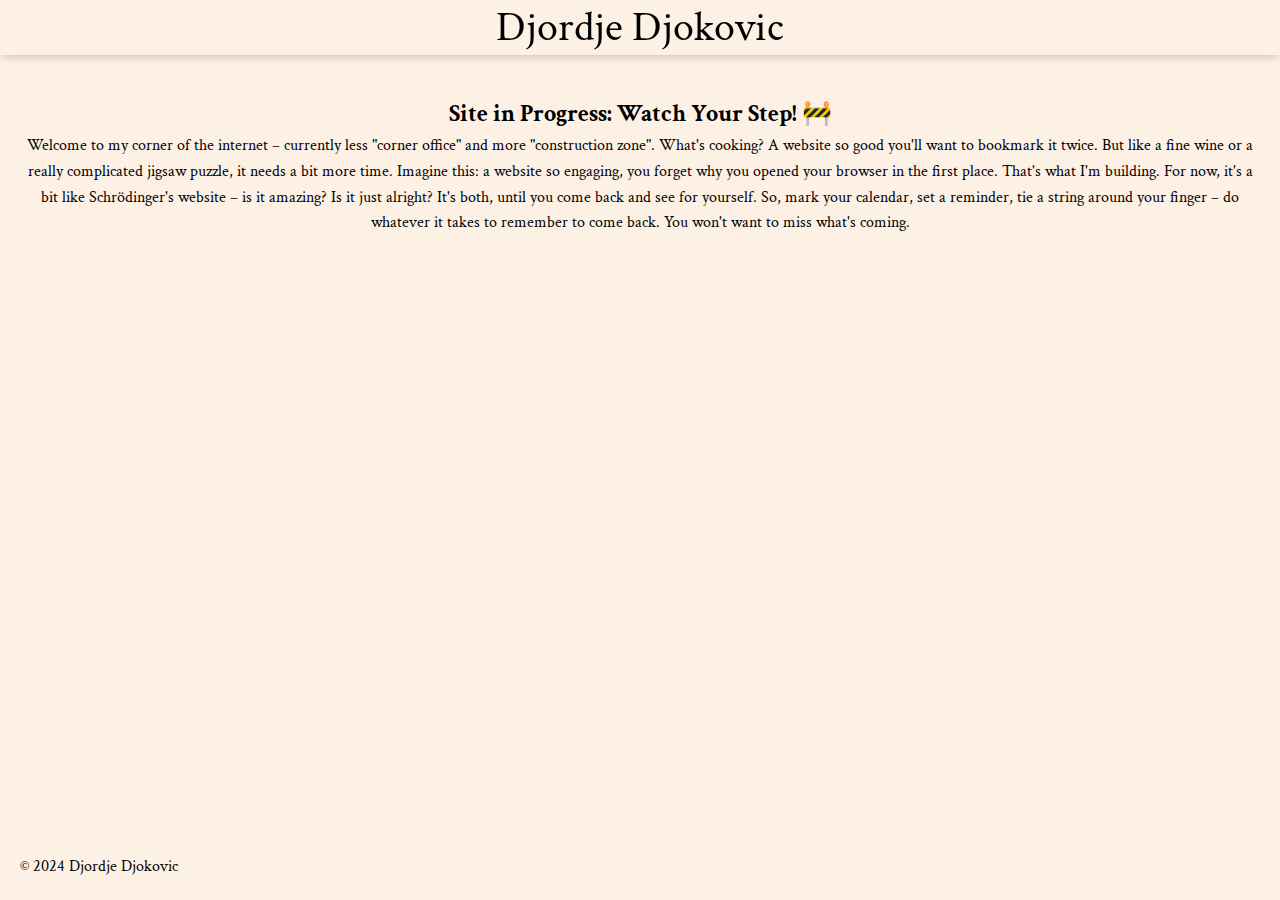
<file: under_construction.html>
<!DOCTYPE html>
<html lang="en">
<head>
    <meta charset="UTF-8">
    <meta name="viewport" content="width=device-width, initial-scale=1.0">
    <title>Under Construction</title>
    <link href="https://fonts.googleapis.com/css2?family=Crimson+Text&display=swap" rel="stylesheet">
    <link rel="stylesheet" href="style.css"> <!-- Link to external CSS file -->
</head>
<body>
    <header>
        <p class="article-title">Djordje Djokovic</p>
    </header>
    <main>
        <section class="construction-message">
            <h2 align="center">Site in Progress: Watch Your Step! 🚧</h2>
            <p align="center">Welcome to my corner of the internet – currently less "corner office" and more "construction zone". What's cooking? A website so good you'll want to bookmark it twice. But like a fine wine or a really complicated jigsaw puzzle, it needs a bit more time. Imagine this: a website so engaging, you forget why you opened your browser in the first place. That's what I'm building. For now, it's a bit like Schrödinger's website – is it amazing? Is it just alright? It's both, until you come back and see for yourself. So, mark your calendar, set a reminder, tie a string around your finger – do whatever it takes to remember to come back. You won't want to miss what's coming.</p>
        </section>
    </main>
    <footer>
        <p>&copy; 2024 Djordje Djokovic</p>
    </footer>
</body>
</html>
</file>
<file: style.css>
/* Base styles */

* {
    margin: 0;
    padding: 0;
    box-sizing: border-box;
}

html, body {
    height: 100%; /* Full height for the html and body */
    margin: 0; /* Reset any default margin */
    padding: 0; /* Reset any default padding */
    box-sizing: border-box; /* Include padding and border in the element's dimensions */
}

body {
    display: flex;
    flex-direction: column;
    min-height: 100vh; /* Viewport height */
    font-family: 'Crimson Text', serif; /* Using Crimson Text for normal text */
    line-height: 1.6;
    padding: 20px;
    margin: 0px;
    background-color: rgb(253, 241, 230);
}

main {
    flex-grow: 1; /* Allows main content to grow and take available space */
    /* rest of your styles */
}

h1, h2, h3, nav, footer {
    font-family: 'Crimson Text', serif; /* Using Crimson Text for headers, menu, and footer */
}

header {
    position: relative;
    height: 75px; /* Set height */
    margin: 0px;
    box-sizing: border-box; /* Include padding and border in height */
}

header, main, footer {
    padding: 0; /* Reset padding */
    margin: 0; /* Reset margin */
}
.article-title {
    margin: 0; /* Reset margin */
    padding: 0; /* Reset padding */
    line-height: normal; /* Adjust line height */
    position: fixed;
    top: 0;
    left: 0;
    right: 0;
    background-color: rgb(253, 241, 230);
    font-size: 42px;
    text-align: center;
    display: flex;
    align-items: center;
    justify-content: center;
    z-index: 10000;
    box-shadow: 0px 4px 8px -2px rgba(0, 0, 0, 0.2);
    }

nav ul {
    list-style: none;
    padding: 0;
    text-align: center;
}

nav ul li {
    margin-bottom: 10px;

}

nav a {
    text-decoration: none;
    color: #333;
    font-size: 20px; /* Increased font size of links */
}

nav a:hover {
    color: darkgrey; /* Color change on hover */
}

footer {
    font-family: 'Crimson Text', serif;
}

.modebar-container .modebar {
    display: none !important;
}

.video-section {
    padding-top: 100px; /* Space to clear the fixed header */
    text-align: center;
}

.video-container {
    position: relative;
    max-width: 600px; /* Maximum width of the container */
    margin: 0 auto; /* Center the container */
    width: 100%; /* Full width within its container */
}

.video-container iframe {
    width: 100%;
    height: auto; /* Adjust height automatically */
    aspect-ratio: 16 / 9; /* Maintain a 16:9 aspect ratio */
}

.chart-container {
    text-align: center;
    width: 100%;
}

.plotly-chart {
    display: inline-block;
    width: 40%;
    vertical-align: top;
    margin: 0 2.5%;
}

.segment-info {
    display: flex;
    align-items: center;
    gap: 10px;
}

hr {
    border: 0;
    height: 1px;
    background-color: rgb(203, 193, 185);
}

.segments {
    margin: 20px;
}

.segment {
    background-color: rgb(253,241,230);
    padding: 10px;
    border-radius: 5px;
    margin-bottom: 20px;
}

.speaker, .time {
    font-family: 'Crimson Text', serif;
    color: #777;
    margin-top: 13px;
    font-size: 20px;
}

.quotation {
    font-family: 'Crimson Text', serif;
    margin-top: 24px;
    margin-left: 15%;
    margin-right: 15%;
    font-size: 32px;
}

/* Adjustments for smaller screens */
@media screen and (max-width: 768px) {
    .article-title {
        font-size: 24px;
        height: 60px;
    }
    .plotly-chart {
        display: block;
        width: 100%;
        margin: 10px auto;
    }
    .quotation {
        margin-left: 5%;
        margin-right: 5%;
        font-size: 24px;
    }
    nav ul li {
        display: block;
    }

}
</file>
